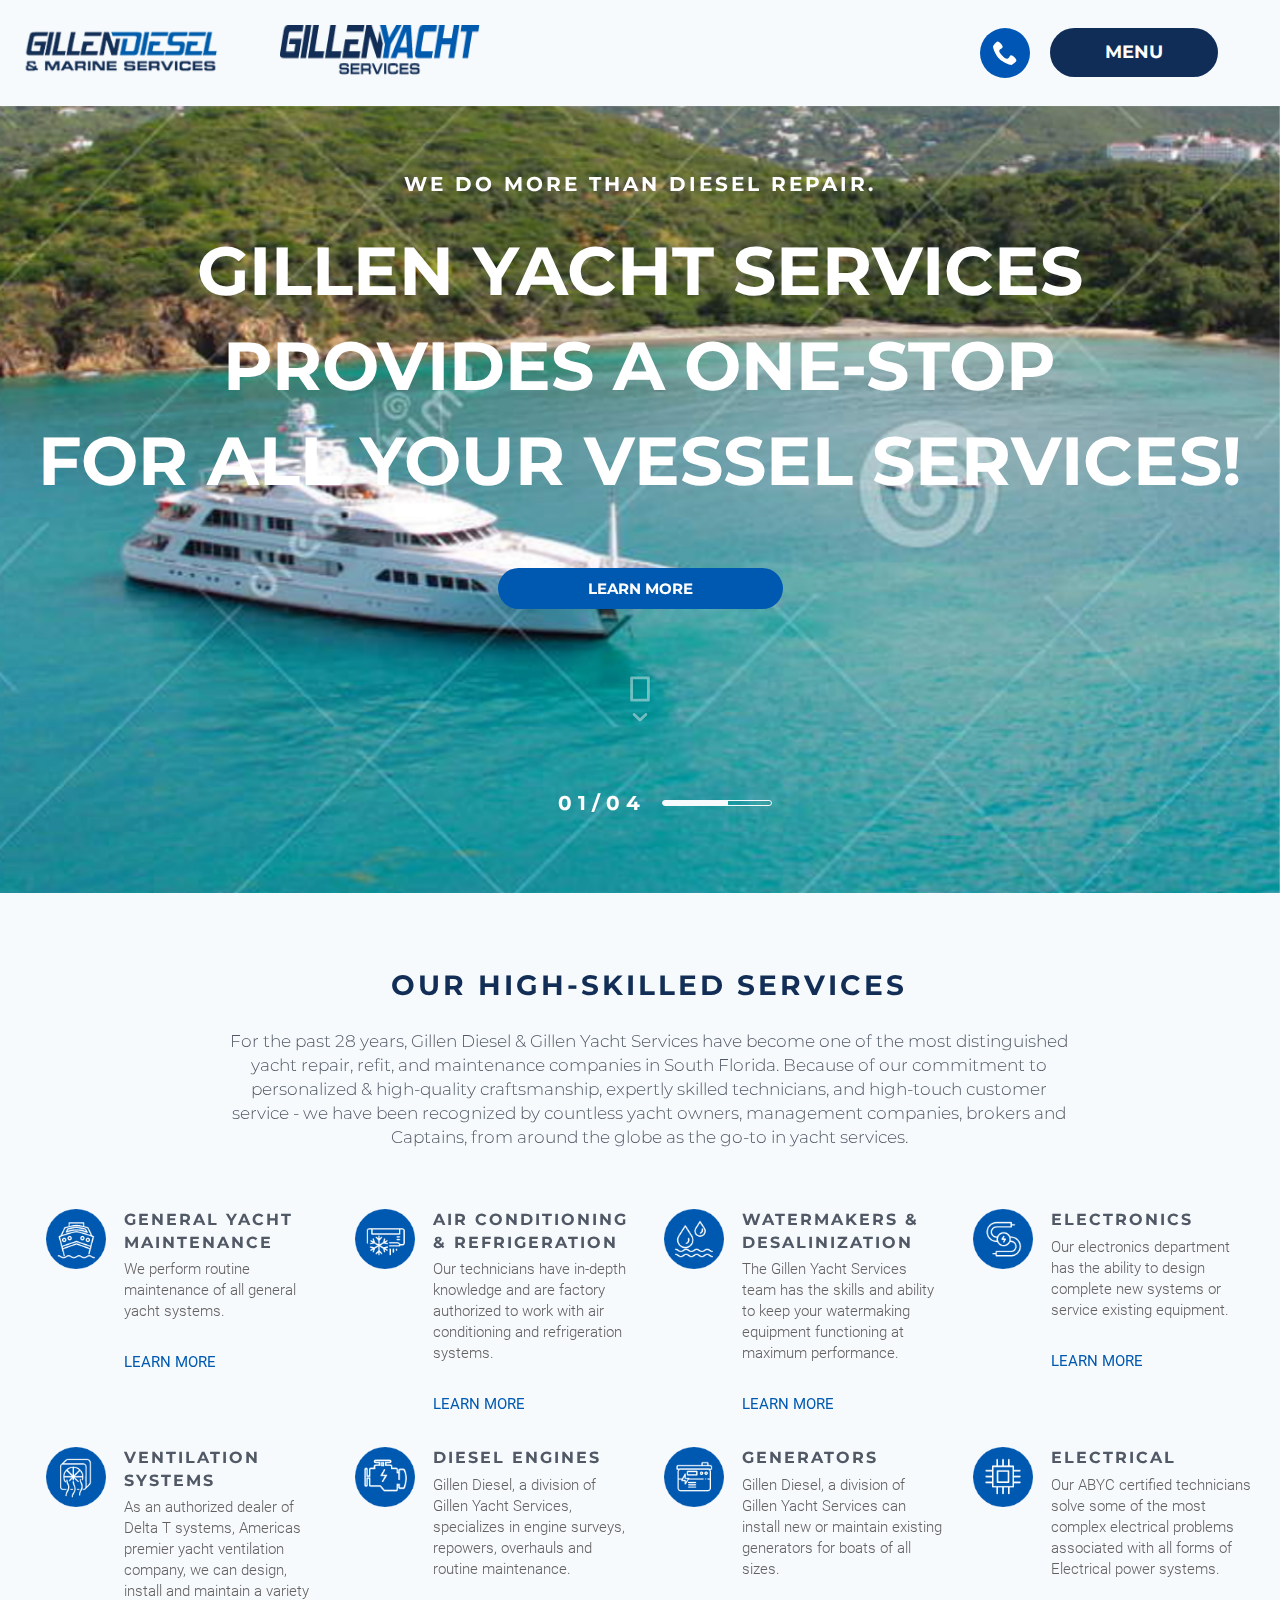
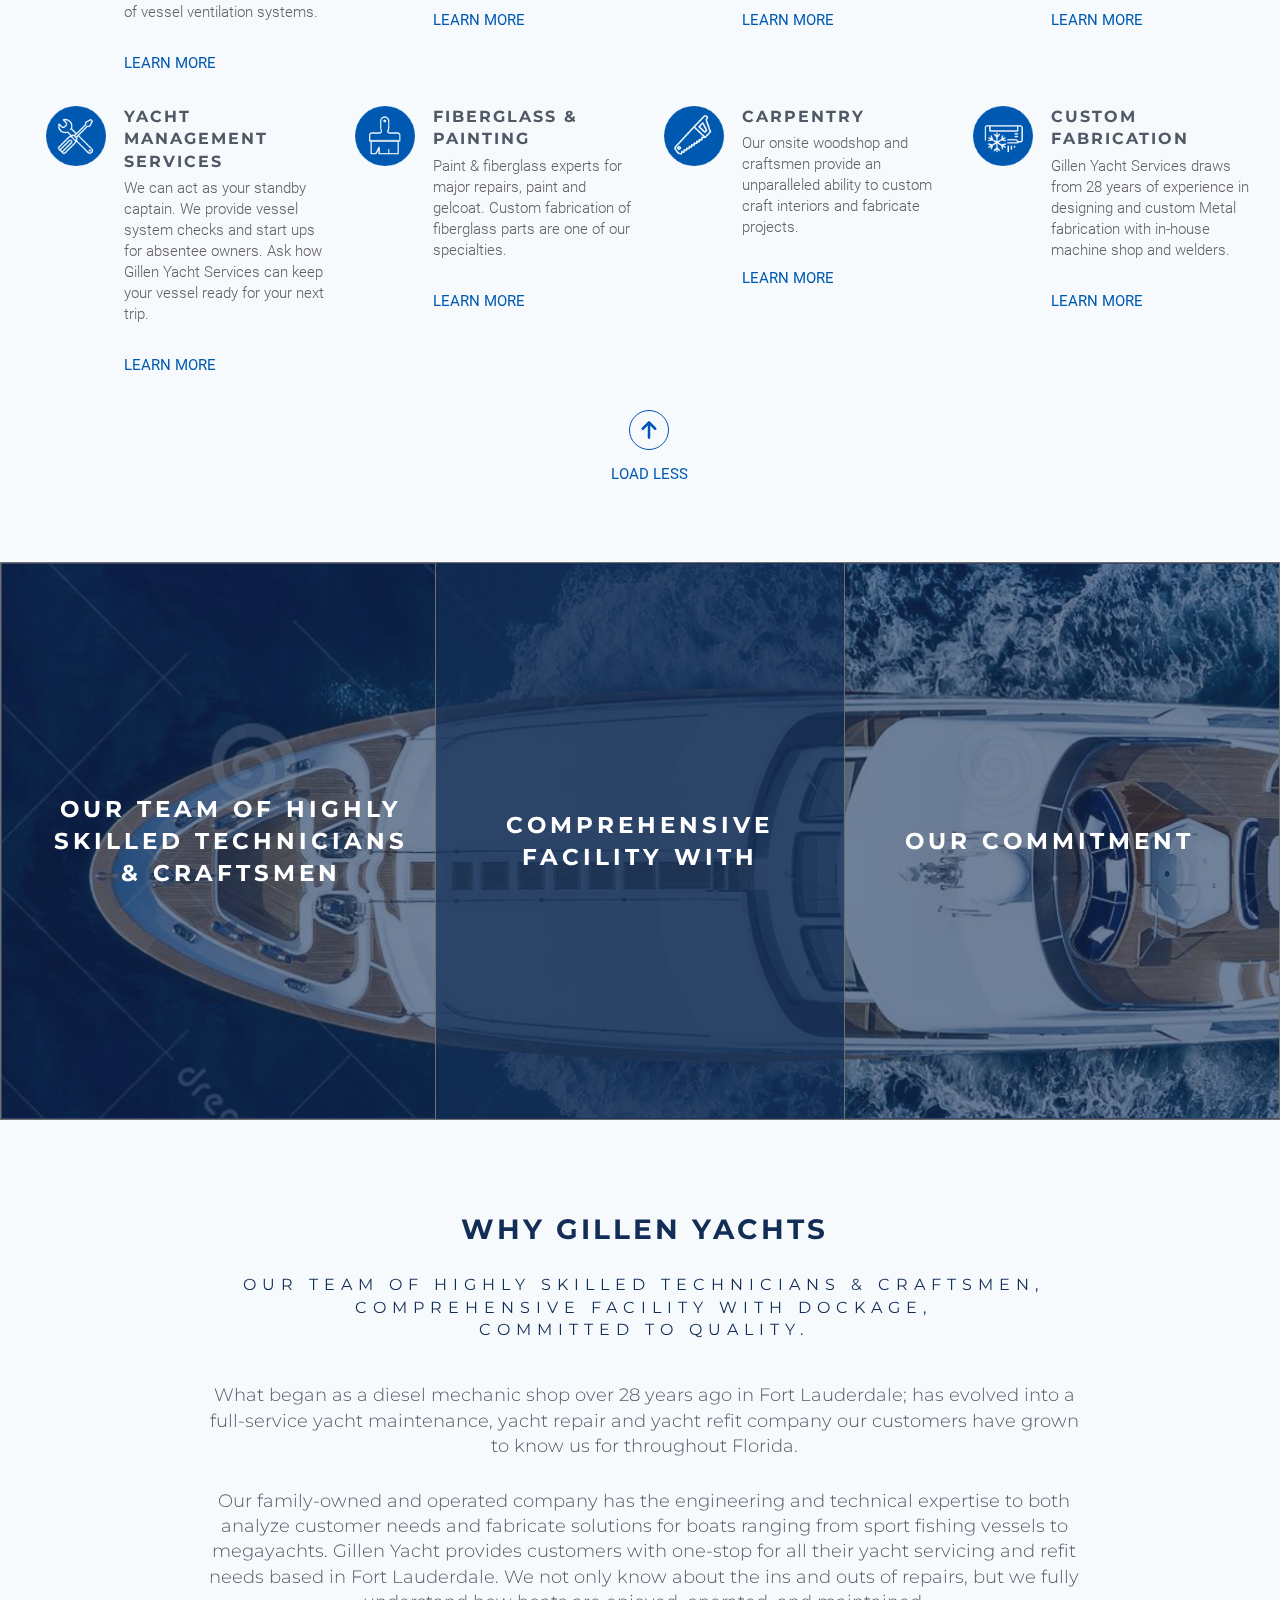
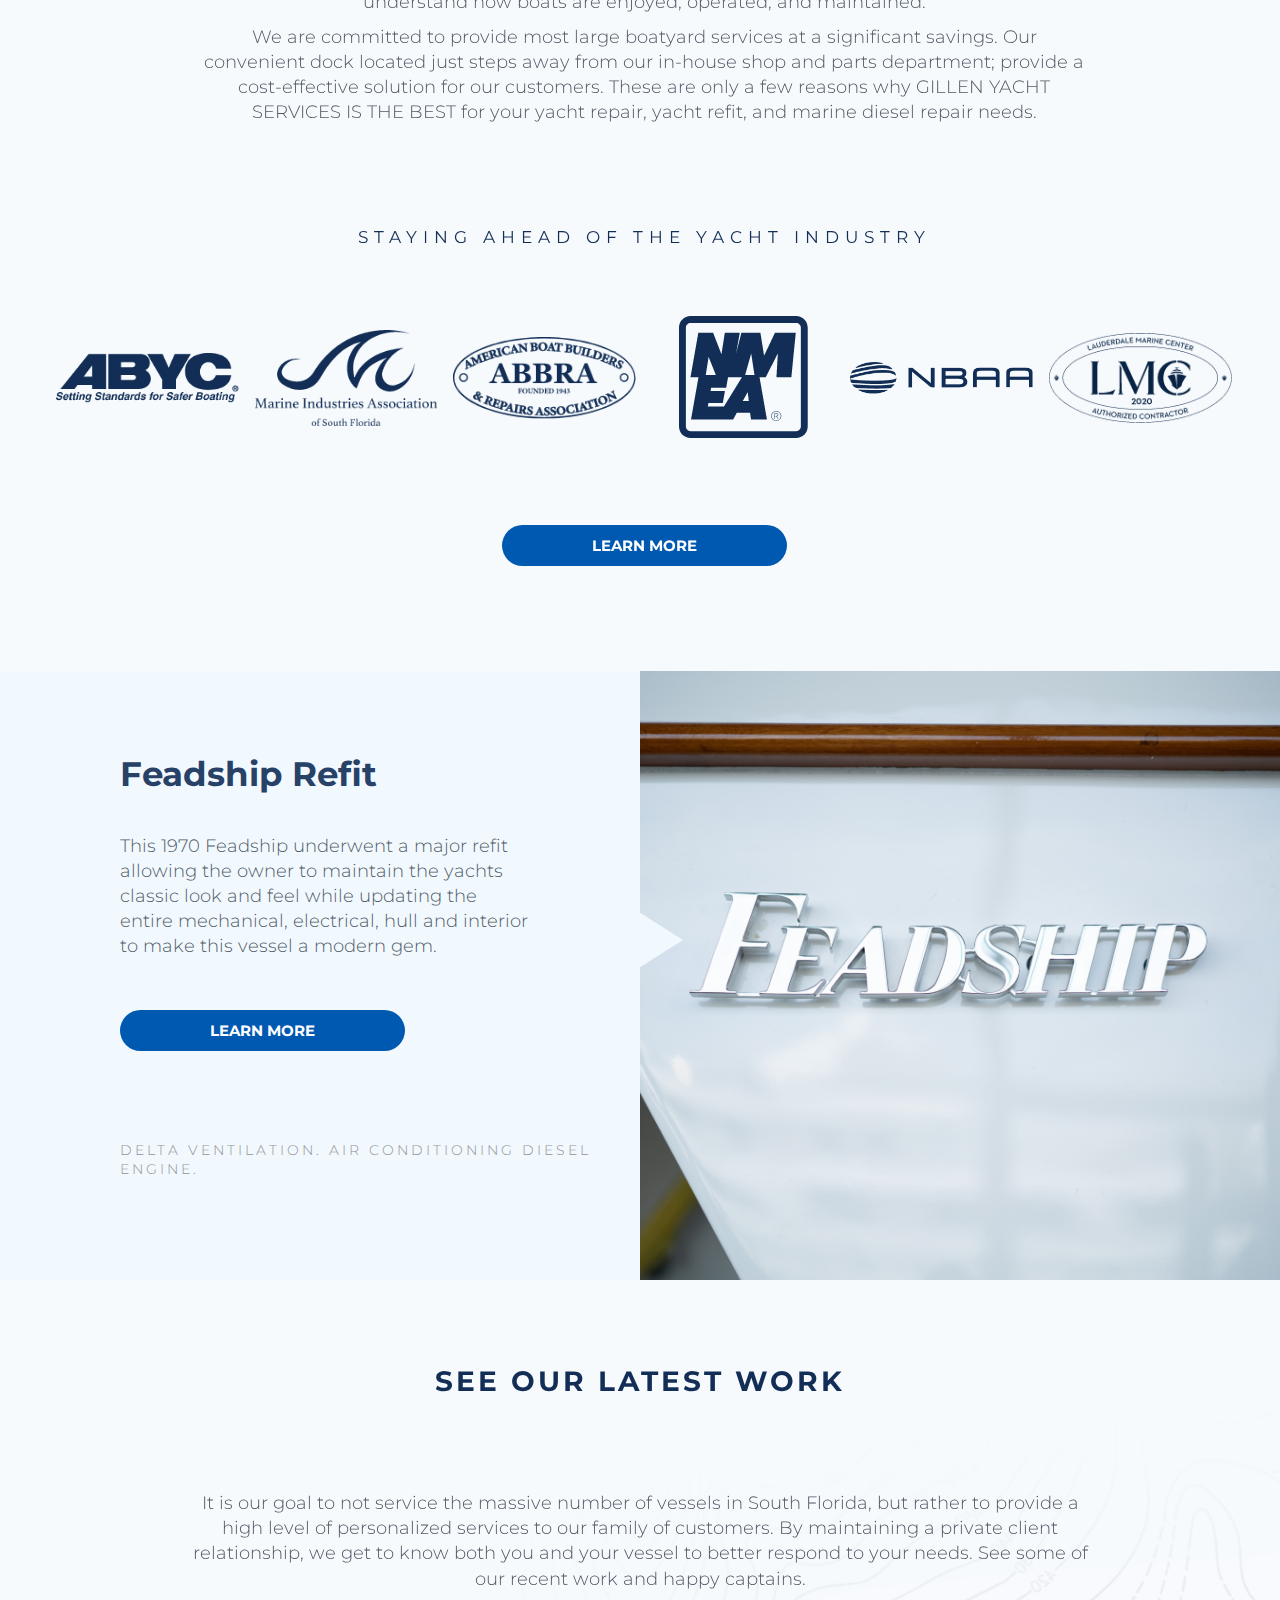
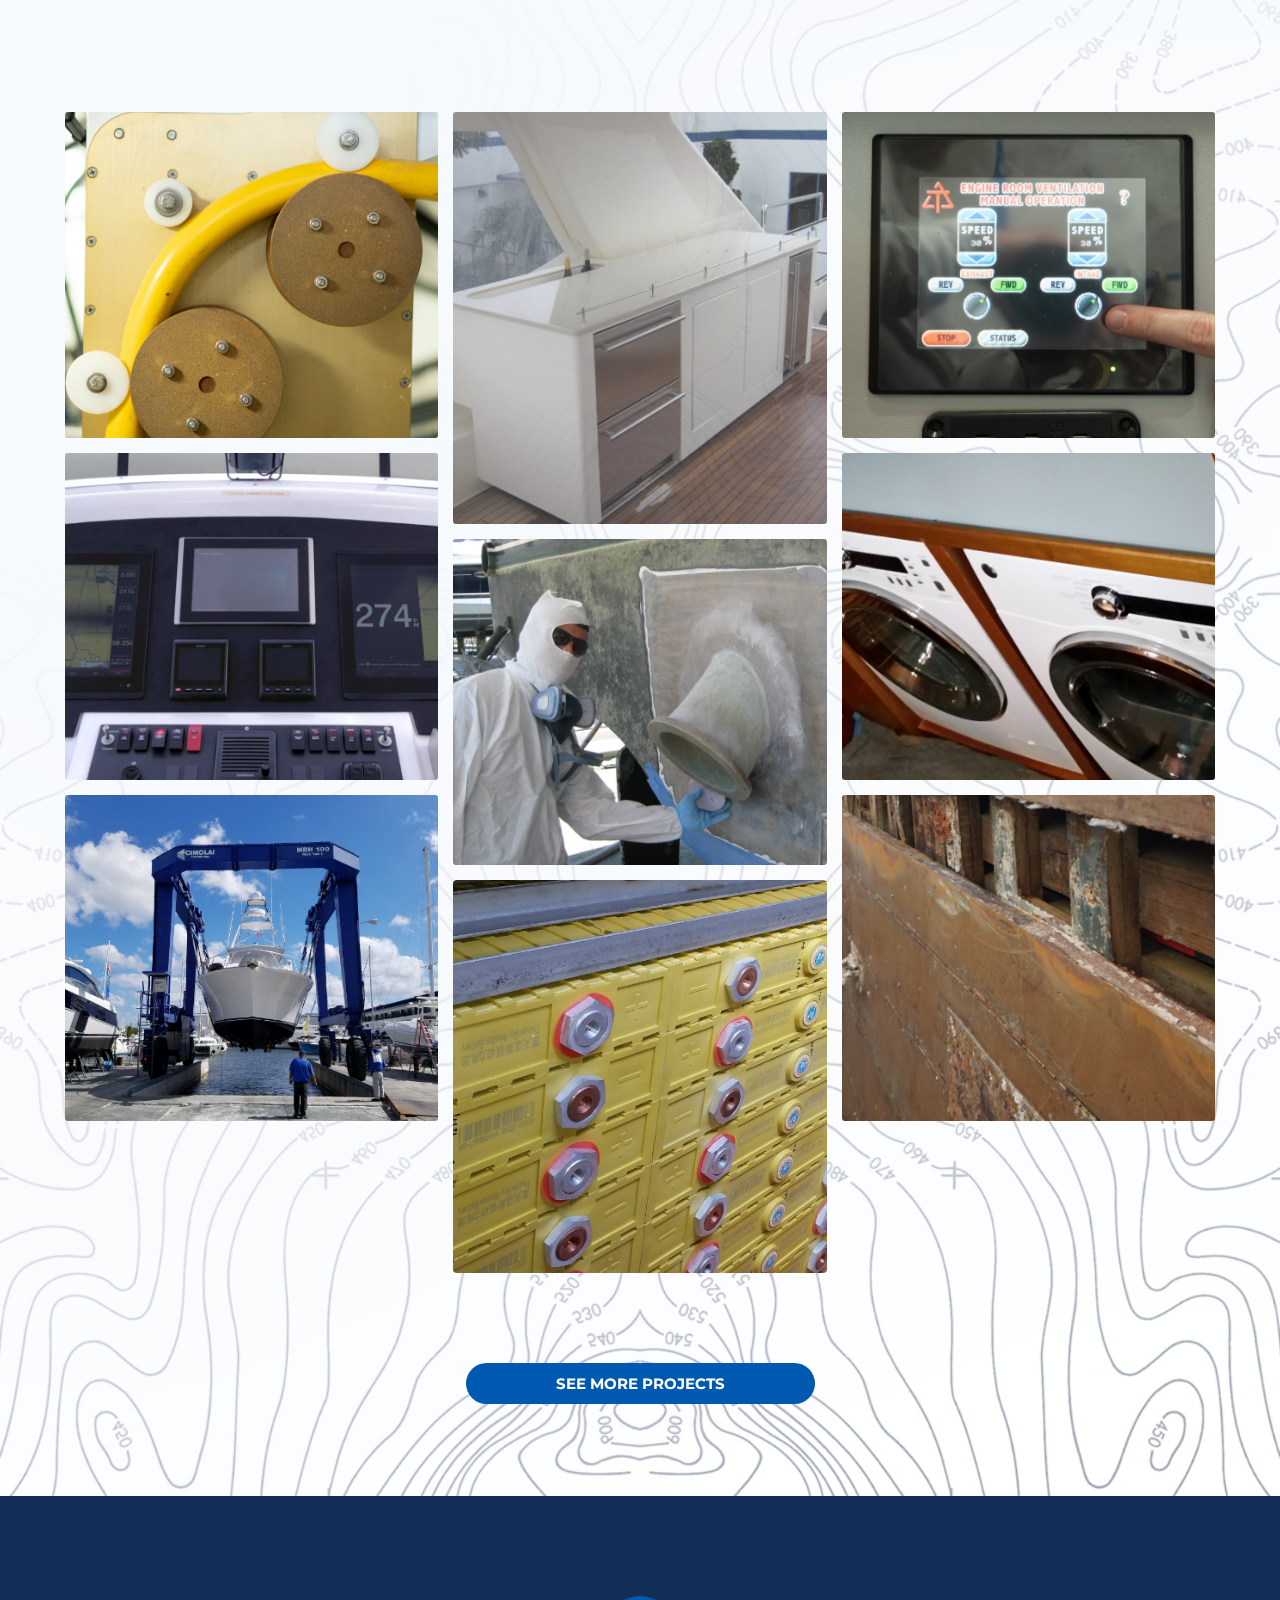
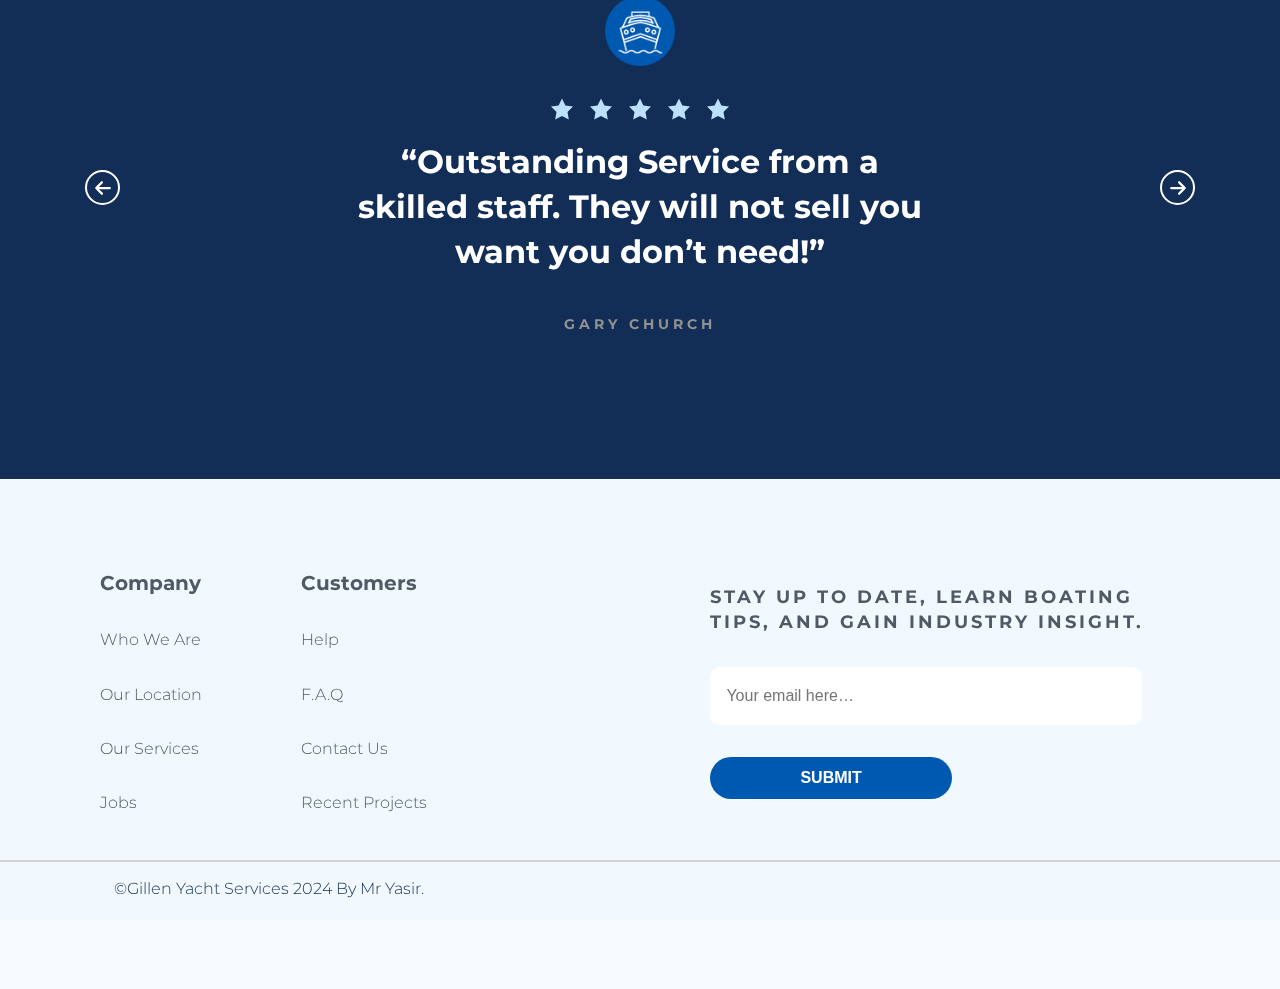
<file: index.html>
<!DOCTYPE html>
<html lang="en">
  <head>
    <meta charset="UTF-8" />
    <meta name="viewport" content="width=device-width, initial-scale=1.0" />

    <link rel="icon" href="img/logo-top.png" />

    <link rel="stylesheet" href="css/style.css" />

    <script defer src="js/script.js"></script>

    <link rel="stylesheet" href="css/slick.css" />
    <link rel="stylesheet" href="css/slick-theme.css" />

    <title>Gillen Yacht</title>
  </head>
  <body>
    <header>
      <div class="container">
        <div class="logo-box">
          <a href="#" class="logo-box__link">
            <img src="img/logo-1.png" alt="logo 1" class="logo-box__img" />
          </a>
          <a href="#" class="logo-box__link">
            <img src="img/logo-2.png" alt="logo 2" class="logo-box__img" />
          </a>
        </div>

        <div class="header-right">
          <div class="header-right__link-block">
            <a href="#" class="header-right__link">
              <svg class="header-right__icon">
                <use xlink:href="img/sprite-2.svg#icon-phone"></use>
              </svg>
            </a>

            <a href="#" class="header-right__link-number">+(92) 3159661128</a>
          </div>

          <!-- <a href="#" class="header-right__menu">menu</a> -->

          <input type="checkbox" class="header-checkbox" id="nav-toggle" />

          <label for="nav-toggle" class="header-menu">menu</label>

          <div class="header-menu-box" id="header-menu-box">
            <p class="header-menu-box__text">
              We will get to you by land, sea, or air
            </p>

            <!-- <div class="header-menu-body"> -->
            <ul class="header-menu-box__list">
              <li class="header-menu-box__item">
                <a href="index.html" class="header-menu-box__link">Home</a>
              </li>
              <li class="header-menu-box__item">
                <a href="service.html" class="header-menu-box__link"
                  >Where We Service</a
                >
              </li>
              <li class="header-menu-box__item">
                <a href="services.html" class="header-menu-box__link"
                  >Services</a
                >
              </li>
              <li class="header-menu-box__item">
                <a href="Project.html" class="header-menu-box__link"
                  >Recent Projects</a
                >
              </li>
              <li class="header-menu-box__item">
                <a href="carreer.html" class="header-menu-box__link"
                  >Careers & Apprenticeships</a
                >
              </li>
              <li class="header-menu-box__item">
                <a href="faqs.html" class="header-menu-box__link">FAQ’s</a>
              </li>
              <li class="header-menu-box__item">
                <a href="contact.html" class="header-menu-box__link"
                  >Contact Us</a
                >
              </li>
            </ul>
            <!-- </div> -->
          </div>
        </div>
      </div>
    </header>

    <main>
      <section class="banner">
        <div class="container">
          <div class="banner-slider">
            <img src="img/banner-img.png" alt="banner img 1" />

            <img src="img/banner-img-2.png" alt="banner img 2" />

            <img src="img/banner-img-3.png" alt="banner img 3" />

            <img src="img/banner-img-4.png" alt="banner img 4" />
          </div>

          <p class="banner-subtitle">we do more than diesel repair.</p>

          <h1 class="banner-heading">
            <span> gillen yacht services provides a one-stop</span>
            <span> for all your vessel services! </span>
          </h1>

          <a href="#" class="main-button mb-big">learn more</a>

          <div class="banner-icon">
            <svg class="banner-icon__doc">
              <use xlink:href="img/sprite-1.svg#icon-document"></use>
            </svg>

            <svg class="banner-icon__down">
              <use xlink:href="img/sprite-1.svg#icon-chevron-down"></use>
            </svg>
          </div>

          <div class="banner-progress">
            <p class="banner-progress__date">0 1 / 0 4</p>
            <span class="banner-progress__line">&nbsp;</span>
          </div>
        </div>
      </section>

      <section class="services">
        <div class="container">
          <h2 class="section-heading">our high-skilled services</h2>

          <p class="services-subtitle">
            For the past 28 years, Gillen Diesel & Gillen Yacht Services have
            become one of the most distinguished yacht repair, refit, and
            maintenance companies in South Florida. Because of our commitment to
            personalized & high-quality craftsmanship, expertly skilled
            technicians, and high-touch customer service - we have been
            recognized by countless yacht owners, management companies, brokers
            and Captains, from around the globe as the go-to in yacht services.
          </p>

          <div class="services-list">
            <div class="services-item">
              <img
                src="img/s-img-1.png"
                alt=" services img 1"
                class="services-item__img"
              />

              <div class="services-item__content">
                <h3 class="services-item__content-name">
                  general yacht maintenance
                </h3>
                <p class="services-item__content-description">
                  We perform routine maintenance of all general yacht systems.
                </p>
                <a href="#" class="services-item__content-link">Learn more</a>
              </div>
            </div>

            <div class="services-item">
              <img
                src="img/s-img-2.png"
                alt=" services img 2"
                class="services-item__img"
              />

              <div class="services-item__content">
                <h3 class="services-item__content-name">
                  Air Conditioning & Refrigeration
                </h3>
                <p class="services-item__content-description">
                  Our technicians have in-depth knowledge and are factory
                  authorized to work with air conditioning and refrigeration
                  systems.
                </p>
                <a href="#" class="services-item__content-link">Learn more</a>
              </div>
            </div>

            <div class="services-item">
              <img
                src="img/s-img-3.png"
                alt=" services img 3"
                class="services-item__img"
              />

              <div class="services-item__content">
                <h3 class="services-item__content-name">
                  Watermakers & Desalinization
                </h3>
                <p class="services-item__content-description">
                  The Gillen Yacht Services team has the skills and ability to
                  keep your watermaking equipment functioning at maximum
                  performance.
                </p>
                <a href="#" class="services-item__content-link">Learn more</a>
              </div>
            </div>

            <div class="services-item">
              <img
                src="img/s-img-4.png"
                alt=" services img 4"
                class="services-item__img"
              />

              <div class="services-item__content">
                <h3 class="services-item__content-name">Electronics</h3>
                <p class="services-item__content-description">
                  Our electronics department has the ability to design complete
                  new systems or service existing equipment.
                </p>
                <a href="#" class="services-item__content-link">Learn more</a>
              </div>
            </div>

            <div class="services-item">
              <img
                src="img/s-img-5.png"
                alt=" services img 5"
                class="services-item__img"
              />

              <div class="services-item__content">
                <h3 class="services-item__content-name">Ventilation Systems</h3>
                <p class="services-item__content-description">
                  As an authorized dealer of Delta T systems, Americas premier
                  yacht ventilation company, we can design, install and maintain
                  a variety of vessel ventilation systems.
                </p>
                <a href="#" class="services-item__content-link">Learn more</a>
              </div>
            </div>

            <div class="services-item">
              <img
                src="img/s-img-6.png"
                alt=" services img 6"
                class="services-item__img"
              />

              <div class="services-item__content">
                <h3 class="services-item__content-name">Diesel Engines</h3>
                <p class="services-item__content-description">
                  Gillen Diesel, a division of Gillen Yacht Services,
                  specializes in engine surveys, repowers, overhauls and routine
                  maintenance.
                </p>
                <a href="#" class="services-item__content-link">Learn more</a>
              </div>
            </div>

            <div class="services-item">
              <img
                src="img/s-img-7.png"
                alt=" services img 7"
                class="services-item__img"
              />

              <div class="services-item__content">
                <h3 class="services-item__content-name">Generators</h3>
                <p class="services-item__content-description">
                  Gillen Diesel, a division of Gillen Yacht Services can install
                  new or maintain existing generators for boats of all sizes.
                </p>
                <a href="#" class="services-item__content-link">Learn more</a>
              </div>
            </div>

            <div class="services-item">
              <img
                src="img/s-img-8.png"
                alt=" services img 8"
                class="services-item__img"
              />

              <div class="services-item__content">
                <h3 class="services-item__content-name">Electrical</h3>
                <p class="services-item__content-description">
                  Our ABYC certified technicians solve some of the most complex
                  electrical problems associated with all forms of Electrical
                  power systems.
                </p>
                <a href="#" class="services-item__content-link">Learn more</a>
              </div>
            </div>

            <div class="services-item">
              <img
                src="img/s-img-9.png"
                alt=" services img 9"
                class="services-item__img"
              />

              <div class="services-item__content">
                <h3 class="services-item__content-name">
                  Yacht Management Services
                </h3>
                <p class="services-item__content-description">
                  We can act as your standby captain. We provide vessel system
                  checks and start ups for absentee owners. Ask how Gillen Yacht
                  Services can keep your vessel ready for your next trip.
                </p>
                <a href="#" class="services-item__content-link">Learn more</a>
              </div>
            </div>

            <div class="services-item">
              <img
                src="img/s-img-10.png"
                alt=" services img 10"
                class="services-item__img"
              />

              <div class="services-item__content">
                <h3 class="services-item__content-name">
                  Fiberglass & Painting
                </h3>
                <p class="services-item__content-description">
                  Paint & fiberglass experts for major repairs, paint and
                  gelcoat. Custom fabrication of fiberglass parts are one of our
                  specialties.
                </p>
                <a href="#" class="services-item__content-link">Learn more</a>
              </div>
            </div>

            <div class="services-item">
              <img
                src="img/s-img-11.png"
                alt=" services img 11"
                class="services-item__img"
              />

              <div class="services-item__content">
                <h3 class="services-item__content-name">Carpentry</h3>
                <p class="services-item__content-description">
                  Our onsite woodshop and craftsmen provide an unparalleled
                  ability to custom craft interiors and fabricate projects.
                </p>
                <a href="#" class="services-item__content-link">Learn more</a>
              </div>
            </div>

            <div class="services-item">
              <img
                src="img/s-img-12.png"
                alt=" services img 12"
                class="services-item__img"
              />

              <div class="services-item__content">
                <h3 class="services-item__content-name">Custom Fabrication</h3>
                <p class="services-item__content-description">
                  Gillen Yacht Services draws from 28 years of experience in
                  designing and custom Metal fabrication with in-house machine
                  shop and welders.
                </p>
                <a href="#" class="services-item__content-link">Learn more</a>
              </div>
            </div>
          </div>

          <div class="services-block">
            <a href="#" class="services-block__link">
              <svg class="services-block__icon">
                <use xlink:href="img/sprite-2.svg#icon-arrow-up2"></use>
              </svg>
            </a>

            <p class="services-block__text">load less</p>
          </div>
        </div>
      </section>

      <section class="commitment">
        <div class="container">
          <div class="commitment-box">
            <p class="commitment-box__text">
              Our team of highly skilled technicians & craftsmen
            </p>
          </div>

          <div class="commitment-box">
            <p class="commitment-box__text">Comprehensive facility with</p>
          </div>

          <div class="commitment-box">
            <p class="commitment-box__text">Our commitment</p>
          </div>
        </div>

        <!-- <section class="commitment-imgs">
          <img
            src="img/a-back-img.png"
            alt=" background img"
            class="commitment-img"
          />
        </section> -->
      </section>

      <section class="feature">
        <div class="container">
          <h2 class="section-heading">why gillen yachts</h2>

          <p class="feature-subtitle">
            OUR TEAM OF HIGHLY SKILLED TECHNICIANS & CRAFTSMEN, <br />
            COMPREHENSIVE FACILITY WITH DOCKAGE, <br />
            COMMITTED TO QUALITY.
          </p>

          <p class="feature-description">
            <span
              >What began as a diesel mechanic shop over 28 years ago in Fort
              Lauderdale; has evolved into a full-service yacht maintenance,
              yacht repair and yacht refit company our customers have grown to
              know us for throughout Florida.
            </span>

            <span>
              Our family-owned and operated company has the engineering and
              technical expertise to both analyze customer needs and fabricate
              solutions for boats ranging from sport fishing vessels to
              megayachts. Gillen Yacht provides customers with one-stop for all
              their yacht servicing and refit needs based in Fort Lauderdale. We
              not only know about the ins and outs of repairs, but we fully
              understand how boats are enjoyed, operated, and maintained.
            </span>

            <span>
              We are committed to provide most large boatyard services at a
              significant savings. Our convenient dock located just steps away
              from our in-house shop and parts department; provide a
              cost-effective solution for our customers. These are only a few
              reasons why GILLEN YACHT SERVICES IS THE BEST for your yacht
              repair, yacht refit, and marine diesel repair needs.
            </span>
          </p>

          <p class="feature-logo-title">Staying ahead of the yacht industry</p>

          <div class="feature-logo-flex">
            <div>
              <img
                src="img/f-logo-1.png"
                alt=" feature logo 1"
                class="feature-logo-img"
              />
            </div>

            <div>
              <img
                src="img/f-logo-2.png"
                alt=" feature logo 2"
                class="feature-logo-img"
              />
            </div>

            <div>
              <img
                src="img/f-logo-3.png"
                alt=" feature logo 3"
                class="feature-logo-img"
              />
            </div>

            <div>
              <img
                src="img/f-logo-4.png"
                alt=" feature logo 4"
                class="feature-logo-img"
              />
            </div>

            <div>
              <img
                src="img/f-logo-5.png"
                alt=" feature logo 5"
                class="feature-logo-img"
              />
            </div>

            <div>
              <img
                src="img/f-logo-6.png"
                alt=" feature logo 6"
                class="feature-logo-img"
              />
            </div>
          </div>

          <a href="#" class="main-button">learn more</a>
        </div>
      </section>

      <section class="project">
        <div class="container">
          <div class="project-content">
            <h3 class="project-content__title">Feadship Refit</h3>

            <p class="project-content__description">
              This 1970 Feadship underwent a major refit allowing the owner to
              maintain the yachts classic look and feel while updating the
              entire mechanical, electrical, hull and interior to make this
              vessel a modern gem.
            </p>

            <a href="#" class="main-button mb-huge">Learn more</a>

            <p class="project-content__info">
              Delta ventilation. air conditioning diesel engine.
            </p>
          </div>

          <div class="project-img">
            <img src="img/p-back-img2.png" alt="project img" />
          </div>
        </div>
      </section>

      <section class="gallery">
        <div class="container">
          <h2 class="section-heading mb-huge">See our latest work</h2>

          <p class="gallery-subtitle">
            It is our goal to not service the massive number of vessels in South
            Florida, but rather to provide a high level of personalized services
            to our family of customers. By maintaining a private client
            relationship, we get to know both you and your vessel to better
            respond to your needs. See some of our recent work and happy
            captains.
          </p>

          <div class="gallery-grid">
            <figure class="gallery-item gallery-item__1">
              <img
                src="img/g-img-1.png"
                alt="gallery img 1"
                class="gallery-item__img"
              />
              <figcaption class="gallery-item__text">Glendinning</figcaption>

              <a href="#model1" class="open-model" data-modal="model-box__1">
                <svg class="gallery-item__arrow">
                  <use xlink:href="img/sprite-1.svg#icon-resize-100"></use>
                </svg>
              </a>
            </figure>

            <div class="model-box model-box__1" id="model1">
              <div class="model-container">
                <div class="model-box__left">
                  <img
                    src="img/g2-img-1.png"
                    alt=" img 1"
                    class="model-box__left-img"
                    id="model-img"
                  />
                </div>

                <div class="model-box__right">
                  <h4 class="model-box__right-title">Glendinning</h4>
                  <h2 class="model-box__right-heading">PROJECT DETAILS</h2>
                  <p class="model-box__right-text">
                    Installed a 100 amp Cablemaster which provides powered
                    extension and retraction of vessel shore power cable.
                  </p>

                  <a href="#close" class="close-model">
                    <svg class="close-arrow">
                      <use xlink:href="img/sprite-1.svg#icon-resize-100"></use>
                    </svg>
                  </a>
                </div>
              </div>
            </div>

            <figure class="gallery-item gallery-item__2">
              <img
                src="img/g-img-2.png"
                alt="gallery img 2"
                class="gallery-item__img"
              />
              <figcaption class="gallery-item__text">
                Custom Flybridge Bar
              </figcaption>

              <a href="#model2">
                <svg class="gallery-item__arrow">
                  <use xlink:href="img/sprite-1.svg#icon-resize-100"></use>
                </svg>
              </a>
            </figure>

            <div class="model-box model-box__2" id="model2">
              <div class="model-container">
                <div class="model-box__left">
                  <img
                    src="img/g2-img-2.png"
                    alt=" img 2"
                    class="model-box__left-img"
                    id="model-img"
                  />
                </div>

                <div class="model-box__right">
                  <h4 class="model-box__right-title">Custom Flybridge Bar</h4>
                  <h2 class="model-box__right-heading">PROJECT DETAILS</h2>
                  <p class="model-box__right-text">
                    Designed and fabricated a fiberglass bar for the flybridge
                    which included refrigerator drawers, ice machine, trash area
                    and wine chill area.
                  </p>

                  <a href="#close" class="close-model">
                    <svg class="close-arrow">
                      <use xlink:href="img/sprite-1.svg#icon-resize-100"></use>
                    </svg>
                  </a>
                </div>
              </div>
            </div>

            <figure class="gallery-item gallery-item__3">
              <img
                src="img/g-img-3.png"
                alt="gallery img 3"
                class="gallery-item__img"
              />
              <figcaption class="gallery-item__text">
                Delta T Control Panel
              </figcaption>

              <a href="#model3">
                <svg class="gallery-item__arrow">
                  <use xlink:href="img/sprite-1.svg#icon-resize-100"></use>
                </svg>
              </a>
            </figure>

            <div class="model-box model-box__3" id="model3">
              <div class="model-container">
                <div class="model-box__left">
                  <img
                    src="img/g2-img-3.png"
                    alt=" img 3"
                    class="model-box__left-img"
                    id="model-img"
                  />
                </div>

                <div class="model-box__right">
                  <h4 class="model-box__right-title">Delta T Control Panel</h4>
                  <h2 class="model-box__right-heading">PROJECT DETAILS</h2>
                  <p class="model-box__right-text">
                    Installed a Delta T Control panel as part of a new engine
                    room ventilation system.
                  </p>

                  <a href="#close" class="close-model">
                    <svg class="close-arrow">
                      <use xlink:href="img/sprite-1.svg#icon-resize-100"></use>
                    </svg>
                  </a>
                </div>
              </div>
            </div>

            <figure class="gallery-item gallery-item__4">
              <img
                src="img/g-img-4.png"
                alt="gallery img 4"
                class="gallery-item__img"
              />
              <figcaption class="gallery-item__text">
                New Helm Install
              </figcaption>

              <a href="#model4">
                <svg class="gallery-item__arrow">
                  <use xlink:href="img/sprite-1.svg#icon-resize-100"></use>
                </svg>
              </a>
            </figure>

            <div class="model-box model-box__4" id="model4">
              <div class="model-container">
                <div class="model-box__left">
                  <img
                    src="img/g2-img-4.png"
                    alt=" img 4"
                    class="model-box__left-img"
                    id="model-img"
                  />
                </div>

                <div class="model-box__right">
                  <h4 class="model-box__right-title">New Helm Install</h4>
                  <h2 class="model-box__right-heading">PROJECT DETAILS</h2>
                  <p class="model-box__right-text">
                    This helm was updated to include a new Garmin and Maretron
                    NMEA 2000 system.
                  </p>

                  <a href="#close" class="close-model">
                    <svg class="close-arrow">
                      <use xlink:href="img/sprite-1.svg#icon-resize-100"></use>
                    </svg>
                  </a>
                </div>
              </div>
            </div>

            <figure class="gallery-item gallery-item__5">
              <img
                src="img/g-img-5.png"
                alt="gallery img 5"
                class="gallery-item__img"
              />
              <figcaption class="gallery-item__text">
                Stern Thruster Install
              </figcaption>

              <a href="#model5">
                <svg class="gallery-item__arrow">
                  <use xlink:href="img/sprite-1.svg#icon-resize-100"></use>
                </svg>
              </a>
            </figure>

            <div class="model-box model-box__5" id="model5">
              <div class="model-container">
                <div class="model-box__left">
                  <img
                    src="img/g2-img-5.png"
                    alt=" img 5"
                    class="model-box__left-img"
                    id="model-img"
                  />
                </div>

                <div class="model-box__right">
                  <h4 class="model-box__right-title">Stern Thruster Install</h4>
                  <h2 class="model-box__right-heading">PROJECT DETAILS</h2>
                  <p class="model-box__right-text">
                    This custom stern thruster fabrication installation is
                    powered by a Sidepower System.
                  </p>

                  <a href="#close" class="close-model">
                    <svg class="close-arrow">
                      <use xlink:href="img/sprite-1.svg#icon-resize-100"></use>
                    </svg>
                  </a>
                </div>
              </div>
            </div>

            <figure class="gallery-item gallery-item__6">
              <img
                src="img/g-img-6.png"
                alt="gallery img 6"
                class="gallery-item__img"
              />
              <figcaption class="gallery-item__text">
                Laundry Room Install
              </figcaption>

              <a href="#model6">
                <svg class="gallery-item__arrow">
                  <use xlink:href="img/sprite-1.svg#icon-resize-100"></use>
                </svg>
              </a>
            </figure>

            <div class="model-box model-box__6" id="model6">
              <div class="model-container">
                <div class="model-box__left">
                  <img
                    src="img/g2-img-6.png"
                    alt=" img 6"
                    class="model-box__left-img"
                    id="model-img"
                  />
                </div>

                <div class="model-box__right">
                  <h4 class="model-box__right-title">Laundry Room Install</h4>
                  <h2 class="model-box__right-heading">PROJECT DETAILS</h2>
                  <p class="model-box__right-text">
                    This vessel needed a laundry facility which was accomplished
                    by converting a closet area.
                  </p>

                  <a href="#close" class="close-model">
                    <svg class="close-arrow">
                      <use xlink:href="img/sprite-1.svg#icon-resize-100"></use>
                    </svg>
                  </a>
                </div>
              </div>
            </div>

            <figure class="gallery-item gallery-item__7">
              <img
                src="img/g-img-7.png"
                alt="gallery img 7"
                class="gallery-item__img"
              />
              <figcaption class="gallery-item__text">
                Routine Haul Out Service
              </figcaption>

              <a href="#model7">
                <svg class="gallery-item__arrow">
                  <use xlink:href="img/sprite-1.svg#icon-resize-100"></use>
                </svg>
              </a>
            </figure>

            <div class="model-box model-box__7" id="model7">
              <div class="model-container">
                <div class="model-box__left">
                  <img
                    src="img/g2-img-7.png"
                    alt=" img 7"
                    class="model-box__left-img"
                    id="model-img"
                  />
                </div>

                <div class="model-box__right">
                  <h4 class="model-box__right-title">
                    Routine Haul Out Service
                  </h4>
                  <h2 class="model-box__right-heading">PROJECT DETAILS</h2>
                  <p class="model-box__right-text">
                    This sportfish needed routine yard service including, bottom
                    paint, running gear, zincs, Prop Speed. This was a great
                    time to add underwater lights and spurs.
                  </p>

                  <a href="#close" class="close-model">
                    <svg class="close-arrow">
                      <use xlink:href="img/sprite-1.svg#icon-resize-100"></use>
                    </svg>
                  </a>
                </div>
              </div>
            </div>

            <figure class="gallery-item gallery-item__8">
              <img
                src="img/g-img-8.png"
                alt="gallery img 8"
                class="gallery-item__img"
              />
              <figcaption class="gallery-item__text">
                Lithium ION Battery Install
              </figcaption>

              <a href="#model8">
                <svg class="gallery-item__arrow">
                  <use xlink:href="img/sprite-1.svg#icon-resize-100"></use>
                </svg>
              </a>
            </figure>

            <div class="model-box model-box__8" id="model8">
              <div class="model-container">
                <div class="model-box__left">
                  <img
                    src="img/g2-img-8.png"
                    alt=" img 8"
                    class="model-box__left-img"
                    id="model-img"
                  />
                </div>

                <div class="model-box__right">
                  <h4 class="model-box__right-title">
                    Lithium ION Battery Install
                  </h4>
                  <h2 class="model-box__right-heading">PROJECT DETAILS</h2>
                  <p class="model-box__right-text">
                    This electric powered vessel needed a new lithium ION
                    Battery bank with a custom fabricated bracket.
                  </p>

                  <a href="#close" class="close-model">
                    <svg class="close-arrow">
                      <use xlink:href="img/sprite-1.svg#icon-resize-100"></use>
                    </svg>
                  </a>
                </div>
              </div>
            </div>

            <figure class="gallery-item gallery-item__9">
              <img
                src="img/g-img-9.png"
                alt="gallery img 9"
                class="gallery-item__img"
              />
              <figcaption class="gallery-item__text">
                Wood Boat Repair
              </figcaption>

              <a href="#model9">
                <svg class="gallery-item__arrow">
                  <use xlink:href="img/sprite-1.svg#icon-resize-100"></use>
                </svg>
              </a>
            </figure>

            <div class="model-box model-box__9" id="model9">
              <div class="model-container">
                <div class="model-box__left">
                  <img
                    src="img/g2-img-9.png"
                    alt=" img 9"
                    class="model-box__left-img"
                    id="model-img"
                  />
                </div>

                <div class="model-box__right">
                  <h4 class="model-box__right-title">Wood Boat Repair</h4>
                  <h2 class="model-box__right-heading">PROJECT DETAILS</h2>
                  <p class="model-box__right-text">
                    This legacy wooden boat had Teredo worms and needed
                    extensive repair and restoration to its hull.
                  </p>

                  <a href="#close" class="close-model">
                    <svg class="close-arrow">
                      <use xlink:href="img/sprite-1.svg#icon-resize-100"></use>
                    </svg>
                  </a>
                </div>
              </div>
            </div>
          </div>

          <a href="#" class="main-button">See more projects</a>
        </div>
      </section>

      <section class="testimonial">
        <div class="container">
          <button class="button-left">
            <svg class="button-left__icon">
              <use xlink:href="img/sprite-2.svg#icon-arrow-left2"></use>
            </svg>
          </button>

          <div class="slider slider__1">
            <div class="slide slide__1">
              <div class="slide__block">
                <img
                  src="img/s-img-1.png"
                  alt="slide img 1"
                  class="slide__img"
                />
              </div>

              <div class="slide__stars">
                <svg class="slide__star">
                  <use xlink:href="img/sprite-2.svg#icon-star-full"></use>
                </svg>
                <svg class="slide__star">
                  <use xlink:href="img/sprite-2.svg#icon-star-full"></use>
                </svg>
                <svg class="slide__star">
                  <use xlink:href="img/sprite-2.svg#icon-star-full"></use>
                </svg>
                <svg class="slide__star">
                  <use xlink:href="img/sprite-2.svg#icon-star-full"></use>
                </svg>
                <svg class="slide__star">
                  <use xlink:href="img/sprite-2.svg#icon-star-full"></use>
                </svg>
              </div>

              <h3 class="slide__author-text">
                “Outstanding Service from a skilled staff. They will not sell
                you want you don’t need!”
              </h3>

              <p class="slide__author-name">Gary Church</p>
            </div>

            <div class="slide slide__2">
              <div class="slide__block">
                <img
                  src="img/s-img-1.png"
                  alt="slide img 1"
                  class="slide__img"
                />
              </div>

              <div class="slide__stars">
                <svg class="slide__star">
                  <use xlink:href="img/sprite-2.svg#icon-star-full"></use>
                </svg>
                <svg class="slide__star">
                  <use xlink:href="img/sprite-2.svg#icon-star-full"></use>
                </svg>
                <svg class="slide__star">
                  <use xlink:href="img/sprite-2.svg#icon-star-full"></use>
                </svg>
                <svg class="slide__star">
                  <use xlink:href="img/sprite-2.svg#icon-star-full"></use>
                </svg>
                <svg class="slide__star">
                  <use xlink:href="img/sprite-2.svg#icon-star-full"></use>
                </svg>
              </div>

              <h3 class="slide__author-text">
                “I have been sending my yachts & tenders to Gillen Diesel for
                over 18 years. From 30ft to 120ft. From engine rebuilds to
                complete paint work…Would not go anywhere else.”
              </h3>

              <p class="slide__author-name">
                Stephen Lockhart, Chief Engineerf
              </p>
            </div>

            <div class="slide slide__3">
              <div class="slide__block">
                <img
                  src="img/s-img-1.png"
                  alt="slide img 1"
                  class="slide__img"
                />
              </div>

              <div class="slide__stars">
                <svg class="slide__star">
                  <use xlink:href="img/sprite-2.svg#icon-star-full"></use>
                </svg>
                <svg class="slide__star">
                  <use xlink:href="img/sprite-2.svg#icon-star-full"></use>
                </svg>
                <svg class="slide__star">
                  <use xlink:href="img/sprite-2.svg#icon-star-full"></use>
                </svg>
                <svg class="slide__star">
                  <use xlink:href="img/sprite-2.svg#icon-star-full"></use>
                </svg>
                <svg class="slide__star">
                  <use xlink:href="img/sprite-2.svg#icon-star-full"></use>
                </svg>
              </div>

              <h3 class="slide__author-text">
                “Have been using them for years, great work and service.”
              </h3>

              <p class="slide__author-name">Robert Stack, Captain</p>
            </div>
          </div>

          <button class="button-right">
            <svg class="button-right__icon">
              <use xlink:href="img/sprite-2.svg#icon-arrow-right2"></use>
            </svg>
          </button>
        </div>
      </section>
    </main>

    <footer>
      <div class="container">
        <!-- <div class="wrapper"> -->
        <div class="footer-left">
          <ul class="footer-list">
            <li class="footer-list__item">
              <a href="#" class="footer-list__item-link link-head">Company</a>
            </li>
            <li class="footer-list__item">
              <a href="#" class="footer-list__item-link">Who We Are</a>
            </li>
            <li class="footer-list__item">
              <a href="#" class="footer-list__item-link">Our Location</a>
            </li>
            <li class="footer-list__item">
              <a href="#" class="footer-list__item-link">Our Services</a>
            </li>
            <li class="footer-list__item">
              <a href="#" class="footer-list__item-link">Jobs</a>
            </li>
          </ul>

          <ul class="footer-list">
            <li class="footer-list__item">
              <a href="#" class="footer-list__item-link link-head">Customers</a>
            </li>
            <li class="footer-list__item">
              <a href="#" class="footer-list__item-link">Help</a>
            </li>
            <li class="footer-list__item">
              <a href="#" class="footer-list__item-link">F.A.Q</a>
            </li>
            <li class="footer-list__item">
              <a href="#" class="footer-list__item-link">Contact Us</a>
            </li>
            <li class="footer-list__item">
              <a href="#" class="footer-list__item-link">Recent Projects</a>
            </li>
          </ul>
        </div>

        <div class="footer-right">
          <p class="sign-heading">
            Stay up to date, learn boating tips, and gain industry insight.
          </p>

          <form action="#" class="footer-right__form">
            <input
              type="email"
              class="sign-input"
              placeholder="Your email here…"
              id="submit"
              required
            />

            <button class="sign-button">submit</button>
          </form>
        </div>
        <!-- </div> -->
      </div>

      <div class="copyright">&copy;Gillen Yacht Services 2024 By Mr Yasir.</div>
    </footer>

    <script src="js/jquery-3.7.1.min.js"></script>
    <script src="js/slick.min.js"></script>

    <script>
      $(document).ready(function () {
        $(".banner-slider").slick({
          slidesToShow: 1,
          slidesToScroll: 1,
          autoplay: true,
          atoplaySpeed: 8000,
          arrows: false,
          fade: true,
          Infinite: true,
        });

        $(".slider").slick({
          autoplay: false,
          arrow: false,
          Infinite: true,
          slidesToShow: 1,
          slidesToScroll: 1,
          variableWidth: false,
        });

        $(".button-right").click(function () {
          $(".slider").slick("slickNext");
        });

        $(".button-left").click(function () {
          $(".slider").slick("slickPrev");
        });

        // Header menu functionality
        $(document).on("click", function (e) {
          if (
            !$(e.target).closest("#nav-toggle, .header-menu, .header-menu-box")
              .length
          ) {
            // Uncheck the checkbox
            $("#nav-toggle").prop("checked", false);
            // Hide the header menu box
            $(".header-menu-box").fadeOut(150);
          }
        });

        // When the checkbox is checked or unchecked
        $("#nav-toggle").on("change", function () {
          if ($(this).is(":checked")) {
            // Show the header menu box
            $(".header-menu-box").fadeIn(20);
          } else {
            // Hide the menu box when unchecked
            $(".header-menu-box").fadeOut(150);
          }
        });
      });
    </script>
  </body>
</html>
</file>
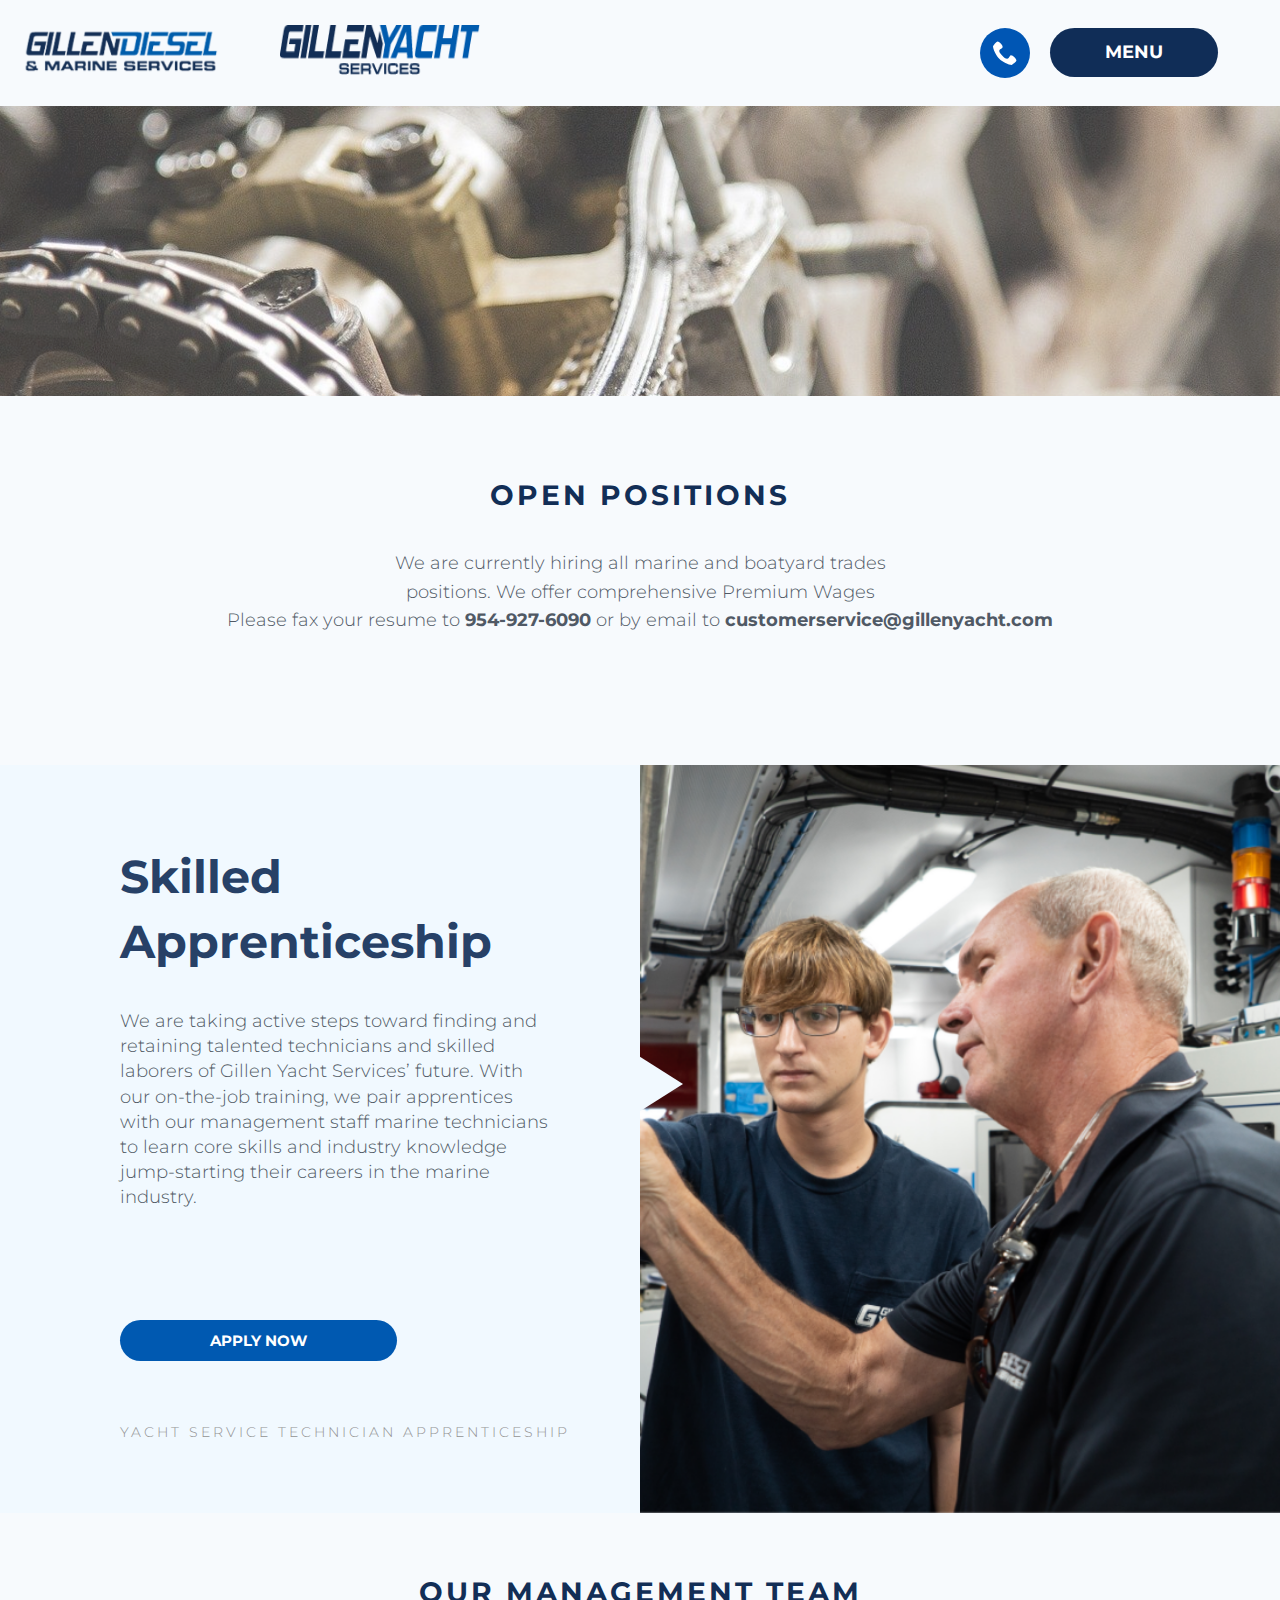
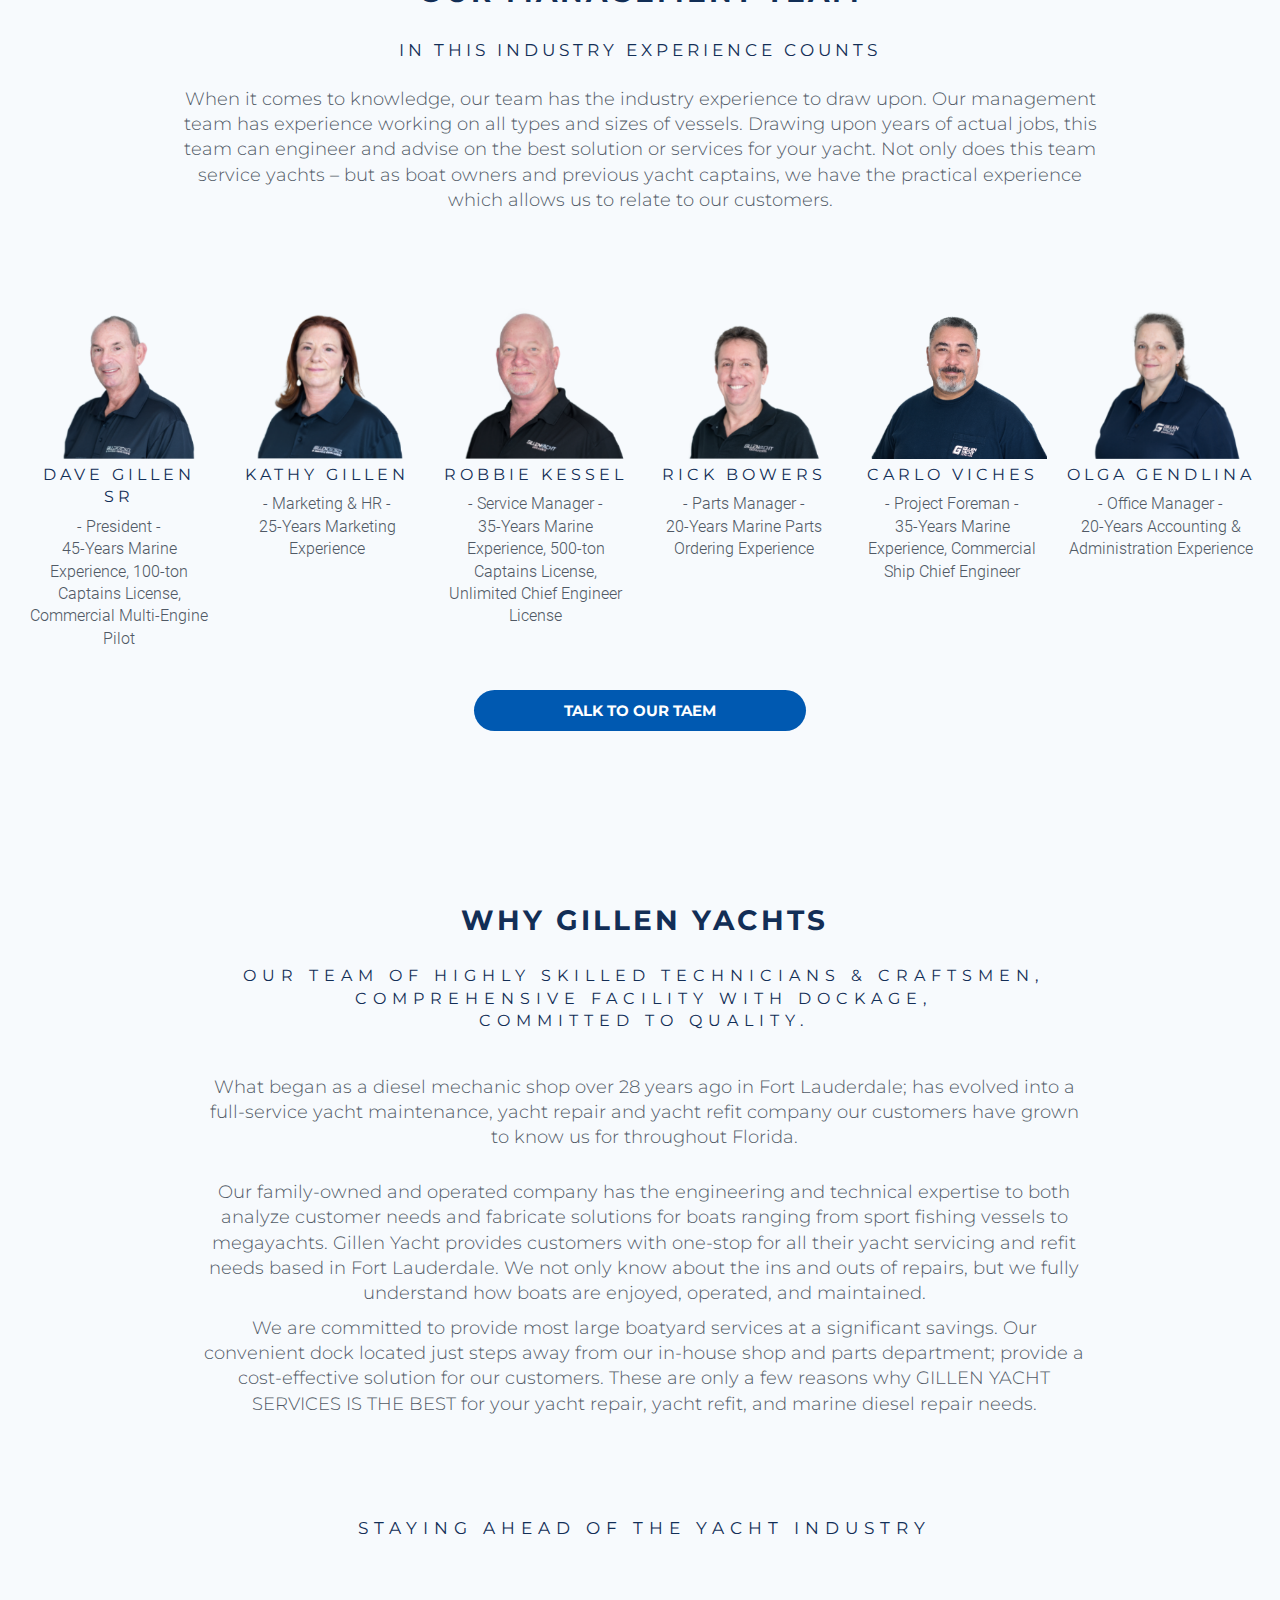
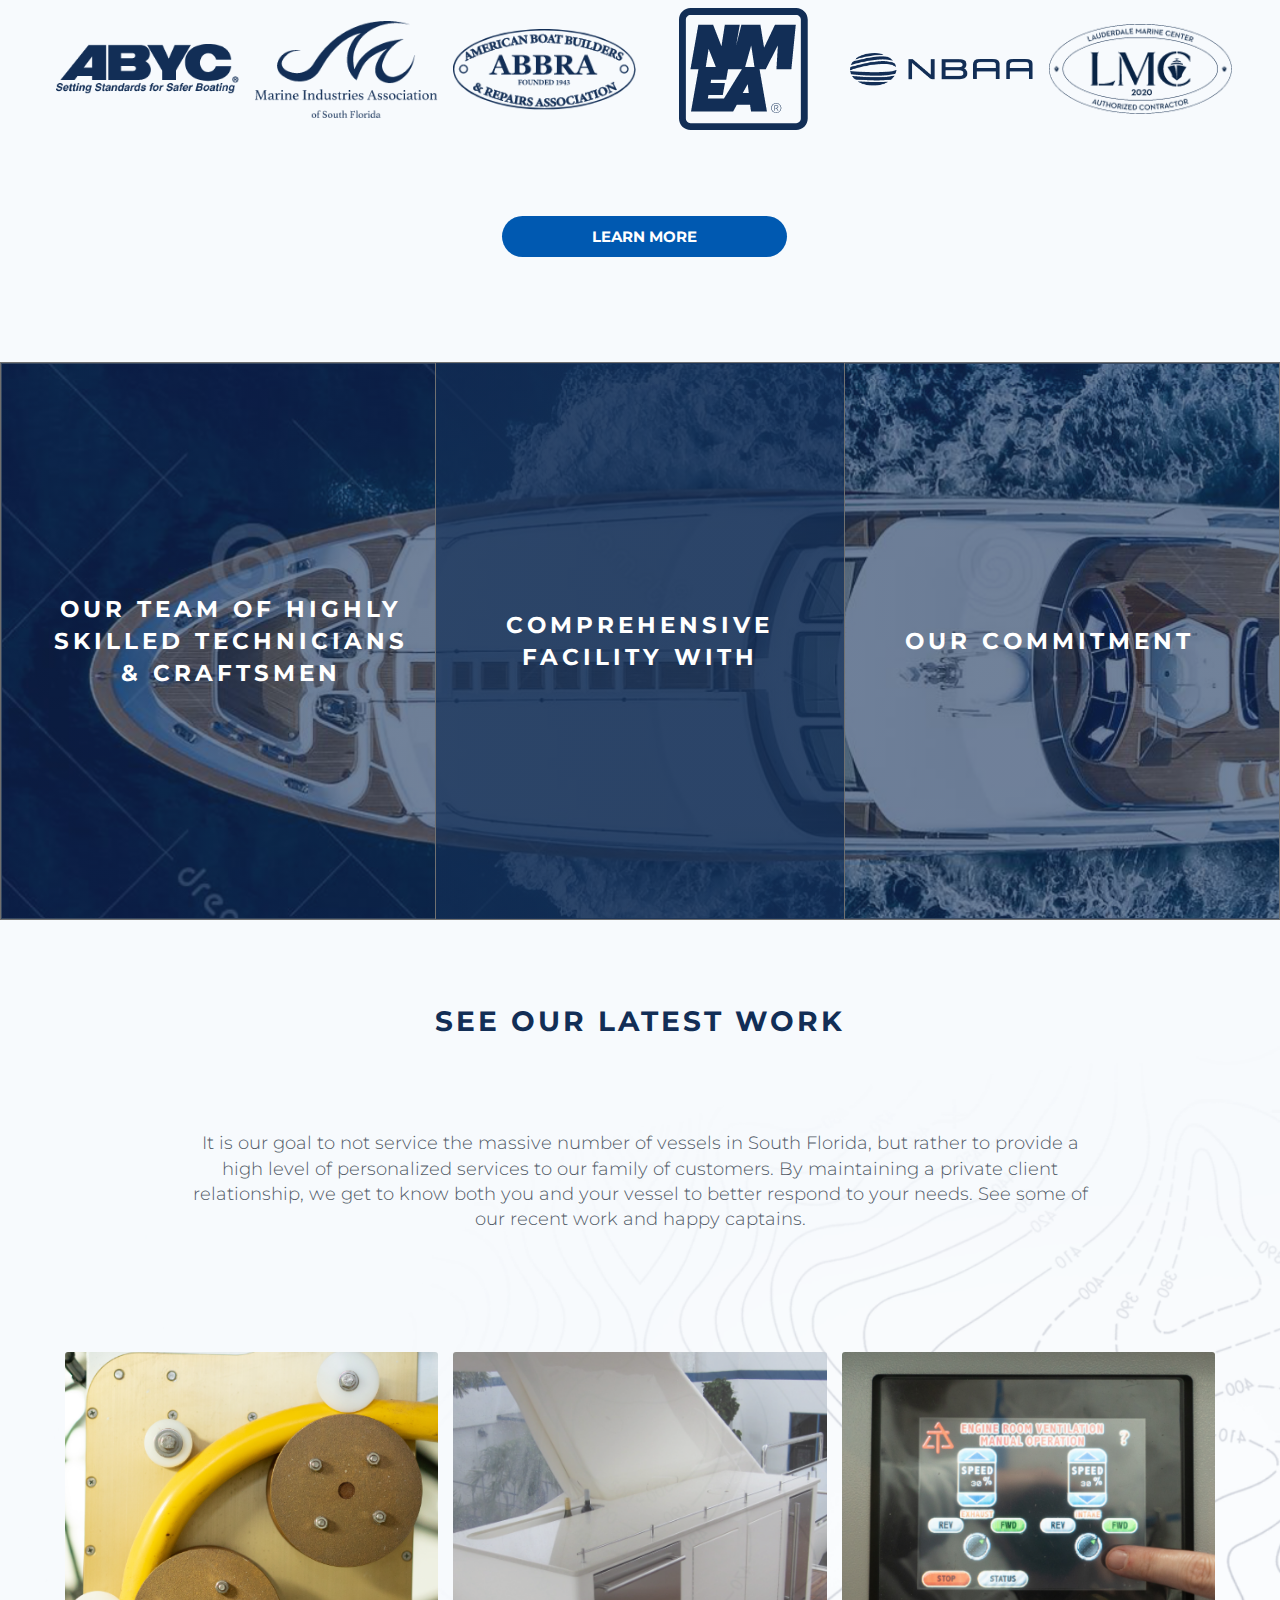
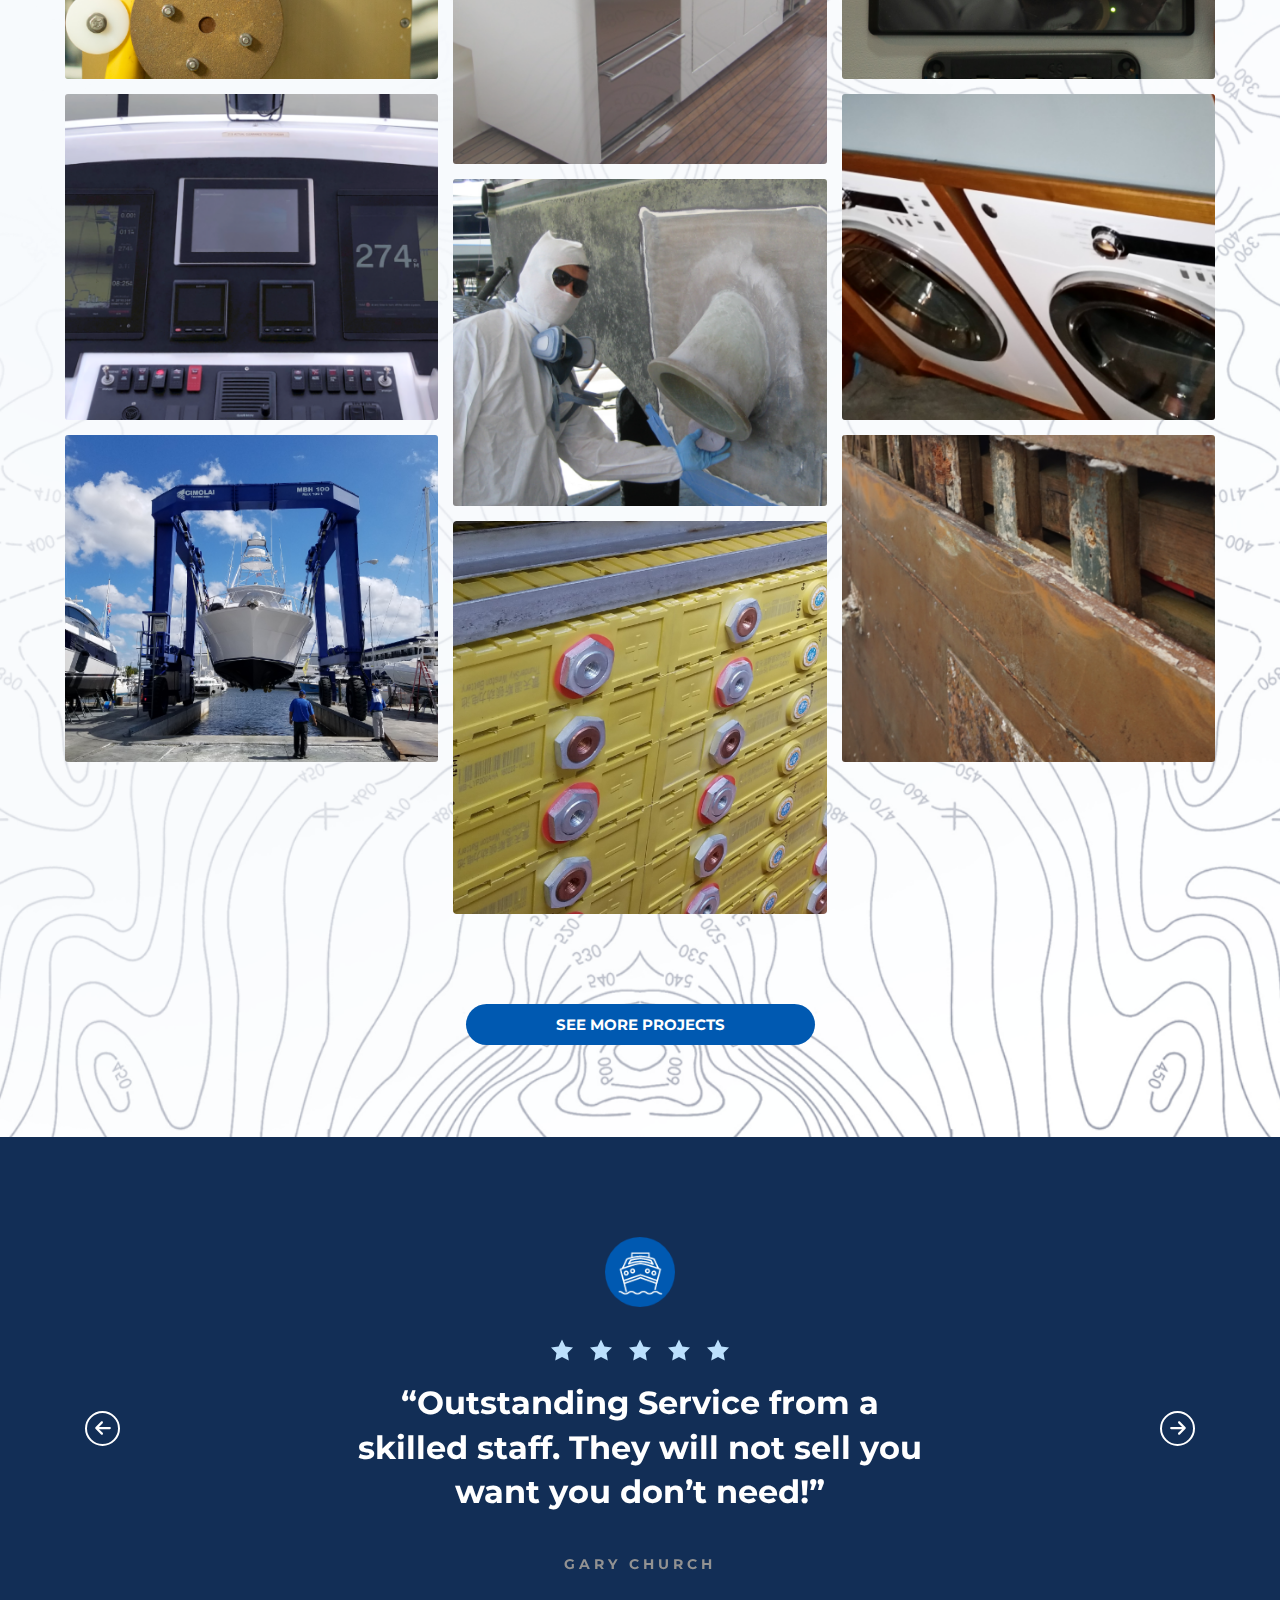
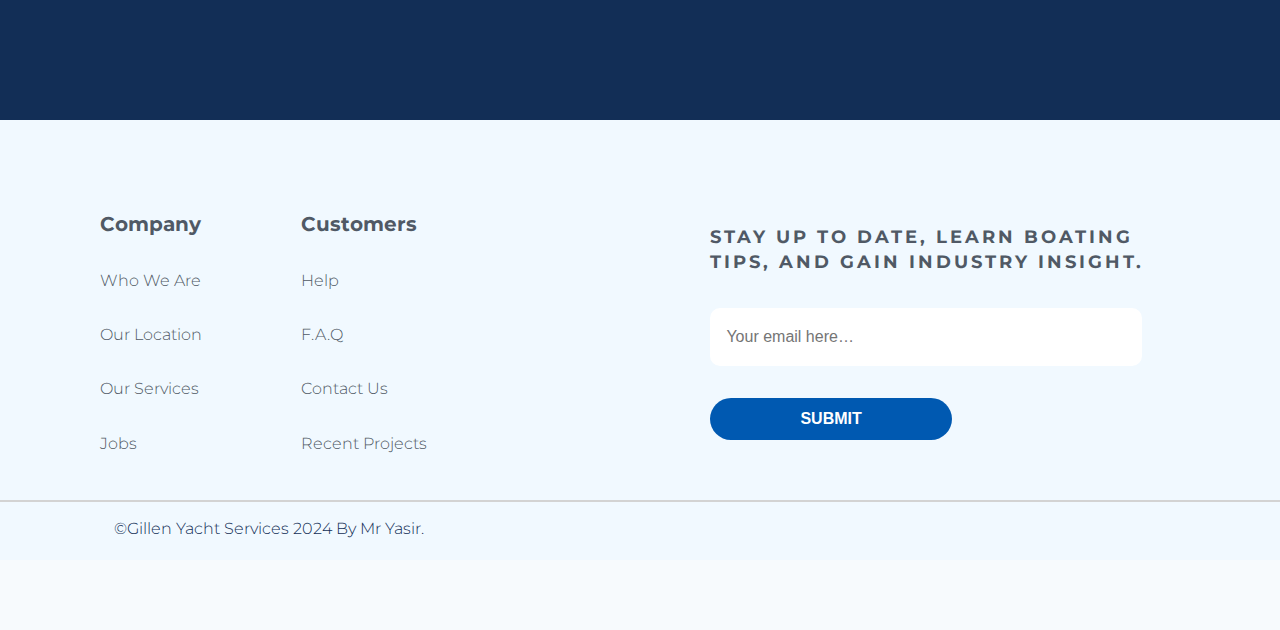
<file: carreer.html>
<!DOCTYPE html>
<html lang="en">
  <head>
    <meta charset="UTF-8" />
    <meta name="viewport" content="width=device-width, initial-scale=1.0" />

    <link rel="icon" href="img/logo-top.png" />

    <link rel="stylesheet" href="css/style.css" />

    <link rel="stylesheet" href="css/slick.css" />
    <link rel="stylesheet" href="css/slick-theme.css" />

    <title>Careers</title>
  </head>
  <body>
    <header>
      <div class="container">
        <div class="logo-box">
          <a href="#" class="logo-box__link">
            <img src="img/logo-1.png" alt="logo 1" class="logo-box__img" />
          </a>
          <a href="#" class="logo-box__link">
            <img src="img/logo-2.png" alt="logo 2" class="logo-box__img" />
          </a>
        </div>

        <div class="header-right">
          <div class="header-right__link-block">
            <a href="#" class="header-right__link">
              <svg class="header-right__icon">
                <use xlink:href="img/sprite-2.svg#icon-phone"></use>
              </svg>
            </a>

            <a href="#" class="header-right__link-number">+(92) 3159661128</a>
          </div>

          <!-- <a href="#" class="header-right__menu">menu</a> -->

          <input type="checkbox" class="header-checkbox" id="nav-toggle" />

          <label for="nav-toggle" class="header-menu">menu</label>

          <div class="header-menu-box" id="header-menu-box">
            <p class="header-menu-box__text">
              We will get to you by land, sea, or air
            </p>

            <!-- <div class="header-menu-body"> -->
            <ul class="header-menu-box__list">
              <li class="header-menu-box__item">
                <a href="index.html" class="header-menu-box__link">Home</a>
              </li>
              <li class="header-menu-box__item">
                <a href="service.html" class="header-menu-box__link"
                  >Where We Service</a
                >
              </li>
              <li class="header-menu-box__item">
                <a href="services.html" class="header-menu-box__link"
                  >Services</a
                >
              </li>
              <li class="header-menu-box__item">
                <a href="Project.html" class="header-menu-box__link"
                  >Recent Projects</a
                >
              </li>
              <li class="header-menu-box__item">
                <a href="carreer.html" class="header-menu-box__link"
                  >Careers & Apprenticeships</a
                >
              </li>
              <li class="header-menu-box__item">
                <a href="faqs.html" class="header-menu-box__link">FAQ’s</a>
              </li>
              <li class="header-menu-box__item">
                <a href="contact.html" class="header-menu-box__link"
                  >Contact Us</a
                >
              </li>
            </ul>
            <!-- </div> -->
          </div>
        </div>
      </div>
    </header>

    <main>
      <div class="career-top-img">
        <img src="img/career-img/career-top-img.png" alt=" career top img" />
      </div>

      <section class="career">
        <div class="container">
          <h2 class="section-heading">Open Positions</h2>

          <p class="career-description">
            <span
              >We are currently hiring all marine and boatyard trades positions.
              We offer comprehensive Premium Wages</span
            >
            Please fax your resume to
            <a href="#" class="career-description__link">954-927-6090</a> or by
            email to
            <a href="#" class="career-description__link"
              >customerservice@gillenyacht.com</a
            >
          </p>

          <div class="career-wrapper">
            <div class="career-content">
              <h3 class="career-content__title">Skilled Apprenticeship</h3>

              <p class="career-content__description">
                We are taking active steps toward finding and retaining talented
                technicians and skilled laborers of Gillen Yacht Services’
                future. With our on-the-job training, we pair apprentices with
                our management staff marine technicians to learn core skills and
                industry knowledge jump-starting their careers in the marine
                industry.
              </p>

              <a href="#" class="main-button mb-big2">Apply now</a>

              <p class="career-content__info">
                Yacht Service Technician Apprenticeship
              </p>
            </div>

            <div class="career-img">
              <img src="img/career-img/career-img.png" alt="s-feature img" />
            </div>
          </div>
        </div>
      </section>

      <section class="management">
        <div class="container">
          <h2 class="section-heading">Our management team</h2>

          <p class="management-subtitle">In this industry experience counts</p>

          <p class="management-description">
            When it comes to knowledge, our team has the industry experience to
            draw upon. Our management team has experience working on all types
            and sizes of vessels. Drawing upon years of actual jobs, this team
            can engineer and advise on the best solution or services for your
            yacht. Not only does this team service yachts – but as boat owners
            and previous yacht captains, we have the practical experience which
            allows us to relate to our customers.
          </p>

          <div class="management-group">
            <div class="management-item">
              <img
                src="img/Recent-project-img/management-img-1.png"
                alt="Dave Gillen "
              />
              <p class="management-item__name">Dave Gillen Sr</p>

              <p class="management-item__info">
                <span>- President -</span> 45-Years Marine Experience, 100-ton
                Captains License, Commercial Multi-Engine Pilot
              </p>
            </div>

            <div class="management-item">
              <img
                src="img/Recent-project-img/management-img-2.png"
                alt="Kathy Gillen "
              />
              <p class="management-item__name">Kathy Gillen</p>

              <p class="management-item__info">
                <span> - Marketing & HR - </span> 25-Years Marketing Experience
              </p>
            </div>

            <div class="management-item">
              <img
                src="img/Recent-project-img/management-img-3.png"
                alt="Robbie Kessel"
              />
              <p class="management-item__name">Robbie Kessel</p>

              <p class="management-item__info">
                <span> - Service Manager - </span>
                35-Years Marine Experience, 500-ton Captains License, Unlimited
                Chief Engineer License
              </p>
            </div>

            <div class="management-item">
              <img
                src="img/Recent-project-img/management-img-4.png"
                alt="Rick Bowers"
              />
              <p class="management-item__name">Rick Bowers</p>

              <p class="management-item__info">
                <span> - Parts Manager - </span>
                20-Years Marine Parts Ordering Experience
              </p>
            </div>

            <div class="management-item">
              <img
                src="img/Recent-project-img/management-img-5.png"
                alt="Carlo Viches"
              />
              <p class="management-item__name">Carlo Viches</p>

              <p class="management-item__info">
                <span> - Project Foreman - </span>
                35-Years Marine Experience, Commercial Ship Chief Engineer
              </p>
            </div>

            <div class="management-item">
              <img
                src="img/Recent-project-img/management-img-6.png"
                alt="Olga gendlina"
              />
              <p class="management-item__name">Olga gendlina</p>

              <p class="management-item__info">
                <span> - Office Manager - </span>
                20-Years Accounting & Administration Experience
              </p>
            </div>
          </div>

          <a href="#" class="main-button">talk to our taem</a>
        </div>
      </section>

      <section class="feature">
        <div class="container">
          <h2 class="section-heading">why gillen yachts</h2>

          <p class="feature-subtitle">
            OUR TEAM OF HIGHLY SKILLED TECHNICIANS & CRAFTSMEN, <br />
            COMPREHENSIVE FACILITY WITH DOCKAGE, <br />
            COMMITTED TO QUALITY.
          </p>

          <p class="feature-description">
            <span
              >What began as a diesel mechanic shop over 28 years ago in Fort
              Lauderdale; has evolved into a full-service yacht maintenance,
              yacht repair and yacht refit company our customers have grown to
              know us for throughout Florida.
            </span>

            <span>
              Our family-owned and operated company has the engineering and
              technical expertise to both analyze customer needs and fabricate
              solutions for boats ranging from sport fishing vessels to
              megayachts. Gillen Yacht provides customers with one-stop for all
              their yacht servicing and refit needs based in Fort Lauderdale. We
              not only know about the ins and outs of repairs, but we fully
              understand how boats are enjoyed, operated, and maintained.
            </span>

            <span>
              We are committed to provide most large boatyard services at a
              significant savings. Our convenient dock located just steps away
              from our in-house shop and parts department; provide a
              cost-effective solution for our customers. These are only a few
              reasons why GILLEN YACHT SERVICES IS THE BEST for your yacht
              repair, yacht refit, and marine diesel repair needs.
            </span>
          </p>

          <p class="feature-logo-title">Staying ahead of the yacht industry</p>

          <div class="feature-logo-flex">
            <div>
              <img
                src="img/f-logo-1.png"
                alt=" feature logo 1"
                class="feature-logo-img"
              />
            </div>

            <div>
              <img
                src="img/f-logo-2.png"
                alt=" feature logo 2"
                class="feature-logo-img"
              />
            </div>

            <div>
              <img
                src="img/f-logo-3.png"
                alt=" feature logo 3"
                class="feature-logo-img"
              />
            </div>

            <div>
              <img
                src="img/f-logo-4.png"
                alt=" feature logo 4"
                class="feature-logo-img"
              />
            </div>

            <div>
              <img
                src="img/f-logo-5.png"
                alt=" feature logo 5"
                class="feature-logo-img"
              />
            </div>

            <div>
              <img
                src="img/f-logo-6.png"
                alt=" feature logo 6"
                class="feature-logo-img"
              />
            </div>
          </div>

          <a href="#" class="main-button">learn more</a>
        </div>
      </section>

      <section class="commitment">
        <div class="container">
          <div class="commitment-box">
            <p class="commitment-box__text">
              Our team of highly skilled technicians & craftsmen
            </p>
          </div>

          <div class="commitment-box">
            <p class="commitment-box__text">Comprehensive facility with</p>
          </div>

          <div class="commitment-box">
            <p class="commitment-box__text">Our commitment</p>
          </div>
        </div>

        <!-- <section class="commitment-imgs">
          <img
            src="img/a-back-img.png"
            alt=" background img"
            class="commitment-img"
          />
        </section> -->
      </section>

      <section class="gallery">
        <div class="container">
          <h2 class="section-heading mb-huge">See our latest work</h2>

          <p class="gallery-subtitle">
            It is our goal to not service the massive number of vessels in South
            Florida, but rather to provide a high level of personalized services
            to our family of customers. By maintaining a private client
            relationship, we get to know both you and your vessel to better
            respond to your needs. See some of our recent work and happy
            captains.
          </p>

          <div class="gallery-grid">
            <figure class="gallery-item gallery-item__1">
              <img
                src="img/g-img-1.png"
                alt="gallery img 1"
                class="gallery-item__img"
              />
              <figcaption class="gallery-item__text">Glendinning</figcaption>

              <a href="#model1" class="open-model" data-modal="model-box__1">
                <svg class="gallery-item__arrow">
                  <use xlink:href="img/sprite-1.svg#icon-resize-100"></use>
                </svg>
              </a>
            </figure>

            <div class="model-box model-box__1" id="model1">
              <div class="model-container">
                <div class="model-box__left">
                  <img
                    src="img/g2-img-1.png"
                    alt=" img 1"
                    class="model-box__left-img"
                    id="model-img"
                  />
                </div>

                <div class="model-box__right">
                  <h4 class="model-box__right-title">Glendinning</h4>
                  <h2 class="model-box__right-heading">PROJECT DETAILS</h2>
                  <p class="model-box__right-text">
                    Installed a 100 amp Cablemaster which provides powered
                    extension and retraction of vessel shore power cable.
                  </p>

                  <a href="#close" class="close-model">
                    <svg class="close-arrow">
                      <use xlink:href="img/sprite-1.svg#icon-resize-100"></use>
                    </svg>
                  </a>
                </div>
              </div>
            </div>

            <figure class="gallery-item gallery-item__2">
              <img
                src="img/g-img-2.png"
                alt="gallery img 2"
                class="gallery-item__img"
              />
              <figcaption class="gallery-item__text">
                Custom Flybridge Bar
              </figcaption>

              <a href="#model2">
                <svg class="gallery-item__arrow">
                  <use xlink:href="img/sprite-1.svg#icon-resize-100"></use>
                </svg>
              </a>
            </figure>

            <div class="model-box model-box__2" id="model2">
              <div class="model-container">
                <div class="model-box__left">
                  <img
                    src="img/g2-img-2.png"
                    alt=" img 2"
                    class="model-box__left-img"
                    id="model-img"
                  />
                </div>

                <div class="model-box__right">
                  <h4 class="model-box__right-title">Custom Flybridge Bar</h4>
                  <h2 class="model-box__right-heading">PROJECT DETAILS</h2>
                  <p class="model-box__right-text">
                    Designed and fabricated a fiberglass bar for the flybridge
                    which included refrigerator drawers, ice machine, trash area
                    and wine chill area.
                  </p>

                  <a href="#close" class="close-model">
                    <svg class="close-arrow">
                      <use xlink:href="img/sprite-1.svg#icon-resize-100"></use>
                    </svg>
                  </a>
                </div>
              </div>
            </div>

            <figure class="gallery-item gallery-item__3">
              <img
                src="img/g-img-3.png"
                alt="gallery img 3"
                class="gallery-item__img"
              />
              <figcaption class="gallery-item__text">
                Delta T Control Panel
              </figcaption>

              <a href="#model3">
                <svg class="gallery-item__arrow">
                  <use xlink:href="img/sprite-1.svg#icon-resize-100"></use>
                </svg>
              </a>
            </figure>

            <div class="model-box model-box__3" id="model3">
              <div class="model-container">
                <div class="model-box__left">
                  <img
                    src="img/g2-img-3.png"
                    alt=" img 3"
                    class="model-box__left-img"
                    id="model-img"
                  />
                </div>

                <div class="model-box__right">
                  <h4 class="model-box__right-title">Delta T Control Panel</h4>
                  <h2 class="model-box__right-heading">PROJECT DETAILS</h2>
                  <p class="model-box__right-text">
                    Installed a Delta T Control panel as part of a new engine
                    room ventilation system.
                  </p>

                  <a href="#close" class="close-model">
                    <svg class="close-arrow">
                      <use xlink:href="img/sprite-1.svg#icon-resize-100"></use>
                    </svg>
                  </a>
                </div>
              </div>
            </div>

            <figure class="gallery-item gallery-item__4">
              <img
                src="img/g-img-4.png"
                alt="gallery img 4"
                class="gallery-item__img"
              />
              <figcaption class="gallery-item__text">
                New Helm Install
              </figcaption>

              <a href="#model4">
                <svg class="gallery-item__arrow">
                  <use xlink:href="img/sprite-1.svg#icon-resize-100"></use>
                </svg>
              </a>
            </figure>

            <div class="model-box model-box__4" id="model4">
              <div class="model-container">
                <div class="model-box__left">
                  <img
                    src="img/g2-img-4.png"
                    alt=" img 4"
                    class="model-box__left-img"
                    id="model-img"
                  />
                </div>

                <div class="model-box__right">
                  <h4 class="model-box__right-title">New Helm Install</h4>
                  <h2 class="model-box__right-heading">PROJECT DETAILS</h2>
                  <p class="model-box__right-text">
                    This helm was updated to include a new Garmin and Maretron
                    NMEA 2000 system.
                  </p>

                  <a href="#close" class="close-model">
                    <svg class="close-arrow">
                      <use xlink:href="img/sprite-1.svg#icon-resize-100"></use>
                    </svg>
                  </a>
                </div>
              </div>
            </div>

            <figure class="gallery-item gallery-item__5">
              <img
                src="img/g-img-5.png"
                alt="gallery img 5"
                class="gallery-item__img"
              />
              <figcaption class="gallery-item__text">
                Stern Thruster Install
              </figcaption>

              <a href="#model5">
                <svg class="gallery-item__arrow">
                  <use xlink:href="img/sprite-1.svg#icon-resize-100"></use>
                </svg>
              </a>
            </figure>

            <div class="model-box model-box__5" id="model5">
              <div class="model-container">
                <div class="model-box__left">
                  <img
                    src="img/g2-img-5.png"
                    alt=" img 5"
                    class="model-box__left-img"
                    id="model-img"
                  />
                </div>

                <div class="model-box__right">
                  <h4 class="model-box__right-title">Stern Thruster Install</h4>
                  <h2 class="model-box__right-heading">PROJECT DETAILS</h2>
                  <p class="model-box__right-text">
                    This custom stern thruster fabrication installation is
                    powered by a Sidepower System.
                  </p>

                  <a href="#close" class="close-model">
                    <svg class="close-arrow">
                      <use xlink:href="img/sprite-1.svg#icon-resize-100"></use>
                    </svg>
                  </a>
                </div>
              </div>
            </div>

            <figure class="gallery-item gallery-item__6">
              <img
                src="img/g-img-6.png"
                alt="gallery img 6"
                class="gallery-item__img"
              />
              <figcaption class="gallery-item__text">
                Laundry Room Install
              </figcaption>

              <a href="#model6">
                <svg class="gallery-item__arrow">
                  <use xlink:href="img/sprite-1.svg#icon-resize-100"></use>
                </svg>
              </a>
            </figure>

            <div class="model-box model-box__6" id="model6">
              <div class="model-container">
                <div class="model-box__left">
                  <img
                    src="img/g2-img-6.png"
                    alt=" img 6"
                    class="model-box__left-img"
                    id="model-img"
                  />
                </div>

                <div class="model-box__right">
                  <h4 class="model-box__right-title">Laundry Room Install</h4>
                  <h2 class="model-box__right-heading">PROJECT DETAILS</h2>
                  <p class="model-box__right-text">
                    This vessel needed a laundry facility which was accomplished
                    by converting a closet area.
                  </p>

                  <a href="#close" class="close-model">
                    <svg class="close-arrow">
                      <use xlink:href="img/sprite-1.svg#icon-resize-100"></use>
                    </svg>
                  </a>
                </div>
              </div>
            </div>

            <figure class="gallery-item gallery-item__7">
              <img
                src="img/g-img-7.png"
                alt="gallery img 7"
                class="gallery-item__img"
              />
              <figcaption class="gallery-item__text">
                Routine Haul Out Service
              </figcaption>

              <a href="#model7">
                <svg class="gallery-item__arrow">
                  <use xlink:href="img/sprite-1.svg#icon-resize-100"></use>
                </svg>
              </a>
            </figure>

            <div class="model-box model-box__7" id="model7">
              <div class="model-container">
                <div class="model-box__left">
                  <img
                    src="img/g2-img-7.png"
                    alt=" img 7"
                    class="model-box__left-img"
                    id="model-img"
                  />
                </div>

                <div class="model-box__right">
                  <h4 class="model-box__right-title">
                    Routine Haul Out Service
                  </h4>
                  <h2 class="model-box__right-heading">PROJECT DETAILS</h2>
                  <p class="model-box__right-text">
                    This sportfish needed routine yard service including, bottom
                    paint, running gear, zincs, Prop Speed. This was a great
                    time to add underwater lights and spurs.
                  </p>

                  <a href="#close" class="close-model">
                    <svg class="close-arrow">
                      <use xlink:href="img/sprite-1.svg#icon-resize-100"></use>
                    </svg>
                  </a>
                </div>
              </div>
            </div>

            <figure class="gallery-item gallery-item__8">
              <img
                src="img/g-img-8.png"
                alt="gallery img 8"
                class="gallery-item__img"
              />
              <figcaption class="gallery-item__text">
                Lithium ION Battery Install
              </figcaption>

              <a href="#model8">
                <svg class="gallery-item__arrow">
                  <use xlink:href="img/sprite-1.svg#icon-resize-100"></use>
                </svg>
              </a>
            </figure>

            <div class="model-box model-box__8" id="model8">
              <div class="model-container">
                <div class="model-box__left">
                  <img
                    src="img/g2-img-8.png"
                    alt=" img 8"
                    class="model-box__left-img"
                    id="model-img"
                  />
                </div>

                <div class="model-box__right">
                  <h4 class="model-box__right-title">
                    Lithium ION Battery Install
                  </h4>
                  <h2 class="model-box__right-heading">PROJECT DETAILS</h2>
                  <p class="model-box__right-text">
                    This electric powered vessel needed a new lithium ION
                    Battery bank with a custom fabricated bracket.
                  </p>

                  <a href="#close" class="close-model">
                    <svg class="close-arrow">
                      <use xlink:href="img/sprite-1.svg#icon-resize-100"></use>
                    </svg>
                  </a>
                </div>
              </div>
            </div>

            <figure class="gallery-item gallery-item__9">
              <img
                src="img/g-img-9.png"
                alt="gallery img 9"
                class="gallery-item__img"
              />
              <figcaption class="gallery-item__text">
                Wood Boat Repair
              </figcaption>

              <a href="#model9">
                <svg class="gallery-item__arrow">
                  <use xlink:href="img/sprite-1.svg#icon-resize-100"></use>
                </svg>
              </a>
            </figure>

            <div class="model-box model-box__9" id="model9">
              <div class="model-container">
                <div class="model-box__left">
                  <img
                    src="img/g2-img-9.png"
                    alt=" img 9"
                    class="model-box__left-img"
                    id="model-img"
                  />
                </div>

                <div class="model-box__right">
                  <h4 class="model-box__right-title">Wood Boat Repair</h4>
                  <h2 class="model-box__right-heading">PROJECT DETAILS</h2>
                  <p class="model-box__right-text">
                    This legacy wooden boat had Teredo worms and needed
                    extensive repair and restoration to its hull.
                  </p>

                  <a href="#close" class="close-model">
                    <svg class="close-arrow">
                      <use xlink:href="img/sprite-1.svg#icon-resize-100"></use>
                    </svg>
                  </a>
                </div>
              </div>
            </div>
          </div>

          <a href="#" class="main-button">See more projects</a>
        </div>
      </section>

      <section class="testimonial">
        <div class="container">
          <button class="button-left">
            <svg class="button-left__icon">
              <use xlink:href="img/sprite-2.svg#icon-arrow-left2"></use>
            </svg>
          </button>

          <div class="slider slider__1">
            <div class="slide slide__1">
              <div class="slide__block">
                <img
                  src="img/s-img-1.png"
                  alt="slide img 1"
                  class="slide__img"
                />
              </div>

              <div class="slide__stars">
                <svg class="slide__star">
                  <use xlink:href="img/sprite-2.svg#icon-star-full"></use>
                </svg>
                <svg class="slide__star">
                  <use xlink:href="img/sprite-2.svg#icon-star-full"></use>
                </svg>
                <svg class="slide__star">
                  <use xlink:href="img/sprite-2.svg#icon-star-full"></use>
                </svg>
                <svg class="slide__star">
                  <use xlink:href="img/sprite-2.svg#icon-star-full"></use>
                </svg>
                <svg class="slide__star">
                  <use xlink:href="img/sprite-2.svg#icon-star-full"></use>
                </svg>
              </div>

              <h3 class="slide__author-text">
                “Outstanding Service from a skilled staff. They will not sell
                you want you don’t need!”
              </h3>

              <p class="slide__author-name">Gary Church</p>
            </div>

            <div class="slide slide__2">
              <div class="slide__block">
                <img
                  src="img/s-img-1.png"
                  alt="slide img 1"
                  class="slide__img"
                />
              </div>

              <div class="slide__stars">
                <svg class="slide__star">
                  <use xlink:href="img/sprite-2.svg#icon-star-full"></use>
                </svg>
                <svg class="slide__star">
                  <use xlink:href="img/sprite-2.svg#icon-star-full"></use>
                </svg>
                <svg class="slide__star">
                  <use xlink:href="img/sprite-2.svg#icon-star-full"></use>
                </svg>
                <svg class="slide__star">
                  <use xlink:href="img/sprite-2.svg#icon-star-full"></use>
                </svg>
                <svg class="slide__star">
                  <use xlink:href="img/sprite-2.svg#icon-star-full"></use>
                </svg>
              </div>

              <h3 class="slide__author-text">
                “I have been sending my yachts & tenders to Gillen Diesel for
                over 18 years. From 30ft to 120ft. From engine rebuilds to
                complete paint work…Would not go anywhere else.”
              </h3>

              <p class="slide__author-name">
                Stephen Lockhart, Chief Engineerf
              </p>
            </div>

            <div class="slide slide__3">
              <div class="slide__block">
                <img
                  src="img/s-img-1.png"
                  alt="slide img 1"
                  class="slide__img"
                />
              </div>

              <div class="slide__stars">
                <svg class="slide__star">
                  <use xlink:href="img/sprite-2.svg#icon-star-full"></use>
                </svg>
                <svg class="slide__star">
                  <use xlink:href="img/sprite-2.svg#icon-star-full"></use>
                </svg>
                <svg class="slide__star">
                  <use xlink:href="img/sprite-2.svg#icon-star-full"></use>
                </svg>
                <svg class="slide__star">
                  <use xlink:href="img/sprite-2.svg#icon-star-full"></use>
                </svg>
                <svg class="slide__star">
                  <use xlink:href="img/sprite-2.svg#icon-star-full"></use>
                </svg>
              </div>

              <h3 class="slide__author-text">
                “Have been using them for years, great work and service.”
              </h3>

              <p class="slide__author-name">Robert Stack, Captain</p>
            </div>
          </div>

          <button class="button-right">
            <svg class="button-right__icon">
              <use xlink:href="img/sprite-2.svg#icon-arrow-right2"></use>
            </svg>
          </button>
        </div>
      </section>
    </main>

    <footer>
      <div class="container">
        <!-- <div class="wrapper"> -->
        <div class="footer-left">
          <ul class="footer-list">
            <li class="footer-list__item">
              <a href="#" class="footer-list__item-link link-head">Company</a>
            </li>
            <li class="footer-list__item">
              <a href="#" class="footer-list__item-link">Who We Are</a>
            </li>
            <li class="footer-list__item">
              <a href="#" class="footer-list__item-link">Our Location</a>
            </li>
            <li class="footer-list__item">
              <a href="#" class="footer-list__item-link">Our Services</a>
            </li>
            <li class="footer-list__item">
              <a href="#" class="footer-list__item-link">Jobs</a>
            </li>
          </ul>

          <ul class="footer-list">
            <li class="footer-list__item">
              <a href="#" class="footer-list__item-link link-head">Customers</a>
            </li>
            <li class="footer-list__item">
              <a href="#" class="footer-list__item-link">Help</a>
            </li>
            <li class="footer-list__item">
              <a href="#" class="footer-list__item-link">F.A.Q</a>
            </li>
            <li class="footer-list__item">
              <a href="#" class="footer-list__item-link">Contact Us</a>
            </li>
            <li class="footer-list__item">
              <a href="#" class="footer-list__item-link">Recent Projects</a>
            </li>
          </ul>
        </div>

        <div class="footer-right">
          <p class="sign-heading">
            Stay up to date, learn boating tips, and gain industry insight.
          </p>

          <form action="#" class="footer-right__form">
            <input
              type="email"
              class="sign-input"
              placeholder="Your email here…"
              id="submit"
              required
            />

            <button class="sign-button">submit</button>
          </form>
        </div>
        <!-- </div> -->
      </div>

      <div class="copyright">&copy;Gillen Yacht Services 2024 By Mr Yasir.</div>
    </footer>

    <script src="js/jquery-3.7.1.min.js"></script>
    <script src="js/slick.min.js"></script>

    <script>
      $(document).ready(function () {
        $(".slider").slick({
          autoplay: false,
          arrow: false,
          Infinite: true,
          slidesToShow: 1,
          slidesToScroll: 1,
          variableWidth: false,
        });

        $(".button-right").click(function () {
          $(".slider").slick("slickNext");
        });

        $(".button-left").click(function () {
          $(".slider").slick("slickPrev");
        });

        // Header menu functionality
        $(document).on("click", function (e) {
          if (
            !$(e.target).closest("#nav-toggle, .header-menu, .header-menu-box")
              .length
          ) {
            // Uncheck the checkbox
            $("#nav-toggle").prop("checked", false);
            // Hide the header menu box
            $(".header-menu-box").fadeOut(150);
          }
        });

        // When the checkbox is checked or unchecked
        $("#nav-toggle").on("change", function () {
          if ($(this).is(":checked")) {
            // Show the header menu box
            $(".header-menu-box").fadeIn(20);
          } else {
            // Hide the menu box when unchecked
            $(".header-menu-box").fadeOut(150);
          }
        });
      });
    </script>
  </body>
</html>
</file>
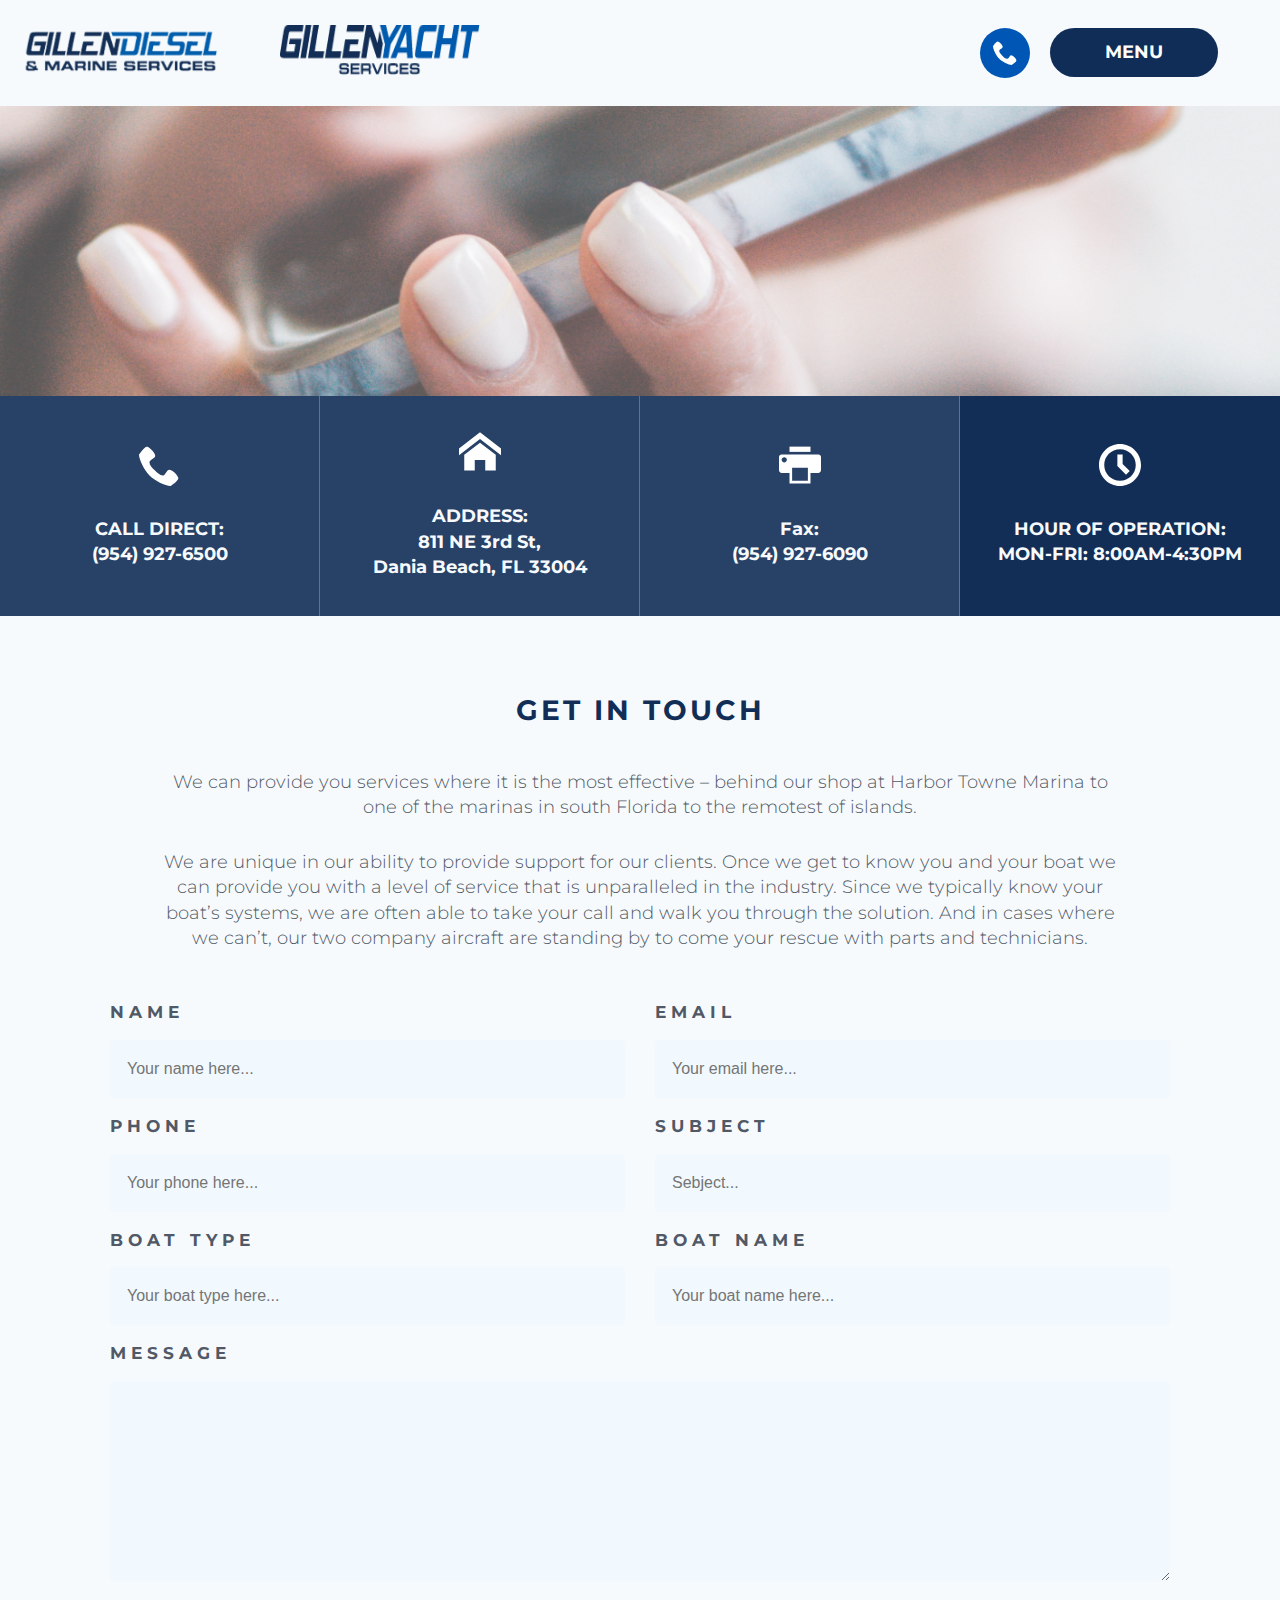
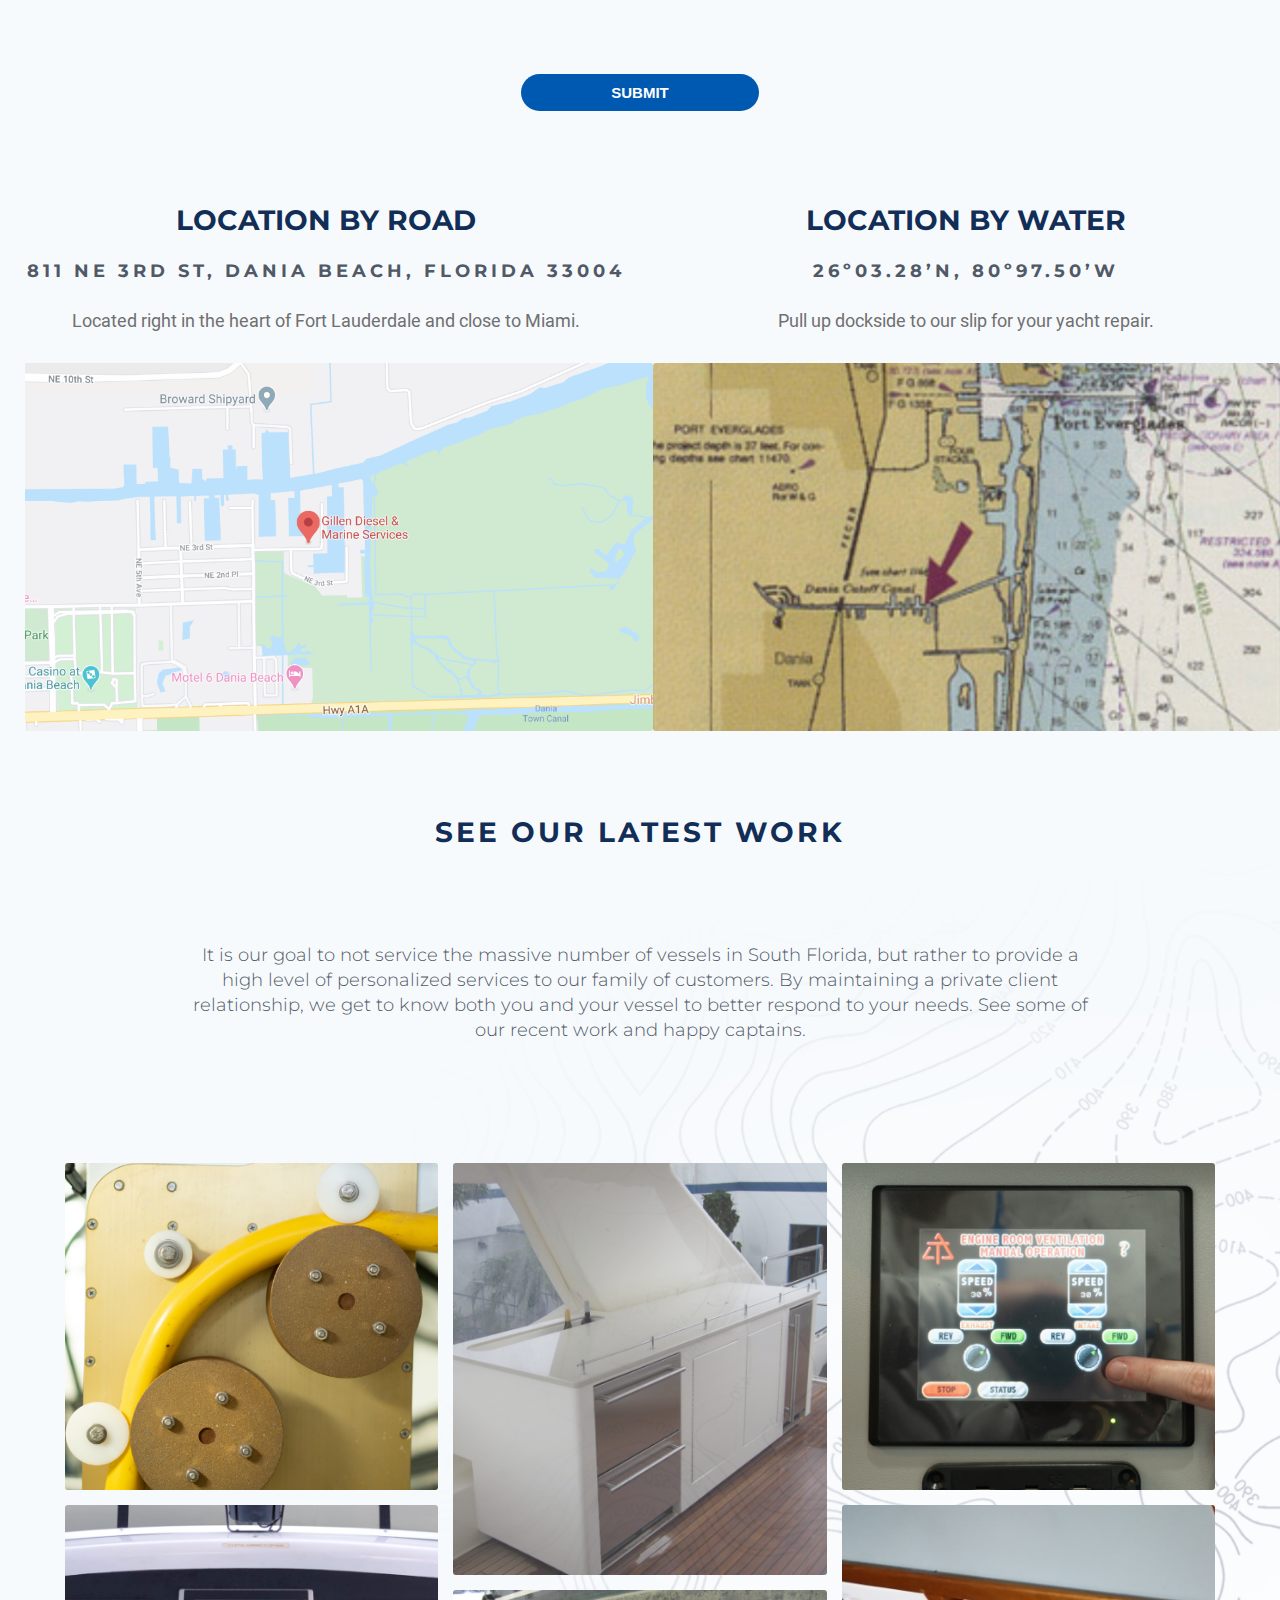
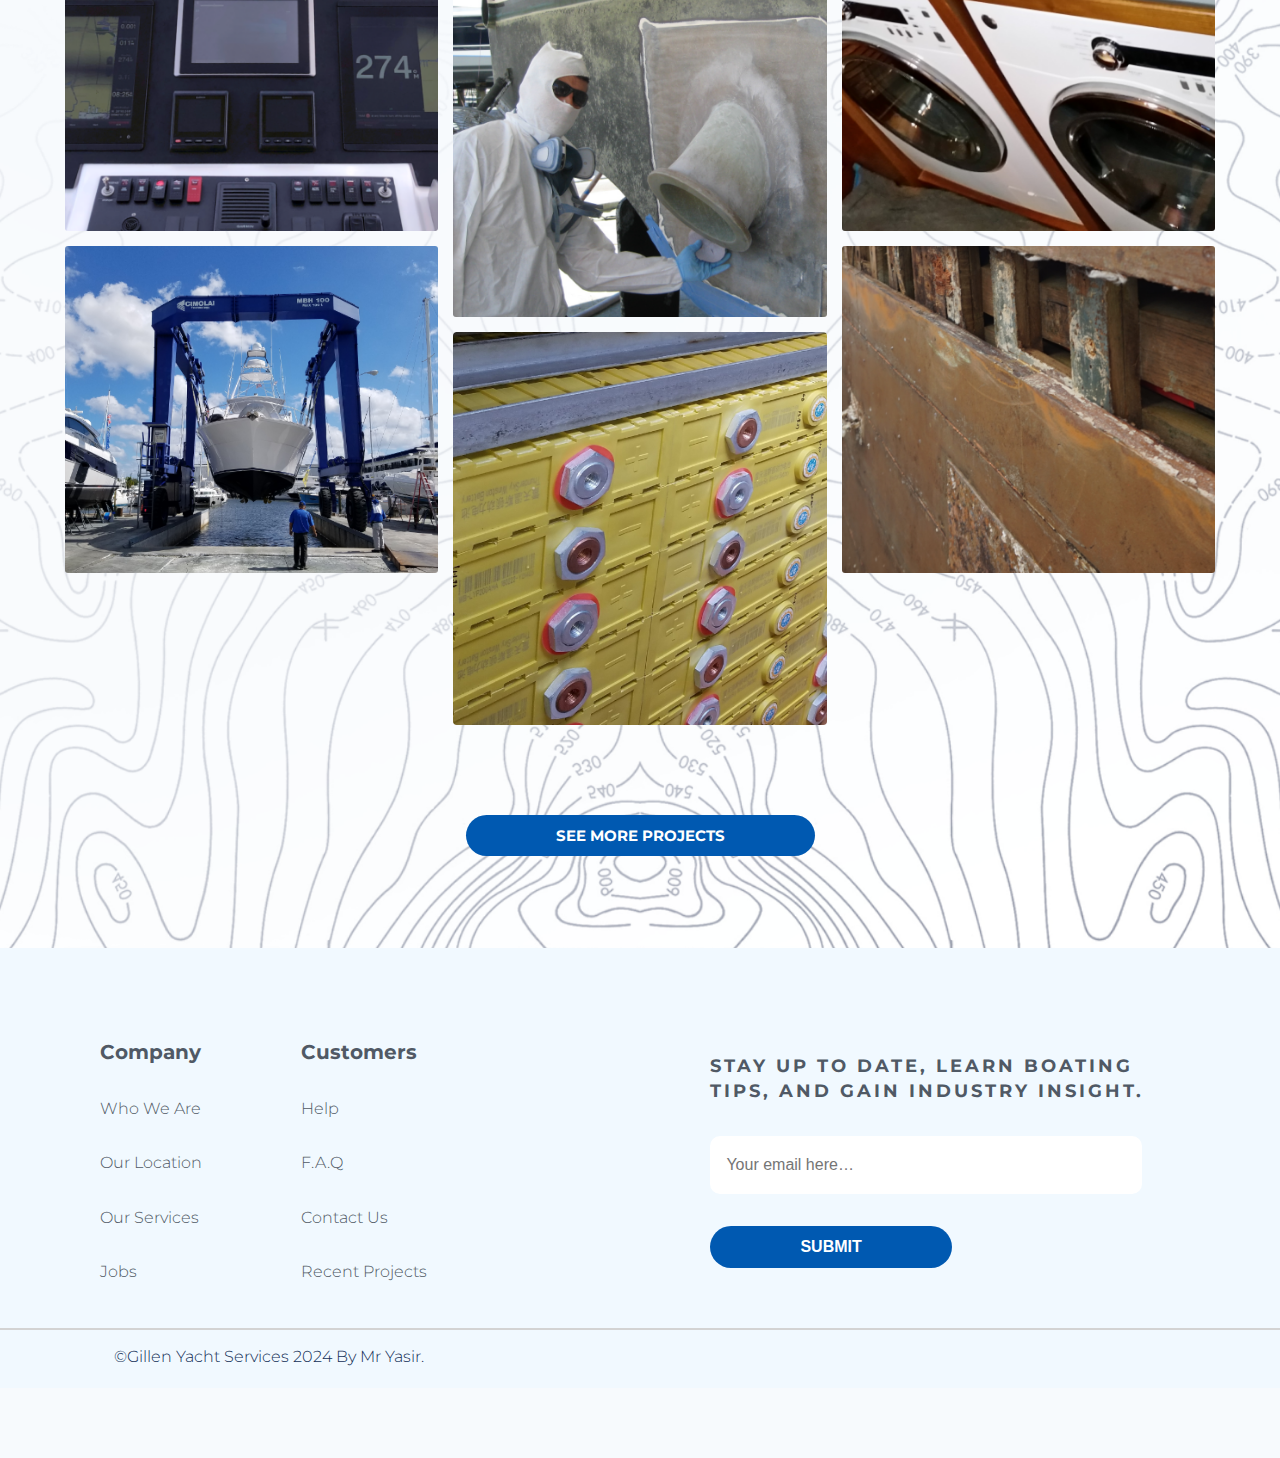
<file: contact.html>
<!DOCTYPE html>
<html lang="en">
  <head>
    <meta charset="UTF-8" />
    <meta name="viewport" content="width=device-width, initial-scale=1.0" />

    <link rel="icon" href="img/logo-top.png" />

    <link rel="stylesheet" href="css/style.css" />

    <title>Contact</title>
  </head>

  <body>
    <header>
      <div class="container">
        <div class="logo-box">
          <a href="#" class="logo-box__link">
            <img src="img/logo-1.png" alt="logo 1" class="logo-box__img" />
          </a>
          <a href="#" class="logo-box__link">
            <img src="img/logo-2.png" alt="logo 2" class="logo-box__img" />
          </a>
        </div>

        <div class="header-right">
          <div class="header-right__link-block">
            <a href="#" class="header-right__link">
              <svg class="header-right__icon">
                <use xlink:href="img/sprite-2.svg#icon-phone"></use>
              </svg>
            </a>

            <a href="#" class="header-right__link-number">+(92) 3159661128</a>
          </div>

          <!-- <a href="#" class="header-right__menu">menu</a> -->

          <input type="checkbox" class="header-checkbox" id="nav-toggle" />

          <label for="nav-toggle" class="header-menu">menu</label>

          <div class="header-menu-box" id="header-menu-box">
            <p class="header-menu-box__text">
              We will get to you by land, sea, or air
            </p>

            <!-- <div class="header-menu-body"> -->
            <ul class="header-menu-box__list">
              <li class="header-menu-box__item">
                <a href="index.html" class="header-menu-box__link">Home</a>
              </li>
              <li class="header-menu-box__item">
                <a href="service.html" class="header-menu-box__link"
                  >Where We Service</a
                >
              </li>
              <li class="header-menu-box__item">
                <a href="services.html" class="header-menu-box__link"
                  >Services</a
                >
              </li>
              <li class="header-menu-box__item">
                <a href="Project.html" class="header-menu-box__link"
                  >Recent Projects</a
                >
              </li>
              <li class="header-menu-box__item">
                <a href="carreer.html" class="header-menu-box__link"
                  >Careers & Apprenticeships</a
                >
              </li>
              <li class="header-menu-box__item">
                <a href="faqs.html" class="header-menu-box__link">FAQ’s</a>
              </li>
              <li class="header-menu-box__item">
                <a href="contact.html" class="header-menu-box__link"
                  >Contact Us</a
                >
              </li>
            </ul>
            <!-- </div> -->
          </div>
        </div>
      </div>
    </header>

    <main>
      <section class="contact">
        <div class="container">
          <div class="contact-top-img">
            <img src="img/contact-img/contact-img.png" alt="contact img" />
          </div>

          <div class="contact-info">
            <div class="contact-info__box box-1">
              <a href="#" class="contact-info__box-link">
                <svg class="contact-info__box-icon">
                  <use xlink:href="img/sprite-2.svg#icon-phone"></use>
                </svg>
                <p class="contact-info__box-text">
                  <span>CALL DIRECT:</span>
                  <span>(954) 927-6500</span>
                </p>
              </a>
            </div>

            <div class="contact-info__box box-2">
              <a href="#" class="contact-info__box-link">
                <svg class="contact-info__box-icon">
                  <use xlink:href="img/sprite-2.svg#icon-home"></use>
                </svg>
                <p class="contact-info__box-text">
                  <span> ADDRESS: </span>
                  <span>811 NE 3rd St,</span>
                  <span>Dania Beach, FL 33004</span>
                </p>
              </a>
            </div>

            <div class="contact-info__box box-3">
              <a href="#" class="contact-info__box-link">
                <svg class="contact-info__box-icon">
                  <use xlink:href="img/sprite-2.svg#icon-printer"></use>
                </svg>
                <p class="contact-info__box-text">
                  <span>Fax:</span>
                  <span> (954) 927-6090</span>
                </p>
              </a>
            </div>

            <div class="contact-info__box box-4">
              <a href="#" class="contact-info__box-link">
                <svg class="contact-info__box-icon">
                  <use xlink:href="img/sprite-2.svg#icon-clock"></use>
                </svg>
                <p class="contact-info__box-text">
                  <span>HOUR OF OPERATION:</span>
                  <span>MON-FRI: 8:00AM-4:30PM</span>
                </p>
              </a>
            </div>
          </div>
        </div>
      </section>

      <section class="form">
        <div class="container">
          <h2 class="section-heading">Get in touch</h2>
          <p class="form-description">
            <span
              >We can provide you services where it is the most effective –
              behind our shop at Harbor Towne Marina to one of the marinas in
              south Florida to the remotest of islands.</span
            >
            <span
              >We are unique in our ability to provide support for our clients.
              Once we get to know you and your boat we can provide you with a
              level of service that is unparalleled in the industry. Since we
              typically know your boat’s systems, we are often able to take your
              call and walk you through the solution. And in cases where we
              can’t, our two company aircraft are standing by to come your
              rescue with parts and technicians.
            </span>
          </p>

          <form action="#" class="form-group">
            <div>
              <label for="name" class="form-group__label">Name</label>
              <input
                type="text"
                name="name"
                placeholder="Your name here..."
                id="name"
                class="form-group__input"
                required
              />
            </div>

            <div>
              <label for="email" class="form-group__label">Email</label>
              <input
                type="email"
                name="email"
                placeholder="Your email here..."
                id="email"
                class="form-group__input"
                required
              />
            </div>

            <div>
              <label for="phone" class="form-group__label">Phone</label>
              <input
                type="tel"
                name="phone"
                placeholder="Your phone here..."
                id="phone"
                class="form-group__input"
                required
              />
            </div>

            <div>
              <label for="subject" class="form-group__label">Subject</label>
              <input
                type="text"
                name="sebject"
                placeholder="Sebject..."
                id="sebject"
                class="form-group__input"
                required
              />
            </div>

            <div>
              <label for="boat-type" class="form-group__label">Boat type</label>
              <input
                type="text"
                name="boat-type"
                placeholder="Your boat type here..."
                id="boat-type"
                class="form-group__input"
                required
              />
            </div>

            <div>
              <label for="boat-name" class="form-group__label">Boat name</label>
              <input
                type="text"
                name="boat-name"
                placeholder="Your boat name here..."
                id="boat-name"
                class="form-group__input"
                required
              />
            </div>

            <div>
              <label for="message" class="form-group__label">Message</label>
              <textarea
                name="message"
                id="message"
                class="form-group__input"
                required
              ></textarea>
            </div>

            <button class="form-group__button">submit</button>
          </form>
        </div>
      </section>

      <section class="location">
        <div class="container">
          <div class="location-left">
            <div class="location-content">
              <h2 class="location-content__heading">Location By Road</h2>
              <p class="location-content__address">
                811 NE 3rd St, Dania Beach, Florida 33004
              </p>
              <p class="location-content__description">
                Located right in the heart of Fort Lauderdale and close to
                Miami.
              </p>
            </div>
          </div>

          <div class="location-img__1">
            <img src="img/service-img/l-img-1.png" alt="location img 1" />
          </div>

          <div class="location-right">
            <div class="location-content">
              <h2 class="location-content__heading">Location By Water</h2>
              <p class="location-content__address">26º03.28’N, 80º97.50’W</p>
              <p class="location-content__description">
                Pull up dockside to our slip for your yacht repair.
              </p>
            </div>
          </div>

          <div class="location-img">
            <img
              src="img/service-img/l-img-1.png"
              alt="location img 1"
              class="location-img1"
            />
            <img src="img/service-img/l-img-2.png" alt="location img 2" />
          </div>
        </div>
      </section>

      <section class="gallery">
        <div class="container">
          <h2 class="section-heading mb-huge">See our latest work</h2>

          <p class="gallery-subtitle">
            It is our goal to not service the massive number of vessels in South
            Florida, but rather to provide a high level of personalized services
            to our family of customers. By maintaining a private client
            relationship, we get to know both you and your vessel to better
            respond to your needs. See some of our recent work and happy
            captains.
          </p>

          <div class="gallery-grid">
            <figure class="gallery-item gallery-item__1">
              <img
                src="img/g-img-1.png"
                alt="gallery img 1"
                class="gallery-item__img"
              />
              <figcaption class="gallery-item__text">Glendinning</figcaption>

              <a href="#model1" class="open-model" data-modal="model-box__1">
                <svg class="gallery-item__arrow">
                  <use xlink:href="img/sprite-1.svg#icon-resize-100"></use>
                </svg>
              </a>
            </figure>

            <div class="model-box model-box__1" id="model1">
              <div class="model-container">
                <div class="model-box__left">
                  <img
                    src="img/g2-img-1.png"
                    alt=" img 1"
                    class="model-box__left-img"
                    id="model-img"
                  />
                </div>

                <div class="model-box__right">
                  <h4 class="model-box__right-title">Glendinning</h4>
                  <h2 class="model-box__right-heading">PROJECT DETAILS</h2>
                  <p class="model-box__right-text">
                    Installed a 100 amp Cablemaster which provides powered
                    extension and retraction of vessel shore power cable.
                  </p>

                  <a href="#close" class="close-model">
                    <svg class="close-arrow">
                      <use xlink:href="img/sprite-1.svg#icon-resize-100"></use>
                    </svg>
                  </a>
                </div>
              </div>
            </div>

            <figure class="gallery-item gallery-item__2">
              <img
                src="img/g-img-2.png"
                alt="gallery img 2"
                class="gallery-item__img"
              />
              <figcaption class="gallery-item__text">
                Custom Flybridge Bar
              </figcaption>

              <a href="#model2">
                <svg class="gallery-item__arrow">
                  <use xlink:href="img/sprite-1.svg#icon-resize-100"></use>
                </svg>
              </a>
            </figure>

            <div class="model-box model-box__2" id="model2">
              <div class="model-container">
                <div class="model-box__left">
                  <img
                    src="img/g2-img-2.png"
                    alt=" img 2"
                    class="model-box__left-img"
                    id="model-img"
                  />
                </div>

                <div class="model-box__right">
                  <h4 class="model-box__right-title">Custom Flybridge Bar</h4>
                  <h2 class="model-box__right-heading">PROJECT DETAILS</h2>
                  <p class="model-box__right-text">
                    Designed and fabricated a fiberglass bar for the flybridge
                    which included refrigerator drawers, ice machine, trash area
                    and wine chill area.
                  </p>

                  <a href="#close" class="close-model">
                    <svg class="close-arrow">
                      <use xlink:href="img/sprite-1.svg#icon-resize-100"></use>
                    </svg>
                  </a>
                </div>
              </div>
            </div>

            <figure class="gallery-item gallery-item__3">
              <img
                src="img/g-img-3.png"
                alt="gallery img 3"
                class="gallery-item__img"
              />
              <figcaption class="gallery-item__text">
                Delta T Control Panel
              </figcaption>

              <a href="#model3">
                <svg class="gallery-item__arrow">
                  <use xlink:href="img/sprite-1.svg#icon-resize-100"></use>
                </svg>
              </a>
            </figure>

            <div class="model-box model-box__3" id="model3">
              <div class="model-container">
                <div class="model-box__left">
                  <img
                    src="img/g2-img-3.png"
                    alt=" img 3"
                    class="model-box__left-img"
                    id="model-img"
                  />
                </div>

                <div class="model-box__right">
                  <h4 class="model-box__right-title">Delta T Control Panel</h4>
                  <h2 class="model-box__right-heading">PROJECT DETAILS</h2>
                  <p class="model-box__right-text">
                    Installed a Delta T Control panel as part of a new engine
                    room ventilation system.
                  </p>

                  <a href="#close" class="close-model">
                    <svg class="close-arrow">
                      <use xlink:href="img/sprite-1.svg#icon-resize-100"></use>
                    </svg>
                  </a>
                </div>
              </div>
            </div>

            <figure class="gallery-item gallery-item__4">
              <img
                src="img/g-img-4.png"
                alt="gallery img 4"
                class="gallery-item__img"
              />
              <figcaption class="gallery-item__text">
                New Helm Install
              </figcaption>

              <a href="#model4">
                <svg class="gallery-item__arrow">
                  <use xlink:href="img/sprite-1.svg#icon-resize-100"></use>
                </svg>
              </a>
            </figure>

            <div class="model-box model-box__4" id="model4">
              <div class="model-container">
                <div class="model-box__left">
                  <img
                    src="img/g2-img-4.png"
                    alt=" img 4"
                    class="model-box__left-img"
                    id="model-img"
                  />
                </div>

                <div class="model-box__right">
                  <h4 class="model-box__right-title">New Helm Install</h4>
                  <h2 class="model-box__right-heading">PROJECT DETAILS</h2>
                  <p class="model-box__right-text">
                    This helm was updated to include a new Garmin and Maretron
                    NMEA 2000 system.
                  </p>

                  <a href="#close" class="close-model">
                    <svg class="close-arrow">
                      <use xlink:href="img/sprite-1.svg#icon-resize-100"></use>
                    </svg>
                  </a>
                </div>
              </div>
            </div>

            <figure class="gallery-item gallery-item__5">
              <img
                src="img/g-img-5.png"
                alt="gallery img 5"
                class="gallery-item__img"
              />
              <figcaption class="gallery-item__text">
                Stern Thruster Install
              </figcaption>

              <a href="#model5">
                <svg class="gallery-item__arrow">
                  <use xlink:href="img/sprite-1.svg#icon-resize-100"></use>
                </svg>
              </a>
            </figure>

            <div class="model-box model-box__5" id="model5">
              <div class="model-container">
                <div class="model-box__left">
                  <img
                    src="img/g2-img-5.png"
                    alt=" img 5"
                    class="model-box__left-img"
                    id="model-img"
                  />
                </div>

                <div class="model-box__right">
                  <h4 class="model-box__right-title">Stern Thruster Install</h4>
                  <h2 class="model-box__right-heading">PROJECT DETAILS</h2>
                  <p class="model-box__right-text">
                    This custom stern thruster fabrication installation is
                    powered by a Sidepower System.
                  </p>

                  <a href="#close" class="close-model">
                    <svg class="close-arrow">
                      <use xlink:href="img/sprite-1.svg#icon-resize-100"></use>
                    </svg>
                  </a>
                </div>
              </div>
            </div>

            <figure class="gallery-item gallery-item__6">
              <img
                src="img/g-img-6.png"
                alt="gallery img 6"
                class="gallery-item__img"
              />
              <figcaption class="gallery-item__text">
                Laundry Room Install
              </figcaption>

              <a href="#model6">
                <svg class="gallery-item__arrow">
                  <use xlink:href="img/sprite-1.svg#icon-resize-100"></use>
                </svg>
              </a>
            </figure>

            <div class="model-box model-box__6" id="model6">
              <div class="model-container">
                <div class="model-box__left">
                  <img
                    src="img/g2-img-6.png"
                    alt=" img 6"
                    class="model-box__left-img"
                    id="model-img"
                  />
                </div>

                <div class="model-box__right">
                  <h4 class="model-box__right-title">Laundry Room Install</h4>
                  <h2 class="model-box__right-heading">PROJECT DETAILS</h2>
                  <p class="model-box__right-text">
                    This vessel needed a laundry facility which was accomplished
                    by converting a closet area.
                  </p>

                  <a href="#close" class="close-model">
                    <svg class="close-arrow">
                      <use xlink:href="img/sprite-1.svg#icon-resize-100"></use>
                    </svg>
                  </a>
                </div>
              </div>
            </div>

            <figure class="gallery-item gallery-item__7">
              <img
                src="img/g-img-7.png"
                alt="gallery img 7"
                class="gallery-item__img"
              />
              <figcaption class="gallery-item__text">
                Routine Haul Out Service
              </figcaption>

              <a href="#model7">
                <svg class="gallery-item__arrow">
                  <use xlink:href="img/sprite-1.svg#icon-resize-100"></use>
                </svg>
              </a>
            </figure>

            <div class="model-box model-box__7" id="model7">
              <div class="model-container">
                <div class="model-box__left">
                  <img
                    src="img/g2-img-7.png"
                    alt=" img 7"
                    class="model-box__left-img"
                    id="model-img"
                  />
                </div>

                <div class="model-box__right">
                  <h4 class="model-box__right-title">
                    Routine Haul Out Service
                  </h4>
                  <h2 class="model-box__right-heading">PROJECT DETAILS</h2>
                  <p class="model-box__right-text">
                    This sportfish needed routine yard service including, bottom
                    paint, running gear, zincs, Prop Speed. This was a great
                    time to add underwater lights and spurs.
                  </p>

                  <a href="#close" class="close-model">
                    <svg class="close-arrow">
                      <use xlink:href="img/sprite-1.svg#icon-resize-100"></use>
                    </svg>
                  </a>
                </div>
              </div>
            </div>

            <figure class="gallery-item gallery-item__8">
              <img
                src="img/g-img-8.png"
                alt="gallery img 8"
                class="gallery-item__img"
              />
              <figcaption class="gallery-item__text">
                Lithium ION Battery Install
              </figcaption>

              <a href="#model8">
                <svg class="gallery-item__arrow">
                  <use xlink:href="img/sprite-1.svg#icon-resize-100"></use>
                </svg>
              </a>
            </figure>

            <div class="model-box model-box__8" id="model8">
              <div class="model-container">
                <div class="model-box__left">
                  <img
                    src="img/g2-img-8.png"
                    alt=" img 8"
                    class="model-box__left-img"
                    id="model-img"
                  />
                </div>

                <div class="model-box__right">
                  <h4 class="model-box__right-title">
                    Lithium ION Battery Install
                  </h4>
                  <h2 class="model-box__right-heading">PROJECT DETAILS</h2>
                  <p class="model-box__right-text">
                    This electric powered vessel needed a new lithium ION
                    Battery bank with a custom fabricated bracket.
                  </p>

                  <a href="#close" class="close-model">
                    <svg class="close-arrow">
                      <use xlink:href="img/sprite-1.svg#icon-resize-100"></use>
                    </svg>
                  </a>
                </div>
              </div>
            </div>

            <figure class="gallery-item gallery-item__9">
              <img
                src="img/g-img-9.png"
                alt="gallery img 9"
                class="gallery-item__img"
              />
              <figcaption class="gallery-item__text">
                Wood Boat Repair
              </figcaption>

              <a href="#model9">
                <svg class="gallery-item__arrow">
                  <use xlink:href="img/sprite-1.svg#icon-resize-100"></use>
                </svg>
              </a>
            </figure>

            <div class="model-box model-box__9" id="model9">
              <div class="model-container">
                <div class="model-box__left">
                  <img
                    src="img/g2-img-9.png"
                    alt=" img 9"
                    class="model-box__left-img"
                    id="model-img"
                  />
                </div>

                <div class="model-box__right">
                  <h4 class="model-box__right-title">Wood Boat Repair</h4>
                  <h2 class="model-box__right-heading">PROJECT DETAILS</h2>
                  <p class="model-box__right-text">
                    This legacy wooden boat had Teredo worms and needed
                    extensive repair and restoration to its hull.
                  </p>

                  <a href="#close" class="close-model">
                    <svg class="close-arrow">
                      <use xlink:href="img/sprite-1.svg#icon-resize-100"></use>
                    </svg>
                  </a>
                </div>
              </div>
            </div>
          </div>

          <a href="#" class="main-button">See more projects</a>
        </div>
      </section>
    </main>

    <footer>
      <div class="container">
        <!-- <div class="wrapper"> -->
        <div class="footer-left">
          <ul class="footer-list">
            <li class="footer-list__item">
              <a href="#" class="footer-list__item-link link-head">Company</a>
            </li>
            <li class="footer-list__item">
              <a href="#" class="footer-list__item-link">Who We Are</a>
            </li>
            <li class="footer-list__item">
              <a href="#" class="footer-list__item-link">Our Location</a>
            </li>
            <li class="footer-list__item">
              <a href="#" class="footer-list__item-link">Our Services</a>
            </li>
            <li class="footer-list__item">
              <a href="#" class="footer-list__item-link">Jobs</a>
            </li>
          </ul>

          <ul class="footer-list">
            <li class="footer-list__item">
              <a href="#" class="footer-list__item-link link-head">Customers</a>
            </li>
            <li class="footer-list__item">
              <a href="#" class="footer-list__item-link">Help</a>
            </li>
            <li class="footer-list__item">
              <a href="#" class="footer-list__item-link">F.A.Q</a>
            </li>
            <li class="footer-list__item">
              <a href="#" class="footer-list__item-link">Contact Us</a>
            </li>
            <li class="footer-list__item">
              <a href="#" class="footer-list__item-link">Recent Projects</a>
            </li>
          </ul>
        </div>

        <div class="footer-right">
          <p class="sign-heading">
            Stay up to date, learn boating tips, and gain industry insight.
          </p>

          <form action="#" class="footer-right__form">
            <input
              type="email"
              class="sign-input"
              placeholder="Your email here…"
              id="submit"
              required
            />

            <button class="sign-button">submit</button>
          </form>
        </div>
        <!-- </div> -->
      </div>

      <div class="copyright">&copy;Gillen Yacht Services 2024 By Mr Yasir.</div>
    </footer>

    <script src="js/jquery-3.7.1.min.js"></script>
    <script src="js/slick.min.js"></script>

    <script>
      $(document).ready(function () {
        // Header menu functionality
        $(document).on("click", function (e) {
          if (
            !$(e.target).closest("#nav-toggle, .header-menu, .header-menu-box")
              .length
          ) {
            // Uncheck the checkbox
            $("#nav-toggle").prop("checked", false);
            // Hide the header menu box
            $(".header-menu-box").fadeOut(150);
          }
        });

        // When the checkbox is checked or unchecked
        $("#nav-toggle").on("change", function () {
          if ($(this).is(":checked")) {
            // Show the header menu box
            $(".header-menu-box").fadeIn(20);
          } else {
            // Hide the menu box when unchecked
            $(".header-menu-box").fadeOut(150);
          }
        });
      });
    </script>
  </body>
</html>
</file>
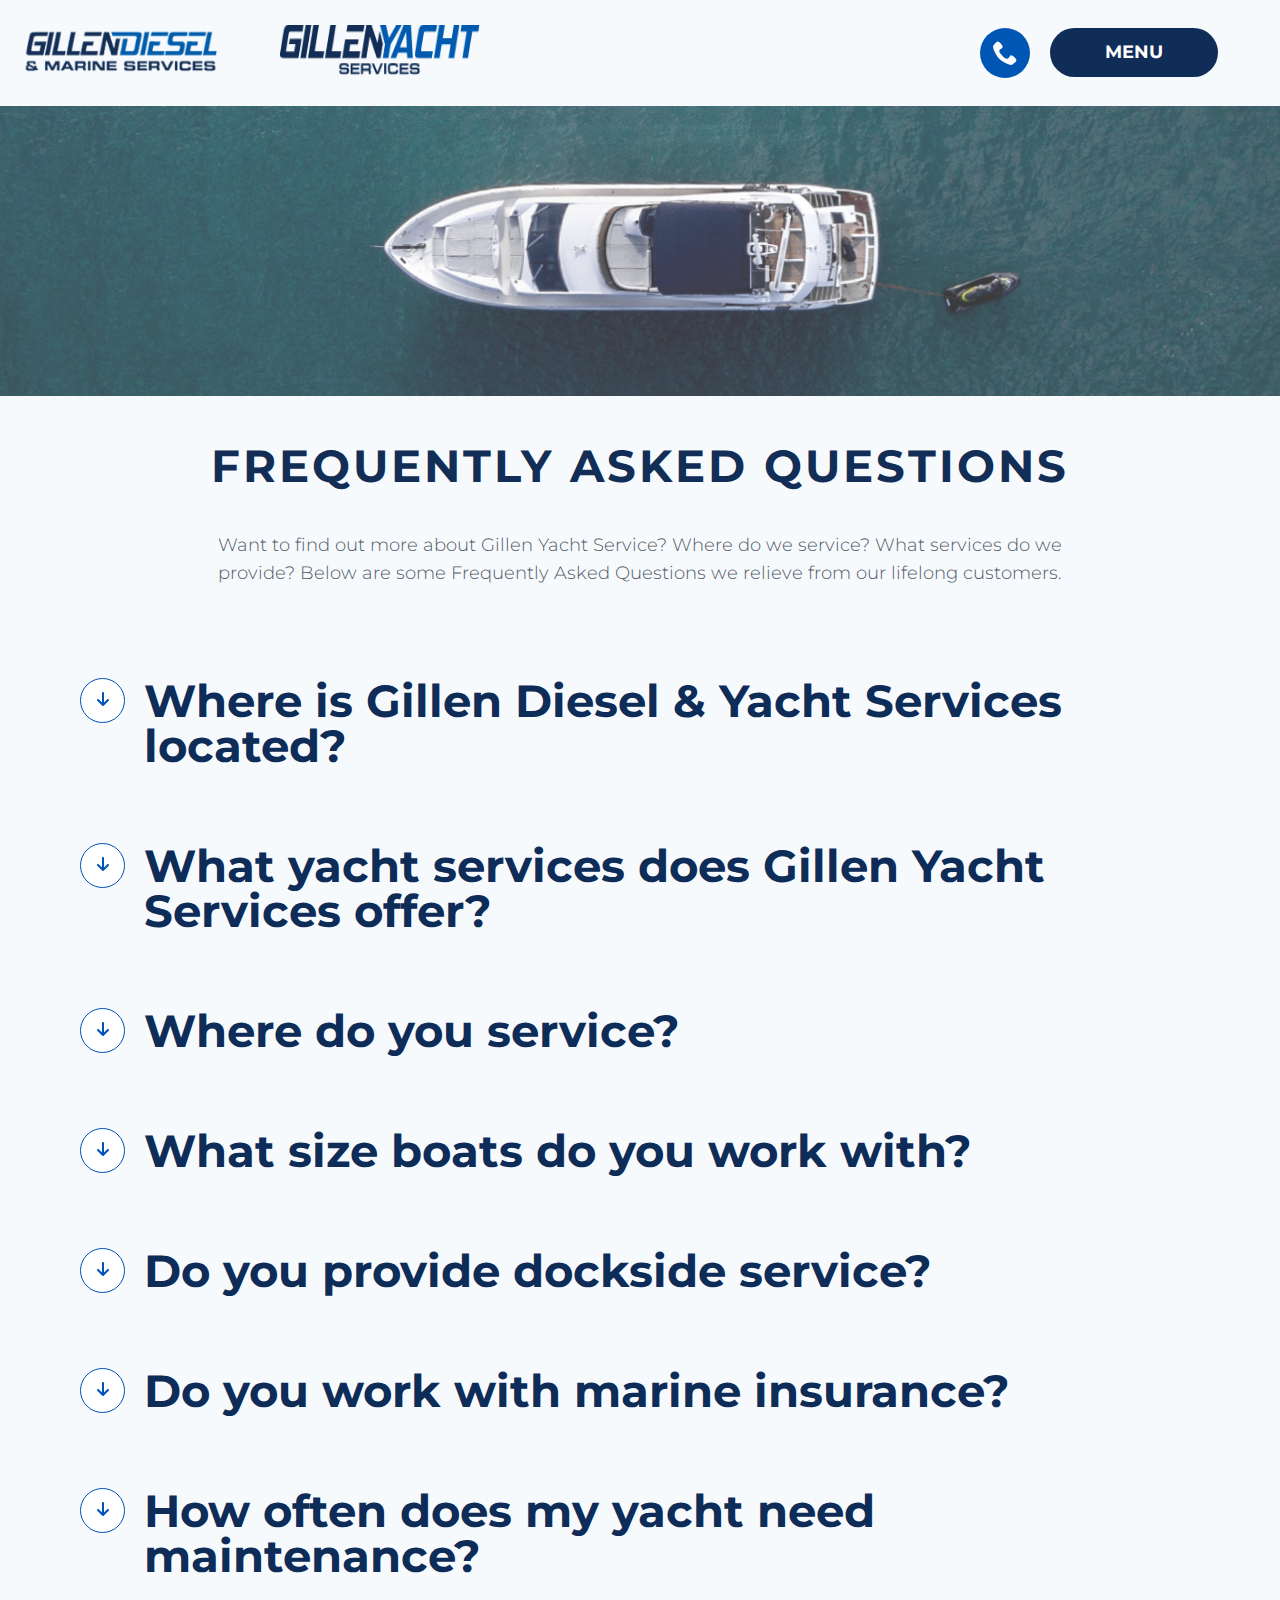
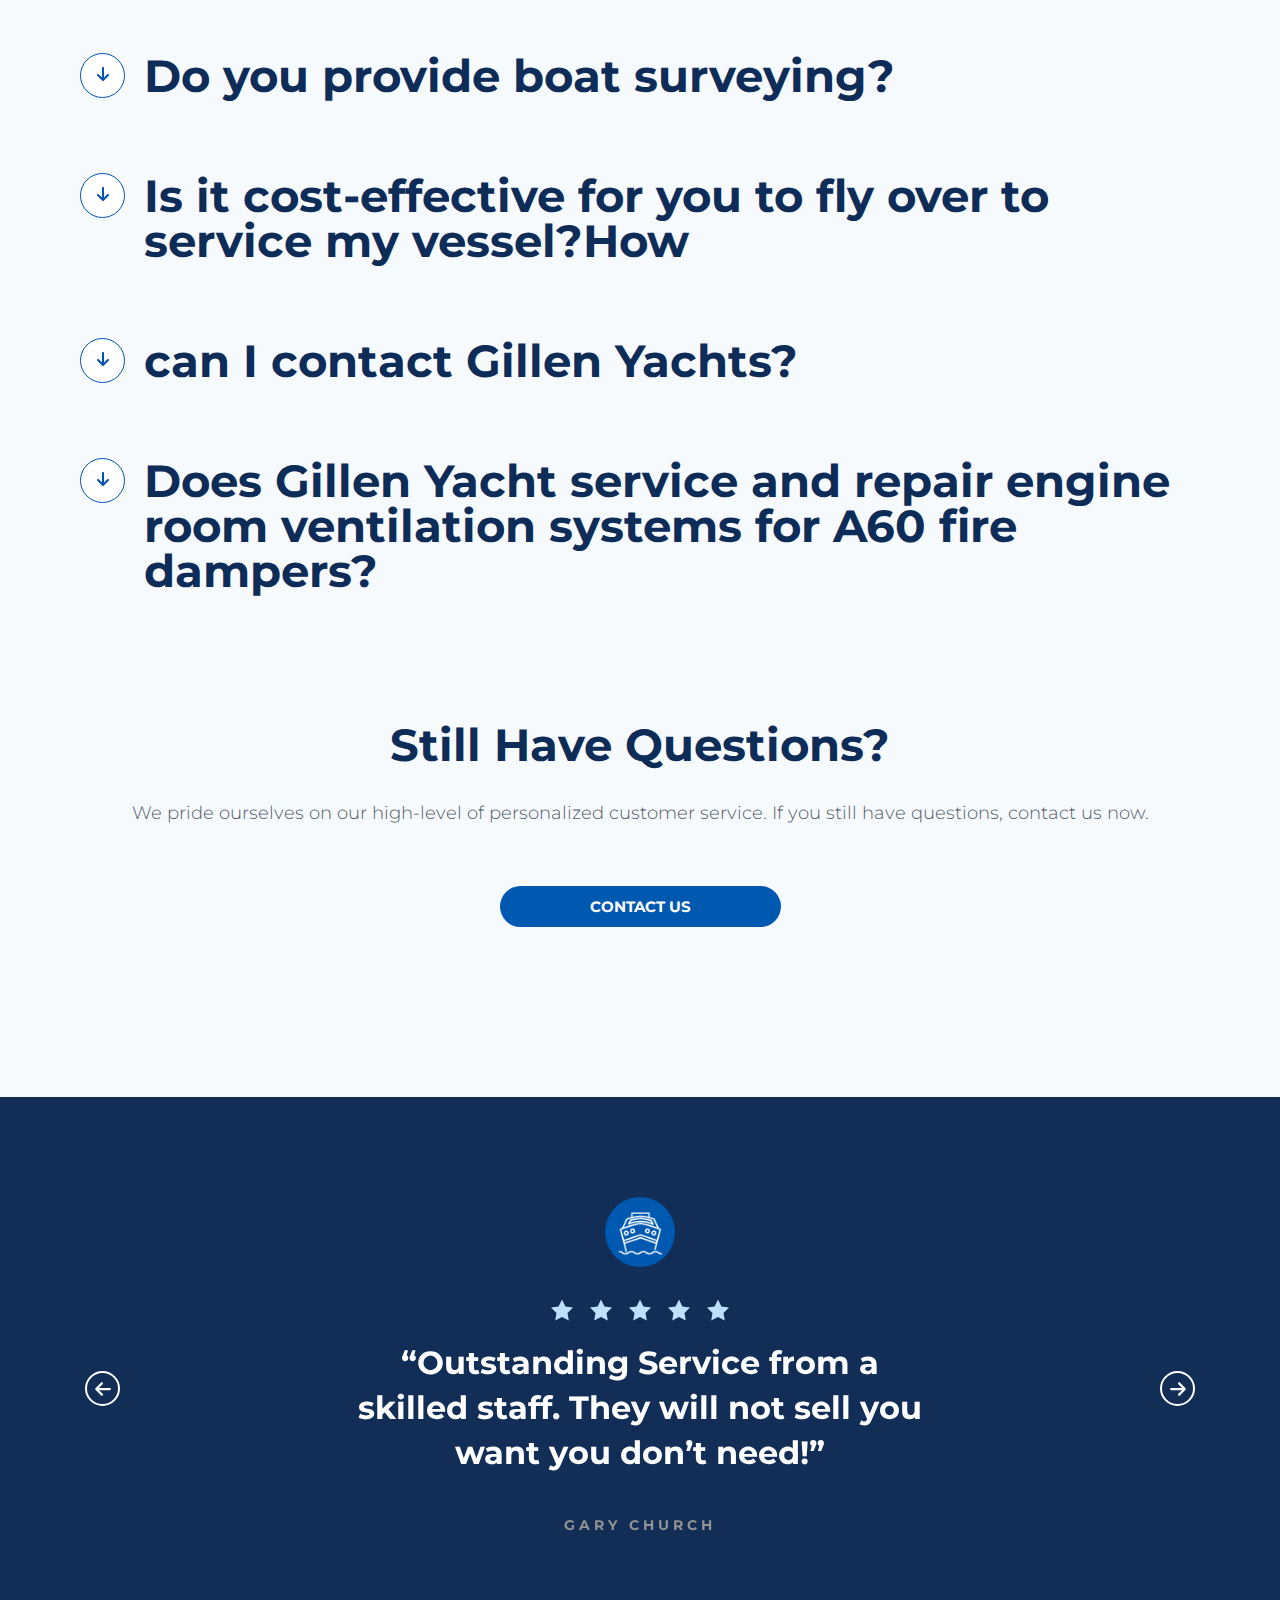
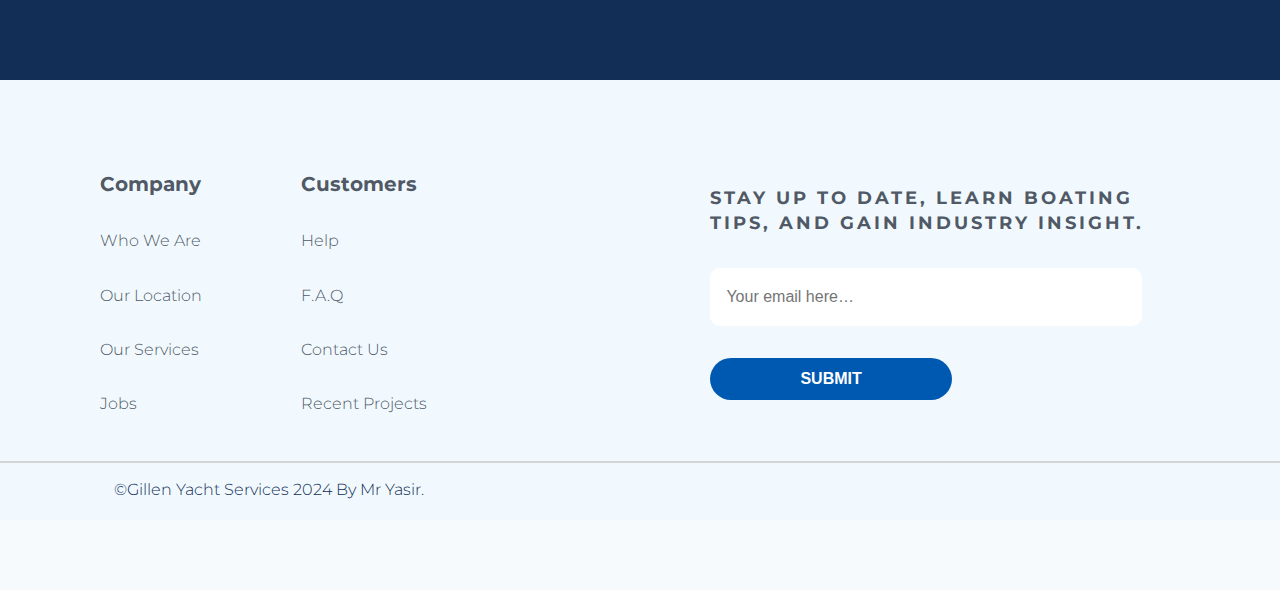
<file: faqs.html>
<!DOCTYPE html>
<html lang="en">
  <head>
    <meta charset="UTF-8" />
    <meta name="viewport" content="width=device-width, initial-scale=1.0" />

    <link rel="icon" href="img/logo-top.png" />

    <link rel="stylesheet" href="css/style.css" />

    <link rel="stylesheet" href="css/slick.css" />
    <link rel="stylesheet" href="css/slick-theme.css" />

    <title>Document</title>
  </head>
  <body>
    <header>
      <div class="container">
        <div class="logo-box">
          <a href="#" class="logo-box__link">
            <img src="img/logo-1.png" alt="logo 1" class="logo-box__img" />
          </a>
          <a href="#" class="logo-box__link">
            <img src="img/logo-2.png" alt="logo 2" class="logo-box__img" />
          </a>
        </div>

        <div class="header-right">
          <div class="header-right__link-block">
            <a href="#" class="header-right__link">
              <svg class="header-right__icon">
                <use xlink:href="img/sprite-2.svg#icon-phone"></use>
              </svg>
            </a>

            <a href="#" class="header-right__link-number">+(92) 3159661128</a>
          </div>

          <!-- <a href="#" class="header-right__menu">menu</a> -->

          <input type="checkbox" class="header-checkbox" id="nav-toggle" />

          <label for="nav-toggle" class="header-menu">menu</label>

          <div class="header-menu-box" id="header-menu-box">
            <p class="header-menu-box__text">
              We will get to you by land, sea, or air
            </p>

            <!-- <div class="header-menu-body"> -->
            <ul class="header-menu-box__list">
              <li class="header-menu-box__item">
                <a href="index.html" class="header-menu-box__link">Home</a>
              </li>
              <li class="header-menu-box__item">
                <a href="service.html" class="header-menu-box__link"
                  >Where We Service</a
                >
              </li>
              <li class="header-menu-box__item">
                <a href="services.html" class="header-menu-box__link"
                  >Services</a
                >
              </li>
              <li class="header-menu-box__item">
                <a href="Project.html" class="header-menu-box__link"
                  >Recent Projects</a
                >
              </li>
              <li class="header-menu-box__item">
                <a href="carreer.html" class="header-menu-box__link"
                  >Careers & Apprenticeships</a
                >
              </li>
              <li class="header-menu-box__item">
                <a href="faqs.html" class="header-menu-box__link">FAQ’s</a>
              </li>
              <li class="header-menu-box__item">
                <a href="contact.html" class="header-menu-box__link"
                  >Contact Us</a
                >
              </li>
            </ul>
            <!-- </div> -->
          </div>
        </div>
      </div>
    </header>

    <main>
      <div class="faqs-top-img">
        <img src="img/faqs-img/faqs-top-img.png" alt=" faqs top img" />
      </div>

      <section class="faqs">
        <div class="container">
          <h2 class="section-heading">Frequently Asked Questions</h2>

          <p class="faqs-description">
            Want to find out more about Gillen Yacht Service? Where do we
            service? What services do we provide? Below are some Frequently
            Asked Questions we relieve from our lifelong customers.
          </p>

          <div class="faqs-item">
            <button class="faqs-item__button">
              <svg class="faqs-item__button-logo">
                <use xlink:href="img/sprite-2.svg#icon-arrow-up2"></use>
              </svg>
            </button>

            <h3 class="faqs-item__question">
              Where is Gillen Diesel & Yacht Services located?
            </h3>

            <div class="faqs-item__box">
              <h4 class="faqs-item__box-title">Answer</h4>
              <p class="faqs-item__box-text">
                Gillen Yacht Service offices, shop and dockage are conveniently
                located at Harbor Towne Marina just off the Dania Cutoff Canal.
                Located minutes away from Port Everglades off the ICW you’ll
                find it quick and easy to navigate.
              </p>
            </div>
          </div>

          <div class="faqs-item">
            <button class="faqs-item__button">
              <svg class="faqs-item__button-logo">
                <use xlink:href="img/sprite-2.svg#icon-arrow-up2"></use>
              </svg>
            </button>

            <h3 class="faqs-item__question">
              What yacht services does Gillen Yacht Services offer?
            </h3>

            <div class="faqs-item__box">
              <h4 class="faqs-item__box-title">Answer</h4>
              <p class="faqs-item__box-text">
                Gillen Yacht Service offices, shop and dockage are conveniently
                located at Harbor Towne Marina just off the Dania Cutoff Canal.
                Located minutes away from Port Everglades off the ICW you’ll
                find it quick and easy to navigate.
              </p>
            </div>
          </div>

          <div class="faqs-item">
            <button class="faqs-item__button">
              <svg class="faqs-item__button-logo">
                <use xlink:href="img/sprite-2.svg#icon-arrow-up2"></use>
              </svg>
            </button>

            <h3 class="faqs-item__question">Where do you service?</h3>
            <div class="faqs-item__box">
              <h4 class="faqs-item__box-title">Answer</h4>
              <p class="faqs-item__box-text">
                Gillen Yacht Service offices, shop and dockage are conveniently
                located at Harbor Towne Marina just off the Dania Cutoff Canal.
                Located minutes away from Port Everglades off the ICW you’ll
                find it quick and easy to navigate.
              </p>
            </div>
          </div>

          <div class="faqs-item">
            <button class="faqs-item__button">
              <svg class="faqs-item__button-logo">
                <use xlink:href="img/sprite-2.svg#icon-arrow-up2"></use>
              </svg>
            </button>

            <h3 class="faqs-item__question">
              What size boats do you work with?
            </h3>

            <div class="faqs-item__box">
              <h4 class="faqs-item__box-title">Answer</h4>
              <p class="faqs-item__box-text">
                Gillen Yacht Service offices, shop and dockage are conveniently
                located at Harbor Towne Marina just off the Dania Cutoff Canal.
                Located minutes away from Port Everglades off the ICW you’ll
                find it quick and easy to navigate.
              </p>
            </div>
          </div>

          <div class="faqs-item">
            <button class="faqs-item__button">
              <svg class="faqs-item__button-logo">
                <use xlink:href="img/sprite-2.svg#icon-arrow-up2"></use>
              </svg>
            </button>

            <h3 class="faqs-item__question">
              Do you provide dockside service?
            </h3>

            <div class="faqs-item__box">
              <h4 class="faqs-item__box-title">Answer</h4>
              <p class="faqs-item__box-text">
                Gillen Yacht Service offices, shop and dockage are conveniently
                located at Harbor Towne Marina just off the Dania Cutoff Canal.
                Located minutes away from Port Everglades off the ICW you’ll
                find it quick and easy to navigate.
              </p>
            </div>
          </div>

          <div class="faqs-item">
            <button class="faqs-item__button">
              <svg class="faqs-item__button-logo">
                <use xlink:href="img/sprite-2.svg#icon-arrow-up2"></use>
              </svg>
            </button>

            <h3 class="faqs-item__question">
              Do you work with marine insurance?
            </h3>

            <div class="faqs-item__box">
              <h4 class="faqs-item__box-title">Answer</h4>
              <p class="faqs-item__box-text">
                Gillen Yacht Service offices, shop and dockage are conveniently
                located at Harbor Towne Marina just off the Dania Cutoff Canal.
                Located minutes away from Port Everglades off the ICW you’ll
                find it quick and easy to navigate.
              </p>
            </div>
          </div>

          <div class="faqs-item">
            <button class="faqs-item__button">
              <svg class="faqs-item__button-logo">
                <use xlink:href="img/sprite-2.svg#icon-arrow-up2"></use>
              </svg>
            </button>

            <h3 class="faqs-item__question">
              How often does my yacht need maintenance?
            </h3>

            <div class="faqs-item__box">
              <h4 class="faqs-item__box-title">Answer</h4>
              <p class="faqs-item__box-text">
                Gillen Yacht Service offices, shop and dockage are conveniently
                located at Harbor Towne Marina just off the Dania Cutoff Canal.
                Located minutes away from Port Everglades off the ICW you’ll
                find it quick and easy to navigate.
              </p>
            </div>
          </div>

          <div class="faqs-item">
            <button class="faqs-item__button">
              <svg class="faqs-item__button-logo">
                <use xlink:href="img/sprite-2.svg#icon-arrow-up2"></use>
              </svg>
            </button>

            <h3 class="faqs-item__question">Do you provide boat surveying?</h3>

            <div class="faqs-item__box">
              <h4 class="faqs-item__box-title">Answer</h4>
              <p class="faqs-item__box-text">
                Gillen Yacht Service offices, shop and dockage are conveniently
                located at Harbor Towne Marina just off the Dania Cutoff Canal.
                Located minutes away from Port Everglades off the ICW you’ll
                find it quick and easy to navigate.
              </p>
            </div>
          </div>

          <div class="faqs-item">
            <button class="faqs-item__button">
              <svg class="faqs-item__button-logo">
                <use xlink:href="img/sprite-2.svg#icon-arrow-up2"></use>
              </svg>
            </button>

            <h3 class="faqs-item__question">
              Is it cost-effective for you to fly over to service my vessel?How
            </h3>

            <div class="faqs-item__box">
              <h4 class="faqs-item__box-title">Answer</h4>
              <p class="faqs-item__box-text">
                Gillen Yacht Service offices, shop and dockage are conveniently
                located at Harbor Towne Marina just off the Dania Cutoff Canal.
                Located minutes away from Port Everglades off the ICW you’ll
                find it quick and easy to navigate.
              </p>
            </div>
          </div>

          <div class="faqs-item">
            <button class="faqs-item__button">
              <svg class="faqs-item__button-logo">
                <use xlink:href="img/sprite-2.svg#icon-arrow-up2"></use>
              </svg>
            </button>

            <h3 class="faqs-item__question">can I contact Gillen Yachts?</h3>

            <div class="faqs-item__box">
              <h4 class="faqs-item__box-title">Answer</h4>
              <p class="faqs-item__box-text">
                Gillen Yacht Service offices, shop and dockage are conveniently
                located at Harbor Towne Marina just off the Dania Cutoff Canal.
                Located minutes away from Port Everglades off the ICW you’ll
                find it quick and easy to navigate.
              </p>
            </div>
          </div>

          <div class="faqs-item">
            <button class="faqs-item__button">
              <svg class="faqs-item__button-logo">
                <use xlink:href="img/sprite-2.svg#icon-arrow-up2"></use>
              </svg>
            </button>

            <h3 class="faqs-item__question">
              Does Gillen Yacht service and repair engine room ventilation
              systems for A60 fire dampers?
            </h3>

            <div class="faqs-item__box">
              <h4 class="faqs-item__box-title">Answer</h4>
              <p class="faqs-item__box-text">
                Gillen Yacht Service offices, shop and dockage are conveniently
                located at Harbor Towne Marina just off the Dania Cutoff Canal.
                Located minutes away from Port Everglades off the ICW you’ll
                find it quick and easy to navigate.
              </p>
            </div>
          </div>

          <h2 class="faqs-heading">Still Have Questions?</h2>
          <p class="faqs-subtext">
            We pride ourselves on our high-level of personalized customer
            service. If you still have questions, contact us now.
          </p>

          <div class="faqs-button">
            <a href="#" class="main-button">Contact us</a>
          </div>
        </div>
      </section>

      <section class="testimonial">
        <div class="container">
          <button class="button-left">
            <svg class="button-left__icon">
              <use xlink:href="img/sprite-2.svg#icon-arrow-left2"></use>
            </svg>
          </button>

          <div class="slider slider__1">
            <div class="slide slide__1">
              <div class="slide__block">
                <img
                  src="img/s-img-1.png"
                  alt="slide img 1"
                  class="slide__img"
                />
              </div>

              <div class="slide__stars">
                <svg class="slide__star">
                  <use xlink:href="img/sprite-2.svg#icon-star-full"></use>
                </svg>
                <svg class="slide__star">
                  <use xlink:href="img/sprite-2.svg#icon-star-full"></use>
                </svg>
                <svg class="slide__star">
                  <use xlink:href="img/sprite-2.svg#icon-star-full"></use>
                </svg>
                <svg class="slide__star">
                  <use xlink:href="img/sprite-2.svg#icon-star-full"></use>
                </svg>
                <svg class="slide__star">
                  <use xlink:href="img/sprite-2.svg#icon-star-full"></use>
                </svg>
              </div>

              <h3 class="slide__author-text">
                “Outstanding Service from a skilled staff. They will not sell
                you want you don’t need!”
              </h3>

              <p class="slide__author-name">Gary Church</p>
            </div>

            <div class="slide slide__2">
              <div class="slide__block">
                <img
                  src="img/s-img-1.png"
                  alt="slide img 1"
                  class="slide__img"
                />
              </div>

              <div class="slide__stars">
                <svg class="slide__star">
                  <use xlink:href="img/sprite-2.svg#icon-star-full"></use>
                </svg>
                <svg class="slide__star">
                  <use xlink:href="img/sprite-2.svg#icon-star-full"></use>
                </svg>
                <svg class="slide__star">
                  <use xlink:href="img/sprite-2.svg#icon-star-full"></use>
                </svg>
                <svg class="slide__star">
                  <use xlink:href="img/sprite-2.svg#icon-star-full"></use>
                </svg>
                <svg class="slide__star">
                  <use xlink:href="img/sprite-2.svg#icon-star-full"></use>
                </svg>
              </div>

              <h3 class="slide__author-text">
                “I have been sending my yachts & tenders to Gillen Diesel for
                over 18 years. From 30ft to 120ft. From engine rebuilds to
                complete paint work…Would not go anywhere else.”
              </h3>

              <p class="slide__author-name">
                Stephen Lockhart, Chief Engineerf
              </p>
            </div>

            <div class="slide slide__3">
              <div class="slide__block">
                <img
                  src="img/s-img-1.png"
                  alt="slide img 1"
                  class="slide__img"
                />
              </div>

              <div class="slide__stars">
                <svg class="slide__star">
                  <use xlink:href="img/sprite-2.svg#icon-star-full"></use>
                </svg>
                <svg class="slide__star">
                  <use xlink:href="img/sprite-2.svg#icon-star-full"></use>
                </svg>
                <svg class="slide__star">
                  <use xlink:href="img/sprite-2.svg#icon-star-full"></use>
                </svg>
                <svg class="slide__star">
                  <use xlink:href="img/sprite-2.svg#icon-star-full"></use>
                </svg>
                <svg class="slide__star">
                  <use xlink:href="img/sprite-2.svg#icon-star-full"></use>
                </svg>
              </div>

              <h3 class="slide__author-text">
                “Have been using them for years, great work and service.”
              </h3>

              <p class="slide__author-name">Robert Stack, Captain</p>
            </div>
          </div>

          <button class="button-right">
            <svg class="button-right__icon">
              <use xlink:href="img/sprite-2.svg#icon-arrow-right2"></use>
            </svg>
          </button>
        </div>
      </section>
    </main>

    <footer>
      <div class="container">
        <!-- <div class="wrapper"> -->
        <div class="footer-left">
          <ul class="footer-list">
            <li class="footer-list__item">
              <a href="#" class="footer-list__item-link link-head">Company</a>
            </li>
            <li class="footer-list__item">
              <a href="#" class="footer-list__item-link">Who We Are</a>
            </li>
            <li class="footer-list__item">
              <a href="#" class="footer-list__item-link">Our Location</a>
            </li>
            <li class="footer-list__item">
              <a href="#" class="footer-list__item-link">Our Services</a>
            </li>
            <li class="footer-list__item">
              <a href="#" class="footer-list__item-link">Jobs</a>
            </li>
          </ul>

          <ul class="footer-list">
            <li class="footer-list__item">
              <a href="#" class="footer-list__item-link link-head">Customers</a>
            </li>
            <li class="footer-list__item">
              <a href="#" class="footer-list__item-link">Help</a>
            </li>
            <li class="footer-list__item">
              <a href="#" class="footer-list__item-link">F.A.Q</a>
            </li>
            <li class="footer-list__item">
              <a href="#" class="footer-list__item-link">Contact Us</a>
            </li>
            <li class="footer-list__item">
              <a href="#" class="footer-list__item-link">Recent Projects</a>
            </li>
          </ul>
        </div>

        <div class="footer-right">
          <p class="sign-heading">
            Stay up to date, learn boating tips, and gain industry insight.
          </p>

          <form action="#" class="footer-right__form">
            <input
              type="email"
              class="sign-input"
              placeholder="Your email here…"
              id="submit"
              required
            />

            <button class="sign-button">submit</button>
          </form>
        </div>
        <!-- </div> -->
      </div>

      <div class="copyright">&copy;Gillen Yacht Services 2024 By Mr Yasir.</div>
    </footer>

    <script src="js/jquery-3.7.1.min.js"></script>
    <script src="js/slick.min.js"></script>

    <script>
      $(document).ready(function () {
        $(".slider").slick({
          autoplay: false,
          arrow: false,
          Infinite: true,
          slidesToShow: 1,
          slidesToScroll: 1,
          variableWidth: false,
        });

        $(".button-right").click(function () {
          $(".slider").slick("slickNext");
        });

        $(".button-left").click(function () {
          $(".slider").slick("slickPrev");
        });

        // Accordion //
        $(".faqs-item__button").on("click", function () {
          $(this).parent(".faqs-item").toggleClass("active");
          $(this).siblings(".faqs-item__box").slideToggle(200);
          $(this)
            .children(".faqs-item__button-logo")
            .toggleClass("rotate")

            .$(".faqs-item")
            .not($(this).parent())
            .removeClass("active")
            .find(".faqs-item__box")
            .slideUp(200);

          $(".faqs-item")
            .not($(this).parent())
            .find(".faqs-item__button-logo")
            .removeClass("rotate");
        });

        // Header menu functionality
        $(document).on("click", function (e) {
          if (
            !$(e.target).closest("#nav-toggle, .header-menu, .header-menu-box")
              .length
          ) {
            // Uncheck the checkbox
            $("#nav-toggle").prop("checked", false);
            // Hide the header menu box
            $(".header-menu-box").fadeOut(150);
          }
        });

        // When the checkbox is checked or unchecked
        $("#nav-toggle").on("change", function () {
          if ($(this).is(":checked")) {
            // Show the header menu box
            $(".header-menu-box").fadeIn(20);
          } else {
            // Hide the menu box when unchecked
            $(".header-menu-box").fadeOut(150);
          }
        });
      });
    </script>
  </body>
</html>
</file>
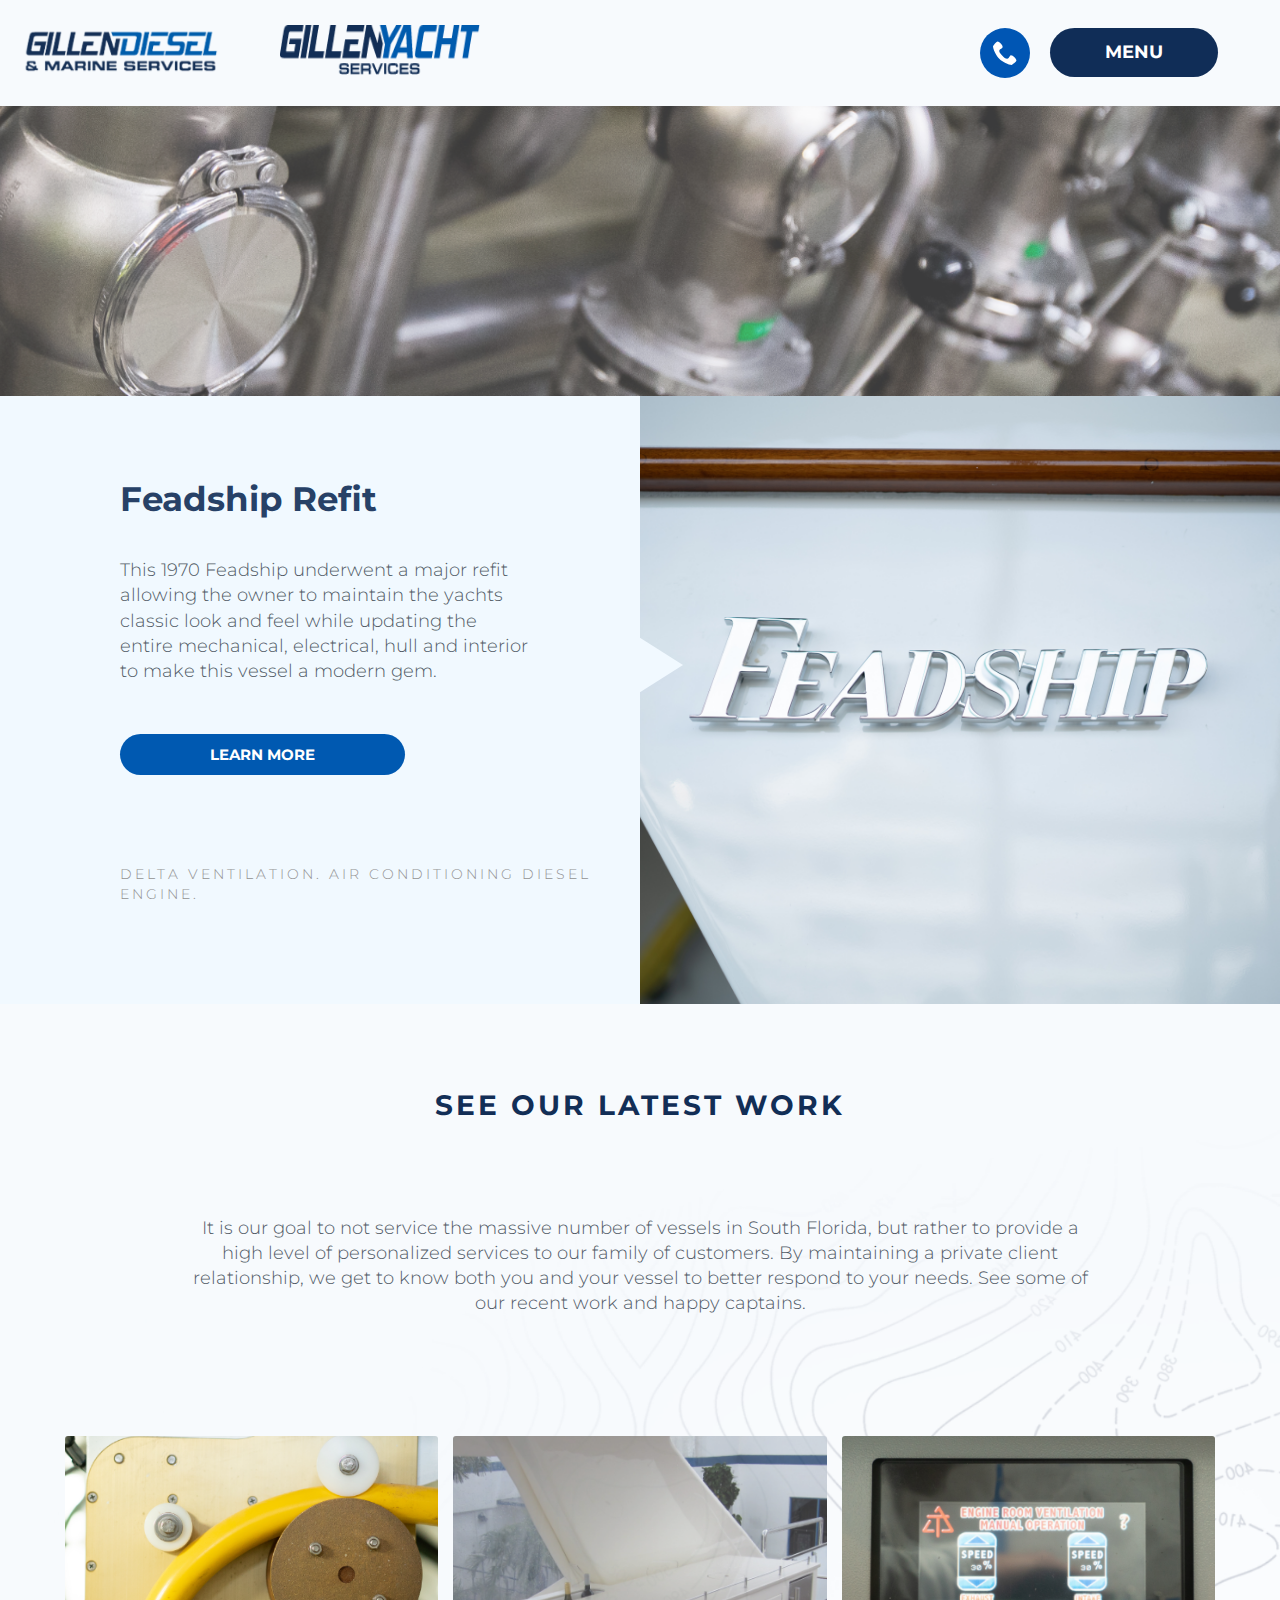
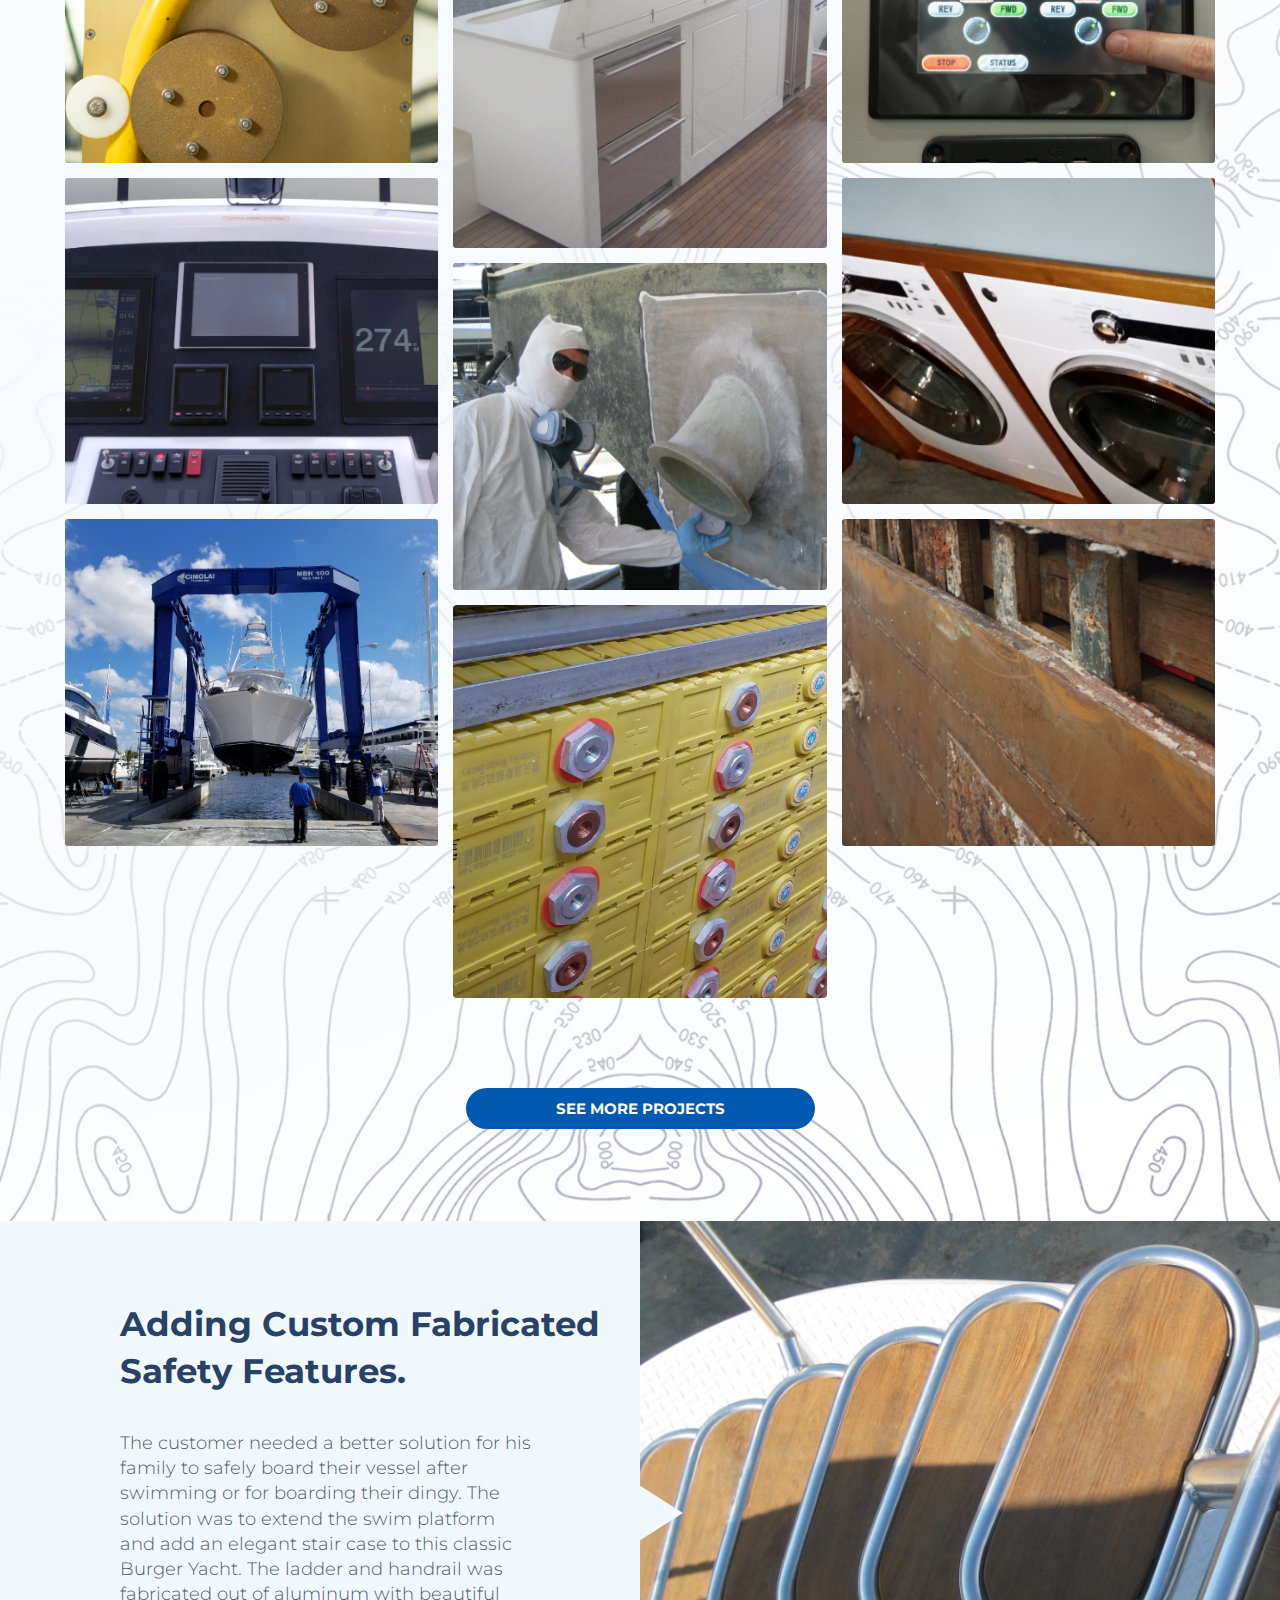
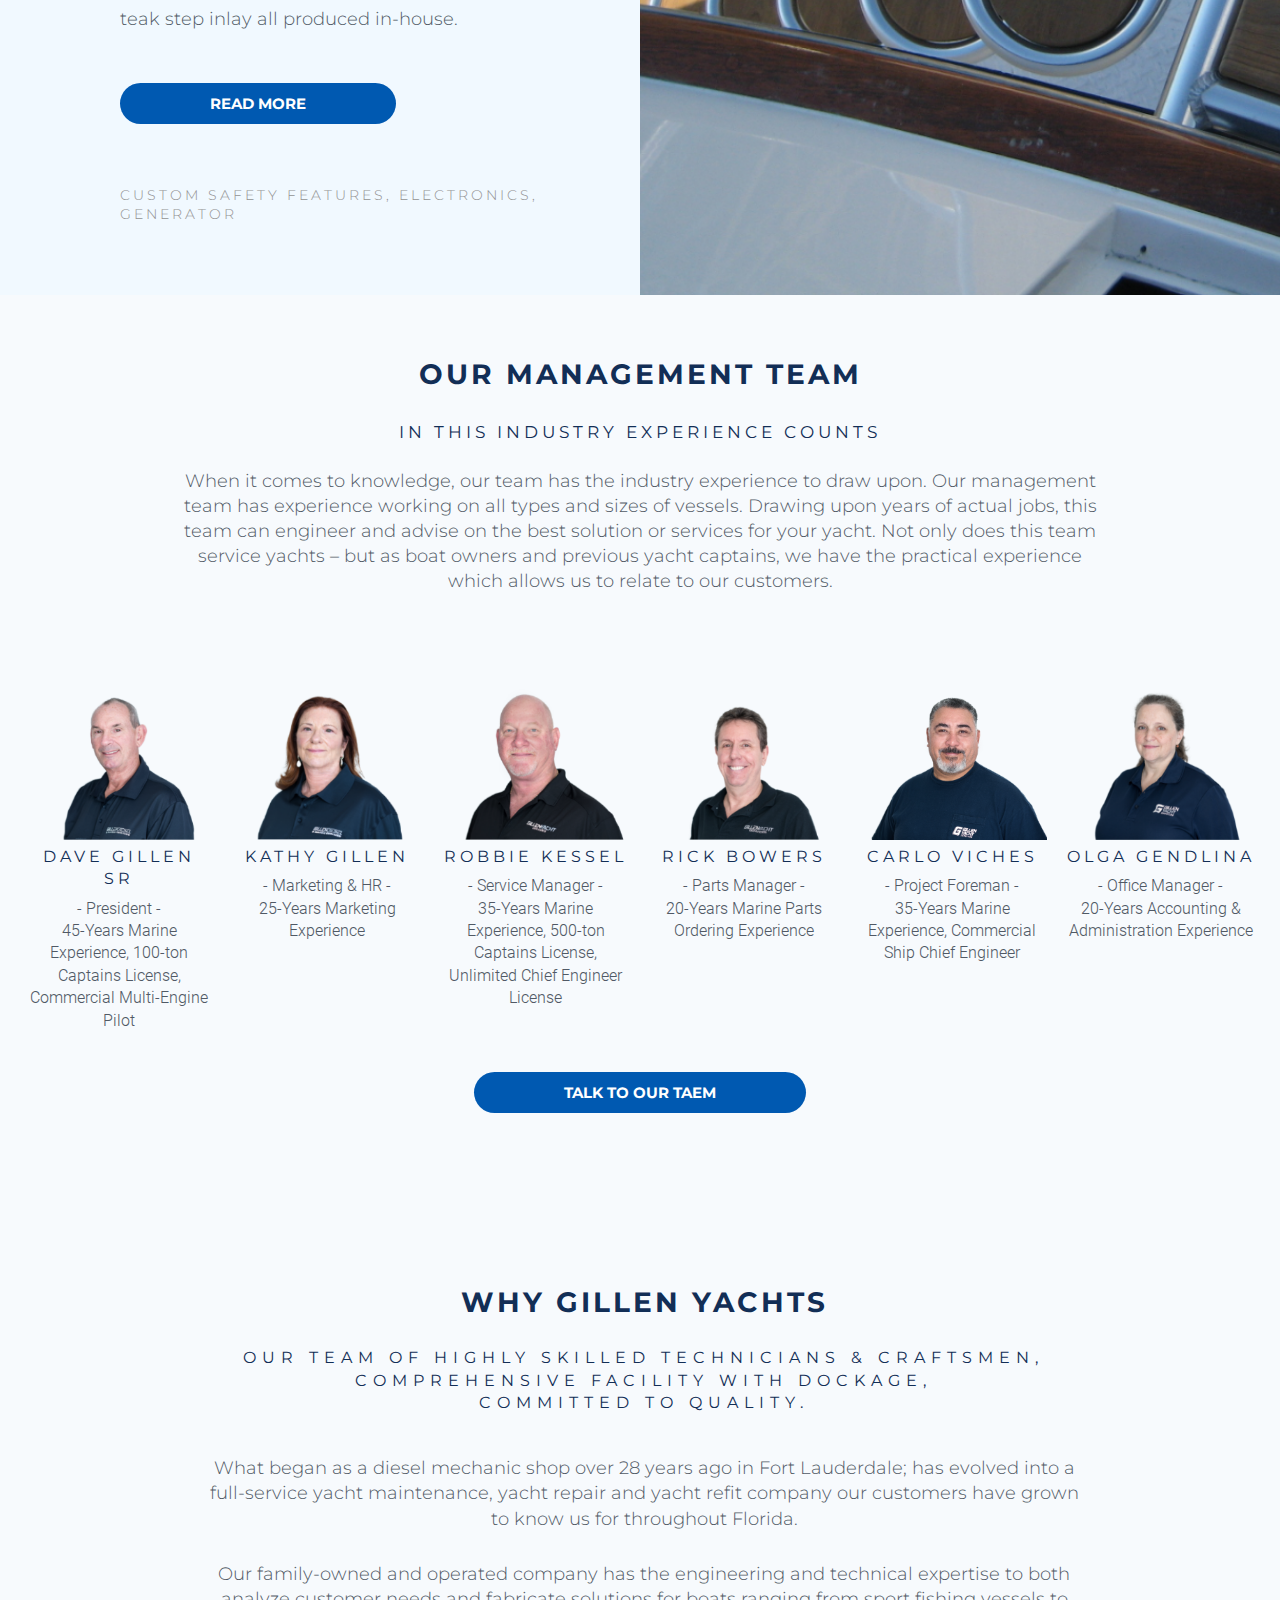
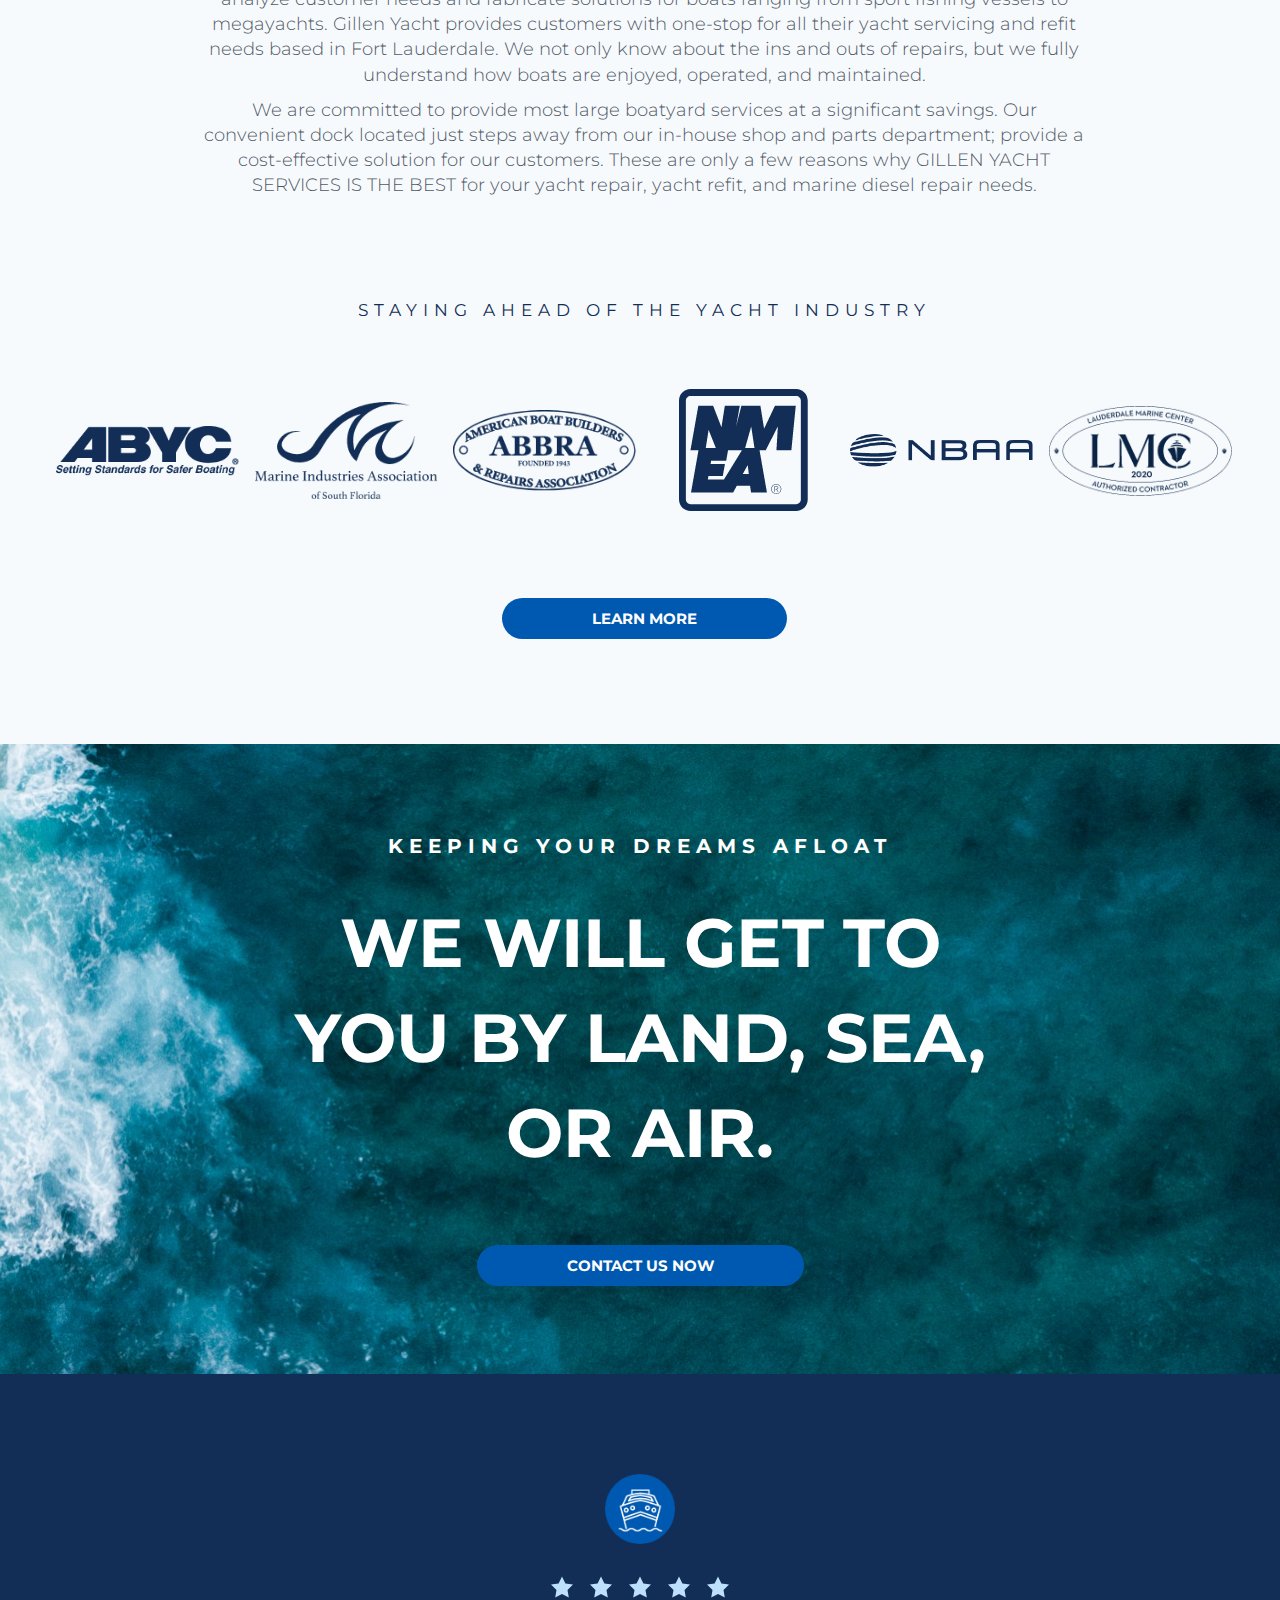
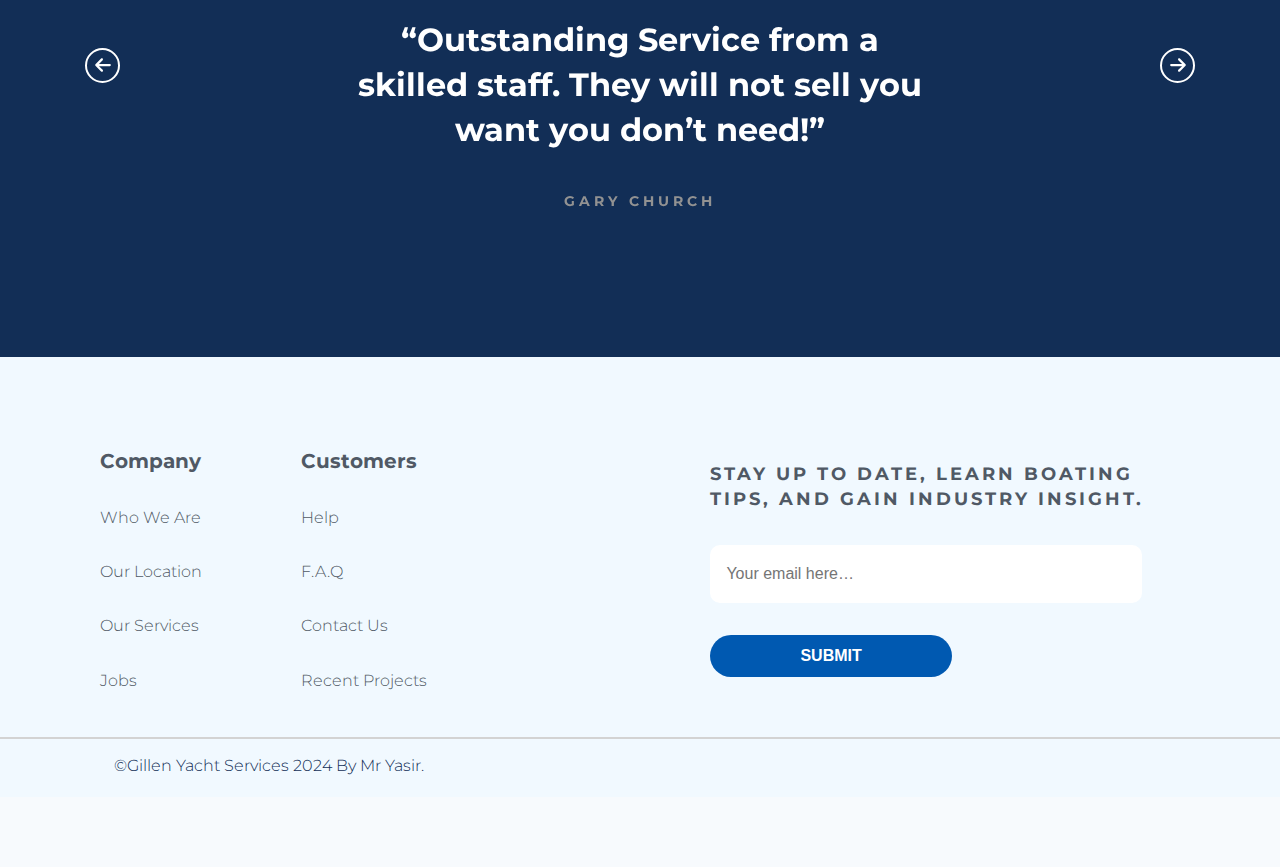
<file: Project.html>
<!DOCTYPE html>
<html lang="en">
  <head>
    <meta charset="UTF-8" />
    <meta name="viewport" content="width=device-width, initial-scale=1.0" />

    <link rel="icon" href="img/logo-top.png" />

    <link rel="stylesheet" href="css/style.css" />

    <link rel="stylesheet" href="css/slick.css" />
    <link rel="stylesheet" href="css/slick-theme.css" />

    <title>Recent projects</title>
  </head>
  <body>
    <header>
      <div class="container">
        <div class="logo-box">
          <a href="#" class="logo-box__link">
            <img src="img/logo-1.png" alt="logo 1" class="logo-box__img" />
          </a>
          <a href="#" class="logo-box__link">
            <img src="img/logo-2.png" alt="logo 2" class="logo-box__img" />
          </a>
        </div>

        <div class="header-right">
          <div class="header-right__link-block">
            <a href="#" class="header-right__link">
              <svg class="header-right__icon">
                <use xlink:href="img/sprite-2.svg#icon-phone"></use>
              </svg>
            </a>

            <a href="#" class="header-right__link-number">+(92) 3159661128</a>
          </div>

          <!-- <a href="#" class="header-right__menu">menu</a> -->

          <input type="checkbox" class="header-checkbox" id="nav-toggle" />

          <label for="nav-toggle" class="header-menu">menu</label>

          <div class="header-menu-box" id="header-menu-box">
            <p class="header-menu-box__text">
              We will get to you by land, sea, or air
            </p>

            <!-- <div class="header-menu-body"> -->
            <ul class="header-menu-box__list">
              <li class="header-menu-box__item">
                <a href="index.html" class="header-menu-box__link">Home</a>
              </li>
              <li class="header-menu-box__item">
                <a href="service.html" class="header-menu-box__link"
                  >Where We Service</a
                >
              </li>
              <li class="header-menu-box__item">
                <a href="services.html" class="header-menu-box__link"
                  >Services</a
                >
              </li>
              <li class="header-menu-box__item">
                <a href="Project.html" class="header-menu-box__link"
                  >Recent Projects</a
                >
              </li>
              <li class="header-menu-box__item">
                <a href="carreer.html" class="header-menu-box__link"
                  >Careers & Apprenticeships</a
                >
              </li>
              <li class="header-menu-box__item">
                <a href="faqs.html" class="header-menu-box__link">FAQ’s</a>
              </li>
              <li class="header-menu-box__item">
                <a href="contact.html" class="header-menu-box__link"
                  >Contact Us</a
                >
              </li>
            </ul>
            <!-- </div> -->
          </div>
        </div>
      </div>
    </header>

    <main>
      <div class="r-project-img">
        <img
          src="img/Recent-project-img/r-project-top-img.png"
          alt=" r-project img"
        />
      </div>

      <section class="project">
        <div class="container">
          <div class="project-content">
            <h3 class="project-content__title">Feadship Refit</h3>

            <p class="project-content__description">
              This 1970 Feadship underwent a major refit allowing the owner to
              maintain the yachts classic look and feel while updating the
              entire mechanical, electrical, hull and interior to make this
              vessel a modern gem.
            </p>

            <a href="#" class="main-button mb-huge">Learn more</a>

            <p class="project-content__info">
              Delta ventilation. air conditioning diesel engine.
            </p>
          </div>

          <div class="project-img">
            <img src="img/p-back-img2.png" alt="project img" />
          </div>
        </div>
      </section>

      <section class="gallery">
        <div class="container">
          <h2 class="section-heading mb-huge">See our latest work</h2>

          <p class="gallery-subtitle">
            It is our goal to not service the massive number of vessels in South
            Florida, but rather to provide a high level of personalized services
            to our family of customers. By maintaining a private client
            relationship, we get to know both you and your vessel to better
            respond to your needs. See some of our recent work and happy
            captains.
          </p>

          <div class="gallery-grid">
            <figure class="gallery-item gallery-item__1">
              <img
                src="img/g-img-1.png"
                alt="gallery img 1"
                class="gallery-item__img"
              />
              <figcaption class="gallery-item__text">Glendinning</figcaption>

              <a href="#model1" class="open-model" data-modal="model-box__1">
                <svg class="gallery-item__arrow">
                  <use xlink:href="img/sprite-1.svg#icon-resize-100"></use>
                </svg>
              </a>
            </figure>

            <div class="model-box model-box__1" id="model1">
              <div class="model-container">
                <div class="model-box__left">
                  <img
                    src="img/g2-img-1.png"
                    alt=" img 1"
                    class="model-box__left-img"
                    id="model-img"
                  />
                </div>

                <div class="model-box__right">
                  <h4 class="model-box__right-title">Glendinning</h4>
                  <h2 class="model-box__right-heading">PROJECT DETAILS</h2>
                  <p class="model-box__right-text">
                    Installed a 100 amp Cablemaster which provides powered
                    extension and retraction of vessel shore power cable.
                  </p>

                  <a href="#close" class="close-model">
                    <svg class="close-arrow">
                      <use xlink:href="img/sprite-1.svg#icon-resize-100"></use>
                    </svg>
                  </a>
                </div>
              </div>
            </div>

            <figure class="gallery-item gallery-item__2">
              <img
                src="img/g-img-2.png"
                alt="gallery img 2"
                class="gallery-item__img"
              />
              <figcaption class="gallery-item__text">
                Custom Flybridge Bar
              </figcaption>

              <a href="#model2">
                <svg class="gallery-item__arrow">
                  <use xlink:href="img/sprite-1.svg#icon-resize-100"></use>
                </svg>
              </a>
            </figure>

            <div class="model-box model-box__2" id="model2">
              <div class="model-container">
                <div class="model-box__left">
                  <img
                    src="img/g2-img-2.png"
                    alt=" img 2"
                    class="model-box__left-img"
                    id="model-img"
                  />
                </div>

                <div class="model-box__right">
                  <h4 class="model-box__right-title">Custom Flybridge Bar</h4>
                  <h2 class="model-box__right-heading">PROJECT DETAILS</h2>
                  <p class="model-box__right-text">
                    Designed and fabricated a fiberglass bar for the flybridge
                    which included refrigerator drawers, ice machine, trash area
                    and wine chill area.
                  </p>

                  <a href="#close" class="close-model">
                    <svg class="close-arrow">
                      <use xlink:href="img/sprite-1.svg#icon-resize-100"></use>
                    </svg>
                  </a>
                </div>
              </div>
            </div>

            <figure class="gallery-item gallery-item__3">
              <img
                src="img/g-img-3.png"
                alt="gallery img 3"
                class="gallery-item__img"
              />
              <figcaption class="gallery-item__text">
                Delta T Control Panel
              </figcaption>

              <a href="#model3">
                <svg class="gallery-item__arrow">
                  <use xlink:href="img/sprite-1.svg#icon-resize-100"></use>
                </svg>
              </a>
            </figure>

            <div class="model-box model-box__3" id="model3">
              <div class="model-container">
                <div class="model-box__left">
                  <img
                    src="img/g2-img-3.png"
                    alt=" img 3"
                    class="model-box__left-img"
                    id="model-img"
                  />
                </div>

                <div class="model-box__right">
                  <h4 class="model-box__right-title">Delta T Control Panel</h4>
                  <h2 class="model-box__right-heading">PROJECT DETAILS</h2>
                  <p class="model-box__right-text">
                    Installed a Delta T Control panel as part of a new engine
                    room ventilation system.
                  </p>

                  <a href="#close" class="close-model">
                    <svg class="close-arrow">
                      <use xlink:href="img/sprite-1.svg#icon-resize-100"></use>
                    </svg>
                  </a>
                </div>
              </div>
            </div>

            <figure class="gallery-item gallery-item__4">
              <img
                src="img/g-img-4.png"
                alt="gallery img 4"
                class="gallery-item__img"
              />
              <figcaption class="gallery-item__text">
                New Helm Install
              </figcaption>

              <a href="#model4">
                <svg class="gallery-item__arrow">
                  <use xlink:href="img/sprite-1.svg#icon-resize-100"></use>
                </svg>
              </a>
            </figure>

            <div class="model-box model-box__4" id="model4">
              <div class="model-container">
                <div class="model-box__left">
                  <img
                    src="img/g2-img-4.png"
                    alt=" img 4"
                    class="model-box__left-img"
                    id="model-img"
                  />
                </div>

                <div class="model-box__right">
                  <h4 class="model-box__right-title">New Helm Install</h4>
                  <h2 class="model-box__right-heading">PROJECT DETAILS</h2>
                  <p class="model-box__right-text">
                    This helm was updated to include a new Garmin and Maretron
                    NMEA 2000 system.
                  </p>

                  <a href="#close" class="close-model">
                    <svg class="close-arrow">
                      <use xlink:href="img/sprite-1.svg#icon-resize-100"></use>
                    </svg>
                  </a>
                </div>
              </div>
            </div>

            <figure class="gallery-item gallery-item__5">
              <img
                src="img/g-img-5.png"
                alt="gallery img 5"
                class="gallery-item__img"
              />
              <figcaption class="gallery-item__text">
                Stern Thruster Install
              </figcaption>

              <a href="#model5">
                <svg class="gallery-item__arrow">
                  <use xlink:href="img/sprite-1.svg#icon-resize-100"></use>
                </svg>
              </a>
            </figure>

            <div class="model-box model-box__5" id="model5">
              <div class="model-container">
                <div class="model-box__left">
                  <img
                    src="img/g2-img-5.png"
                    alt=" img 5"
                    class="model-box__left-img"
                    id="model-img"
                  />
                </div>

                <div class="model-box__right">
                  <h4 class="model-box__right-title">Stern Thruster Install</h4>
                  <h2 class="model-box__right-heading">PROJECT DETAILS</h2>
                  <p class="model-box__right-text">
                    This custom stern thruster fabrication installation is
                    powered by a Sidepower System.
                  </p>

                  <a href="#close" class="close-model">
                    <svg class="close-arrow">
                      <use xlink:href="img/sprite-1.svg#icon-resize-100"></use>
                    </svg>
                  </a>
                </div>
              </div>
            </div>

            <figure class="gallery-item gallery-item__6">
              <img
                src="img/g-img-6.png"
                alt="gallery img 6"
                class="gallery-item__img"
              />
              <figcaption class="gallery-item__text">
                Laundry Room Install
              </figcaption>

              <a href="#model6">
                <svg class="gallery-item__arrow">
                  <use xlink:href="img/sprite-1.svg#icon-resize-100"></use>
                </svg>
              </a>
            </figure>

            <div class="model-box model-box__6" id="model6">
              <div class="model-container">
                <div class="model-box__left">
                  <img
                    src="img/g2-img-6.png"
                    alt=" img 6"
                    class="model-box__left-img"
                    id="model-img"
                  />
                </div>

                <div class="model-box__right">
                  <h4 class="model-box__right-title">Laundry Room Install</h4>
                  <h2 class="model-box__right-heading">PROJECT DETAILS</h2>
                  <p class="model-box__right-text">
                    This vessel needed a laundry facility which was accomplished
                    by converting a closet area.
                  </p>

                  <a href="#close" class="close-model">
                    <svg class="close-arrow">
                      <use xlink:href="img/sprite-1.svg#icon-resize-100"></use>
                    </svg>
                  </a>
                </div>
              </div>
            </div>

            <figure class="gallery-item gallery-item__7">
              <img
                src="img/g-img-7.png"
                alt="gallery img 7"
                class="gallery-item__img"
              />
              <figcaption class="gallery-item__text">
                Routine Haul Out Service
              </figcaption>

              <a href="#model7">
                <svg class="gallery-item__arrow">
                  <use xlink:href="img/sprite-1.svg#icon-resize-100"></use>
                </svg>
              </a>
            </figure>

            <div class="model-box model-box__7" id="model7">
              <div class="model-container">
                <div class="model-box__left">
                  <img
                    src="img/g2-img-7.png"
                    alt=" img 7"
                    class="model-box__left-img"
                    id="model-img"
                  />
                </div>

                <div class="model-box__right">
                  <h4 class="model-box__right-title">
                    Routine Haul Out Service
                  </h4>
                  <h2 class="model-box__right-heading">PROJECT DETAILS</h2>
                  <p class="model-box__right-text">
                    This sportfish needed routine yard service including, bottom
                    paint, running gear, zincs, Prop Speed. This was a great
                    time to add underwater lights and spurs.
                  </p>

                  <a href="#close" class="close-model">
                    <svg class="close-arrow">
                      <use xlink:href="img/sprite-1.svg#icon-resize-100"></use>
                    </svg>
                  </a>
                </div>
              </div>
            </div>

            <figure class="gallery-item gallery-item__8">
              <img
                src="img/g-img-8.png"
                alt="gallery img 8"
                class="gallery-item__img"
              />
              <figcaption class="gallery-item__text">
                Lithium ION Battery Install
              </figcaption>

              <a href="#model8">
                <svg class="gallery-item__arrow">
                  <use xlink:href="img/sprite-1.svg#icon-resize-100"></use>
                </svg>
              </a>
            </figure>

            <div class="model-box model-box__8" id="model8">
              <div class="model-container">
                <div class="model-box__left">
                  <img
                    src="img/g2-img-8.png"
                    alt=" img 8"
                    class="model-box__left-img"
                    id="model-img"
                  />
                </div>

                <div class="model-box__right">
                  <h4 class="model-box__right-title">
                    Lithium ION Battery Install
                  </h4>
                  <h2 class="model-box__right-heading">PROJECT DETAILS</h2>
                  <p class="model-box__right-text">
                    This electric powered vessel needed a new lithium ION
                    Battery bank with a custom fabricated bracket.
                  </p>

                  <a href="#close" class="close-model">
                    <svg class="close-arrow">
                      <use xlink:href="img/sprite-1.svg#icon-resize-100"></use>
                    </svg>
                  </a>
                </div>
              </div>
            </div>

            <figure class="gallery-item gallery-item__9">
              <img
                src="img/g-img-9.png"
                alt="gallery img 9"
                class="gallery-item__img"
              />
              <figcaption class="gallery-item__text">
                Wood Boat Repair
              </figcaption>

              <a href="#model9">
                <svg class="gallery-item__arrow">
                  <use xlink:href="img/sprite-1.svg#icon-resize-100"></use>
                </svg>
              </a>
            </figure>

            <div class="model-box model-box__9" id="model9">
              <div class="model-container">
                <div class="model-box__left">
                  <img
                    src="img/g2-img-9.png"
                    alt=" img 9"
                    class="model-box__left-img"
                    id="model-img"
                  />
                </div>

                <div class="model-box__right">
                  <h4 class="model-box__right-title">Wood Boat Repair</h4>
                  <h2 class="model-box__right-heading">PROJECT DETAILS</h2>
                  <p class="model-box__right-text">
                    This legacy wooden boat had Teredo worms and needed
                    extensive repair and restoration to its hull.
                  </p>

                  <a href="#close" class="close-model">
                    <svg class="close-arrow">
                      <use xlink:href="img/sprite-1.svg#icon-resize-100"></use>
                    </svg>
                  </a>
                </div>
              </div>
            </div>
          </div>

          <a href="#" class="main-button">See more projects</a>
        </div>
      </section>

      <section class="s_feature">
        <div class="container">
          <div class="s_feature-content">
            <h3 class="s_feature-content__title">
              Adding Custom Fabricated Safety Features.
            </h3>

            <p class="s_feature-content__description">
              The customer needed a better solution for his family to safely
              board their vessel after swimming or for boarding their dingy. The
              solution was to extend the swim platform and add an elegant stair
              case to this classic Burger Yacht. The ladder and handrail was
              fabricated out of aluminum with beautiful teak step inlay all
              produced in-house.
            </p>

            <a href="#" class="main-button mb-big2">Read more</a>

            <p class="s_feature-content__info">
              CUSTOM SAFETY FEATURES, ELECTRONICS, GENERATOR
            </p>
          </div>

          <div class="s_feature-img">
            <img
              src="img/our-services-img/s-feature-img.png"
              alt="s-feature img"
            />
          </div>
        </div>
      </section>

      <section class="management">
        <div class="container">
          <h2 class="section-heading">Our management team</h2>

          <p class="management-subtitle">In this industry experience counts</p>

          <p class="management-description">
            When it comes to knowledge, our team has the industry experience to
            draw upon. Our management team has experience working on all types
            and sizes of vessels. Drawing upon years of actual jobs, this team
            can engineer and advise on the best solution or services for your
            yacht. Not only does this team service yachts – but as boat owners
            and previous yacht captains, we have the practical experience which
            allows us to relate to our customers.
          </p>

          <div class="management-group">
            <div class="management-item">
              <img
                src="img/Recent-project-img/management-img-1.png"
                alt="Dave Gillen "
              />
              <p class="management-item__name">Dave Gillen Sr</p>

              <p class="management-item__info">
                <span>- President -</span> 45-Years Marine Experience, 100-ton
                Captains License, Commercial Multi-Engine Pilot
              </p>
            </div>

            <div class="management-item">
              <img
                src="img/Recent-project-img/management-img-2.png"
                alt="Kathy Gillen "
              />
              <p class="management-item__name">Kathy Gillen</p>

              <p class="management-item__info">
                <span> - Marketing & HR - </span> 25-Years Marketing Experience
              </p>
            </div>

            <div class="management-item">
              <img
                src="img/Recent-project-img/management-img-3.png"
                alt="Robbie Kessel"
              />
              <p class="management-item__name">Robbie Kessel</p>

              <p class="management-item__info">
                <span> - Service Manager - </span>
                35-Years Marine Experience, 500-ton Captains License, Unlimited
                Chief Engineer License
              </p>
            </div>

            <div class="management-item">
              <img
                src="img/Recent-project-img/management-img-4.png"
                alt="Rick Bowers"
              />
              <p class="management-item__name">Rick Bowers</p>

              <p class="management-item__info">
                <span> - Parts Manager - </span>
                20-Years Marine Parts Ordering Experience
              </p>
            </div>

            <div class="management-item">
              <img
                src="img/Recent-project-img/management-img-5.png"
                alt="Carlo Viches"
              />
              <p class="management-item__name">Carlo Viches</p>

              <p class="management-item__info">
                <span> - Project Foreman - </span>
                35-Years Marine Experience, Commercial Ship Chief Engineer
              </p>
            </div>

            <div class="management-item">
              <img
                src="img/Recent-project-img/management-img-6.png"
                alt="Olga gendlina"
              />
              <p class="management-item__name">Olga gendlina</p>

              <p class="management-item__info">
                <span> - Office Manager - </span>
                20-Years Accounting & Administration Experience
              </p>
            </div>
          </div>

          <a href="#" class="main-button">talk to our taem</a>
        </div>
      </section>

      <section class="feature">
        <div class="container">
          <h2 class="section-heading">why gillen yachts</h2>

          <p class="feature-subtitle">
            OUR TEAM OF HIGHLY SKILLED TECHNICIANS & CRAFTSMEN, <br />
            COMPREHENSIVE FACILITY WITH DOCKAGE, <br />
            COMMITTED TO QUALITY.
          </p>

          <p class="feature-description">
            <span
              >What began as a diesel mechanic shop over 28 years ago in Fort
              Lauderdale; has evolved into a full-service yacht maintenance,
              yacht repair and yacht refit company our customers have grown to
              know us for throughout Florida.
            </span>

            <span>
              Our family-owned and operated company has the engineering and
              technical expertise to both analyze customer needs and fabricate
              solutions for boats ranging from sport fishing vessels to
              megayachts. Gillen Yacht provides customers with one-stop for all
              their yacht servicing and refit needs based in Fort Lauderdale. We
              not only know about the ins and outs of repairs, but we fully
              understand how boats are enjoyed, operated, and maintained.
            </span>

            <span>
              We are committed to provide most large boatyard services at a
              significant savings. Our convenient dock located just steps away
              from our in-house shop and parts department; provide a
              cost-effective solution for our customers. These are only a few
              reasons why GILLEN YACHT SERVICES IS THE BEST for your yacht
              repair, yacht refit, and marine diesel repair needs.
            </span>
          </p>

          <p class="feature-logo-title">Staying ahead of the yacht industry</p>

          <div class="feature-logo-flex">
            <div>
              <img
                src="img/f-logo-1.png"
                alt=" feature logo 1"
                class="feature-logo-img"
              />
            </div>

            <div>
              <img
                src="img/f-logo-2.png"
                alt=" feature logo 2"
                class="feature-logo-img"
              />
            </div>

            <div>
              <img
                src="img/f-logo-3.png"
                alt=" feature logo 3"
                class="feature-logo-img"
              />
            </div>

            <div>
              <img
                src="img/f-logo-4.png"
                alt=" feature logo 4"
                class="feature-logo-img"
              />
            </div>

            <div>
              <img
                src="img/f-logo-5.png"
                alt=" feature logo 5"
                class="feature-logo-img"
              />
            </div>

            <div>
              <img
                src="img/f-logo-6.png"
                alt=" feature logo 6"
                class="feature-logo-img"
              />
            </div>
          </div>

          <a href="#" class="main-button">learn more</a>
        </div>
      </section>

      <section class="promo">
        <div class="container">
          <p class="promo-subtitle">Keeping your dreams afloat</p>

          <h1 class="promo-title">We will get to you by land, sea, or air.</h1>

          <a href="#" class="main-button">Contact us now</a>
        </div>
      </section>

      <section class="testimonial">
        <div class="container">
          <button class="button-left">
            <svg class="button-left__icon">
              <use xlink:href="img/sprite-2.svg#icon-arrow-left2"></use>
            </svg>
          </button>

          <div class="slider slider__1">
            <div class="slide slide__1">
              <div class="slide__block">
                <img
                  src="img/s-img-1.png"
                  alt="slide img 1"
                  class="slide__img"
                />
              </div>

              <div class="slide__stars">
                <svg class="slide__star">
                  <use xlink:href="img/sprite-2.svg#icon-star-full"></use>
                </svg>
                <svg class="slide__star">
                  <use xlink:href="img/sprite-2.svg#icon-star-full"></use>
                </svg>
                <svg class="slide__star">
                  <use xlink:href="img/sprite-2.svg#icon-star-full"></use>
                </svg>
                <svg class="slide__star">
                  <use xlink:href="img/sprite-2.svg#icon-star-full"></use>
                </svg>
                <svg class="slide__star">
                  <use xlink:href="img/sprite-2.svg#icon-star-full"></use>
                </svg>
              </div>

              <h3 class="slide__author-text">
                “Outstanding Service from a skilled staff. They will not sell
                you want you don’t need!”
              </h3>

              <p class="slide__author-name">Gary Church</p>
            </div>

            <div class="slide slide__2">
              <div class="slide__block">
                <img
                  src="img/s-img-1.png"
                  alt="slide img 1"
                  class="slide__img"
                />
              </div>

              <div class="slide__stars">
                <svg class="slide__star">
                  <use xlink:href="img/sprite-2.svg#icon-star-full"></use>
                </svg>
                <svg class="slide__star">
                  <use xlink:href="img/sprite-2.svg#icon-star-full"></use>
                </svg>
                <svg class="slide__star">
                  <use xlink:href="img/sprite-2.svg#icon-star-full"></use>
                </svg>
                <svg class="slide__star">
                  <use xlink:href="img/sprite-2.svg#icon-star-full"></use>
                </svg>
                <svg class="slide__star">
                  <use xlink:href="img/sprite-2.svg#icon-star-full"></use>
                </svg>
              </div>

              <h3 class="slide__author-text">
                “I have been sending my yachts & tenders to Gillen Diesel for
                over 18 years. From 30ft to 120ft. From engine rebuilds to
                complete paint work…Would not go anywhere else.”
              </h3>

              <p class="slide__author-name">
                Stephen Lockhart, Chief Engineerf
              </p>
            </div>

            <div class="slide slide__3">
              <div class="slide__block">
                <img
                  src="img/s-img-1.png"
                  alt="slide img 1"
                  class="slide__img"
                />
              </div>

              <div class="slide__stars">
                <svg class="slide__star">
                  <use xlink:href="img/sprite-2.svg#icon-star-full"></use>
                </svg>
                <svg class="slide__star">
                  <use xlink:href="img/sprite-2.svg#icon-star-full"></use>
                </svg>
                <svg class="slide__star">
                  <use xlink:href="img/sprite-2.svg#icon-star-full"></use>
                </svg>
                <svg class="slide__star">
                  <use xlink:href="img/sprite-2.svg#icon-star-full"></use>
                </svg>
                <svg class="slide__star">
                  <use xlink:href="img/sprite-2.svg#icon-star-full"></use>
                </svg>
              </div>

              <h3 class="slide__author-text">
                “Have been using them for years, great work and service.”
              </h3>

              <p class="slide__author-name">Robert Stack, Captain</p>
            </div>
          </div>

          <button class="button-right">
            <svg class="button-right__icon">
              <use xlink:href="img/sprite-2.svg#icon-arrow-right2"></use>
            </svg>
          </button>
        </div>
      </section>
    </main>

    <footer>
      <div class="container">
        <!-- <div class="wrapper"> -->
        <div class="footer-left">
          <ul class="footer-list">
            <li class="footer-list__item">
              <a href="#" class="footer-list__item-link link-head">Company</a>
            </li>
            <li class="footer-list__item">
              <a href="#" class="footer-list__item-link">Who We Are</a>
            </li>
            <li class="footer-list__item">
              <a href="#" class="footer-list__item-link">Our Location</a>
            </li>
            <li class="footer-list__item">
              <a href="#" class="footer-list__item-link">Our Services</a>
            </li>
            <li class="footer-list__item">
              <a href="#" class="footer-list__item-link">Jobs</a>
            </li>
          </ul>

          <ul class="footer-list">
            <li class="footer-list__item">
              <a href="#" class="footer-list__item-link link-head">Customers</a>
            </li>
            <li class="footer-list__item">
              <a href="#" class="footer-list__item-link">Help</a>
            </li>
            <li class="footer-list__item">
              <a href="#" class="footer-list__item-link">F.A.Q</a>
            </li>
            <li class="footer-list__item">
              <a href="#" class="footer-list__item-link">Contact Us</a>
            </li>
            <li class="footer-list__item">
              <a href="#" class="footer-list__item-link">Recent Projects</a>
            </li>
          </ul>
        </div>

        <div class="footer-right">
          <p class="sign-heading">
            Stay up to date, learn boating tips, and gain industry insight.
          </p>

          <form action="#" class="footer-right__form">
            <input
              type="email"
              class="sign-input"
              placeholder="Your email here…"
              id="submit"
              required
            />

            <button class="sign-button">submit</button>
          </form>
        </div>
        <!-- </div> -->
      </div>

      <div class="copyright">&copy;Gillen Yacht Services 2024 By Mr Yasir.</div>
    </footer>

    <script src="js/jquery-3.7.1.min.js"></script>
    <script src="js/slick.min.js"></script>

    <script>
      $(document).ready(function () {
        $(".slider").slick({
          autoplay: false,
          arrow: false,
          Infinite: true,
          slidesToShow: 1,
          slidesToScroll: 1,
          variableWidth: false,
        });

        $(".button-right").click(function () {
          $(".slider").slick("slickNext");
        });

        $(".button-left").click(function () {
          $(".slider").slick("slickPrev");
        });

        // Header menu functionality
        $(document).on("click", function (e) {
          if (
            !$(e.target).closest("#nav-toggle, .header-menu, .header-menu-box")
              .length
          ) {
            // Uncheck the checkbox
            $("#nav-toggle").prop("checked", false);
            // Hide the header menu box
            $(".header-menu-box").fadeOut(150);
          }
        });

        // When the checkbox is checked or unchecked
        $("#nav-toggle").on("change", function () {
          if ($(this).is(":checked")) {
            // Show the header menu box
            $(".header-menu-box").fadeIn(20);
          } else {
            // Hide the menu box when unchecked
            $(".header-menu-box").fadeOut(150);
          }
        });
      });
    </script>
  </body>
</html>
</file>
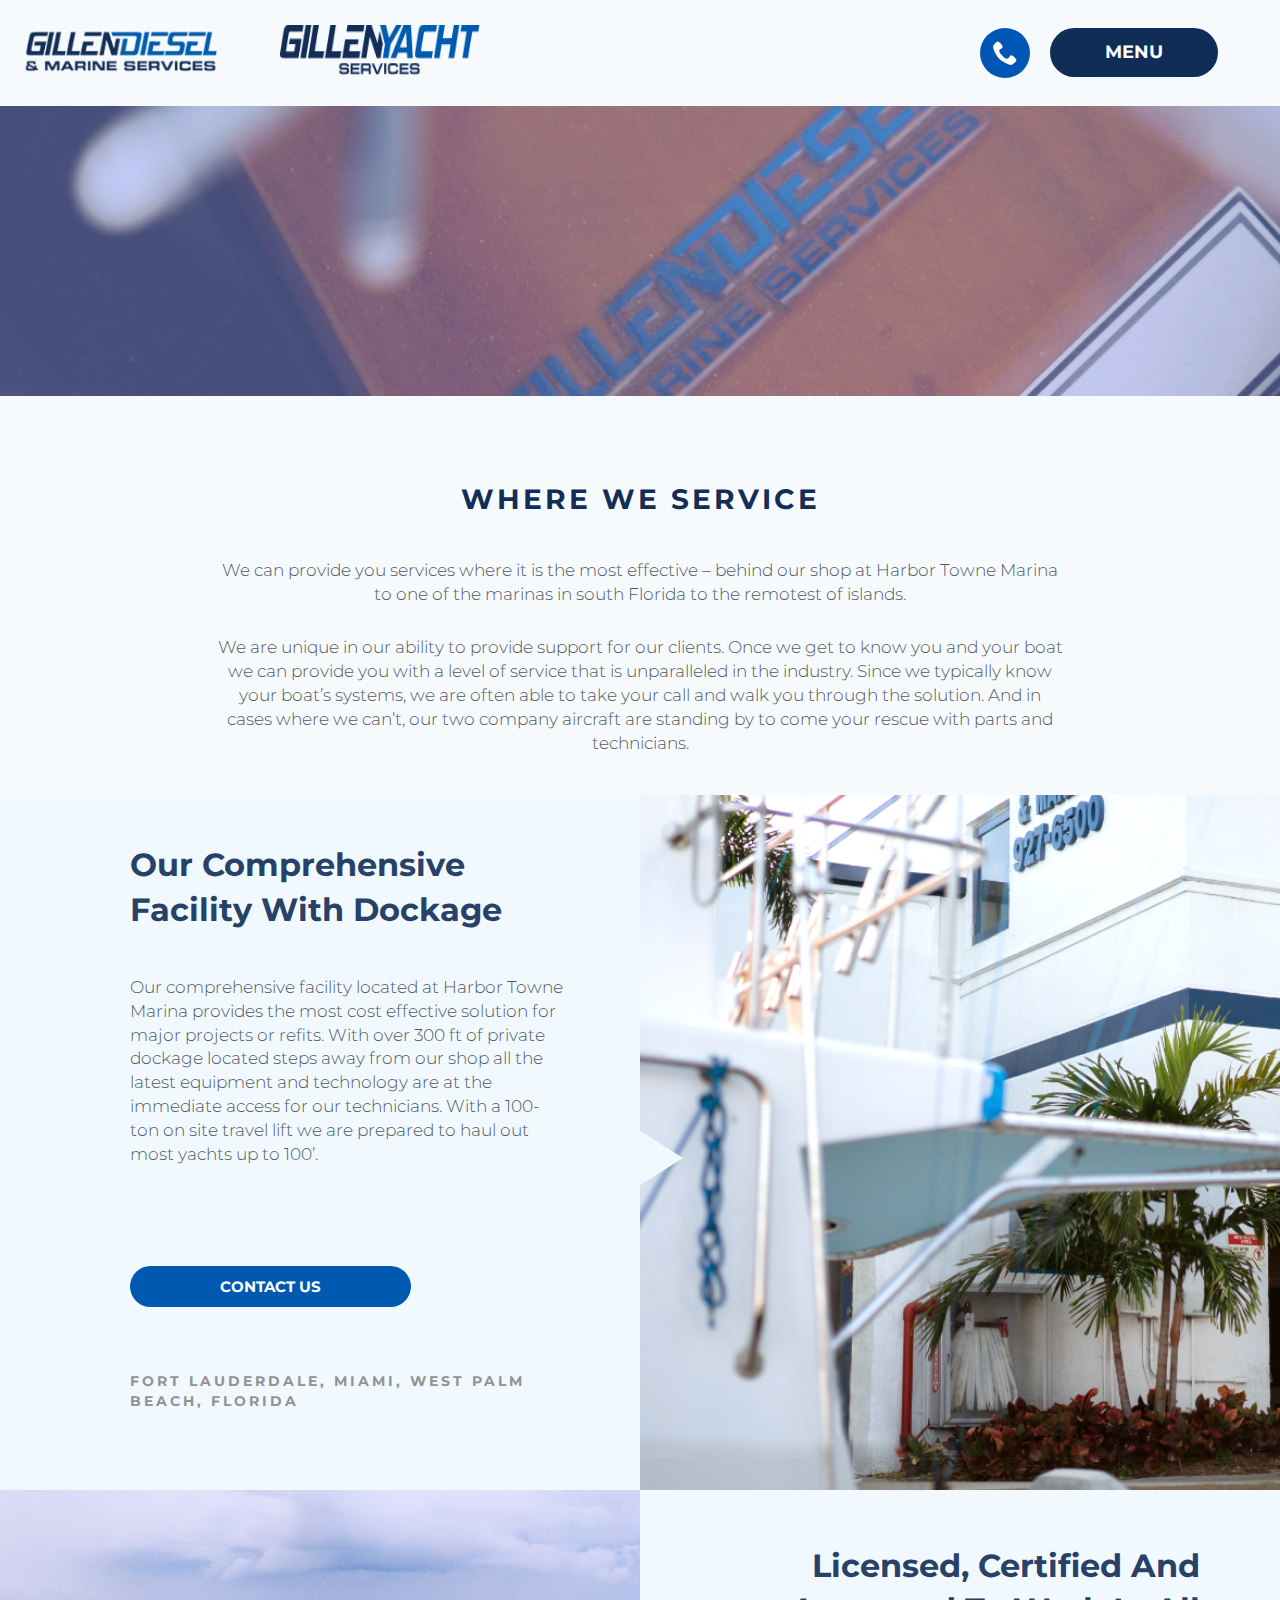
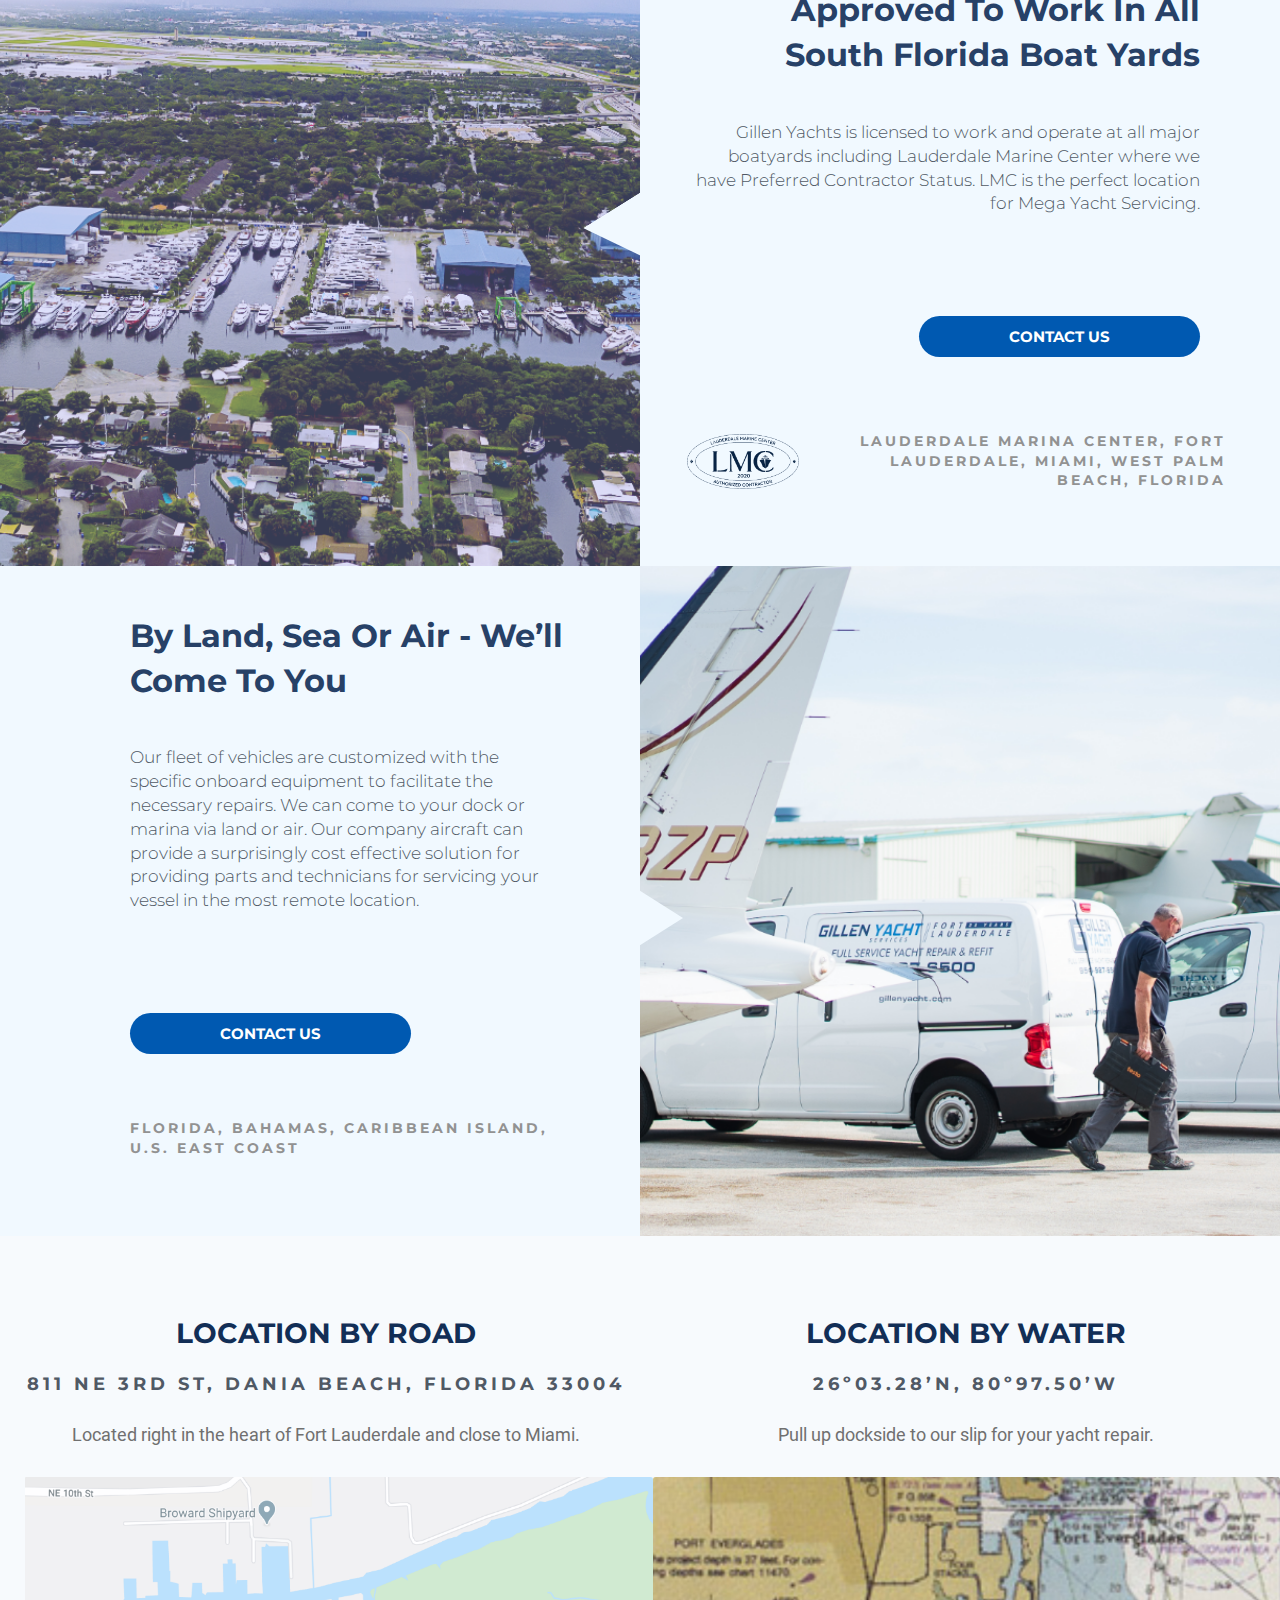
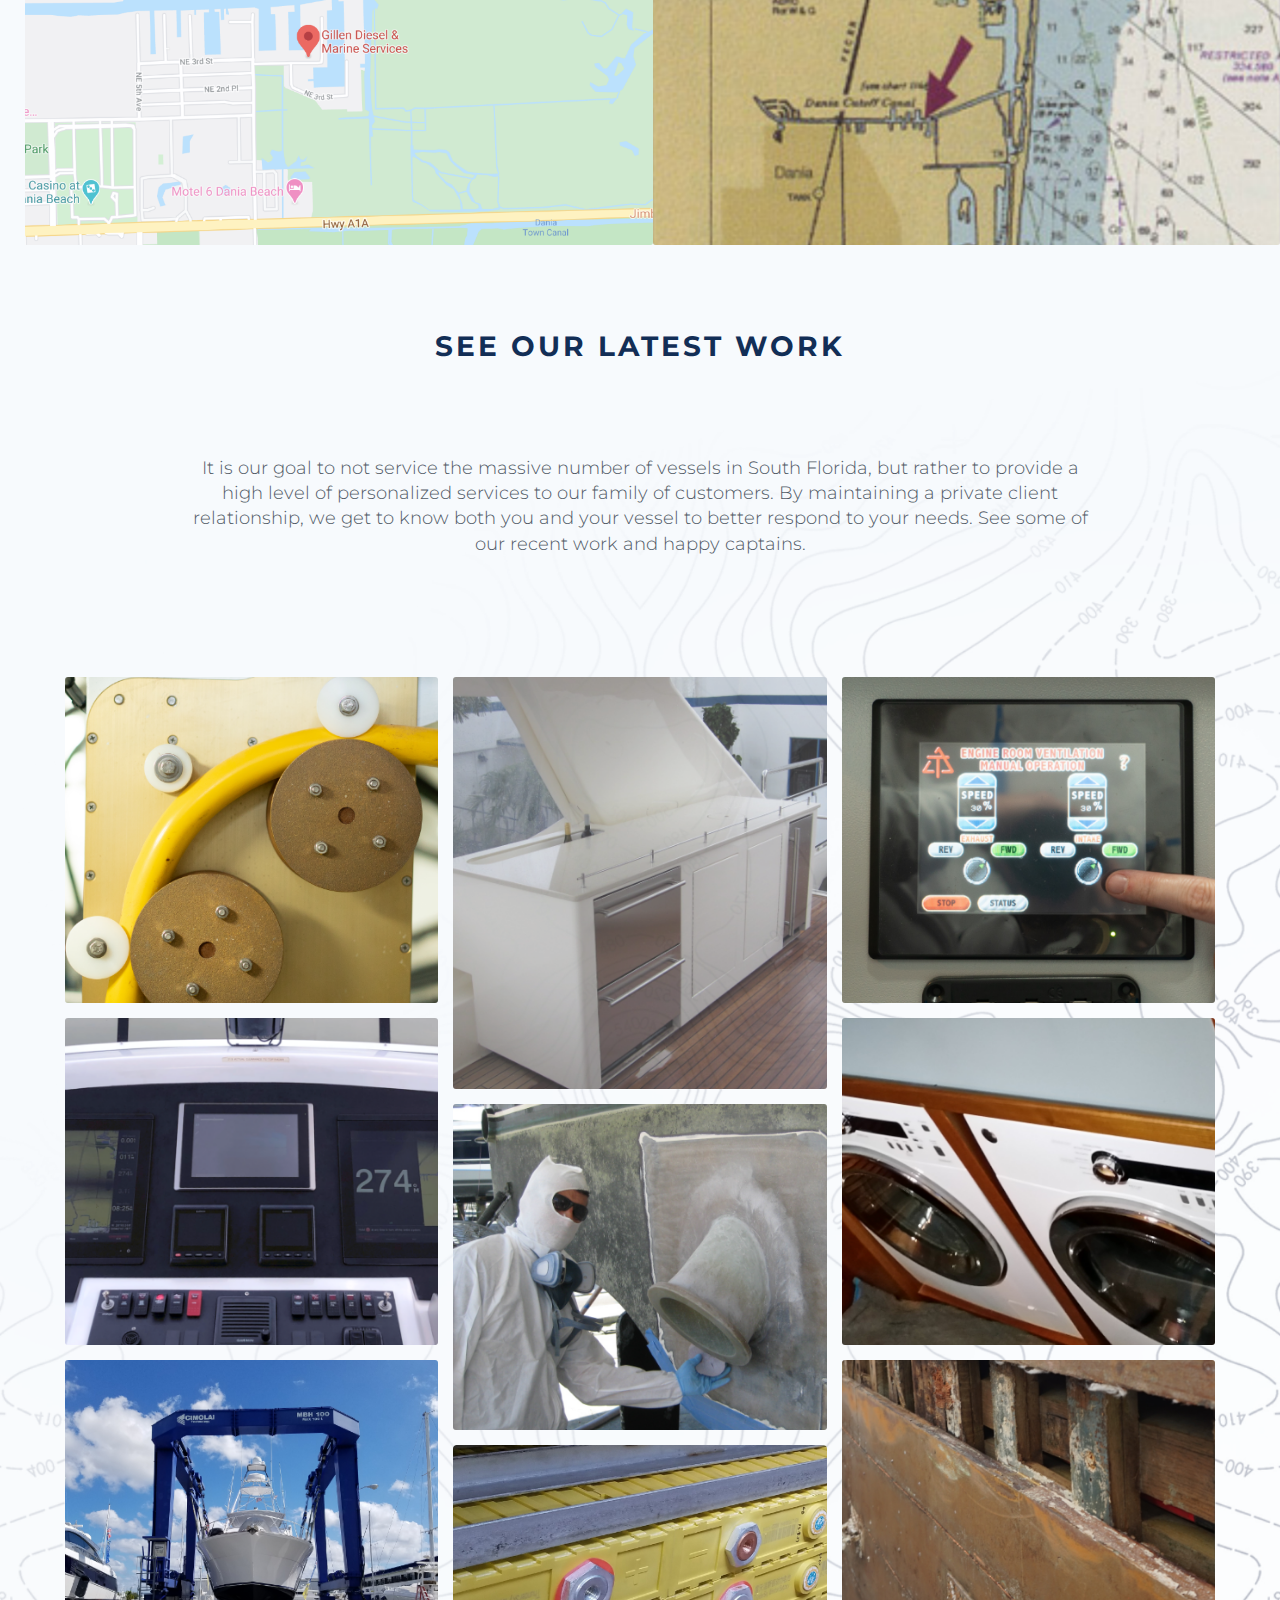
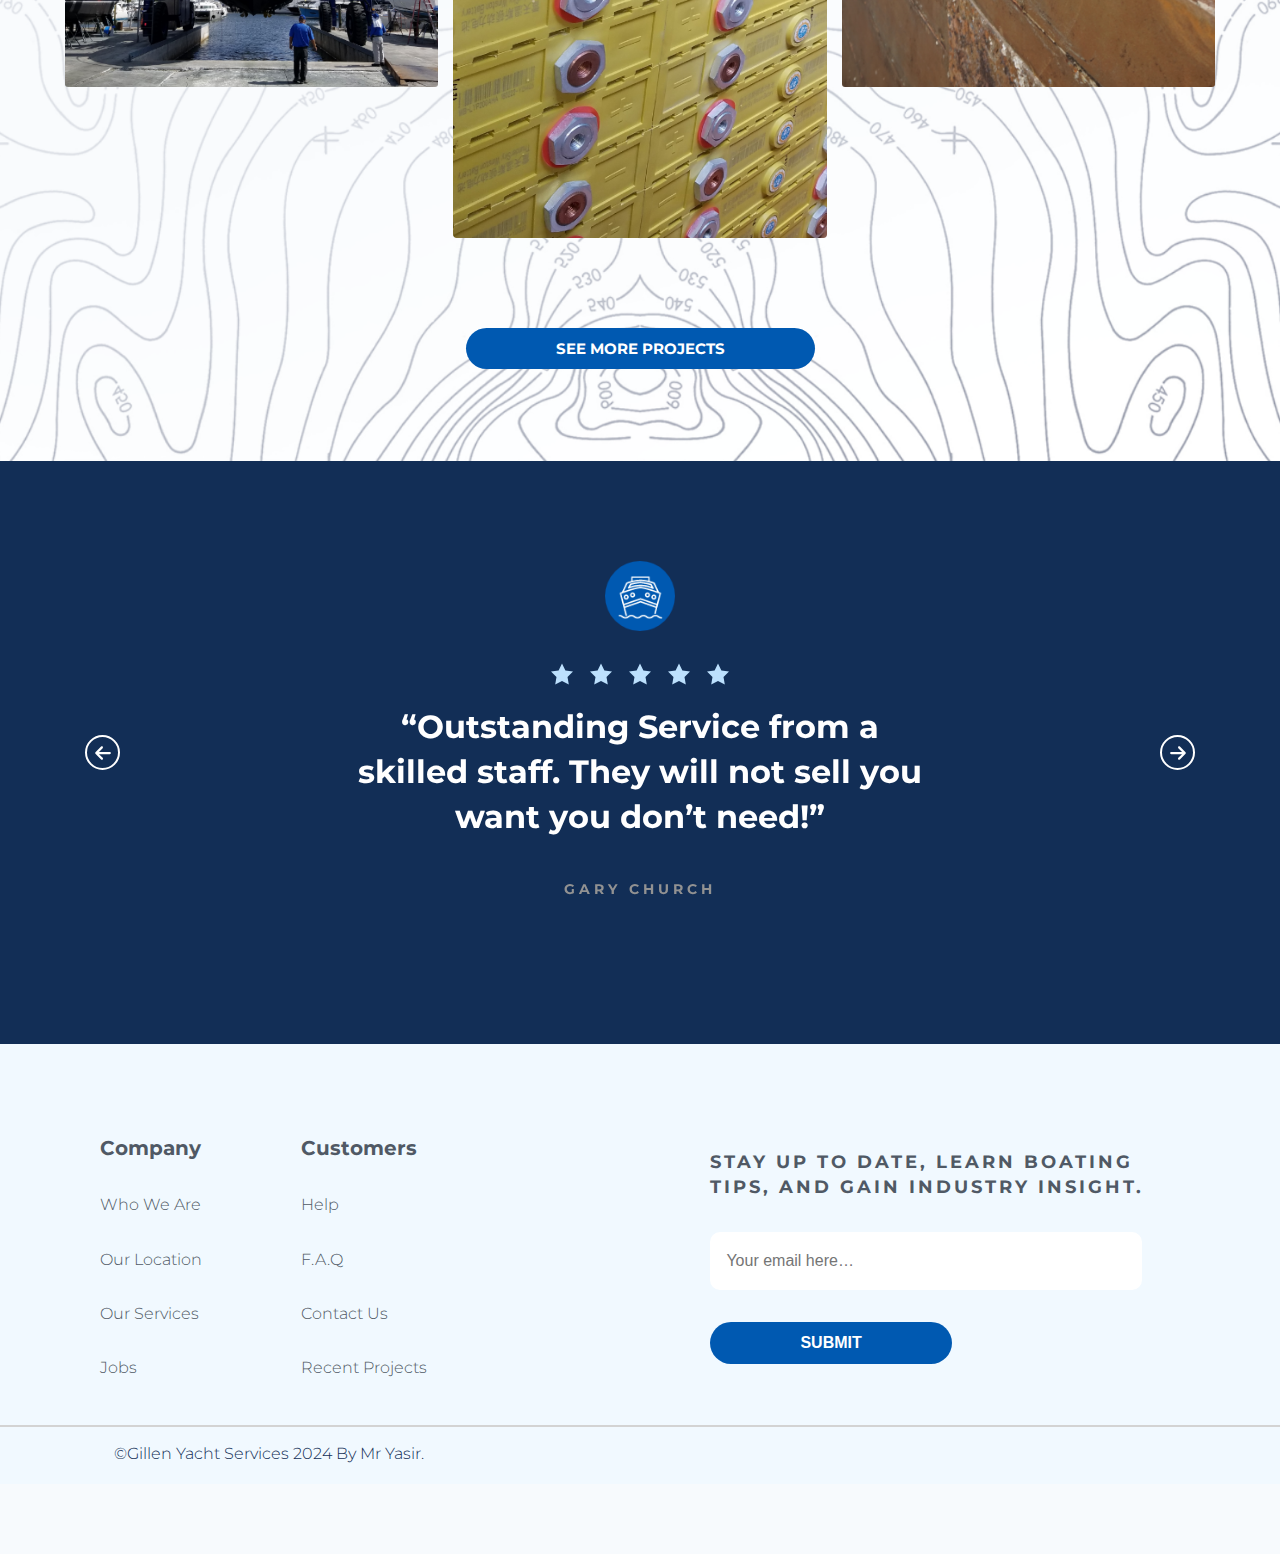
<file: service.html>
<!DOCTYPE html>
<html lang="en">
  <head>
    <meta charset="UTF-8" />
    <meta name="viewport" content="width=device-width, initial-scale=1.0" />

    <link rel="icon" href="img/logo-top.png" />

    <link rel="stylesheet" href="css/style.css" />

    <link rel="stylesheet" href="css/slick.css" />
    <link rel="stylesheet" href="css/slick-theme.css" />

    <title>Gillen Yacht service</title>
  </head>
  <body>
    <header>
      <div class="container">
        <div class="logo-box">
          <a href="#" class="logo-box__link">
            <img src="img/logo-1.png" alt="logo 1" class="logo-box__img" />
          </a>
          <a href="#" class="logo-box__link">
            <img src="img/logo-2.png" alt="logo 2" class="logo-box__img" />
          </a>
        </div>

        <div class="header-right">
          <div class="header-right__link-block">
            <a href="#" class="header-right__link">
              <svg class="header-right__icon">
                <use xlink:href="img/sprite-2.svg#icon-phone"></use>
              </svg>
            </a>

            <a href="#" class="header-right__link-number">+(92) 3159661128</a>
          </div>

          <!-- <a href="#" class="header-right__menu">menu</a> -->

          <input type="checkbox" class="header-checkbox" id="nav-toggle" />

          <label for="nav-toggle" class="header-menu">menu</label>

          <div class="header-menu-box" id="header-menu-box">
            <p class="header-menu-box__text">
              We will get to you by land, sea, or air
            </p>

            <!-- <div class="header-menu-body"> -->
            <ul class="header-menu-box__list">
              <li class="header-menu-box__item">
                <a href="index.html" class="header-menu-box__link">Home</a>
              </li>
              <li class="header-menu-box__item">
                <a href="service.html" class="header-menu-box__link"
                  >Where We Service</a
                >
              </li>
              <li class="header-menu-box__item">
                <a href="services.html" class="header-menu-box__link"
                  >Services</a
                >
              </li>
              <li class="header-menu-box__item">
                <a href="Project.html" class="header-menu-box__link"
                  >Recent Projects</a
                >
              </li>
              <li class="header-menu-box__item">
                <a href="carreer.html" class="header-menu-box__link"
                  >Careers & Apprenticeships</a
                >
              </li>
              <li class="header-menu-box__item">
                <a href="faqs.html" class="header-menu-box__link">FAQ’s</a>
              </li>
              <li class="header-menu-box__item">
                <a href="contact.html" class="header-menu-box__link"
                  >Contact Us</a
                >
              </li>
            </ul>
            <!-- </div> -->
          </div>
        </div>
      </div>
    </header>

    <main>
      <section class="service">
        <div class="container">
          <div class="service-top-img">
            <img
              src="img/service-img/service-top-img.png"
              alt=" service top img"
            />
          </div>

          <h2 class="section-heading">where we service</h2>

          <p class="service-description">
            <span
              >We can provide you services where it is the most effective –
              behind our shop at Harbor Towne Marina to one of the marinas in
              south Florida to the remotest of islands.
            </span>
            <span>
              We are unique in our ability to provide support for our clients.
              Once we get to know you and your boat we can provide you with a
              level of service that is unparalleled in the industry. Since we
              typically know your boat’s systems, we are often able to take your
              call and walk you through the solution. And in cases where we
              can’t, our two company aircraft are standing by to come your
              rescue with parts and technicians.
            </span>
          </p>

          <div class="service-grid">
            <div class="service-content">
              <h2 class="service-content__title">
                Our Comprehensive Facility With Dockage
              </h2>

              <p class="service-content__description">
                Our comprehensive facility located at Harbor Towne Marina
                provides the most cost effective solution for major projects or
                refits. With over 300 ft of private dockage located steps away
                from our shop all the latest equipment and technology are at the
                immediate access for our technicians. With a 100-ton on site
                travel lift we are prepared to haul out most yachts up to 100’.
              </p>

              <a href="#" class="main-button mb-big">contact us</a>

              <p class="service-content__detail">
                fort lauderdale, miami, west palm beach, florida
              </p>
            </div>

            <div class="service-img">
              <img src="img/service-img/s-img-1.png" alt="service img 1" />
            </div>

            <div class="service-img">
              <img src="img/service-img/s-img-2.png" alt="service img 2" />
            </div>

            <div class="service-content__second">
              <h2 class="service-content__title">
                Licensed, Certified And Approved To Work In All South Florida
                Boat Yards
              </h2>

              <p class="service-content__description description-2">
                Gillen Yachts is licensed to work and operate at all major
                boatyards including Lauderdale Marine Center where we have
                Preferred Contractor Status. LMC is the perfect location for
                Mega Yacht Servicing.
              </p>

              <a href="#" class="main-button mb-large2">contact us</a>

              <div class="service-content__flex">
                <img
                  src="img/service-img/service-logo.png"
                  alt=" service logo"
                  class="service-content__logo"
                />

                <p class="service-content__detail">
                  lauderdale marina center, fort lauderdale, miami, west palm
                  beach, florida
                </p>
              </div>
            </div>

            <div class="service-content">
              <h2 class="service-content__title">
                By Land, Sea Or Air - We’ll Come To You
              </h2>

              <p class="service-content__description">
                Our fleet of vehicles are customized with the specific onboard
                equipment to facilitate the necessary repairs. We can come to
                your dock or marina via land or air. Our company aircraft can
                provide a surprisingly cost effective solution for providing
                parts and technicians for servicing your vessel in the most
                remote location.
              </p>

              <a href="#" class="main-button mb-big">contact us</a>

              <p class="service-content__detail">
                florida, bahamas, caribbean island, u.s. east coast
              </p>
            </div>

            <div class="service-img">
              <img src="img/service-img/s-img-3.png" alt="service img 3" />
            </div>
          </div>
        </div>
      </section>

      <section class="location">
        <div class="container">
          <div class="location-left">
            <div class="location-content">
              <h2 class="location-content__heading">Location By Road</h2>
              <p class="location-content__address">
                811 NE 3rd St, Dania Beach, Florida 33004
              </p>
              <p class="location-content__description">
                Located right in the heart of Fort Lauderdale and close to
                Miami.
              </p>
            </div>
          </div>

          <div class="location-img__1">
            <img src="img/service-img/l-img-1.png" alt="location img 1" />
          </div>

          <div class="location-right">
            <div class="location-content">
              <h2 class="location-content__heading">Location By Water</h2>
              <p class="location-content__address">26º03.28’N, 80º97.50’W</p>
              <p class="location-content__description">
                Pull up dockside to our slip for your yacht repair.
              </p>
            </div>
          </div>

          <div class="location-img">
            <img
              src="img/service-img/l-img-1.png"
              alt="location img 1"
              class="location-img1"
            />
            <img src="img/service-img/l-img-2.png" alt="location img 2" />
          </div>
        </div>
      </section>

      <section class="gallery">
        <div class="container">
          <h2 class="section-heading mb-huge">See our latest work</h2>

          <p class="gallery-subtitle">
            It is our goal to not service the massive number of vessels in South
            Florida, but rather to provide a high level of personalized services
            to our family of customers. By maintaining a private client
            relationship, we get to know both you and your vessel to better
            respond to your needs. See some of our recent work and happy
            captains.
          </p>

          <div class="gallery-grid">
            <figure class="gallery-item gallery-item__1">
              <img
                src="img/g-img-1.png"
                alt="gallery img 1"
                class="gallery-item__img"
              />
              <figcaption class="gallery-item__text">Glendinning</figcaption>

              <a href="#model1" class="open-model" data-modal="model-box__1">
                <svg class="gallery-item__arrow">
                  <use xlink:href="img/sprite-1.svg#icon-resize-100"></use>
                </svg>
              </a>
            </figure>

            <div class="model-box model-box__1" id="model1">
              <div class="model-container">
                <div class="model-box__left">
                  <img
                    src="img/g2-img-1.png"
                    alt=" img 1"
                    class="model-box__left-img"
                    id="model-img"
                  />
                </div>

                <div class="model-box__right">
                  <h4 class="model-box__right-title">Glendinning</h4>
                  <h2 class="model-box__right-heading">PROJECT DETAILS</h2>
                  <p class="model-box__right-text">
                    Installed a 100 amp Cablemaster which provides powered
                    extension and retraction of vessel shore power cable.
                  </p>

                  <a href="#close" class="close-model">
                    <svg class="close-arrow">
                      <use xlink:href="img/sprite-1.svg#icon-resize-100"></use>
                    </svg>
                  </a>
                </div>
              </div>
            </div>

            <figure class="gallery-item gallery-item__2">
              <img
                src="img/g-img-2.png"
                alt="gallery img 2"
                class="gallery-item__img"
              />
              <figcaption class="gallery-item__text">
                Custom Flybridge Bar
              </figcaption>

              <a href="#model2">
                <svg class="gallery-item__arrow">
                  <use xlink:href="img/sprite-1.svg#icon-resize-100"></use>
                </svg>
              </a>
            </figure>

            <div class="model-box model-box__2" id="model2">
              <div class="model-container">
                <div class="model-box__left">
                  <img
                    src="img/g2-img-2.png"
                    alt=" img 2"
                    class="model-box__left-img"
                    id="model-img"
                  />
                </div>

                <div class="model-box__right">
                  <h4 class="model-box__right-title">Custom Flybridge Bar</h4>
                  <h2 class="model-box__right-heading">PROJECT DETAILS</h2>
                  <p class="model-box__right-text">
                    Designed and fabricated a fiberglass bar for the flybridge
                    which included refrigerator drawers, ice machine, trash area
                    and wine chill area.
                  </p>

                  <a href="#close" class="close-model">
                    <svg class="close-arrow">
                      <use xlink:href="img/sprite-1.svg#icon-resize-100"></use>
                    </svg>
                  </a>
                </div>
              </div>
            </div>

            <figure class="gallery-item gallery-item__3">
              <img
                src="img/g-img-3.png"
                alt="gallery img 3"
                class="gallery-item__img"
              />
              <figcaption class="gallery-item__text">
                Delta T Control Panel
              </figcaption>

              <a href="#model3">
                <svg class="gallery-item__arrow">
                  <use xlink:href="img/sprite-1.svg#icon-resize-100"></use>
                </svg>
              </a>
            </figure>

            <div class="model-box model-box__3" id="model3">
              <div class="model-container">
                <div class="model-box__left">
                  <img
                    src="img/g2-img-3.png"
                    alt=" img 3"
                    class="model-box__left-img"
                    id="model-img"
                  />
                </div>

                <div class="model-box__right">
                  <h4 class="model-box__right-title">Delta T Control Panel</h4>
                  <h2 class="model-box__right-heading">PROJECT DETAILS</h2>
                  <p class="model-box__right-text">
                    Installed a Delta T Control panel as part of a new engine
                    room ventilation system.
                  </p>

                  <a href="#close" class="close-model">
                    <svg class="close-arrow">
                      <use xlink:href="img/sprite-1.svg#icon-resize-100"></use>
                    </svg>
                  </a>
                </div>
              </div>
            </div>

            <figure class="gallery-item gallery-item__4">
              <img
                src="img/g-img-4.png"
                alt="gallery img 4"
                class="gallery-item__img"
              />
              <figcaption class="gallery-item__text">
                New Helm Install
              </figcaption>

              <a href="#model4">
                <svg class="gallery-item__arrow">
                  <use xlink:href="img/sprite-1.svg#icon-resize-100"></use>
                </svg>
              </a>
            </figure>

            <div class="model-box model-box__4" id="model4">
              <div class="model-container">
                <div class="model-box__left">
                  <img
                    src="img/g2-img-4.png"
                    alt=" img 4"
                    class="model-box__left-img"
                    id="model-img"
                  />
                </div>

                <div class="model-box__right">
                  <h4 class="model-box__right-title">New Helm Install</h4>
                  <h2 class="model-box__right-heading">PROJECT DETAILS</h2>
                  <p class="model-box__right-text">
                    This helm was updated to include a new Garmin and Maretron
                    NMEA 2000 system.
                  </p>

                  <a href="#close" class="close-model">
                    <svg class="close-arrow">
                      <use xlink:href="img/sprite-1.svg#icon-resize-100"></use>
                    </svg>
                  </a>
                </div>
              </div>
            </div>

            <figure class="gallery-item gallery-item__5">
              <img
                src="img/g-img-5.png"
                alt="gallery img 5"
                class="gallery-item__img"
              />
              <figcaption class="gallery-item__text">
                Stern Thruster Install
              </figcaption>

              <a href="#model5">
                <svg class="gallery-item__arrow">
                  <use xlink:href="img/sprite-1.svg#icon-resize-100"></use>
                </svg>
              </a>
            </figure>

            <div class="model-box model-box__5" id="model5">
              <div class="model-container">
                <div class="model-box__left">
                  <img
                    src="img/g2-img-5.png"
                    alt=" img 5"
                    class="model-box__left-img"
                    id="model-img"
                  />
                </div>

                <div class="model-box__right">
                  <h4 class="model-box__right-title">Stern Thruster Install</h4>
                  <h2 class="model-box__right-heading">PROJECT DETAILS</h2>
                  <p class="model-box__right-text">
                    This custom stern thruster fabrication installation is
                    powered by a Sidepower System.
                  </p>

                  <a href="#close" class="close-model">
                    <svg class="close-arrow">
                      <use xlink:href="img/sprite-1.svg#icon-resize-100"></use>
                    </svg>
                  </a>
                </div>
              </div>
            </div>

            <figure class="gallery-item gallery-item__6">
              <img
                src="img/g-img-6.png"
                alt="gallery img 6"
                class="gallery-item__img"
              />
              <figcaption class="gallery-item__text">
                Laundry Room Install
              </figcaption>

              <a href="#model6">
                <svg class="gallery-item__arrow">
                  <use xlink:href="img/sprite-1.svg#icon-resize-100"></use>
                </svg>
              </a>
            </figure>

            <div class="model-box model-box__6" id="model6">
              <div class="model-container">
                <div class="model-box__left">
                  <img
                    src="img/g2-img-6.png"
                    alt=" img 6"
                    class="model-box__left-img"
                    id="model-img"
                  />
                </div>

                <div class="model-box__right">
                  <h4 class="model-box__right-title">Laundry Room Install</h4>
                  <h2 class="model-box__right-heading">PROJECT DETAILS</h2>
                  <p class="model-box__right-text">
                    This vessel needed a laundry facility which was accomplished
                    by converting a closet area.
                  </p>

                  <a href="#close" class="close-model">
                    <svg class="close-arrow">
                      <use xlink:href="img/sprite-1.svg#icon-resize-100"></use>
                    </svg>
                  </a>
                </div>
              </div>
            </div>

            <figure class="gallery-item gallery-item__7">
              <img
                src="img/g-img-7.png"
                alt="gallery img 7"
                class="gallery-item__img"
              />
              <figcaption class="gallery-item__text">
                Routine Haul Out Service
              </figcaption>

              <a href="#model7">
                <svg class="gallery-item__arrow">
                  <use xlink:href="img/sprite-1.svg#icon-resize-100"></use>
                </svg>
              </a>
            </figure>

            <div class="model-box model-box__7" id="model7">
              <div class="model-container">
                <div class="model-box__left">
                  <img
                    src="img/g2-img-7.png"
                    alt=" img 7"
                    class="model-box__left-img"
                    id="model-img"
                  />
                </div>

                <div class="model-box__right">
                  <h4 class="model-box__right-title">
                    Routine Haul Out Service
                  </h4>
                  <h2 class="model-box__right-heading">PROJECT DETAILS</h2>
                  <p class="model-box__right-text">
                    This sportfish needed routine yard service including, bottom
                    paint, running gear, zincs, Prop Speed. This was a great
                    time to add underwater lights and spurs.
                  </p>

                  <a href="#close" class="close-model">
                    <svg class="close-arrow">
                      <use xlink:href="img/sprite-1.svg#icon-resize-100"></use>
                    </svg>
                  </a>
                </div>
              </div>
            </div>

            <figure class="gallery-item gallery-item__8">
              <img
                src="img/g-img-8.png"
                alt="gallery img 8"
                class="gallery-item__img"
              />
              <figcaption class="gallery-item__text">
                Lithium ION Battery Install
              </figcaption>

              <a href="#model8">
                <svg class="gallery-item__arrow">
                  <use xlink:href="img/sprite-1.svg#icon-resize-100"></use>
                </svg>
              </a>
            </figure>

            <div class="model-box model-box__8" id="model8">
              <div class="model-container">
                <div class="model-box__left">
                  <img
                    src="img/g2-img-8.png"
                    alt=" img 8"
                    class="model-box__left-img"
                    id="model-img"
                  />
                </div>

                <div class="model-box__right">
                  <h4 class="model-box__right-title">
                    Lithium ION Battery Install
                  </h4>
                  <h2 class="model-box__right-heading">PROJECT DETAILS</h2>
                  <p class="model-box__right-text">
                    This electric powered vessel needed a new lithium ION
                    Battery bank with a custom fabricated bracket.
                  </p>

                  <a href="#close" class="close-model">
                    <svg class="close-arrow">
                      <use xlink:href="img/sprite-1.svg#icon-resize-100"></use>
                    </svg>
                  </a>
                </div>
              </div>
            </div>

            <figure class="gallery-item gallery-item__9">
              <img
                src="img/g-img-9.png"
                alt="gallery img 9"
                class="gallery-item__img"
              />
              <figcaption class="gallery-item__text">
                Wood Boat Repair
              </figcaption>

              <a href="#model9">
                <svg class="gallery-item__arrow">
                  <use xlink:href="img/sprite-1.svg#icon-resize-100"></use>
                </svg>
              </a>
            </figure>

            <div class="model-box model-box__9" id="model9">
              <div class="model-container">
                <div class="model-box__left">
                  <img
                    src="img/g2-img-9.png"
                    alt=" img 9"
                    class="model-box__left-img"
                    id="model-img"
                  />
                </div>

                <div class="model-box__right">
                  <h4 class="model-box__right-title">Wood Boat Repair</h4>
                  <h2 class="model-box__right-heading">PROJECT DETAILS</h2>
                  <p class="model-box__right-text">
                    This legacy wooden boat had Teredo worms and needed
                    extensive repair and restoration to its hull.
                  </p>

                  <a href="#close" class="close-model">
                    <svg class="close-arrow">
                      <use xlink:href="img/sprite-1.svg#icon-resize-100"></use>
                    </svg>
                  </a>
                </div>
              </div>
            </div>
          </div>

          <a href="#" class="main-button">See more projects</a>
        </div>
      </section>

      <section class="testimonial">
        <div class="container">
          <button class="button-left">
            <svg class="button-left__icon">
              <use xlink:href="img/sprite-2.svg#icon-arrow-left2"></use>
            </svg>
          </button>

          <div class="slider slider__1">
            <div class="slide slide__1">
              <div class="slide__block">
                <img
                  src="img/s-img-1.png"
                  alt="slide img 1"
                  class="slide__img"
                />
              </div>

              <div class="slide__stars">
                <svg class="slide__star">
                  <use xlink:href="img/sprite-2.svg#icon-star-full"></use>
                </svg>
                <svg class="slide__star">
                  <use xlink:href="img/sprite-2.svg#icon-star-full"></use>
                </svg>
                <svg class="slide__star">
                  <use xlink:href="img/sprite-2.svg#icon-star-full"></use>
                </svg>
                <svg class="slide__star">
                  <use xlink:href="img/sprite-2.svg#icon-star-full"></use>
                </svg>
                <svg class="slide__star">
                  <use xlink:href="img/sprite-2.svg#icon-star-full"></use>
                </svg>
              </div>

              <h3 class="slide__author-text">
                “Outstanding Service from a skilled staff. They will not sell
                you want you don’t need!”
              </h3>

              <p class="slide__author-name">Gary Church</p>
            </div>

            <div class="slide slide__2">
              <div class="slide__block">
                <img
                  src="img/s-img-1.png"
                  alt="slide img 1"
                  class="slide__img"
                />
              </div>

              <div class="slide__stars">
                <svg class="slide__star">
                  <use xlink:href="img/sprite-2.svg#icon-star-full"></use>
                </svg>
                <svg class="slide__star">
                  <use xlink:href="img/sprite-2.svg#icon-star-full"></use>
                </svg>
                <svg class="slide__star">
                  <use xlink:href="img/sprite-2.svg#icon-star-full"></use>
                </svg>
                <svg class="slide__star">
                  <use xlink:href="img/sprite-2.svg#icon-star-full"></use>
                </svg>
                <svg class="slide__star">
                  <use xlink:href="img/sprite-2.svg#icon-star-full"></use>
                </svg>
              </div>

              <h3 class="slide__author-text">
                “I have been sending my yachts & tenders to Gillen Diesel for
                over 18 years. From 30ft to 120ft. From engine rebuilds to
                complete paint work…Would not go anywhere else.”
              </h3>

              <p class="slide__author-name">
                Stephen Lockhart, Chief Engineerf
              </p>
            </div>

            <div class="slide slide__3">
              <div class="slide__block">
                <img
                  src="img/s-img-1.png"
                  alt="slide img 1"
                  class="slide__img"
                />
              </div>

              <div class="slide__stars">
                <svg class="slide__star">
                  <use xlink:href="img/sprite-2.svg#icon-star-full"></use>
                </svg>
                <svg class="slide__star">
                  <use xlink:href="img/sprite-2.svg#icon-star-full"></use>
                </svg>
                <svg class="slide__star">
                  <use xlink:href="img/sprite-2.svg#icon-star-full"></use>
                </svg>
                <svg class="slide__star">
                  <use xlink:href="img/sprite-2.svg#icon-star-full"></use>
                </svg>
                <svg class="slide__star">
                  <use xlink:href="img/sprite-2.svg#icon-star-full"></use>
                </svg>
              </div>

              <h3 class="slide__author-text">
                “Have been using them for years, great work and service.”
              </h3>

              <p class="slide__author-name">Robert Stack, Captain</p>
            </div>
          </div>

          <button class="button-right">
            <svg class="button-right__icon">
              <use xlink:href="img/sprite-2.svg#icon-arrow-right2"></use>
            </svg>
          </button>
        </div>
      </section>
    </main>

    <footer>
      <div class="container">
        <!-- <div class="wrapper"> -->
        <div class="footer-left">
          <ul class="footer-list">
            <li class="footer-list__item">
              <a href="#" class="footer-list__item-link link-head">Company</a>
            </li>
            <li class="footer-list__item">
              <a href="#" class="footer-list__item-link">Who We Are</a>
            </li>
            <li class="footer-list__item">
              <a href="#" class="footer-list__item-link">Our Location</a>
            </li>
            <li class="footer-list__item">
              <a href="#" class="footer-list__item-link">Our Services</a>
            </li>
            <li class="footer-list__item">
              <a href="#" class="footer-list__item-link">Jobs</a>
            </li>
          </ul>

          <ul class="footer-list">
            <li class="footer-list__item">
              <a href="#" class="footer-list__item-link link-head">Customers</a>
            </li>
            <li class="footer-list__item">
              <a href="#" class="footer-list__item-link">Help</a>
            </li>
            <li class="footer-list__item">
              <a href="#" class="footer-list__item-link">F.A.Q</a>
            </li>
            <li class="footer-list__item">
              <a href="#" class="footer-list__item-link">Contact Us</a>
            </li>
            <li class="footer-list__item">
              <a href="#" class="footer-list__item-link">Recent Projects</a>
            </li>
          </ul>
        </div>

        <div class="footer-right">
          <p class="sign-heading">
            Stay up to date, learn boating tips, and gain industry insight.
          </p>

          <form action="#" class="footer-right__form">
            <input
              type="email"
              class="sign-input"
              placeholder="Your email here…"
              id="submit"
              required
            />

            <button class="sign-button">submit</button>
          </form>
        </div>
        <!-- </div> -->
      </div>

      <div class="copyright">&copy;Gillen Yacht Services 2024 By Mr Yasir.</div>
    </footer>

    <script src="js/jquery-3.7.1.min.js"></script>
    <script src="js/slick.min.js"></script>

    <script>
      $(document).ready(function () {
        $(".slider").slick({
          autoplay: false,
          arrow: false,
          Infinite: true,
          slidesToShow: 1,
          slidesToScroll: 1,
          variableWidth: false,
        });

        $(".button-right").click(function () {
          $(".slider").slick("slickNext");
        });

        $(".button-left").click(function () {
          $(".slider").slick("slickPrev");
        });

        // Header menu functionality
        $(document).on("click", function (e) {
          if (
            !$(e.target).closest("#nav-toggle, .header-menu, .header-menu-box")
              .length
          ) {
            // Uncheck the checkbox
            $("#nav-toggle").prop("checked", false);
            // Hide the header menu box
            $(".header-menu-box").fadeOut(150);
          }
        });

        // When the checkbox is checked or unchecked
        $("#nav-toggle").on("change", function () {
          if ($(this).is(":checked")) {
            // Show the header menu box
            $(".header-menu-box").fadeIn(20);
          } else {
            // Hide the menu box when unchecked
            $(".header-menu-box").fadeOut(150);
          }
        });
      });
    </script>
  </body>
</html>
</file>
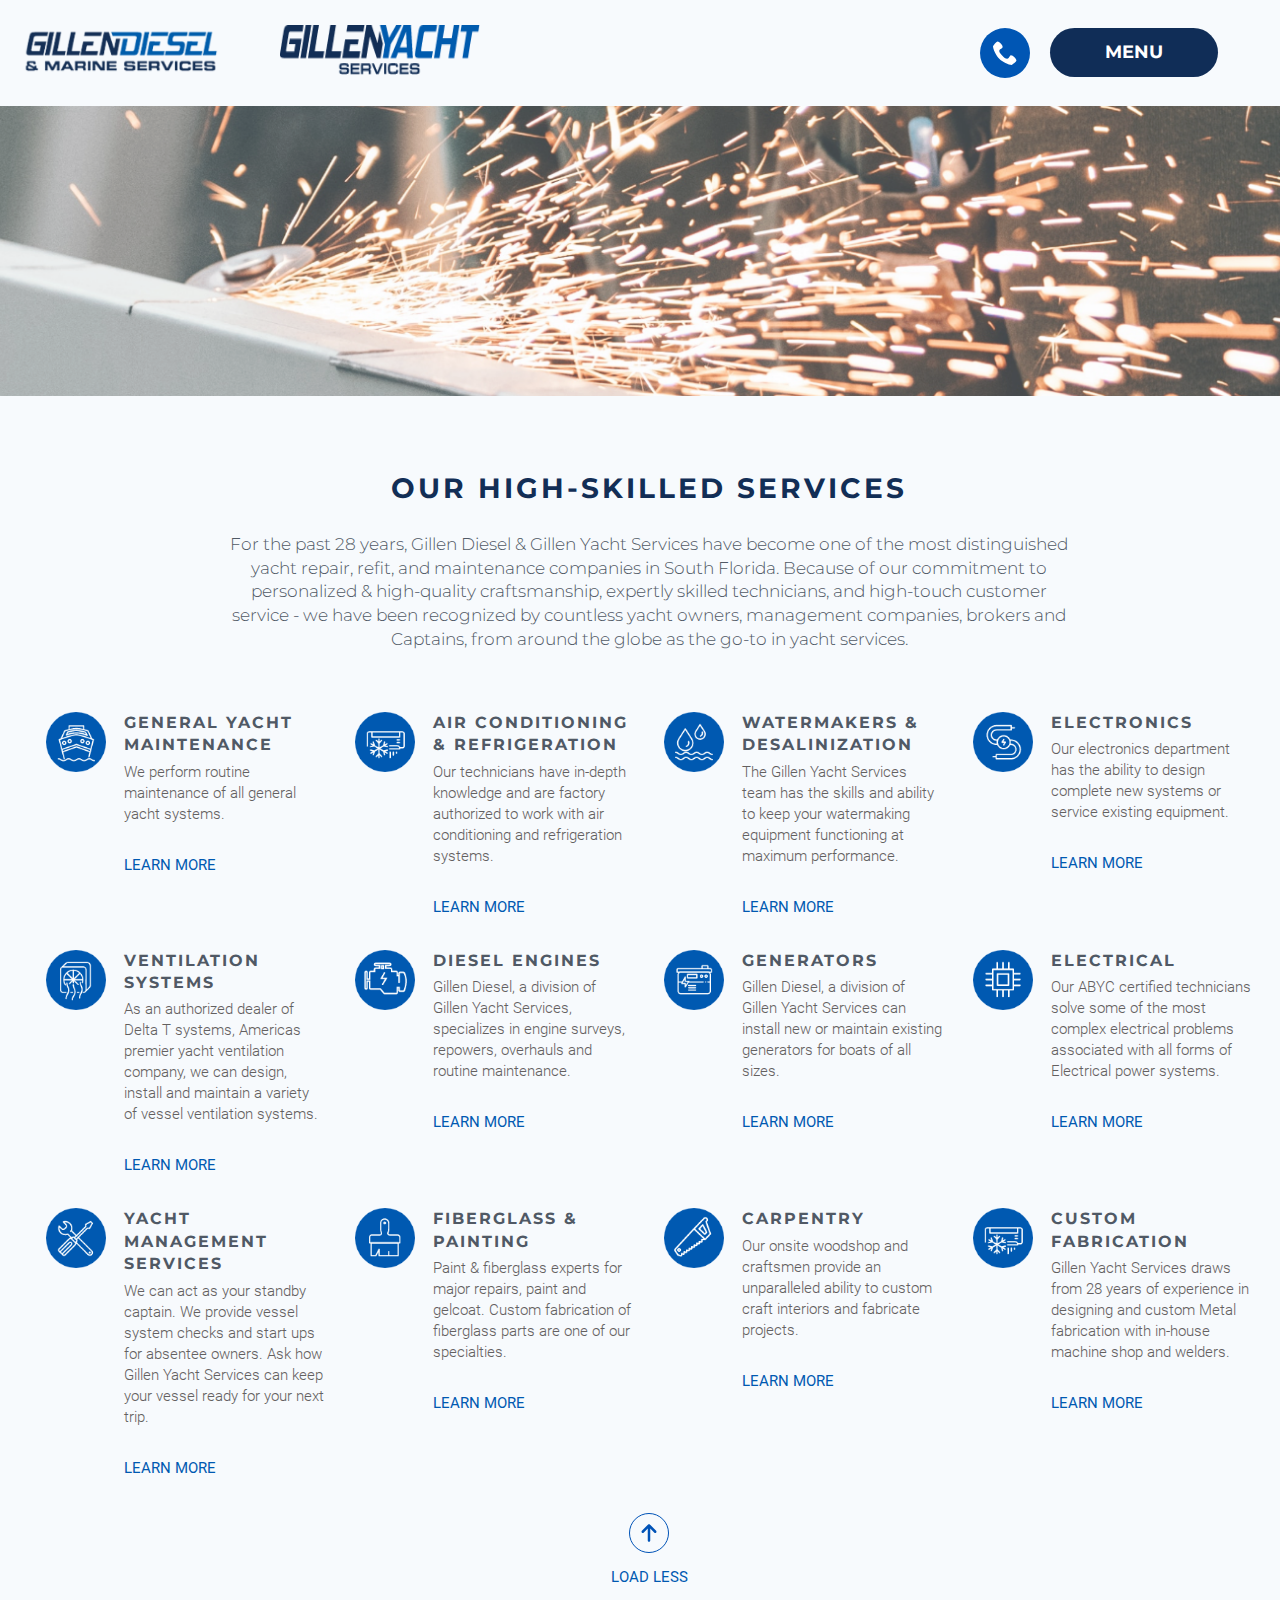
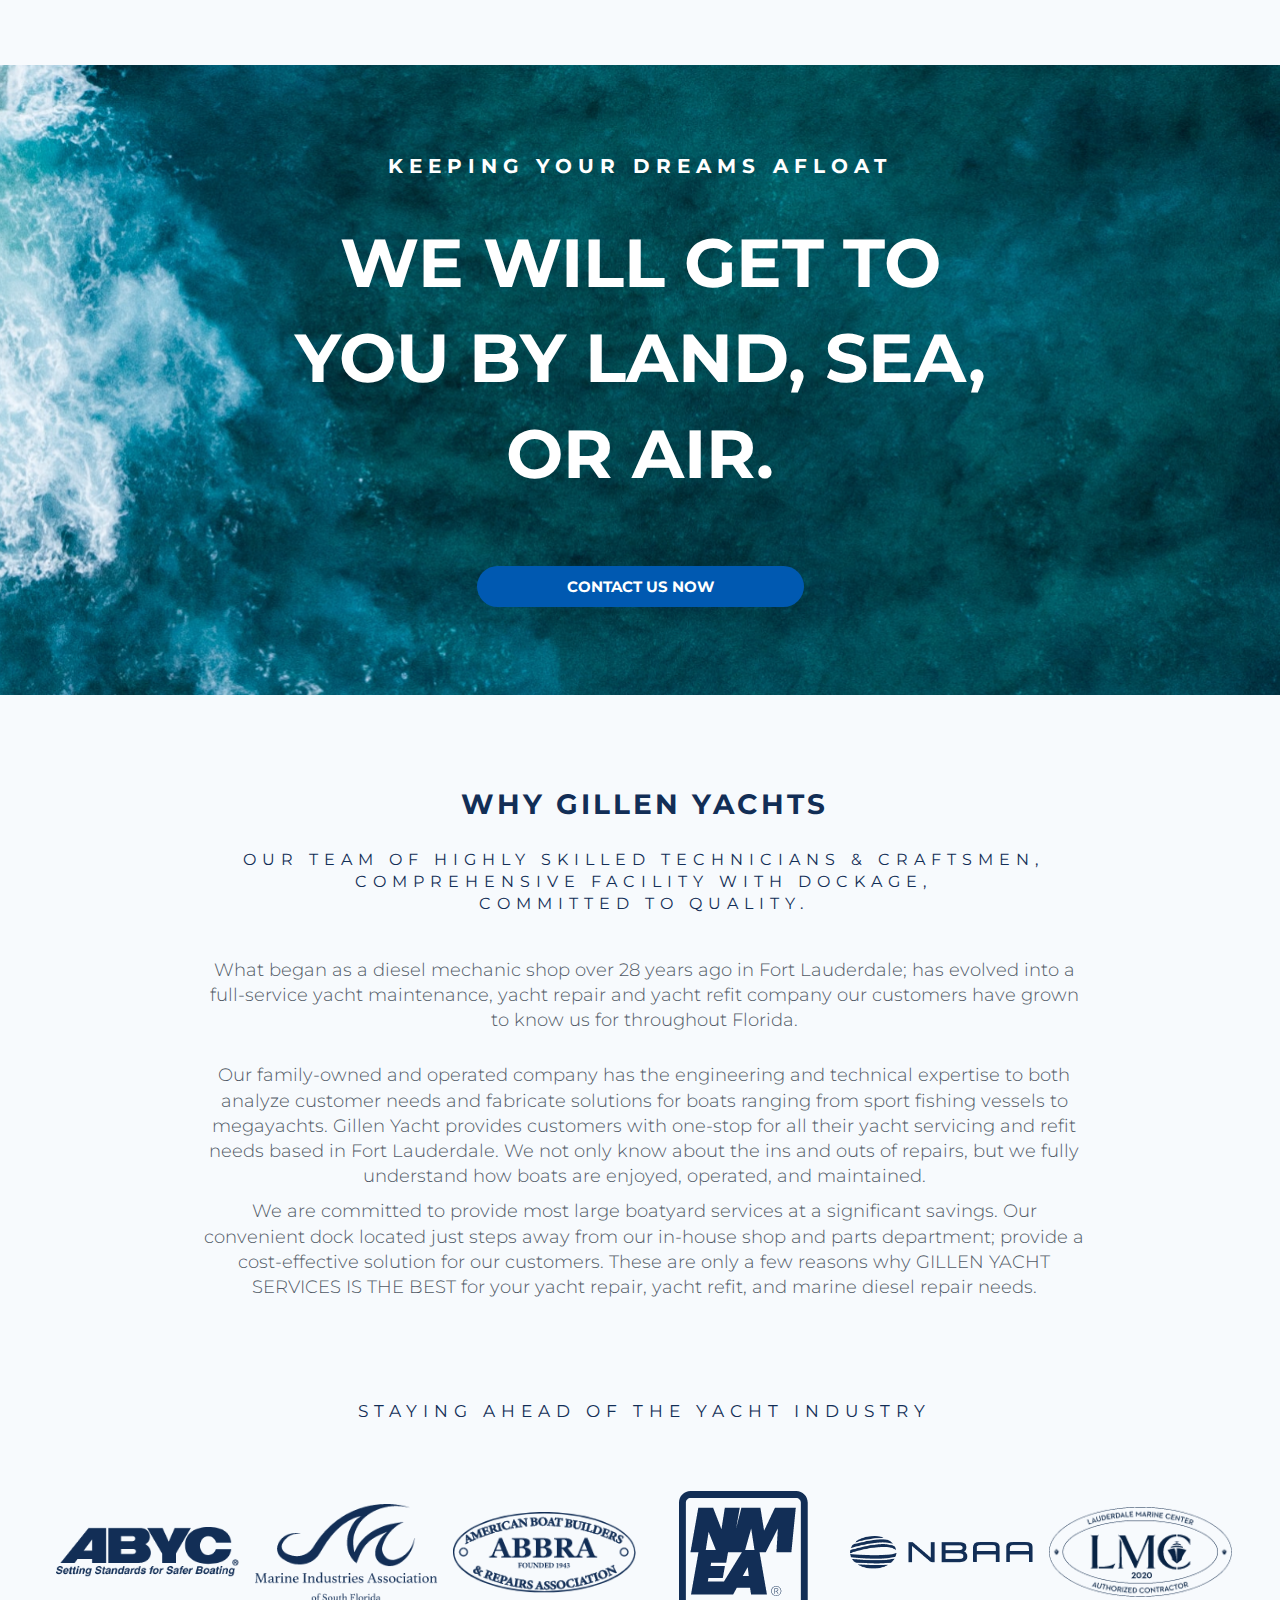
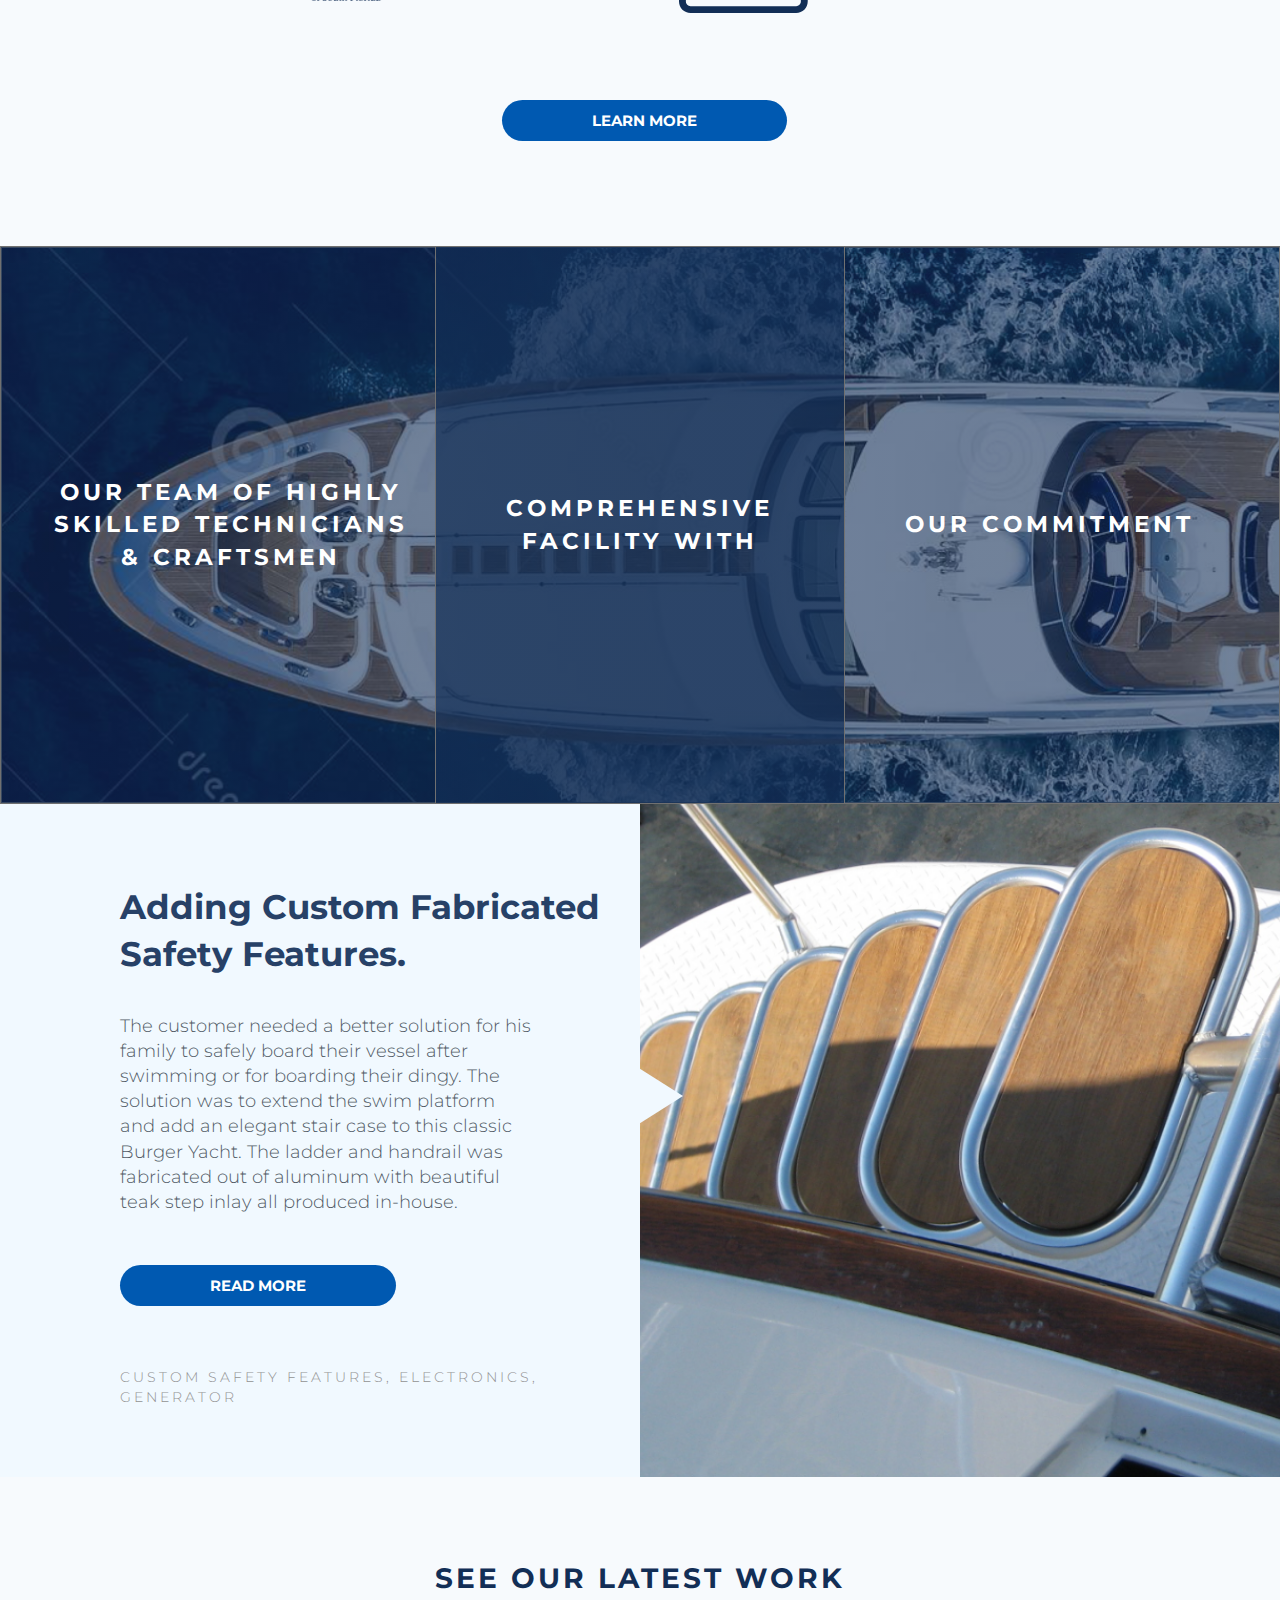
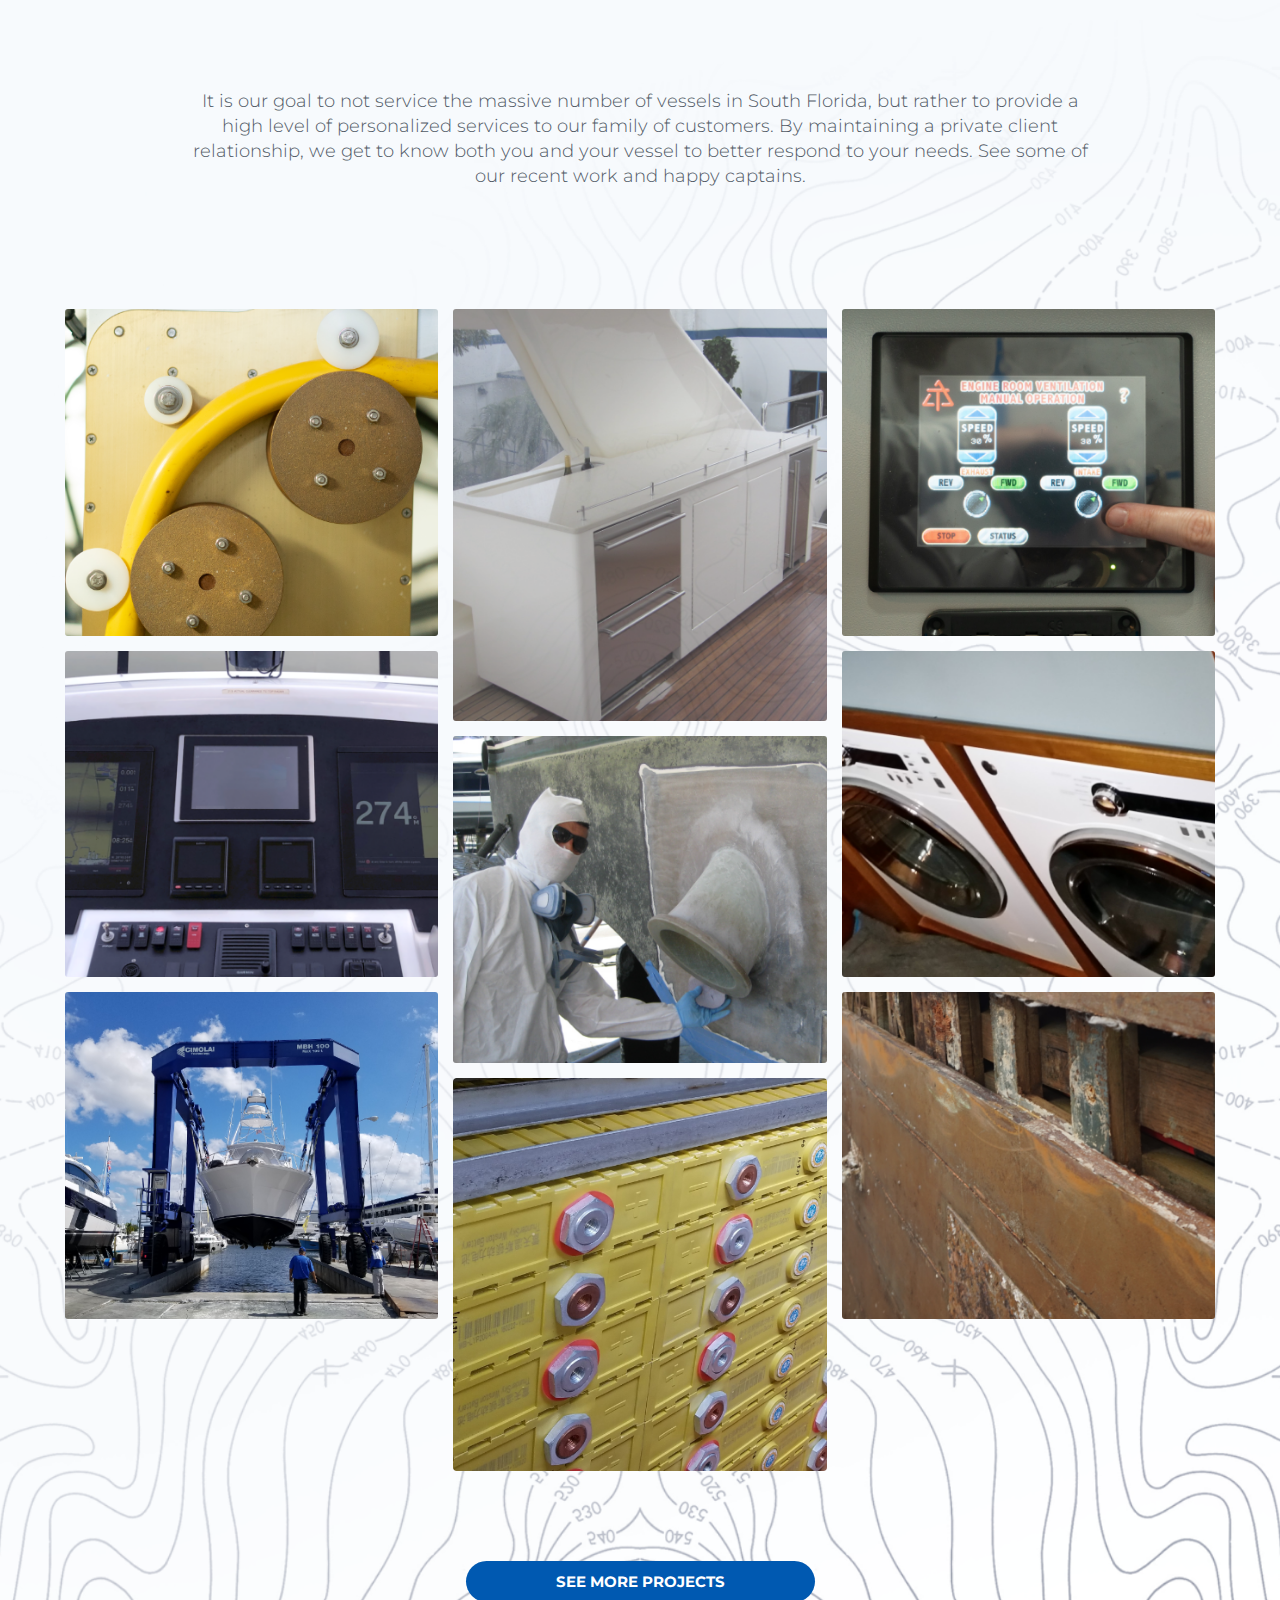
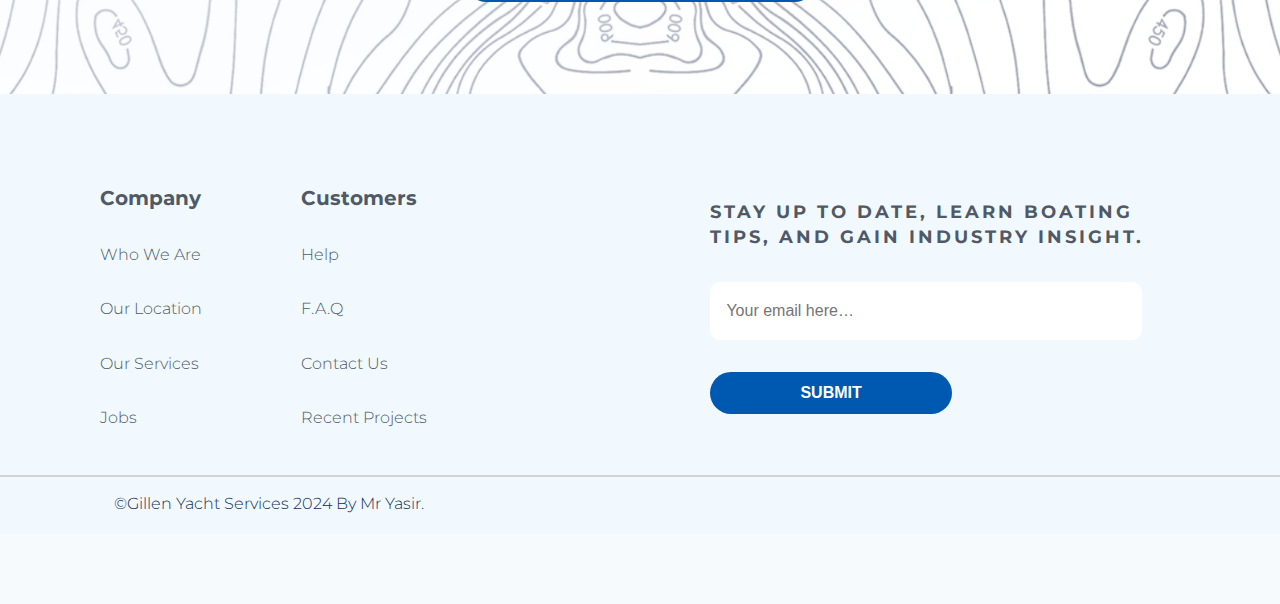
<file: services.html>
<!DOCTYPE html>
<html lang="en">
  <head>
    <meta charset="UTF-8" />
    <meta name="viewport" content="width=device-width, initial-scale=1.0" />

    <link rel="icon" href="img/logo-top.png" />

    <link rel="stylesheet" href="css/style.css" />

    <title>our services</title>
  </head>
  <body>
    <header>
      <div class="container">
        <div class="logo-box">
          <a href="#" class="logo-box__link">
            <img src="img/logo-1.png" alt="logo 1" class="logo-box__img" />
          </a>
          <a href="#" class="logo-box__link">
            <img src="img/logo-2.png" alt="logo 2" class="logo-box__img" />
          </a>
        </div>

        <div class="header-right">
          <div class="header-right__link-block">
            <a href="#" class="header-right__link">
              <svg class="header-right__icon">
                <use xlink:href="img/sprite-2.svg#icon-phone"></use>
              </svg>
            </a>

            <a href="#" class="header-right__link-number">+(92) 3159661128</a>
          </div>

          <!-- <a href="#" class="header-right__menu">menu</a> -->

          <input type="checkbox" class="header-checkbox" id="nav-toggle" />

          <label for="nav-toggle" class="header-menu">menu</label>

          <div class="header-menu-box" id="header-menu-box">
            <p class="header-menu-box__text">
              We will get to you by land, sea, or air
            </p>

            <!-- <div class="header-menu-body"> -->
            <ul class="header-menu-box__list">
              <li class="header-menu-box__item">
                <a href="index.html" class="header-menu-box__link">Home</a>
              </li>
              <li class="header-menu-box__item">
                <a href="service.html" class="header-menu-box__link"
                  >Where We Service</a
                >
              </li>
              <li class="header-menu-box__item">
                <a href="services.html" class="header-menu-box__link"
                  >Services</a
                >
              </li>
              <li class="header-menu-box__item">
                <a href="Project.html" class="header-menu-box__link"
                  >Recent Projects</a
                >
              </li>
              <li class="header-menu-box__item">
                <a href="carreer.html" class="header-menu-box__link"
                  >Careers & Apprenticeships</a
                >
              </li>
              <li class="header-menu-box__item">
                <a href="faqs.html" class="header-menu-box__link">FAQ’s</a>
              </li>
              <li class="header-menu-box__item">
                <a href="contact.html" class="header-menu-box__link"
                  >Contact Us</a
                >
              </li>
            </ul>
            <!-- </div> -->
          </div>
        </div>
      </div>
    </header>

    <main>
      <div class="our-services-img">
        <img
          src="img/our-services-img/our-services-top-img.png"
          alt=" out-service img"
        />
      </div>

      <section class="services">
        <div class="container">
          <h2 class="section-heading">our high-skilled services</h2>

          <p class="services-subtitle">
            For the past 28 years, Gillen Diesel & Gillen Yacht Services have
            become one of the most distinguished yacht repair, refit, and
            maintenance companies in South Florida. Because of our commitment to
            personalized & high-quality craftsmanship, expertly skilled
            technicians, and high-touch customer service - we have been
            recognized by countless yacht owners, management companies, brokers
            and Captains, from around the globe as the go-to in yacht services.
          </p>

          <div class="services-list">
            <div class="services-item">
              <img
                src="img/s-img-1.png"
                alt=" services img 1"
                class="services-item__img"
              />

              <div class="services-item__content">
                <h3 class="services-item__content-name">
                  general yacht maintenance
                </h3>
                <p class="services-item__content-description">
                  We perform routine maintenance of all general yacht systems.
                </p>
                <a href="#" class="services-item__content-link">Learn more</a>
              </div>
            </div>

            <div class="services-item">
              <img
                src="img/s-img-2.png"
                alt=" services img 2"
                class="services-item__img"
              />

              <div class="services-item__content">
                <h3 class="services-item__content-name">
                  Air Conditioning & Refrigeration
                </h3>
                <p class="services-item__content-description">
                  Our technicians have in-depth knowledge and are factory
                  authorized to work with air conditioning and refrigeration
                  systems.
                </p>
                <a href="#" class="services-item__content-link">Learn more</a>
              </div>
            </div>

            <div class="services-item">
              <img
                src="img/s-img-3.png"
                alt=" services img 3"
                class="services-item__img"
              />

              <div class="services-item__content">
                <h3 class="services-item__content-name">
                  Watermakers & Desalinization
                </h3>
                <p class="services-item__content-description">
                  The Gillen Yacht Services team has the skills and ability to
                  keep your watermaking equipment functioning at maximum
                  performance.
                </p>
                <a href="#" class="services-item__content-link">Learn more</a>
              </div>
            </div>

            <div class="services-item">
              <img
                src="img/s-img-4.png"
                alt=" services img 4"
                class="services-item__img"
              />

              <div class="services-item__content">
                <h3 class="services-item__content-name">Electronics</h3>
                <p class="services-item__content-description">
                  Our electronics department has the ability to design complete
                  new systems or service existing equipment.
                </p>
                <a href="#" class="services-item__content-link">Learn more</a>
              </div>
            </div>

            <div class="services-item">
              <img
                src="img/s-img-5.png"
                alt=" services img 5"
                class="services-item__img"
              />

              <div class="services-item__content">
                <h3 class="services-item__content-name">Ventilation Systems</h3>
                <p class="services-item__content-description">
                  As an authorized dealer of Delta T systems, Americas premier
                  yacht ventilation company, we can design, install and maintain
                  a variety of vessel ventilation systems.
                </p>
                <a href="#" class="services-item__content-link">Learn more</a>
              </div>
            </div>

            <div class="services-item">
              <img
                src="img/s-img-6.png"
                alt=" services img 6"
                class="services-item__img"
              />

              <div class="services-item__content">
                <h3 class="services-item__content-name">Diesel Engines</h3>
                <p class="services-item__content-description">
                  Gillen Diesel, a division of Gillen Yacht Services,
                  specializes in engine surveys, repowers, overhauls and routine
                  maintenance.
                </p>
                <a href="#" class="services-item__content-link">Learn more</a>
              </div>
            </div>

            <div class="services-item">
              <img
                src="img/s-img-7.png"
                alt=" services img 7"
                class="services-item__img"
              />

              <div class="services-item__content">
                <h3 class="services-item__content-name">Generators</h3>
                <p class="services-item__content-description">
                  Gillen Diesel, a division of Gillen Yacht Services can install
                  new or maintain existing generators for boats of all sizes.
                </p>
                <a href="#" class="services-item__content-link">Learn more</a>
              </div>
            </div>

            <div class="services-item">
              <img
                src="img/s-img-8.png"
                alt=" services img 8"
                class="services-item__img"
              />

              <div class="services-item__content">
                <h3 class="services-item__content-name">Electrical</h3>
                <p class="services-item__content-description">
                  Our ABYC certified technicians solve some of the most complex
                  electrical problems associated with all forms of Electrical
                  power systems.
                </p>
                <a href="#" class="services-item__content-link">Learn more</a>
              </div>
            </div>

            <div class="services-item">
              <img
                src="img/s-img-9.png"
                alt=" services img 9"
                class="services-item__img"
              />

              <div class="services-item__content">
                <h3 class="services-item__content-name">
                  Yacht Management Services
                </h3>
                <p class="services-item__content-description">
                  We can act as your standby captain. We provide vessel system
                  checks and start ups for absentee owners. Ask how Gillen Yacht
                  Services can keep your vessel ready for your next trip.
                </p>
                <a href="#" class="services-item__content-link">Learn more</a>
              </div>
            </div>

            <div class="services-item">
              <img
                src="img/s-img-10.png"
                alt=" services img 10"
                class="services-item__img"
              />

              <div class="services-item__content">
                <h3 class="services-item__content-name">
                  Fiberglass & Painting
                </h3>
                <p class="services-item__content-description">
                  Paint & fiberglass experts for major repairs, paint and
                  gelcoat. Custom fabrication of fiberglass parts are one of our
                  specialties.
                </p>
                <a href="#" class="services-item__content-link">Learn more</a>
              </div>
            </div>

            <div class="services-item">
              <img
                src="img/s-img-11.png"
                alt=" services img 11"
                class="services-item__img"
              />

              <div class="services-item__content">
                <h3 class="services-item__content-name">Carpentry</h3>
                <p class="services-item__content-description">
                  Our onsite woodshop and craftsmen provide an unparalleled
                  ability to custom craft interiors and fabricate projects.
                </p>
                <a href="#" class="services-item__content-link">Learn more</a>
              </div>
            </div>

            <div class="services-item">
              <img
                src="img/s-img-12.png"
                alt=" services img 12"
                class="services-item__img"
              />

              <div class="services-item__content">
                <h3 class="services-item__content-name">Custom Fabrication</h3>
                <p class="services-item__content-description">
                  Gillen Yacht Services draws from 28 years of experience in
                  designing and custom Metal fabrication with in-house machine
                  shop and welders.
                </p>
                <a href="#" class="services-item__content-link">Learn more</a>
              </div>
            </div>
          </div>

          <div class="services-block">
            <a href="#" class="services-block__link">
              <svg class="services-block__icon">
                <use xlink:href="img/sprite-2.svg#icon-arrow-up2"></use>
              </svg>
            </a>

            <p class="services-block__text">load less</p>
          </div>
        </div>
      </section>

      <section class="promo">
        <div class="container">
          <p class="promo-subtitle">Keeping your dreams afloat</p>

          <h1 class="promo-title">We will get to you by land, sea, or air.</h1>

          <a href="#" class="main-button">Contact us now</a>
        </div>
      </section>

      <section class="feature">
        <div class="container">
          <h2 class="section-heading">why gillen yachts</h2>

          <p class="feature-subtitle">
            OUR TEAM OF HIGHLY SKILLED TECHNICIANS & CRAFTSMEN, <br />
            COMPREHENSIVE FACILITY WITH DOCKAGE, <br />
            COMMITTED TO QUALITY.
          </p>

          <p class="feature-description">
            <span
              >What began as a diesel mechanic shop over 28 years ago in Fort
              Lauderdale; has evolved into a full-service yacht maintenance,
              yacht repair and yacht refit company our customers have grown to
              know us for throughout Florida.
            </span>

            <span>
              Our family-owned and operated company has the engineering and
              technical expertise to both analyze customer needs and fabricate
              solutions for boats ranging from sport fishing vessels to
              megayachts. Gillen Yacht provides customers with one-stop for all
              their yacht servicing and refit needs based in Fort Lauderdale. We
              not only know about the ins and outs of repairs, but we fully
              understand how boats are enjoyed, operated, and maintained.
            </span>

            <span>
              We are committed to provide most large boatyard services at a
              significant savings. Our convenient dock located just steps away
              from our in-house shop and parts department; provide a
              cost-effective solution for our customers. These are only a few
              reasons why GILLEN YACHT SERVICES IS THE BEST for your yacht
              repair, yacht refit, and marine diesel repair needs.
            </span>
          </p>

          <p class="feature-logo-title">Staying ahead of the yacht industry</p>

          <div class="feature-logo-flex">
            <div>
              <img
                src="img/f-logo-1.png"
                alt=" feature logo 1"
                class="feature-logo-img"
              />
            </div>

            <div>
              <img
                src="img/f-logo-2.png"
                alt=" feature logo 2"
                class="feature-logo-img"
              />
            </div>

            <div>
              <img
                src="img/f-logo-3.png"
                alt=" feature logo 3"
                class="feature-logo-img"
              />
            </div>

            <div>
              <img
                src="img/f-logo-4.png"
                alt=" feature logo 4"
                class="feature-logo-img"
              />
            </div>

            <div>
              <img
                src="img/f-logo-5.png"
                alt=" feature logo 5"
                class="feature-logo-img"
              />
            </div>

            <div>
              <img
                src="img/f-logo-6.png"
                alt=" feature logo 6"
                class="feature-logo-img"
              />
            </div>
          </div>

          <a href="#" class="main-button">learn more</a>
        </div>
      </section>

      <section class="commitment">
        <div class="container">
          <div class="commitment-box">
            <p class="commitment-box__text">
              Our team of highly skilled technicians & craftsmen
            </p>
          </div>

          <div class="commitment-box">
            <p class="commitment-box__text">Comprehensive facility with</p>
          </div>

          <div class="commitment-box">
            <p class="commitment-box__text">Our commitment</p>
          </div>
        </div>

        <!-- <section class="commitment-imgs">
          <img
            src="img/a-back-img.png"
            alt=" background img"
            class="commitment-img"
          />
        </section> -->
      </section>

      <section class="s_feature">
        <div class="container">
          <div class="s_feature-content">
            <h3 class="s_feature-content__title">
              Adding Custom Fabricated Safety Features.
            </h3>

            <p class="s_feature-content__description">
              The customer needed a better solution for his family to safely
              board their vessel after swimming or for boarding their dingy. The
              solution was to extend the swim platform and add an elegant stair
              case to this classic Burger Yacht. The ladder and handrail was
              fabricated out of aluminum with beautiful teak step inlay all
              produced in-house.
            </p>

            <a href="#" class="main-button mb-big2">Read more</a>

            <p class="s_feature-content__info">
              CUSTOM SAFETY FEATURES, ELECTRONICS, GENERATOR
            </p>
          </div>

          <div class="s_feature-img">
            <img
              src="img/our-services-img/s-feature-img.png"
              alt="s-feature img"
            />
          </div>
        </div>
      </section>

      <section class="gallery">
        <div class="container">
          <h2 class="section-heading mb-huge">See our latest work</h2>

          <p class="gallery-subtitle">
            It is our goal to not service the massive number of vessels in South
            Florida, but rather to provide a high level of personalized services
            to our family of customers. By maintaining a private client
            relationship, we get to know both you and your vessel to better
            respond to your needs. See some of our recent work and happy
            captains.
          </p>

          <div class="gallery-grid">
            <figure class="gallery-item gallery-item__1">
              <img
                src="img/g-img-1.png"
                alt="gallery img 1"
                class="gallery-item__img"
              />
              <figcaption class="gallery-item__text">Glendinning</figcaption>

              <a href="#model1" class="open-model" data-modal="model-box__1">
                <svg class="gallery-item__arrow">
                  <use xlink:href="img/sprite-1.svg#icon-resize-100"></use>
                </svg>
              </a>
            </figure>

            <div class="model-box model-box__1" id="model1">
              <div class="model-container">
                <div class="model-box__left">
                  <img
                    src="img/g2-img-1.png"
                    alt=" img 1"
                    class="model-box__left-img"
                    id="model-img"
                  />
                </div>

                <div class="model-box__right">
                  <h4 class="model-box__right-title">Glendinning</h4>
                  <h2 class="model-box__right-heading">PROJECT DETAILS</h2>
                  <p class="model-box__right-text">
                    Installed a 100 amp Cablemaster which provides powered
                    extension and retraction of vessel shore power cable.
                  </p>

                  <a href="#close" class="close-model">
                    <svg class="close-arrow">
                      <use xlink:href="img/sprite-1.svg#icon-resize-100"></use>
                    </svg>
                  </a>
                </div>
              </div>
            </div>

            <figure class="gallery-item gallery-item__2">
              <img
                src="img/g-img-2.png"
                alt="gallery img 2"
                class="gallery-item__img"
              />
              <figcaption class="gallery-item__text">
                Custom Flybridge Bar
              </figcaption>

              <a href="#model2">
                <svg class="gallery-item__arrow">
                  <use xlink:href="img/sprite-1.svg#icon-resize-100"></use>
                </svg>
              </a>
            </figure>

            <div class="model-box model-box__2" id="model2">
              <div class="model-container">
                <div class="model-box__left">
                  <img
                    src="img/g2-img-2.png"
                    alt=" img 2"
                    class="model-box__left-img"
                    id="model-img"
                  />
                </div>

                <div class="model-box__right">
                  <h4 class="model-box__right-title">Custom Flybridge Bar</h4>
                  <h2 class="model-box__right-heading">PROJECT DETAILS</h2>
                  <p class="model-box__right-text">
                    Designed and fabricated a fiberglass bar for the flybridge
                    which included refrigerator drawers, ice machine, trash area
                    and wine chill area.
                  </p>

                  <a href="#close" class="close-model">
                    <svg class="close-arrow">
                      <use xlink:href="img/sprite-1.svg#icon-resize-100"></use>
                    </svg>
                  </a>
                </div>
              </div>
            </div>

            <figure class="gallery-item gallery-item__3">
              <img
                src="img/g-img-3.png"
                alt="gallery img 3"
                class="gallery-item__img"
              />
              <figcaption class="gallery-item__text">
                Delta T Control Panel
              </figcaption>

              <a href="#model3">
                <svg class="gallery-item__arrow">
                  <use xlink:href="img/sprite-1.svg#icon-resize-100"></use>
                </svg>
              </a>
            </figure>

            <div class="model-box model-box__3" id="model3">
              <div class="model-container">
                <div class="model-box__left">
                  <img
                    src="img/g2-img-3.png"
                    alt=" img 3"
                    class="model-box__left-img"
                    id="model-img"
                  />
                </div>

                <div class="model-box__right">
                  <h4 class="model-box__right-title">Delta T Control Panel</h4>
                  <h2 class="model-box__right-heading">PROJECT DETAILS</h2>
                  <p class="model-box__right-text">
                    Installed a Delta T Control panel as part of a new engine
                    room ventilation system.
                  </p>

                  <a href="#close" class="close-model">
                    <svg class="close-arrow">
                      <use xlink:href="img/sprite-1.svg#icon-resize-100"></use>
                    </svg>
                  </a>
                </div>
              </div>
            </div>

            <figure class="gallery-item gallery-item__4">
              <img
                src="img/g-img-4.png"
                alt="gallery img 4"
                class="gallery-item__img"
              />
              <figcaption class="gallery-item__text">
                New Helm Install
              </figcaption>

              <a href="#model4">
                <svg class="gallery-item__arrow">
                  <use xlink:href="img/sprite-1.svg#icon-resize-100"></use>
                </svg>
              </a>
            </figure>

            <div class="model-box model-box__4" id="model4">
              <div class="model-container">
                <div class="model-box__left">
                  <img
                    src="img/g2-img-4.png"
                    alt=" img 4"
                    class="model-box__left-img"
                    id="model-img"
                  />
                </div>

                <div class="model-box__right">
                  <h4 class="model-box__right-title">New Helm Install</h4>
                  <h2 class="model-box__right-heading">PROJECT DETAILS</h2>
                  <p class="model-box__right-text">
                    This helm was updated to include a new Garmin and Maretron
                    NMEA 2000 system.
                  </p>

                  <a href="#close" class="close-model">
                    <svg class="close-arrow">
                      <use xlink:href="img/sprite-1.svg#icon-resize-100"></use>
                    </svg>
                  </a>
                </div>
              </div>
            </div>

            <figure class="gallery-item gallery-item__5">
              <img
                src="img/g-img-5.png"
                alt="gallery img 5"
                class="gallery-item__img"
              />
              <figcaption class="gallery-item__text">
                Stern Thruster Install
              </figcaption>

              <a href="#model5">
                <svg class="gallery-item__arrow">
                  <use xlink:href="img/sprite-1.svg#icon-resize-100"></use>
                </svg>
              </a>
            </figure>

            <div class="model-box model-box__5" id="model5">
              <div class="model-container">
                <div class="model-box__left">
                  <img
                    src="img/g2-img-5.png"
                    alt=" img 5"
                    class="model-box__left-img"
                    id="model-img"
                  />
                </div>

                <div class="model-box__right">
                  <h4 class="model-box__right-title">Stern Thruster Install</h4>
                  <h2 class="model-box__right-heading">PROJECT DETAILS</h2>
                  <p class="model-box__right-text">
                    This custom stern thruster fabrication installation is
                    powered by a Sidepower System.
                  </p>

                  <a href="#close" class="close-model">
                    <svg class="close-arrow">
                      <use xlink:href="img/sprite-1.svg#icon-resize-100"></use>
                    </svg>
                  </a>
                </div>
              </div>
            </div>

            <figure class="gallery-item gallery-item__6">
              <img
                src="img/g-img-6.png"
                alt="gallery img 6"
                class="gallery-item__img"
              />
              <figcaption class="gallery-item__text">
                Laundry Room Install
              </figcaption>

              <a href="#model6">
                <svg class="gallery-item__arrow">
                  <use xlink:href="img/sprite-1.svg#icon-resize-100"></use>
                </svg>
              </a>
            </figure>

            <div class="model-box model-box__6" id="model6">
              <div class="model-container">
                <div class="model-box__left">
                  <img
                    src="img/g2-img-6.png"
                    alt=" img 6"
                    class="model-box__left-img"
                    id="model-img"
                  />
                </div>

                <div class="model-box__right">
                  <h4 class="model-box__right-title">Laundry Room Install</h4>
                  <h2 class="model-box__right-heading">PROJECT DETAILS</h2>
                  <p class="model-box__right-text">
                    This vessel needed a laundry facility which was accomplished
                    by converting a closet area.
                  </p>

                  <a href="#close" class="close-model">
                    <svg class="close-arrow">
                      <use xlink:href="img/sprite-1.svg#icon-resize-100"></use>
                    </svg>
                  </a>
                </div>
              </div>
            </div>

            <figure class="gallery-item gallery-item__7">
              <img
                src="img/g-img-7.png"
                alt="gallery img 7"
                class="gallery-item__img"
              />
              <figcaption class="gallery-item__text">
                Routine Haul Out Service
              </figcaption>

              <a href="#model7">
                <svg class="gallery-item__arrow">
                  <use xlink:href="img/sprite-1.svg#icon-resize-100"></use>
                </svg>
              </a>
            </figure>

            <div class="model-box model-box__7" id="model7">
              <div class="model-container">
                <div class="model-box__left">
                  <img
                    src="img/g2-img-7.png"
                    alt=" img 7"
                    class="model-box__left-img"
                    id="model-img"
                  />
                </div>

                <div class="model-box__right">
                  <h4 class="model-box__right-title">
                    Routine Haul Out Service
                  </h4>
                  <h2 class="model-box__right-heading">PROJECT DETAILS</h2>
                  <p class="model-box__right-text">
                    This sportfish needed routine yard service including, bottom
                    paint, running gear, zincs, Prop Speed. This was a great
                    time to add underwater lights and spurs.
                  </p>

                  <a href="#close" class="close-model">
                    <svg class="close-arrow">
                      <use xlink:href="img/sprite-1.svg#icon-resize-100"></use>
                    </svg>
                  </a>
                </div>
              </div>
            </div>

            <figure class="gallery-item gallery-item__8">
              <img
                src="img/g-img-8.png"
                alt="gallery img 8"
                class="gallery-item__img"
              />
              <figcaption class="gallery-item__text">
                Lithium ION Battery Install
              </figcaption>

              <a href="#model8">
                <svg class="gallery-item__arrow">
                  <use xlink:href="img/sprite-1.svg#icon-resize-100"></use>
                </svg>
              </a>
            </figure>

            <div class="model-box model-box__8" id="model8">
              <div class="model-container">
                <div class="model-box__left">
                  <img
                    src="img/g2-img-8.png"
                    alt=" img 8"
                    class="model-box__left-img"
                    id="model-img"
                  />
                </div>

                <div class="model-box__right">
                  <h4 class="model-box__right-title">
                    Lithium ION Battery Install
                  </h4>
                  <h2 class="model-box__right-heading">PROJECT DETAILS</h2>
                  <p class="model-box__right-text">
                    This electric powered vessel needed a new lithium ION
                    Battery bank with a custom fabricated bracket.
                  </p>

                  <a href="#close" class="close-model">
                    <svg class="close-arrow">
                      <use xlink:href="img/sprite-1.svg#icon-resize-100"></use>
                    </svg>
                  </a>
                </div>
              </div>
            </div>

            <figure class="gallery-item gallery-item__9">
              <img
                src="img/g-img-9.png"
                alt="gallery img 9"
                class="gallery-item__img"
              />
              <figcaption class="gallery-item__text">
                Wood Boat Repair
              </figcaption>

              <a href="#model9">
                <svg class="gallery-item__arrow">
                  <use xlink:href="img/sprite-1.svg#icon-resize-100"></use>
                </svg>
              </a>
            </figure>

            <div class="model-box model-box__9" id="model9">
              <div class="model-container">
                <div class="model-box__left">
                  <img
                    src="img/g2-img-9.png"
                    alt=" img 9"
                    class="model-box__left-img"
                    id="model-img"
                  />
                </div>

                <div class="model-box__right">
                  <h4 class="model-box__right-title">Wood Boat Repair</h4>
                  <h2 class="model-box__right-heading">PROJECT DETAILS</h2>
                  <p class="model-box__right-text">
                    This legacy wooden boat had Teredo worms and needed
                    extensive repair and restoration to its hull.
                  </p>

                  <a href="#close" class="close-model">
                    <svg class="close-arrow">
                      <use xlink:href="img/sprite-1.svg#icon-resize-100"></use>
                    </svg>
                  </a>
                </div>
              </div>
            </div>
          </div>

          <a href="#" class="main-button">See more projects</a>
        </div>
      </section>
    </main>

    <footer>
      <div class="container">
        <!-- <div class="wrapper"> -->
        <div class="footer-left">
          <ul class="footer-list">
            <li class="footer-list__item">
              <a href="#" class="footer-list__item-link link-head">Company</a>
            </li>
            <li class="footer-list__item">
              <a href="#" class="footer-list__item-link">Who We Are</a>
            </li>
            <li class="footer-list__item">
              <a href="#" class="footer-list__item-link">Our Location</a>
            </li>
            <li class="footer-list__item">
              <a href="#" class="footer-list__item-link">Our Services</a>
            </li>
            <li class="footer-list__item">
              <a href="#" class="footer-list__item-link">Jobs</a>
            </li>
          </ul>

          <ul class="footer-list">
            <li class="footer-list__item">
              <a href="#" class="footer-list__item-link link-head">Customers</a>
            </li>
            <li class="footer-list__item">
              <a href="#" class="footer-list__item-link">Help</a>
            </li>
            <li class="footer-list__item">
              <a href="#" class="footer-list__item-link">F.A.Q</a>
            </li>
            <li class="footer-list__item">
              <a href="#" class="footer-list__item-link">Contact Us</a>
            </li>
            <li class="footer-list__item">
              <a href="#" class="footer-list__item-link">Recent Projects</a>
            </li>
          </ul>
        </div>

        <div class="footer-right">
          <p class="sign-heading">
            Stay up to date, learn boating tips, and gain industry insight.
          </p>

          <form action="#" class="footer-right__form">
            <input
              type="email"
              class="sign-input"
              placeholder="Your email here…"
              id="submit"
              required
            />

            <button class="sign-button">submit</button>
          </form>
        </div>
        <!-- </div> -->
      </div>

      <div class="copyright">&copy;Gillen Yacht Services 2024 By Mr Yasir.</div>
    </footer>

    <script src="js/jquery-3.7.1.min.js"></script>
    <script src="js/slick.min.js"></script>

    <script>
      $(document).ready(function () {
        // Header menu functionality
        $(document).on("click", function (e) {
          if (
            !$(e.target).closest("#nav-toggle, .header-menu, .header-menu-box")
              .length
          ) {
            // Uncheck the checkbox
            $("#nav-toggle").prop("checked", false);
            // Hide the header menu box
            $(".header-menu-box").fadeOut(150);
          }
        });

        // When the checkbox is checked or unchecked
        $("#nav-toggle").on("change", function () {
          if ($(this).is(":checked")) {
            // Show the header menu box
            $(".header-menu-box").fadeIn(20);
          } else {
            // Hide the menu box when unchecked
            $(".header-menu-box").fadeOut(150);
          }
        });
      });
    </script>
  </body>
</html>
</file>
<file: css/style.css>
*,
*::before,
*::after {
  margin: 0;
  padding: 0;
  -webkit-box-sizing: inherit;
          box-sizing: inherit;
}

html {
  -webkit-box-sizing: border-box;
          box-sizing: border-box;
  font-size: 100%;
}

body {
  font-family: Montserrat, sans-serif;
  font-size: 14px;
  font-weight: 400;
  line-height: 1.4;
  background-color: #f7fafd;
  color: #505965;
}

@font-face {
  font-family: Montserrat;
  src: url(/font/Montserrat-VariableFont_wght.ttf);
}
@font-face {
  font-family: Roboto;
  src: url(/font-2/Roboto-Regular.ttf);
  font-weight: 400;
}
@font-face {
  font-family: Roboto;
  src: url(/font-2/Roboto-Light.ttf);
  font-weight: 300;
}
.main-button:link,
.main-button:visited {
  display: inline-block;
  font-size: 18px;
  font-weight: 700;
  text-transform: uppercase;
  text-decoration: none;
  padding: 12px 126px;
  background-color: #0059b1;
  color: #fff;
  border-radius: 100px;
}
@media only screen and (max-width: 105em) {
  .main-button:link,
  .main-button:visited {
    font-size: 15px;
    padding: 10px 90px;
  }
}
@media only screen and (max-width: 75em) {
  .main-button:link,
  .main-button:visited {
    font-size: 14px;
    padding: 10px 70px;
  }
}
@media only screen and (max-width: 48em) {
  .main-button:link,
  .main-button:visited {
    font-size: 12px;
    padding: 8px 60px;
  }
}

.mb-huge {
  margin-bottom: 121px;
}
@media only screen and (max-width: 105em) {
  .mb-huge {
    margin-bottom: 90px;
  }
}
@media only screen and (max-width: 75em) {
  .mb-huge {
    margin-bottom: 50px;
  }
}
@media only screen and (max-width: 48em) {
  .mb-huge {
    margin-bottom: 30px;
  }
}

.mb-largest {
  margin-bottom: 96px;
}

.mb-large {
  margin-bottom: 80px;
}

.mb-large2 {
  margin-bottom: 75px;
}
@media only screen and (max-width: 75em) {
  .mb-large2 {
    margin-bottom: 60px;
  }
}
@media only screen and (max-width: 48em) {
  .mb-large2 {
    margin-bottom: 40px;
  }
}

.mb-big {
  margin-bottom: 65px;
}
@media only screen and (max-width: 75em) {
  .mb-big {
    margin-bottom: 50px;
  }
}
@media only screen and (max-width: 48em) {
  .mb-big {
    margin-bottom: 30px;
  }
}

.mb-big2 {
  margin-bottom: 62px;
}
@media only screen and (max-width: 75em) {
  .mb-big2 {
    margin-bottom: 40px;
  }
}

.mb-medium {
  margin-bottom: 40px;
}

.mb-small {
  margin-bottom: 22px;
}

header {
  position: relative;
  z-index: 500;
}

header .container {
  padding: 30px 72px 30px 22px;
  display: -webkit-box;
  display: -ms-flexbox;
  display: flex;
  -webkit-box-pack: justify;
      -ms-flex-pack: justify;
          justify-content: space-between;
  -webkit-box-align: center;
      -ms-flex-align: center;
          align-items: center;
  -ms-flex-wrap: wrap;
      flex-wrap: wrap;
}
@media only screen and (max-width: 105em) {
  header .container {
    padding: 25px 62px 25px 20px;
  }
}
@media only screen and (max-width: 75em) {
  header .container {
    padding: 20px 52px 20px 18px;
  }
}
@media only screen and (max-width: 62em) {
  header .container {
    -webkit-box-pack: center;
        -ms-flex-pack: center;
            justify-content: center;
    padding: 0;
  }
}
header .container .logo-box {
  display: -webkit-box;
  display: -ms-flexbox;
  display: flex;
  -webkit-box-align: center;
      -ms-flex-align: center;
          align-items: center;
}
@media only screen and (max-width: 62em) {
  header .container .logo-box {
    -webkit-box-pack: space-evenly;
        -ms-flex-pack: space-evenly;
            justify-content: space-evenly;
    width: 100%;
    border-bottom: 1px solid #d3d3d3;
    padding: 30px 20px 15px 20px;
  }
}
@media only screen and (max-width: 30em) {
  header .container .logo-box {
    -webkit-box-pack: justify;
        -ms-flex-pack: justify;
            justify-content: space-between;
    padding: 25px 20px 15px 20px;
  }
}
header .container .logo-box__link {
  display: inline-block;
}
header .container .logo-box__link:not(:last-child) {
  margin-right: 60px;
}
@media only screen and (max-width: 62em) {
  header .container .logo-box__link:not(:last-child) {
    margin: 0;
  }
}
header .container .logo-box__img {
  height: 50px;
  width: 200px;
}
@media only screen and (max-width: 75em) {
  header .container .logo-box__img {
    height: 40px;
    width: 180px;
  }
}
@media only screen and (max-width: 30em) {
  header .container .logo-box__img {
    height: 25px;
    width: 120px;
  }
}
header .container .header-right {
  display: -webkit-box;
  display: -ms-flexbox;
  display: flex;
  -webkit-box-pack: justify;
      -ms-flex-pack: justify;
          justify-content: space-between;
  -webkit-box-align: center;
      -ms-flex-align: center;
          align-items: center;
}
@media only screen and (max-width: 62em) {
  header .container .header-right {
    width: 100%;
    gap: 10px;
    -webkit-box-pack: center;
        -ms-flex-pack: center;
            justify-content: center;
    display: -ms-grid;
    display: grid;
    -ms-grid-columns: 1fr 10px 1fr;
    grid-template-columns: repeat(2, 1fr);
  }
}
header .container .header-right__link-block {
  display: -webkit-box;
  display: -ms-flexbox;
  display: flex;
  -webkit-box-pack: center;
      -ms-flex-pack: center;
          justify-content: center;
  -webkit-box-align: center;
      -ms-flex-align: center;
          align-items: center;
}
@media only screen and (max-width: 30em) {
  header .container .header-right__link-block {
    -webkit-box-orient: vertical;
    -webkit-box-direction: normal;
        -ms-flex-direction: column;
            flex-direction: column;
  }
}
header .container .header-right__link {
  display: inline-block;
  width: 50px;
  height: 50px;
  background-color: #0056b4;
  border-radius: 50%;
  display: -webkit-box;
  display: -ms-flexbox;
  display: flex;
  -webkit-box-pack: center;
      -ms-flex-pack: center;
          justify-content: center;
  -webkit-box-align: center;
      -ms-flex-align: center;
          align-items: center;
  margin-right: 20px;
}
@media only screen and (max-width: 75em) {
  header .container .header-right__link {
    width: 40px;
    height: 40px;
  }
}
@media only screen and (max-width: 62em) {
  header .container .header-right__link {
    grid-column: 2/-1;
    -ms-grid-row: 1;
    -ms-grid-row-span: 1;
    grid-row: 1/2;
  }
}
@media only screen and (max-width: 48em) {
  header .container .header-right__link {
    width: 35px;
    height: 35px;
  }
}
@media only screen and (max-width: 30em) {
  header .container .header-right__link {
    margin-right: 0;
  }
}
header .container .header-right__link-number:link, header .container .header-right__link-number:visited {
  text-decoration: none;
  font-size: 22px;
  font-weight: 700;
  color: #122e56;
  display: none;
}
@media only screen and (max-width: 62em) {
  header .container .header-right__link-number:link, header .container .header-right__link-number:visited {
    display: block;
  }
}
@media only screen and (max-width: 48em) {
  header .container .header-right__link-number:link, header .container .header-right__link-number:visited {
    font-size: 18px;
  }
}
@media only screen and (max-width: 30em) {
  header .container .header-right__link-number:link, header .container .header-right__link-number:visited {
    display: none;
  }
}
header .container .header-right__icon {
  width: 25px;
  height: 25px;
  fill: #fff;
}
@media only screen and (max-width: 75em) {
  header .container .header-right__icon {
    width: 20px;
    height: 20px;
  }
}
@media only screen and (max-width: 48em) {
  header .container .header-right__icon {
    width: 17px;
    height: 17px;
  }
}

.header-checkbox {
  display: none;
}

.header-menu {
  font-size: 18px;
  font-weight: 700;
  text-decoration: none;
  text-transform: uppercase;
  background-color: #102d57;
  color: #fff;
  border-radius: 100px;
  padding: 12px 55px;
  cursor: pointer;
}
@media only screen and (max-width: 75em) {
  .header-menu {
    font-size: 16px;
    padding: 10px 30px;
  }
}
@media only screen and (max-width: 62em) {
  .header-menu {
    padding: 22px 25px;
    -ms-grid-column: 1;
    -ms-grid-column-span: 1;
    grid-column: 1/2;
    -ms-grid-row: 1;
    -ms-grid-row-span: 1;
    grid-row: 1/2;
    border-radius: 0;
  }
}
@media only screen and (max-width: 30em) {
  .header-menu {
    text-align: center;
    padding: 18px 25px;
  }
}

.header-menu-box {
  position: absolute;
  top: 0;
  right: 0;
  width: 350px;
  z-index: 800;
  border-bottom-left-radius: 20px;
  border-bottom-right-radius: 20px;
  opacity: 0;
  visibility: hidden;
  -webkit-transition: all 0.2s;
  transition: all 0.2s;
}
@media only screen and (max-width: 48em) {
  .header-menu-box {
    width: 100%;
  }
}
.header-menu-box__text {
  font-size: 14px;
  font-weight: 700;
  text-transform: uppercase;
  background-color: #122e56;
  color: #929292;
  padding: 44px 32px 32px 32px;
  letter-spacing: 5px;
  text-align: center;
  border-bottom: 1px solid #707070;
}
@media only screen and (max-width: 75em) {
  .header-menu-box__text {
    font-size: 12px;
    padding: 26px 32px 26px 32px;
  }
}
@media only screen and (max-width: 62em) {
  .header-menu-box__text {
    padding-bottom: 17px;
  }
}
.header-menu-box__list {
  list-style: none;
  display: -webkit-box;
  display: -ms-flexbox;
  display: flex;
  -webkit-box-orient: vertical;
  -webkit-box-direction: normal;
      -ms-flex-direction: column;
          flex-direction: column;
  background-image: -webkit-gradient(linear, left top, right top, from(rgba(18, 46, 86, 0.8)));
  background-image: linear-gradient(to right, rgba(18, 46, 86, 0.8));
  border-bottom-left-radius: 20px;
  border-bottom-right-radius: 20px;
}
@media only screen and (max-width: 75em) {
  .header-menu-box__list {
    background-color: #122e56;
  }
}
.header-menu-box__item {
  position: relative;
  margin-bottom: 6px;
}
.header-menu-box__item::after {
  content: "";
  position: absolute;
  top: 0;
  right: 0;
  width: 88%;
  height: 100%;
  background-color: #bce0fd;
  border-top-left-radius: 100px;
  border-bottom-left-radius: 100px;
  opacity: 0;
}
@media only screen and (max-width: 48em) {
  .header-menu-box__item::after {
    width: 100%;
    border-radius: 0;
  }
}
.header-menu-box__item:hover::after {
  opacity: 1;
}
.header-menu-box__item:hover .header-menu-box__link {
  color: #122e56;
}
.header-menu-box__item:nth-child(1) {
  margin-top: 7px;
}
.header-menu-box__item:nth-child(7) {
  margin-bottom: 40px;
}
@media only screen and (max-width: 75em) {
  .header-menu-box__item:nth-child(7) {
    margin-bottom: 30px;
  }
}
.header-menu-box__link:link, .header-menu-box__link:visited {
  display: inline-block;
  font-size: 18px;
  font-weight: 300;
  color: #fff;
  padding: 16px 35px 16px 80px;
  text-decoration: none;
  z-index: 10;
  position: relative;
}
@media only screen and (max-width: 75em) {
  .header-menu-box__link:link, .header-menu-box__link:visited {
    font-size: 16px;
    padding: 14px 32px 14px 60px;
  }
}
.header-checkbox:checked ~ .header-menu-box {
  opacity: 1;
  visibility: visible;
}

.banner .container {
  display: -webkit-box;
  display: -ms-flexbox;
  display: flex;
  -webkit-box-orient: vertical;
  -webkit-box-direction: normal;
      -ms-flex-direction: column;
          flex-direction: column;
  -webkit-box-pack: center;
      -ms-flex-pack: center;
          justify-content: center;
  -webkit-box-align: center;
      -ms-flex-align: center;
          align-items: center;
  text-align: center;
  padding: 64px 25px 76px 25px;
  position: relative;
}
.banner .container .banner-slider {
  z-index: -1;
  position: absolute;
  top: 0;
  left: 0;
  width: 100%;
  height: 100%;
}
.banner .container .banner-slider .slick-list {
  height: 100% !important;
}
.banner .container .banner-slider .slick-track {
  height: 100% !important;
}
.banner .container .banner-slider img {
  width: 100%;
  height: 100%;
  -o-object-fit: cover;
     object-fit: cover;
  -o-object-position: left;
     object-position: left;
}
@media only screen and (max-width: 48em) {
  .banner .container {
    padding: 40px 25px 60px 25px;
  }
}
.banner .container .banner-subtitle {
  font-size: 20px;
  font-weight: 700;
  color: #fff;
  letter-spacing: 3px;
  text-transform: uppercase;
  margin-bottom: 25px;
}
@media only screen and (max-width: 75em) {
  .banner .container .banner-subtitle {
    font-size: 16px;
  }
}
.banner .container .banner-heading {
  font-size: 68px;
  font-weight: 700;
  text-transform: uppercase;
  color: #fff;
  margin-bottom: 60px;
  max-width: 100%;
}
@media only screen and (max-width: 75em) {
  .banner .container .banner-heading {
    font-size: 50px;
    margin-bottom: 50px;
  }
}
@media only screen and (max-width: 62em) {
  .banner .container .banner-heading {
    font-size: 40px;
  }
}
@media only screen and (max-width: 48em) {
  .banner .container .banner-heading {
    font-size: 36px;
    margin-bottom: 40px;
  }
}
.banner .container .banner-heading :nth-child(1) {
  display: inline-block;
  width: 60%;
}
@media only screen and (max-width: 105em) {
  .banner .container .banner-heading :nth-child(1) {
    width: 78%;
  }
}
@media only screen and (max-width: 48em) {
  .banner .container .banner-heading :nth-child(1) {
    width: 94%;
  }
}
@media only screen and (max-width: 30em) {
  .banner .container .banner-heading :nth-child(1) {
    width: 100%;
  }
}
.banner .container .banner-heading :nth-child(2) {
  display: inline-block;
  width: 100%;
}
.banner .container .banner-icon {
  display: -webkit-box;
  display: -ms-flexbox;
  display: flex;
  -webkit-box-orient: vertical;
  -webkit-box-direction: normal;
      -ms-flex-direction: column;
          flex-direction: column;
  -webkit-box-align: center;
      -ms-flex-align: center;
          align-items: center;
  margin-bottom: 60px;
}
@media only screen and (max-width: 75em) {
  .banner .container .banner-icon {
    margin-bottom: 40px;
  }
}
@media only screen and (max-width: 48em) {
  .banner .container .banner-icon {
    margin-bottom: 30px;
  }
}
@media only screen and (max-width: 30em) {
  .banner .container .banner-icon {
    margin-bottom: 15px;
  }
}
.banner .container .banner-icon__doc {
  height: 30px;
  width: 28px;
  fill: rgba(255, 255, 255, 0.4352941176);
}
@media only screen and (max-width: 75em) {
  .banner .container .banner-icon__doc {
    height: 26px;
    width: 24px;
  }
}
.banner .container .banner-icon__down {
  height: 25px;
  width: 28px;
  fill: rgba(255, 255, 255, 0.4352941176);
}
@media only screen and (max-width: 75em) {
  .banner .container .banner-icon__down {
    height: 22px;
    width: 24px;
  }
}
.banner .container .banner-progress {
  display: -webkit-box;
  display: -ms-flexbox;
  display: flex;
  -webkit-box-align: center;
      -ms-flex-align: center;
          align-items: center;
}
.banner .container .banner-progress__date {
  font-size: 20px;
  font-weight: 700;
  color: #fff;
  margin-right: 22px;
  margin-left: 50px;
}
@media only screen and (max-width: 75em) {
  .banner .container .banner-progress__date {
    font-size: 18px;
  }
}
@media only screen and (max-width: 30em) {
  .banner .container .banner-progress__date {
    margin-left: 30px;
  }
}
.banner .container .banner-progress__line {
  width: 140px;
  height: 6px;
  border-radius: 100px;
  border: 1px solid #f7fafd;
  position: relative;
}
@media only screen and (max-width: 105em) {
  .banner .container .banner-progress__line {
    width: 110px;
  }
}
@media only screen and (max-width: 30em) {
  .banner .container .banner-progress__line {
    width: 90px;
  }
}
.banner .container .banner-progress__line::before {
  content: "";
  background-color: #f7fafd;
  height: 100%;
  width: 70%;
  position: absolute;
  top: 0;
  left: 0;
}
@media only screen and (max-width: 105em) {
  .banner .container .banner-progress__line::before {
    width: 60%;
  }
}

.services .container {
  padding: 73px 28px 77px 46px;
  display: -webkit-box;
  display: -ms-flexbox;
  display: flex;
  -webkit-box-orient: vertical;
  -webkit-box-direction: normal;
      -ms-flex-direction: column;
          flex-direction: column;
  -webkit-box-pack: center;
      -ms-flex-pack: center;
          justify-content: center;
  -webkit-box-align: center;
      -ms-flex-align: center;
          align-items: center;
}
@media only screen and (max-width: 48em) {
  .services .container {
    padding: 60px 25px 60px 25px;
  }
}
.services .container .section-heading {
  font-size: 32px;
  font-weight: 700;
  color: #122e56;
  text-transform: uppercase;
  text-align: center;
  letter-spacing: 5px;
  margin-bottom: 25px;
}
@media only screen and (max-width: 105em) {
  .services .container .section-heading {
    font-size: 28px;
    letter-spacing: 3px;
  }
}
@media only screen and (max-width: 75em) {
  .services .container .section-heading {
    font-size: 25px;
  }
}
.services .container .services-subtitle {
  font-size: 18px;
  font-weight: 300;
  width: 70%;
  text-align: center;
  margin-bottom: 60px;
}
@media only screen and (max-width: 105em) {
  .services .container .services-subtitle {
    font-size: 17px;
  }
}
@media only screen and (max-width: 75em) {
  .services .container .services-subtitle {
    width: 80%;
  }
}
@media only screen and (max-width: 48em) {
  .services .container .services-subtitle {
    width: 90%;
  }
}
@media only screen and (max-width: 30em) {
  .services .container .services-subtitle {
    width: 100%;
  }
}
.services .container .services-list {
  display: -ms-grid;
  display: grid;
  -ms-grid-columns: 1fr 50px 1fr 50px 1fr 50px 1fr;
  grid-template-columns: repeat(4, 1fr);
  gap: 50px;
  -webkit-box-align: start;
      -ms-flex-align: start;
          align-items: start;
  margin-bottom: 32px;
}
@media only screen and (max-width: 105em) {
  .services .container .services-list {
    gap: 30px;
  }
}
@media only screen and (max-width: 75em) {
  .services .container .services-list {
    -ms-grid-columns: (1fr)[3];
    grid-template-columns: repeat(3, 1fr);
  }
}
@media only screen and (max-width: 62em) {
  .services .container .services-list {
    -ms-grid-columns: (1fr)[2];
    grid-template-columns: repeat(2, 1fr);
  }
}
@media only screen and (max-width: 48em) {
  .services .container .services-list {
    -ms-grid-columns: 1fr;
    grid-template-columns: 1fr;
    gap: 0;
  }
}
.services .container .services-item {
  display: -webkit-box;
  display: -ms-flexbox;
  display: flex;
  -webkit-box-align: start;
      -ms-flex-align: start;
          align-items: start;
  -webkit-column-gap: 18px;
     -moz-column-gap: 18px;
          column-gap: 18px;
  row-gap: 65px;
}
@media only screen and (max-width: 48em) {
  .services .container .services-item:not(:last-child) {
    margin-bottom: 50px;
  }
}
.services .container .services-item__img {
  width: 80px;
  height: 80px;
}
@media only screen and (max-width: 105em) {
  .services .container .services-item__img {
    width: 60px;
    height: 60px;
  }
}
.services .container .services-item__content-name {
  font-size: 20px;
  font-weight: 700;
  text-transform: uppercase;
  letter-spacing: 3px;
  margin-bottom: 5px;
}
@media only screen and (max-width: 105em) {
  .services .container .services-item__content-name {
    font-size: 16px;
    letter-spacing: 2px;
  }
}
.services .container .services-item__content-description {
  font-size: 18px;
  color: #636060;
  font-family: roboto;
  font-weight: 300;
  margin-bottom: 30px;
}
@media only screen and (max-width: 105em) {
  .services .container .services-item__content-description {
    font-size: 15px;
  }
}
@media only screen and (max-width: 48em) {
  .services .container .services-item__content-description {
    margin-bottom: 25px;
  }
}
.services .container .services-item__content-link:link, .services .container .services-item__content-link:visited {
  display: inline-block;
  font-size: 18px;
  color: #0059b1;
  text-decoration: none;
  text-transform: uppercase;
  font-family: roboto;
  font-weight: 400;
  border-bottom: 2px solid transparent;
}
@media only screen and (max-width: 105em) {
  .services .container .services-item__content-link:link, .services .container .services-item__content-link:visited {
    font-size: 15px;
  }
}
.services .container .services-item__content-link:hover, .services .container .services-item__content-link:active {
  border-bottom: 2px solid #0056b4;
}
.services .container .services-block {
  display: -webkit-box;
  display: -ms-flexbox;
  display: flex;
  -webkit-box-orient: vertical;
  -webkit-box-direction: normal;
      -ms-flex-direction: column;
          flex-direction: column;
  -webkit-box-align: center;
      -ms-flex-align: center;
          align-items: center;
}
.services .container .services-block__link {
  display: inline-block;
  width: 55px;
  height: 55px;
  border: 1px solid #0053b7;
  border-radius: 50%;
  margin-bottom: 14px;
  display: -webkit-box;
  display: -ms-flexbox;
  display: flex;
  -webkit-box-pack: center;
      -ms-flex-pack: center;
          justify-content: center;
  -webkit-box-align: center;
      -ms-flex-align: center;
          align-items: center;
}
@media only screen and (max-width: 105em) {
  .services .container .services-block__link {
    width: 40px;
    height: 40px;
  }
}
.services .container .services-block__icon {
  width: 24px;
  height: 24px;
  fill: #0053b7;
}
@media only screen and (max-width: 105em) {
  .services .container .services-block__icon {
    width: 20px;
    height: 20px;
  }
}
.services .container .services-block__text {
  font-size: 18px;
  font-family: Roboto;
  font-weight: 400;
  color: #0059b1;
  text-transform: uppercase;
}
@media only screen and (max-width: 105em) {
  .services .container .services-block__text {
    font-size: 15px;
  }
}

.commitment .container {
  min-height: 558px;
  padding: 0 25px;
  display: -webkit-box;
  display: -ms-flexbox;
  display: flex;
  -webkit-box-align: center;
      -ms-flex-align: center;
          align-items: center;
  border: 1px solid #707070;
  background-image: -webkit-gradient(linear, left top, right top, from(rgba(18, 46, 86, 0.6))), url(../img/a-back-img.png);
  background-image: linear-gradient(to right, rgba(18, 46, 86, 0.6)), url(../img/a-back-img.png);
  background-size: cover;
  background-repeat: no-repeat;
  background-position: left;
}
@media only screen and (max-width: 48em) {
  .commitment .container {
    -webkit-box-orient: vertical;
    -webkit-box-direction: normal;
        -ms-flex-direction: column;
            flex-direction: column;
    -webkit-box-pack: stretch;
        -ms-flex-pack: stretch;
            justify-content: stretch;
    padding: 0;
  }
}
.commitment .container :nth-child(2) {
  background-image: -webkit-gradient(linear, left top, right top, from(rgba(18, 46, 86, 0.72)));
  background-image: linear-gradient(to right, rgba(18, 46, 86, 0.72));
  border-left: 1px solid #707070;
  border-right: 1px solid #707070;
}
.commitment .container .commitment-box {
  width: 33.3333333%;
  display: -webkit-box;
  display: -ms-flexbox;
  display: flex;
  -webkit-box-pack: center;
      -ms-flex-pack: center;
          justify-content: center;
  -webkit-box-align: center;
      -ms-flex-align: center;
          align-items: center;
  -ms-flex-item-align: stretch;
      -ms-grid-row-align: stretch;
      align-self: stretch;
}
@media only screen and (max-width: 48em) {
  .commitment .container .commitment-box {
    width: 100%;
    padding: 100px 25px;
  }
}
.commitment .container .commitment-box__text {
  font-size: 27px;
  font-weight: 700;
  color: #fff;
  text-transform: uppercase;
  letter-spacing: 6px;
  text-align: center;
  width: 360px;
}
@media only screen and (max-width: 105em) {
  .commitment .container .commitment-box__text {
    font-size: 23px;
    letter-spacing: 4px;
  }
}
@media only screen and (max-width: 75em) {
  .commitment .container .commitment-box__text {
    font-size: 18px;
  }
}
.commitment-imgs {
  position: absolute;
  top: 0;
  left: 0;
  width: 100%;
  height: 100%;
}

.commitment-img {
  width: 100%;
  height: 100%;
}

.feature .container {
  padding: 90px 48px 105px 56px;
  text-align: center;
  display: -webkit-box;
  display: -ms-flexbox;
  display: flex;
  -webkit-box-orient: vertical;
  -webkit-box-direction: normal;
      -ms-flex-direction: column;
          flex-direction: column;
  -webkit-box-align: center;
      -ms-flex-align: center;
          align-items: center;
}
@media only screen and (max-width: 75em) {
  .feature .container {
    padding: 80px 40px 80px 40px;
  }
}
@media only screen and (max-width: 62em) {
  .feature .container {
    padding: 60px 25px 60px 25px;
  }
}
.feature .container .section-heading {
  font-size: 32px;
  font-weight: 700;
  color: #122e56;
  text-transform: uppercase;
  letter-spacing: 5px;
  margin-bottom: 25px;
}
@media only screen and (max-width: 105em) {
  .feature .container .section-heading {
    font-size: 28px;
    letter-spacing: 3px;
  }
}
@media only screen and (max-width: 75em) {
  .feature .container .section-heading {
    font-size: 25px;
  }
}
.feature .container .feature-subtitle {
  font-size: 18px;
  color: #122e56;
  letter-spacing: 8px;
  width: 90%;
  margin-bottom: 42px;
}
@media only screen and (max-width: 105em) {
  .feature .container .feature-subtitle {
    font-size: 16px;
    letter-spacing: 6px;
  }
}
@media only screen and (max-width: 75em) {
  .feature .container .feature-subtitle {
    font-size: 14px;
    letter-spacing: 4px;
  }
}
@media only screen and (max-width: 30em) {
  .feature .container .feature-subtitle {
    width: 100%;
  }
}
.feature .container .feature-description {
  font-size: 18px;
  font-weight: 300;
  width: 75%;
  margin-bottom: 100px;
}
@media only screen and (max-width: 75em) {
  .feature .container .feature-description {
    font-size: 16px;
    margin-bottom: 60px;
  }
}
@media only screen and (max-width: 48em) {
  .feature .container .feature-description {
    width: 80%;
  }
}
@media only screen and (max-width: 30em) {
  .feature .container .feature-description {
    width: 100%;
  }
}
.feature .container .feature-description :nth-child(1) {
  display: inline-block;
  margin-bottom: 30px;
}
@media only screen and (max-width: 30em) {
  .feature .container .feature-description :nth-child(1) {
    margin-bottom: 12px;
  }
}
.feature .container .feature-description :nth-child(2) {
  display: inline-block;
  margin-bottom: 10px;
}
.feature .container .feature-logo-title {
  font-size: 18px;
  color: #122e56;
  text-transform: uppercase;
  letter-spacing: 8px;
  margin-bottom: 67px;
}
@media only screen and (max-width: 105em) {
  .feature .container .feature-logo-title {
    font-size: 17px;
    letter-spacing: 6px;
  }
}
@media only screen and (max-width: 75em) {
  .feature .container .feature-logo-title {
    margin-bottom: 55px;
  }
}
.feature .container .feature-logo-flex {
  display: -webkit-box;
  display: -ms-flexbox;
  display: flex;
  -ms-flex-wrap: wrap;
      flex-wrap: wrap;
  -webkit-box-align: center;
      -ms-flex-align: center;
          align-items: center;
  -webkit-box-pack: justify;
      -ms-flex-pack: justify;
          justify-content: space-between;
  margin-bottom: 80px;
  width: 100%;
  gap: 15px;
}
@media only screen and (max-width: 75em) {
  .feature .container .feature-logo-flex {
    margin-bottom: 60px;
  }
}
@media only screen and (max-width: 48em) {
  .feature .container .feature-logo-flex {
    -ms-flex-wrap: wrap;
        flex-wrap: wrap;
  }
}
.feature .container .feature-logo-flex div {
  -webkit-box-flex: 1;
      -ms-flex: 1 1 calc(16.66% - 15px);
          flex: 1 1 calc(16.66% - 15px);
}
@media only screen and (max-width: 48em) {
  .feature .container .feature-logo-flex div {
    -webkit-box-flex: 1;
        -ms-flex: 1 1 calc(33.33% - 15px);
            flex: 1 1 calc(33.33% - 15px);
  }
}
.feature .container .feature-logo-flex .feature-logo-img {
  max-width: 100%;
  height: auto;
}
@media only screen and (max-width: 48em) {
  .feature .container .feature-logo-flex .feature-logo-img {
    max-width: 80%;
  }
}
.project .container {
  display: -webkit-box;
  display: -ms-flexbox;
  display: flex;
  overflow-y: hidden;
  position: relative;
  -ms-flex-wrap: wrap;
      flex-wrap: wrap;
}
.project .container .project-content {
  background-color: #f1f9ff;
  padding: 94px 43px 128px 168px;
  z-index: 1;
  margin: 0 auto;
  width: 50%;
  position: relative;
}
@media only screen and (max-width: 105em) {
  .project .container .project-content {
    padding: 80px 35px 100px 120px;
  }
}
@media only screen and (max-width: 75em) {
  .project .container .project-content {
    padding: 60px 35px 70px 100px;
  }
}
@media only screen and (max-width: 62em) {
  .project .container .project-content {
    padding: 60px 35px 60px 60px;
  }
}
@media only screen and (max-width: 48em) {
  .project .container .project-content {
    width: 100%;
    padding: 60px 25px;
  }
}
.project .container .project-content::after {
  content: "";
  width: 100px;
  height: 100px;
  position: absolute;
  top: 36%;
  right: -10%;
  background-color: #f1f9ff;
  border: none;
  clip-path: polygon(50% 21%, 0% 100%, 100% 100%);
  -webkit-transform: rotate(90deg);
          transform: rotate(90deg);
  z-index: 5;
}
@media only screen and (max-width: 75em) {
  .project .container .project-content::after {
    right: -14%;
  }
}
@media only screen and (max-width: 48em) {
  .project .container .project-content::after {
    display: none;
  }
}
.project .container .project-content__title {
  font-size: 38px;
  font-weight: 700;
  color: #274167;
  margin-bottom: 41px;
}
@media only screen and (max-width: 105em) {
  .project .container .project-content__title {
    font-size: 34px;
    margin-bottom: 35px;
  }
}
@media only screen and (max-width: 75em) {
  .project .container .project-content__title {
    font-size: 30px;
    margin-bottom: 28px;
  }
}
.project .container .project-content__description {
  font-size: 18px;
  font-weight: 300;
  margin-bottom: 50px;
  width: 85%;
  z-index: 8;
  position: relative;
}
@media only screen and (max-width: 75em) {
  .project .container .project-content__description {
    width: 90%;
  }
}
@media only screen and (max-width: 62em) {
  .project .container .project-content__description {
    margin-bottom: 30px;
  }
}
@media only screen and (max-width: 48em) {
  .project .container .project-content__description {
    width: 100%;
  }
}
.project .container .project-content__info {
  font-size: 14px;
  font-weight: 300;
  color: #929292;
  text-transform: uppercase;
  letter-spacing: 6px;
}
@media only screen and (max-width: 105em) {
  .project .container .project-content__info {
    letter-spacing: 3px;
  }
}
.project .container .project-img {
  width: 50%;
}
@media only screen and (max-width: 48em) {
  .project .container .project-img {
    width: 100%;
  }
}
.project .container .project-img img {
  width: 100%;
  height: 100%;
  -o-object-fit: cover;
     object-fit: cover;
}

.gallery {
  padding: 82px 0 92px 0;
  background-image: url(/img/g-back-img.png);
  background-size: cover;
  background-position: center;
  background-repeat: no-repeat;
  position: relative;
}
@media only screen and (max-width: 62em) {
  .gallery {
    padding: 70px 0 80px 0;
  }
}
@media only screen and (max-width: 48em) {
  .gallery {
    padding: 60px 0 60px 0;
  }
}

.gallery .container {
  max-width: 1330px;
  padding: 0 25px;
  text-align: center;
  margin: 0 auto;
}
@media only screen and (max-width: 83.125em) {
  .gallery .container {
    max-width: 1200px;
  }
}
@media only screen and (max-width: 75em) {
  .gallery .container {
    max-width: 1024px;
  }
}
@media only screen and (max-width: 64em) {
  .gallery .container {
    max-width: 992px;
  }
}
@media only screen and (max-width: 62em) {
  .gallery .container {
    max-width: 768px;
  }
}
@media only screen and (max-width: 30em) {
  .gallery .container {
    padding: 0 10px;
  }
}
.gallery .container .section-heading {
  font-size: 32px;
  font-weight: 700;
  color: #122e56;
  text-transform: uppercase;
  letter-spacing: 5px;
}
@media only screen and (max-width: 105em) {
  .gallery .container .section-heading {
    font-size: 28px;
    letter-spacing: 3px;
  }
}
@media only screen and (max-width: 75em) {
  .gallery .container .section-heading {
    font-size: 25px;
  }
}
.gallery .container .gallery-subtitle {
  font-size: 18px;
  font-weight: 300;
  margin-bottom: 120px;
  margin-left: auto;
  margin-right: auto;
  width: 80%;
}
@media only screen and (max-width: 75em) {
  .gallery .container .gallery-subtitle {
    margin-bottom: 80px;
  }
}
@media only screen and (max-width: 48em) {
  .gallery .container .gallery-subtitle {
    font-size: 16px;
    margin-bottom: 60px;
  }
}
@media only screen and (max-width: 30em) {
  .gallery .container .gallery-subtitle {
    width: 100%;
  }
}
.gallery .container .gallery-grid {
  display: -ms-grid;
  display: grid;
  -ms-grid-columns: 1fr 15px 1fr 15px 1fr;
  grid-template-columns: repeat(3, 1fr);
  -ms-grid-rows: 5.5vw 15px 5.5vw 15px 5.5vw 15px 5.5vw 15px 5.5vw 15px 5.5vw 15px 5.5vw 15px 5.5vw 15px 5.5vw 15px 5.5vw 15px 5.5vw 15px 5.5vw 15px 5.5vw;
  grid-template-rows: repeat(13, 5.5vw);
  gap: 15px;
  margin-bottom: 90px;
}
.gallery .container .gallery-grid > *:nth-child(1) {
  -ms-grid-row: 1;
  -ms-grid-column: 1;
}
.gallery .container .gallery-grid > *:nth-child(2) {
  -ms-grid-row: 1;
  -ms-grid-column: 3;
}
.gallery .container .gallery-grid > *:nth-child(3) {
  -ms-grid-row: 1;
  -ms-grid-column: 5;
}
.gallery .container .gallery-grid > *:nth-child(4) {
  -ms-grid-row: 3;
  -ms-grid-column: 1;
}
.gallery .container .gallery-grid > *:nth-child(5) {
  -ms-grid-row: 3;
  -ms-grid-column: 3;
}
.gallery .container .gallery-grid > *:nth-child(6) {
  -ms-grid-row: 3;
  -ms-grid-column: 5;
}
.gallery .container .gallery-grid > *:nth-child(7) {
  -ms-grid-row: 5;
  -ms-grid-column: 1;
}
.gallery .container .gallery-grid > *:nth-child(8) {
  -ms-grid-row: 5;
  -ms-grid-column: 3;
}
.gallery .container .gallery-grid > *:nth-child(9) {
  -ms-grid-row: 5;
  -ms-grid-column: 5;
}
.gallery .container .gallery-grid > *:nth-child(10) {
  -ms-grid-row: 7;
  -ms-grid-column: 1;
}
.gallery .container .gallery-grid > *:nth-child(11) {
  -ms-grid-row: 7;
  -ms-grid-column: 3;
}
.gallery .container .gallery-grid > *:nth-child(12) {
  -ms-grid-row: 7;
  -ms-grid-column: 5;
}
.gallery .container .gallery-grid > *:nth-child(13) {
  -ms-grid-row: 9;
  -ms-grid-column: 1;
}
.gallery .container .gallery-grid > *:nth-child(14) {
  -ms-grid-row: 9;
  -ms-grid-column: 3;
}
.gallery .container .gallery-grid > *:nth-child(15) {
  -ms-grid-row: 9;
  -ms-grid-column: 5;
}
.gallery .container .gallery-grid > *:nth-child(16) {
  -ms-grid-row: 11;
  -ms-grid-column: 1;
}
.gallery .container .gallery-grid > *:nth-child(17) {
  -ms-grid-row: 11;
  -ms-grid-column: 3;
}
.gallery .container .gallery-grid > *:nth-child(18) {
  -ms-grid-row: 11;
  -ms-grid-column: 5;
}
.gallery .container .gallery-grid > *:nth-child(19) {
  -ms-grid-row: 13;
  -ms-grid-column: 1;
}
.gallery .container .gallery-grid > *:nth-child(20) {
  -ms-grid-row: 13;
  -ms-grid-column: 3;
}
.gallery .container .gallery-grid > *:nth-child(21) {
  -ms-grid-row: 13;
  -ms-grid-column: 5;
}
.gallery .container .gallery-grid > *:nth-child(22) {
  -ms-grid-row: 15;
  -ms-grid-column: 1;
}
.gallery .container .gallery-grid > *:nth-child(23) {
  -ms-grid-row: 15;
  -ms-grid-column: 3;
}
.gallery .container .gallery-grid > *:nth-child(24) {
  -ms-grid-row: 15;
  -ms-grid-column: 5;
}
.gallery .container .gallery-grid > *:nth-child(25) {
  -ms-grid-row: 17;
  -ms-grid-column: 1;
}
.gallery .container .gallery-grid > *:nth-child(26) {
  -ms-grid-row: 17;
  -ms-grid-column: 3;
}
.gallery .container .gallery-grid > *:nth-child(27) {
  -ms-grid-row: 17;
  -ms-grid-column: 5;
}
.gallery .container .gallery-grid > *:nth-child(28) {
  -ms-grid-row: 19;
  -ms-grid-column: 1;
}
.gallery .container .gallery-grid > *:nth-child(29) {
  -ms-grid-row: 19;
  -ms-grid-column: 3;
}
.gallery .container .gallery-grid > *:nth-child(30) {
  -ms-grid-row: 19;
  -ms-grid-column: 5;
}
.gallery .container .gallery-grid > *:nth-child(31) {
  -ms-grid-row: 21;
  -ms-grid-column: 1;
}
.gallery .container .gallery-grid > *:nth-child(32) {
  -ms-grid-row: 21;
  -ms-grid-column: 3;
}
.gallery .container .gallery-grid > *:nth-child(33) {
  -ms-grid-row: 21;
  -ms-grid-column: 5;
}
.gallery .container .gallery-grid > *:nth-child(34) {
  -ms-grid-row: 23;
  -ms-grid-column: 1;
}
.gallery .container .gallery-grid > *:nth-child(35) {
  -ms-grid-row: 23;
  -ms-grid-column: 3;
}
.gallery .container .gallery-grid > *:nth-child(36) {
  -ms-grid-row: 23;
  -ms-grid-column: 5;
}
.gallery .container .gallery-grid > *:nth-child(37) {
  -ms-grid-row: 25;
  -ms-grid-column: 1;
}
.gallery .container .gallery-grid > *:nth-child(38) {
  -ms-grid-row: 25;
  -ms-grid-column: 3;
}
.gallery .container .gallery-grid > *:nth-child(39) {
  -ms-grid-row: 25;
  -ms-grid-column: 5;
}
@media only screen and (max-width: 62em) {
  .gallery .container .gallery-grid {
    margin-bottom: 70px;
  }
}
@media only screen and (max-width: 48em) {
  .gallery .container .gallery-grid {
    margin-bottom: 50px;
    gap: 10px;
    -ms-grid-rows: 7vw 10px 7vw 10px 7vw 10px 7vw 10px 7vw 10px 7vw 10px 7vw 10px 7vw 10px 7vw 10px 7vw 10px 7vw 10px 7vw 10px 7vw;
    grid-template-rows: repeat(13, 7vw);
  }
}
@media only screen and (max-width: 30em) {
  .gallery .container .gallery-grid {
    -ms-grid-rows: 8vw 5px 8vw 5px 8vw 5px 8vw 5px 8vw 5px 8vw 5px 8vw 5px 8vw 5px 8vw 5px 8vw 5px 8vw 5px 8vw 5px 8vw;
    grid-template-rows: repeat(13, 8vw);
    gap: 5px;
  }
}
.gallery .container .gallery-grid .gallery-item {
  position: relative;
  border-radius: 3px;
}
.gallery .container .gallery-grid .gallery-item__1 {
  -ms-grid-row: 1;
  -ms-grid-row-span: 4;
  grid-row: 1/span 4;
  -ms-grid-column: 1;
  -ms-grid-column-span: 1;
  grid-column: 1/span 1;
}
.gallery .container .gallery-grid .gallery-item__2 {
  -ms-grid-row: 1;
  -ms-grid-row-span: 5;
  grid-row: 1/span 5;
  -ms-grid-column: 2;
  -ms-grid-column-span: 1;
  grid-column: 2/span 1;
}
.gallery .container .gallery-grid .gallery-item:nth-child(2) {
  -ms-flex-item-align: end;
      -ms-grid-row-align: end;
      align-self: end;
  height: 95%;
}
.gallery .container .gallery-grid .gallery-item__3 {
  -ms-grid-row: 1;
  -ms-grid-row-span: 4;
  grid-row: 1/span 4;
  -ms-grid-column: 3;
  -ms-grid-column-span: 1;
  grid-column: 3/span 1;
}
.gallery .container .gallery-grid .gallery-item__4 {
  -ms-grid-row: 5;
  -ms-grid-row-span: 4;
  grid-row: 5/span 4;
  -ms-grid-column: 1;
  -ms-grid-column-span: 1;
  grid-column: 1/span 1;
}
.gallery .container .gallery-grid .gallery-item__5 {
  -ms-grid-row: 6;
  -ms-grid-row-span: 4;
  grid-row: 6/span 4;
  -ms-grid-column: 2;
  -ms-grid-column-span: 1;
  grid-column: 2/span 1;
}
.gallery .container .gallery-grid .gallery-item__6 {
  -ms-grid-row: 5;
  -ms-grid-row-span: 4;
  grid-row: 5/span 4;
  -ms-grid-column: 3;
  -ms-grid-column-span: 1;
  grid-column: 3/span 1;
}
.gallery .container .gallery-grid .gallery-item__7 {
  -ms-grid-row: 9;
  -ms-grid-row-span: 4;
  grid-row: 9/span 4;
  -ms-grid-column: 1;
  -ms-grid-column-span: 1;
  grid-column: 1/span 1;
}
.gallery .container .gallery-grid .gallery-item__8 {
  -ms-grid-row: 10;
  -ms-grid-row-span: 5;
  grid-row: 10/span 5;
  -ms-grid-column: 2;
  -ms-grid-column-span: 1;
  grid-column: 2/span 1;
}
.gallery .container .gallery-grid .gallery-item__9 {
  -ms-grid-row: 9;
  -ms-grid-row-span: 4;
  grid-row: 9/span 4;
  -ms-grid-column: 3;
  -ms-grid-column-span: 1;
  grid-column: 3/span 1;
}
.gallery .container .gallery-grid .gallery-item__img {
  width: 100%;
  height: 100%;
  -o-object-fit: cover;
     object-fit: cover;
  display: block;
  border-radius: 3px;
}
.gallery .container .gallery-grid .gallery-item__text {
  font-size: 27px;
  font-weight: 700;
  background-color: rgba(18, 46, 86, 0.75);
  color: #fff;
  position: absolute;
  top: 0;
  left: 0;
  width: 100%;
  height: 100%;
  display: -webkit-box;
  display: -ms-flexbox;
  display: flex;
  -webkit-box-pack: center;
      -ms-flex-pack: center;
          justify-content: center;
  -webkit-box-align: center;
      -ms-flex-align: center;
          align-items: center;
  opacity: 0;
  -webkit-transition: all 0.3s;
  transition: all 0.3s;
  border-radius: 3px;
}
@media only screen and (max-width: 75em) {
  .gallery .container .gallery-grid .gallery-item__text {
    font-size: 22px;
  }
}
@media only screen and (max-width: 62em) {
  .gallery .container .gallery-grid .gallery-item__text {
    font-size: 18px;
  }
}
@media only screen and (max-width: 48em) {
  .gallery .container .gallery-grid .gallery-item__text {
    font-size: 14px;
  }
}
@media only screen and (max-width: 30em) {
  .gallery .container .gallery-grid .gallery-item__text {
    color: transparent;
  }
}
.gallery .container .gallery-grid .gallery-item__arrow {
  position: absolute;
  top: 10px;
  right: 10px;
  width: 39px;
  height: 39px;
  fill: #fff;
  cursor: pointer;
  opacity: 0;
  -webkit-transition: opacity 0.3s;
  transition: opacity 0.3s;
}
@media only screen and (max-width: 75em) {
  .gallery .container .gallery-grid .gallery-item__arrow {
    width: 32px;
    height: 32px;
  }
}
@media only screen and (max-width: 48em) {
  .gallery .container .gallery-grid .gallery-item__arrow {
    width: 26px;
    height: 26px;
  }
}
@media only screen and (max-width: 30em) {
  .gallery .container .gallery-grid .gallery-item__arrow {
    width: 40px;
    height: 40px;
    top: 50%;
    left: 50%;
    -webkit-transform: translate(-50%, -50%);
            transform: translate(-50%, -50%);
  }
}
.gallery .container .gallery-grid .gallery-item:hover {
  border-radius: 3px;
}
.gallery .container .gallery-grid .gallery-item:hover .gallery-item__arrow {
  opacity: 1;
}
.gallery .container .gallery-grid .gallery-item:hover .gallery-item__text {
  opacity: 1;
}
.gallery .container .gallery-grid .gallery-item:hover .gallery-item__img {
  border-radius: 3px;
}
.gallery .container .gallery-grid .model-box {
  position: fixed;
  top: 0;
  left: 0;
  width: 100%;
  height: 100%;
  background-color: rgba(18, 46, 86, 0.9);
  text-align: left;
  z-index: 1000;
  opacity: 0;
  visibility: hidden;
  -webkit-transition: opacity 0.4s;
  transition: opacity 0.4s;
}
.gallery .container .gallery-grid .model-box__1:target, .gallery .container .gallery-grid .model-box__2:target, .gallery .container .gallery-grid .model-box__3:target, .gallery .container .gallery-grid .model-box__4:target, .gallery .container .gallery-grid .model-box__5:target, .gallery .container .gallery-grid .model-box__6:target, .gallery .container .gallery-grid .model-box__7:target, .gallery .container .gallery-grid .model-box__8:target, .gallery .container .gallery-grid .model-box__9:target {
  opacity: 1;
  visibility: visible;
}
.gallery .container .gallery-grid .model-box .model-container {
  padding: 114px 72px 69px 16px;
  display: -webkit-box;
  display: -ms-flexbox;
  display: flex;
  -webkit-box-pack: justify;
      -ms-flex-pack: justify;
          justify-content: space-between;
}
@media only screen and (max-width: 105em) {
  .gallery .container .gallery-grid .model-box .model-container {
    padding: 114px 40px 0px 16px;
  }
}
@media only screen and (max-width: 75em) {
  .gallery .container .gallery-grid .model-box .model-container {
    padding-top: 180px;
  }
}
@media only screen and (max-width: 48em) {
  .gallery .container .gallery-grid .model-box .model-container {
    padding: 100px 25px 0px 25px;
    -webkit-box-orient: vertical;
    -webkit-box-direction: reverse;
        -ms-flex-direction: column-reverse;
            flex-direction: column-reverse;
  }
}
.gallery .container .gallery-grid .model-box__left {
  width: 70%;
}
@media only screen and (max-width: 75em) {
  .gallery .container .gallery-grid .model-box__left {
    width: 60%;
  }
}
@media only screen and (max-width: 48em) {
  .gallery .container .gallery-grid .model-box__left {
    width: 100%;
  }
}
.gallery .container .gallery-grid .model-box__left-img {
  width: 100%;
  height: 100%;
  -o-object-fit: contain;
     object-fit: contain;
}
.gallery .container .gallery-grid .model-box__right {
  width: 30%;
  margin-top: 40px;
  margin-left: 40px;
}
@media only screen and (max-width: 75em) {
  .gallery .container .gallery-grid .model-box__right {
    width: 40%;
  }
}
@media only screen and (max-width: 48em) {
  .gallery .container .gallery-grid .model-box__right {
    width: 100%;
    margin: 0;
    margin-bottom: 30px;
  }
}
.gallery .container .gallery-grid .model-box__right-title {
  font-size: 38px;
  font-weight: 700;
  color: #fff;
  margin-bottom: 38px;
}
@media only screen and (max-width: 105em) {
  .gallery .container .gallery-grid .model-box__right-title {
    font-size: 30px;
    margin-bottom: 32px;
  }
}
@media only screen and (max-width: 75em) {
  .gallery .container .gallery-grid .model-box__right-title {
    font-size: 27px;
    margin-bottom: 26px;
  }
}
@media only screen and (max-width: 48em) {
  .gallery .container .gallery-grid .model-box__right-title {
    margin-bottom: 22px;
  }
}
.gallery .container .gallery-grid .model-box__right-heading {
  font-size: 32px;
  font-weight: 700;
  color: #bce0fd;
  margin-bottom: 23px;
  letter-spacing: 10px;
}
@media only screen and (max-width: 105em) {
  .gallery .container .gallery-grid .model-box__right-heading {
    font-size: 22px;
    letter-spacing: 6px;
    margin-bottom: 20px;
  }
}
@media only screen and (max-width: 75em) {
  .gallery .container .gallery-grid .model-box__right-heading {
    font-size: 20px;
    letter-spacing: 4px;
    margin-bottom: 18px;
  }
}
@media only screen and (max-width: 48em) {
  .gallery .container .gallery-grid .model-box__right-heading {
    margin-bottom: 14px;
  }
}
.gallery .container .gallery-grid .model-box__right-text {
  font-size: 20px;
  color: #f1f9ff;
}
@media only screen and (max-width: 105em) {
  .gallery .container .gallery-grid .model-box__right-text {
    font-size: 18px;
  }
}
@media only screen and (max-width: 75em) {
  .gallery .container .gallery-grid .model-box__right-text {
    font-size: 16px;
  }
}
.gallery .container .gallery-grid .model-box__right .close-arrow {
  width: 39px;
  height: 39px;
  fill: #fff;
  position: absolute;
  top: 25px;
  right: 25px;
  cursor: pointer;
}
@media only screen and (max-width: 75em) {
  .gallery .container .gallery-grid .model-box__right .close-arrow {
    width: 34px;
    height: 34px;
  }
}
@media only screen and (max-width: 48em) {
  .gallery .container .gallery-grid .model-box__right .close-arrow {
    width: 30px;
    height: 30px;
  }
}

.testimonial .container {
  display: -webkit-box;
  display: -ms-flexbox;
  display: flex;
  -webkit-box-pack: justify;
      -ms-flex-pack: justify;
          justify-content: space-between;
  -webkit-box-align: center;
      -ms-flex-align: center;
          align-items: center;
  padding: 138px 97px 115px 97px;
  background-color: #122e56;
}
@media only screen and (max-width: 105em) {
  .testimonial .container {
    padding: 100px 85px 100px 85px;
  }
}
@media only screen and (max-width: 75em) {
  .testimonial .container {
    padding: 80px 50px 80px 50px;
  }
}
@media only screen and (max-width: 48em) {
  .testimonial .container {
    padding: 70px 30px 70px 30px;
  }
}
.testimonial .container .button-left,
.testimonial .container .button-right {
  width: 42px;
  height: 42px;
  border: 2px solid #fff;
  border-radius: 50%;
  background-color: #122e56;
  cursor: pointer;
  display: -webkit-box;
  display: -ms-flexbox;
  display: flex;
  -webkit-box-pack: center;
      -ms-flex-pack: center;
          justify-content: center;
  -webkit-box-align: center;
      -ms-flex-align: center;
          align-items: center;
}
@media only screen and (max-width: 105em) {
  .testimonial .container .button-left,
  .testimonial .container .button-right {
    height: 35px;
    width: 35px;
  }
}
.testimonial .container .button-left__icon, .testimonial .container .button-left__icon,
.testimonial .container .button-right__icon,
.testimonial .container .button-right__icon {
  width: 22px;
  height: 22px;
  fill: #fff;
}
@media only screen and (max-width: 105em) {
  .testimonial .container .button-left__icon, .testimonial .container .button-left__icon,
  .testimonial .container .button-right__icon,
  .testimonial .container .button-right__icon {
    height: 18px;
    width: 18px;
  }
}
.testimonial .container .slider {
  display: -webkit-box;
  display: -ms-flexbox;
  display: flex;
  -webkit-box-pack: center;
      -ms-flex-pack: center;
          justify-content: center;
  -webkit-box-align: center;
      -ms-flex-align: center;
          align-items: center;
  overflow: hidden;
  width: 80%;
}
.testimonial .container .slide {
  display: -webkit-box;
  display: -ms-flexbox;
  display: flex;
  -webkit-box-orient: vertical;
  -webkit-box-direction: normal;
      -ms-flex-direction: column;
          flex-direction: column;
  -webkit-box-align: center;
      -ms-flex-align: center;
          align-items: center;
  text-align: center;
}
.testimonial .container .slide__1 h3 {
  width: 65%;
}
@media only screen and (max-width: 75em) {
  .testimonial .container .slide__1 h3 {
    width: 80%;
  }
}
.testimonial .container .slide__2 h3 {
  width: 98%;
}
@media only screen and (max-width: 105em) {
  .testimonial .container .slide__2 h3 {
    width: 96%;
  }
}
.testimonial .container .slide__block {
  width: 82px;
  height: 87px;
  margin-bottom: 41px;
}
@media only screen and (max-width: 105em) {
  .testimonial .container .slide__block {
    height: 70px;
    width: 70px;
    margin-bottom: 32px;
  }
}
@media only screen and (max-width: 48em) {
  .testimonial .container .slide__block {
    margin-bottom: 25px;
  }
}
.testimonial .container .slide__img {
  width: 100%;
}
.testimonial .container .slide__stars {
  display: -webkit-box;
  display: -ms-flexbox;
  display: flex;
  -webkit-box-align: center;
      -ms-flex-align: center;
          align-items: center;
  gap: 17px;
  margin-bottom: 20px;
}
.testimonial .container .slide__star {
  height: 28px;
  width: 28px;
  fill: #bce0fd;
}
@media only screen and (max-width: 105em) {
  .testimonial .container .slide__star {
    height: 22px;
    width: 22px;
  }
}
@media only screen and (max-width: 48em) {
  .testimonial .container .slide__star {
    height: 20px;
    width: 20px;
  }
}
.testimonial .container .slide__author-text {
  font-size: 38px;
  font-weight: 700;
  color: #fff;
  margin-bottom: 40px;
}
@media only screen and (max-width: 105em) {
  .testimonial .container .slide__author-text {
    font-size: 32px;
  }
}
@media only screen and (max-width: 75em) {
  .testimonial .container .slide__author-text {
    font-size: 26px;
  }
}
@media only screen and (max-width: 48em) {
  .testimonial .container .slide__author-text {
    font-size: 20px;
    margin-bottom: 30px;
  }
}
.testimonial .container .slide__author-name {
  font-size: 14px;
  font-weight: 700;
  color: #929292;
  text-transform: uppercase;
  letter-spacing: 5px;
}
@media only screen and (max-width: 105em) {
  .testimonial .container .slide__author-name {
    letter-spacing: 4px;
  }
}
@media only screen and (max-width: 75em) {
  .testimonial .container .slide__author-name {
    font-size: 12px;
  }
}
@media only screen and (max-width: 48em) {
  .testimonial .container .slide__author-name {
    letter-spacing: 3px;
  }
}

footer {
  padding-bottom: 98px;
}
@media only screen and (max-width: 105em) {
  footer {
    padding-bottom: 70px;
  }
}
@media only screen and (max-width: 75em) {
  footer {
    padding-bottom: 40px;
  }
}

footer .container {
  padding: 99px 98px 57px 114px;
  background-color: #f1f9ff;
  -ms-flex-wrap: wrap;
      flex-wrap: wrap;
  display: -webkit-box;
  display: -ms-flexbox;
  display: flex;
  -webkit-box-pack: justify;
      -ms-flex-pack: justify;
          justify-content: space-between;
  -webkit-box-align: center;
      -ms-flex-align: center;
          align-items: center;
  border-bottom: 2px solid #d3d3d3;
}
@media only screen and (max-width: 105em) {
  footer .container {
    padding: 90px 90px 45px 100px;
  }
}
@media only screen and (max-width: 75em) {
  footer .container {
    padding: 70px 70px 45px 70px;
  }
}
@media only screen and (max-width: 64em) {
  footer .container {
    padding: 70px 40px 45px 50px;
  }
}
@media only screen and (max-width: 48em) {
  footer .container {
    padding: 60px 25px 40px 25px;
  }
}
footer .container .footer-left {
  display: -webkit-box;
  display: -ms-flexbox;
  display: flex;
  -webkit-box-pack: justify;
      -ms-flex-pack: justify;
          justify-content: space-between;
  -webkit-box-align: center;
      -ms-flex-align: center;
          align-items: center;
  width: 25%;
}
@media only screen and (max-width: 105em) {
  footer .container .footer-left {
    width: 30%;
  }
}
@media only screen and (max-width: 75em) {
  footer .container .footer-left {
    width: 35%;
  }
}
@media only screen and (max-width: 62em) {
  footer .container .footer-left {
    width: 40%;
  }
}
@media only screen and (max-width: 48em) {
  footer .container .footer-left {
    width: 75%;
  }
}
@media only screen and (max-width: 30em) {
  footer .container .footer-left {
    width: 100%;
  }
}
footer .container .footer-left .footer-list {
  list-style: none;
}
footer .container .footer-left .footer-list__item:not(:last-child) {
  padding-bottom: 36px;
}
@media only screen and (max-width: 105em) {
  footer .container .footer-left .footer-list__item:not(:last-child) {
    padding-bottom: 32px;
  }
}
footer .container .footer-left .footer-list__item-link:link, footer .container .footer-left .footer-list__item-link:visited {
  display: inline-block;
  font-size: 18px;
  font-weight: 300;
  text-decoration: none;
  color: inherit;
}
@media only screen and (max-width: 105em) {
  footer .container .footer-left .footer-list__item-link:link, footer .container .footer-left .footer-list__item-link:visited {
    font-size: 16px;
  }
}
footer .container .footer-left .footer-list__item .link-head {
  font-size: 20px;
  font-weight: 700;
}
@media only screen and (max-width: 75em) {
  footer .container .footer-left .footer-list__item .link-head {
    font-size: 18px;
  }
}
footer .container .footer-right {
  width: 37%;
}
@media only screen and (max-width: 105em) {
  footer .container .footer-right {
    width: 44%;
  }
}
@media only screen and (max-width: 75em) {
  footer .container .footer-right {
    width: 48%;
  }
}
@media only screen and (max-width: 48em) {
  footer .container .footer-right {
    width: 100%;
    -webkit-box-ordinal-group: 0;
        -ms-flex-order: -1;
            order: -1;
    margin-bottom: 40px;
  }
}
footer .container .footer-right .sign-heading {
  font-size: 20px;
  font-weight: 700;
  text-transform: uppercase;
  letter-spacing: 5px;
  margin-bottom: 32px;
}
@media only screen and (max-width: 105em) {
  footer .container .footer-right .sign-heading {
    font-size: 18px;
    letter-spacing: 3px;
  }
}
@media only screen and (max-width: 75em) {
  footer .container .footer-right .sign-heading {
    font-size: 16px;
  }
}
footer .container .footer-right .sign-input {
  padding: 22px 0 22px 18px;
  color: inherit;
  font-size: 18px;
  font-weight: 300;
  width: 90%;
  border: none;
  border-radius: 10px;
  margin-bottom: 32px;
  outline: none;
  display: -webkit-box;
  display: -ms-flexbox;
  display: flex;
  -webkit-box-orient: vertical;
  -webkit-box-direction: normal;
      -ms-flex-direction: column;
          flex-direction: column;
}
@media only screen and (max-width: 105em) {
  footer .container .footer-right .sign-input {
    font-size: 16px;
    padding: 20px 0 20px 16px;
  }
}
@media only screen and (max-width: 75em) {
  footer .container .footer-right .sign-input {
    padding: 16px 0 16px 14px;
  }
}
@media only screen and (max-width: 48em) {
  footer .container .footer-right .sign-input {
    font-size: 14px;
    width: 70%;
  }
}
footer .container .footer-right .sign-button {
  font-size: 18px;
  font-weight: 700;
  color: #fff;
  text-transform: uppercase;
  text-decoration: none;
  padding: 12px 126px;
  background-color: #0059b1;
  border: none;
  border-radius: 100px;
}
@media only screen and (max-width: 105em) {
  footer .container .footer-right .sign-button {
    font-size: 16px;
    padding: 12px 90px;
  }
}
@media only screen and (max-width: 75em) {
  footer .container .footer-right .sign-button {
    font-size: 14px;
    padding: 10px 70px;
  }
}

.copyright {
  font-size: 18px;
  font-weight: 300;
  color: #122e56;
  padding: 16px 0 19px 114px;
  background-color: #f1f9ff;
}
@media only screen and (max-width: 105em) {
  .copyright {
    font-size: 16px;
  }
}
@media only screen and (max-width: 48em) {
  .copyright {
    padding: 16px 0 19px 25px;
  }
}

.service .container .service-top-img {
  margin-bottom: 84px;
  position: relative;
  height: 290px;
}
@media only screen and (max-width: 75em) {
  .service .container .service-top-img {
    margin-bottom: 70px;
    height: 250px;
  }
}
@media only screen and (max-width: 48em) {
  .service .container .service-top-img {
    margin-bottom: 50px;
    height: 200px;
  }
}
.service .container .service-top-img::before {
  content: "";
  position: absolute;
  top: 0;
  left: 0;
  width: 100%;
  height: 100%;
  background-color: rgba(97, 121, 243, 0.376);
}
.service .container .service-top-img img {
  width: 100%;
  height: 100%;
  -o-object-fit: cover;
     object-fit: cover;
}
.service .container .section-heading {
  font-size: 32px;
  font-weight: 700;
  color: #122e56;
  text-transform: uppercase;
  letter-spacing: 5px;
  margin-bottom: 40px;
  text-align: center;
  padding: 0 25px;
}
@media only screen and (max-width: 105em) {
  .service .container .section-heading {
    font-size: 28px;
    letter-spacing: 3px;
  }
}
@media only screen and (max-width: 75em) {
  .service .container .section-heading {
    font-size: 25px;
  }
}
@media only screen and (max-width: 48em) {
  .service .container .section-heading {
    margin-bottom: 30px;
  }
}
.service .container .service-description {
  width: 63%;
  font-size: 18px;
  font-weight: 300;
  text-align: center;
  margin: 0 auto;
  margin-bottom: 40px;
  padding: 0 25px;
}
@media only screen and (max-width: 105em) {
  .service .container .service-description {
    font-size: 17px;
    width: 70%;
  }
}
@media only screen and (max-width: 75em) {
  .service .container .service-description {
    width: 80%;
  }
}
@media only screen and (max-width: 48em) {
  .service .container .service-description {
    width: 90%;
    font-size: 16px;
  }
}
@media only screen and (max-width: 30em) {
  .service .container .service-description {
    width: 100%;
  }
}
.service .container .service-description :nth-child(1) {
  display: inline-block;
  margin-bottom: 30px;
}
@media only screen and (max-width: 48em) {
  .service .container .service-description :nth-child(1) {
    margin-bottom: 20px;
  }
}
.service .container .service-grid {
  display: -ms-grid;
  display: grid;
  -ms-grid-columns: 1fr 1fr;
  grid-template-columns: 1fr 1fr;
}
@media only screen and (max-width: 48em) {
  .service .container .service-grid {
    -ms-grid-columns: 1fr;
    grid-template-columns: 1fr;
  }
}
.service .container .service-grid .service-content {
  padding: 48px 77px 78px 165px;
  background-color: #f1f9ff;
  position: relative;
}
@media only screen and (max-width: 105em) {
  .service .container .service-grid .service-content {
    padding: 48px 77px 78px 130px;
  }
}
@media only screen and (max-width: 75em) {
  .service .container .service-grid .service-content {
    padding: 42px 65px 60px 80px;
  }
}
@media only screen and (max-width: 64em) {
  .service .container .service-grid .service-content {
    padding: 40px 50px 50px 25px;
  }
}
@media only screen and (max-width: 48em) {
  .service .container .service-grid .service-content {
    padding: 40px 25px 50px 25px;
  }
}
.service .container .service-grid .service-content::after {
  content: "";
  width: 100px;
  height: 100px;
  position: absolute;
  top: 45%;
  right: -10%;
  background-color: #f1f9ff;
  border: none;
  clip-path: polygon(50% 21%, 0% 100%, 100% 100%);
  -webkit-transform: rotate(90deg);
          transform: rotate(90deg);
  z-index: 5;
}
@media only screen and (max-width: 75em) {
  .service .container .service-grid .service-content::after {
    right: -15%;
  }
}
@media only screen and (max-width: 48em) {
  .service .container .service-grid .service-content::after {
    display: none;
  }
}
.service .container .service-grid .service-content__title {
  font-size: 38px;
  font-weight: 700;
  color: #274167;
  margin-bottom: 43px;
}
@media only screen and (max-width: 105em) {
  .service .container .service-grid .service-content__title {
    font-size: 32px;
  }
}
@media only screen and (max-width: 75em) {
  .service .container .service-grid .service-content__title {
    font-size: 28px;
    margin-bottom: 32px;
  }
}
@media only screen and (max-width: 64em) {
  .service .container .service-grid .service-content__title {
    margin-bottom: 25px;
  }
}
.service .container .service-grid .service-content__description {
  font-size: 18px;
  font-weight: 300;
  margin-bottom: 100px;
}
@media only screen and (max-width: 105em) {
  .service .container .service-grid .service-content__description {
    font-size: 17px;
  }
}
@media only screen and (max-width: 75em) {
  .service .container .service-grid .service-content__description {
    margin-bottom: 70px;
  }
}
@media only screen and (max-width: 64em) {
  .service .container .service-grid .service-content__description {
    margin-bottom: 50px;
  }
}
@media only screen and (max-width: 48em) {
  .service .container .service-grid .service-content__description {
    font-size: 16px;
  }
}
.service .container .service-grid .service-content .description-2 {
  margin-bottom: 85px;
}
.service .container .service-grid .service-content__second {
  background-color: #f1f9ff;
  padding: 54px 100px 75px 47px;
  text-align: right;
  position: relative;
}
@media only screen and (max-width: 105em) {
  .service .container .service-grid .service-content__second {
    padding: 54px 80px 75px 47px;
  }
}
@media only screen and (max-width: 64em) {
  .service .container .service-grid .service-content__second {
    padding: 45px 25px 60px 40px;
  }
}
@media only screen and (max-width: 48em) {
  .service .container .service-grid .service-content__second {
    -ms-grid-row: 3;
    -ms-grid-row-span: 1;
    grid-row: 3/4;
    padding: 45px 25px 60px 25px;
  }
}
.service .container .service-grid .service-content__second::before {
  content: "";
  width: 100px;
  height: 100px;
  position: absolute;
  top: 45%;
  left: -6%;
  background-color: #f1f9ff;
  border: none;
  clip-path: polygon(50% 21%, 0% 100%, 100% 100%);
  -webkit-transform: rotate(148deg);
          transform: rotate(148deg);
  z-index: 5;
}
@media only screen and (max-width: 75em) {
  .service .container .service-grid .service-content__second::before {
    left: -8%;
  }
}
@media only screen and (max-width: 48em) {
  .service .container .service-grid .service-content__second::before {
    display: none;
  }
}
.service .container .service-grid .service-content__flex {
  display: -webkit-box;
  display: -ms-flexbox;
  display: flex;
  -webkit-box-align: center;
      -ms-flex-align: center;
          align-items: center;
  width: 105%;
}
@media only screen and (max-width: 64em) {
  .service .container .service-grid .service-content__flex {
    width: 100%;
  }
}
@media only screen and (max-width: 30em) {
  .service .container .service-grid .service-content__flex {
    -webkit-box-orient: vertical;
    -webkit-box-direction: reverse;
        -ms-flex-direction: column-reverse;
            flex-direction: column-reverse;
  }
}
.service .container .service-grid .service-content__logo {
  width: 165px;
  height: 66px;
  margin-right: 54px;
}
@media only screen and (max-width: 105em) {
  .service .container .service-grid .service-content__logo {
    width: 150px;
    height: 55px;
    margin-right: 40px;
  }
}
@media only screen and (max-width: 30em) {
  .service .container .service-grid .service-content__logo {
    margin: 0;
  }
}
.service .container .service-grid .service-content__detail {
  font-size: 14px;
  font-weight: 700;
  color: #929292;
  text-transform: uppercase;
  letter-spacing: 5px;
}
@media only screen and (max-width: 105em) {
  .service .container .service-grid .service-content__detail {
    letter-spacing: 3px;
  }
}
@media only screen and (max-width: 75em) {
  .service .container .service-grid .service-content__detail {
    font-size: 13px;
  }
}
@media only screen and (max-width: 30em) {
  .service .container .service-grid .service-content__detail {
    margin-bottom: 30px;
    font-size: 12px;
  }
}
@media only screen and (max-width: 48em) {
  .service .container .service-grid .service-img {
    margin: 0 25px;
  }
}
.service .container .service-grid .service-img:nth-of-type(3) {
  position: relative;
}
@media only screen and (max-width: 48em) {
  .service .container .service-grid .service-img:nth-of-type(3) {
    -ms-grid-row: 4;
    -ms-grid-row-span: 1;
    grid-row: 4/5;
  }
}
.service .container .service-grid .service-img:nth-of-type(3)::before {
  content: "";
  position: absolute;
  top: 0;
  left: 0;
  width: 100%;
  height: 100%;
  background-color: rgba(167, 181, 254, 0.325);
}
.service .container .service-grid .service-img img {
  width: 100%;
  height: 100%;
  -o-object-fit: cover;
     object-fit: cover;
}

.location .container {
  display: -ms-grid;
  display: grid;
  -ms-grid-columns: (1fr)[2];
  grid-template-columns: repeat(2, 1fr);
  padding: 78px 0 0 25px;
  -webkit-box-align: top;
      -ms-flex-align: top;
          align-items: top;
}
@media only screen and (max-width: 48em) {
  .location .container {
    -ms-grid-columns: 1fr;
    grid-template-columns: 1fr;
    padding: 78px 25px 0 25px;
  }
}
.location .container .location-left .location-content {
  padding-right: 25px;
}
@media only screen and (max-width: 48em) {
  .location .container .location-left .location-content {
    padding: 0;
  }
}
.location .container .location-right .location-content {
  padding: 0 25px;
}
@media only screen and (max-width: 48em) {
  .location .container .location-right .location-content {
    padding: 0;
  }
}
.location .container .location-content {
  margin: 0 auto 30px auto;
  text-align: center;
}
.location .container .location-content__heading {
  font-size: 32px;
  font-weight: 700;
  color: #122e56;
  text-transform: uppercase;
  margin-bottom: 19px;
}
@media only screen and (max-width: 105em) {
  .location .container .location-content__heading {
    font-size: 28px;
  }
}
@media only screen and (max-width: 75em) {
  .location .container .location-content__heading {
    font-size: 25px;
    margin-bottom: 17px;
  }
}
.location .container .location-content__address {
  font-size: 20px;
  font-weight: 700;
  text-transform: uppercase;
  letter-spacing: 6px;
  margin-bottom: 24px;
}
@media only screen and (max-width: 105em) {
  .location .container .location-content__address {
    font-size: 18px;
    letter-spacing: 4px;
  }
}
@media only screen and (max-width: 75em) {
  .location .container .location-content__address {
    font-size: 16px;
    letter-spacing: 3px;
    margin-bottom: 20px;
  }
}
@media only screen and (max-width: 48em) {
  .location .container .location-content__address {
    font-size: 15px;
  }
}
.location .container .location-content__description {
  font-family: roboto;
  font-size: 20px;
  font-weight: 400;
  color: #707070;
}
@media only screen and (max-width: 105em) {
  .location .container .location-content__description {
    font-size: 18px;
  }
}
@media only screen and (max-width: 75em) {
  .location .container .location-content__description {
    font-size: 16px;
  }
}
@media only screen and (max-width: 48em) {
  .location .container .location-content__description {
    font-size: 15px;
  }
}
.location .container .location-img {
  display: -webkit-box;
  display: -ms-flexbox;
  display: flex;
}
@media only screen and (max-width: 48em) {
  .location .container .location-img {
    -webkit-box-orient: vertical;
    -webkit-box-direction: normal;
        -ms-flex-direction: column;
            flex-direction: column;
  }
}
@media only screen and (max-width: 48em) {
  .location .container .location-img1 {
    display: none;
    width: 0;
  }
}
.location .container .location-img__1 {
  display: none;
}
@media only screen and (max-width: 48em) {
  .location .container .location-img__1 {
    display: block;
    margin-bottom: 50px;
  }
  .location .container .location-img__1 img {
    width: 100%;
    height: 100%;
    -o-object-fit: cover;
       object-fit: cover;
  }
}
.location .container .location-img img {
  width: 100%;
  height: 100%;
  -o-object-fit: cover;
     object-fit: cover;
}

.contact .container .contact-top-img {
  position: relative;
  height: 290px;
}
@media only screen and (max-width: 75em) {
  .contact .container .contact-top-img {
    height: 240px;
  }
}
@media only screen and (max-width: 48em) {
  .contact .container .contact-top-img {
    height: 200px;
  }
}
.contact .container .contact-top-img::before {
  content: "";
  position: absolute;
  top: 0;
  left: 0;
  width: 100%;
  height: 100%;
  background-color: rgba(255, 255, 255, 0.046);
}
.contact .container .contact-top-img img {
  width: 100%;
  height: 100%;
  -o-object-fit: cover;
     object-fit: cover;
}
.contact .container .contact-info {
  display: -ms-grid;
  display: grid;
  -ms-grid-columns: (1fr)[4];
  grid-template-columns: repeat(4, 1fr);
  -webkit-box-align: center;
      -ms-flex-align: center;
          align-items: center;
  height: 240px;
}
@media only screen and (max-width: 105em) {
  .contact .container .contact-info {
    height: 220px;
  }
}
@media only screen and (max-width: 75em) {
  .contact .container .contact-info {
    height: 180px;
  }
}
@media only screen and (max-width: 48em) {
  .contact .container .contact-info {
    -ms-grid-columns: (1fr)[2];
    grid-template-columns: repeat(2, 1fr);
    height: 100%;
  }
}
@media only screen and (max-width: 30em) {
  .contact .container .contact-info {
    -ms-grid-columns: 1fr;
    grid-template-columns: 1fr;
    height: 100%;
  }
}
.contact .container .contact-info__box {
  background-color: #122e56;
  text-align: center;
  display: -webkit-box;
  display: -ms-flexbox;
  display: flex;
  -webkit-box-align: center;
      -ms-flex-align: center;
          align-items: center;
  -webkit-box-pack: center;
      -ms-flex-pack: center;
          justify-content: center;
  height: 100%;
  padding: 0 25px;
}
@media only screen and (max-width: 48em) {
  .contact .container .contact-info__box {
    padding: 28px 25px 28px 25px;
  }
}
.contact .container .contact-info__box-link:link, .contact .container .contact-info__box-link:visited {
  display: inline-block;
  font-size: 20px;
  font-weight: 700;
  text-decoration: none;
}
@media only screen and (max-width: 105em) {
  .contact .container .contact-info__box-link:link, .contact .container .contact-info__box-link:visited {
    font-size: 18px;
  }
}
@media only screen and (max-width: 75em) {
  .contact .container .contact-info__box-link:link, .contact .container .contact-info__box-link:visited {
    font-size: 16px;
  }
}
@media only screen and (max-width: 48em) {
  .contact .container .contact-info__box-link:link, .contact .container .contact-info__box-link:visited {
    font-size: 14px;
  }
}
.contact .container .contact-info__box-icon {
  height: 52px;
  width: 52px;
  fill: #fff;
  margin-bottom: 28px;
}
@media only screen and (max-width: 105em) {
  .contact .container .contact-info__box-icon {
    width: 42px;
    height: 42px;
    margin-bottom: 24px;
  }
}
@media only screen and (max-width: 75em) {
  .contact .container .contact-info__box-icon {
    width: 34px;
    height: 34px;
    margin-bottom: 20px;
  }
}
@media only screen and (max-width: 48em) {
  .contact .container .contact-info__box-icon {
    width: 28px;
    height: 28px;
    margin-bottom: 16px;
  }
}
.contact .container .contact-info__box-text {
  color: #f7fafd;
}
.contact .container .contact-info__box-text span {
  display: block;
}
.contact .container .contact-info .box-1,
.contact .container .contact-info .box-2,
.contact .container .contact-info .box-3 {
  background-color: #274167;
  border-right: 1px solid #707070;
}
@media only screen and (max-width: 48em) {
  .contact .container .contact-info .box-1,
  .contact .container .contact-info .box-2 {
    border-bottom: 1px solid #707070;
  }
}

.form .container {
  padding: 75px 25px 12px 25px;
  max-width: 1110px;
  margin: 0 auto;
}
@media only screen and (max-width: 1110px) {
  .form .container {
    max-width: 1024px;
  }
}
@media only screen and (max-width: 64em) {
  .form .container {
    max-width: 992px;
  }
}
@media only screen and (max-width: 48em) {
  .form .container {
    padding-top: 60px;
  }
}
@media only screen and (max-width: 62em) {
  .form .container {
    max-width: 768px;
  }
}
.form .container .section-heading {
  font-size: 32px;
  font-weight: 700;
  color: #122e56;
  text-transform: uppercase;
  text-align: center;
  letter-spacing: 5px;
  margin-bottom: 40px;
}
@media only screen and (max-width: 105em) {
  .form .container .section-heading {
    font-size: 28px;
    letter-spacing: 3px;
  }
}
@media only screen and (max-width: 75em) {
  .form .container .section-heading {
    font-size: 25px;
    margin-bottom: 30px;
  }
}
@media only screen and (max-width: 48em) {
  .form .container .section-heading {
    margin-bottom: 20px;
  }
}
.form .container .form-description {
  font-size: 18px;
  font-weight: 300;
  text-align: center;
  margin: 0 auto 50px auto;
  width: 90%;
}
@media only screen and (max-width: 75em) {
  .form .container .form-description {
    font-size: 16px;
    margin-bottom: 40px;
  }
}
@media only screen and (max-width: 30em) {
  .form .container .form-description {
    width: 100%;
  }
}
.form .container .form-description :nth-child(1) {
  display: inline-block;
  margin-bottom: 30px;
}
@media only screen and (max-width: 75em) {
  .form .container .form-description :nth-child(1) {
    margin-bottom: 25px;
  }
}
@media only screen and (max-width: 48em) {
  .form .container .form-description :nth-child(1) {
    margin-bottom: 20px;
  }
}
.form .container .form-group {
  display: -webkit-box;
  display: -ms-flexbox;
  display: flex;
  -webkit-column-gap: 30px;
     -moz-column-gap: 30px;
          column-gap: 30px;
  row-gap: 17px;
  -ms-flex-wrap: wrap;
      flex-wrap: wrap;
}
@media only screen and (max-width: 48em) {
  .form .container .form-group {
    -webkit-column-gap: 0;
       -moz-column-gap: 0;
            column-gap: 0;
  }
}
.form .container .form-group div {
  width: calc(50% - 15px);
}
@media only screen and (max-width: 48em) {
  .form .container .form-group div {
    width: 80%;
    margin: 0 auto;
  }
}
@media only screen and (max-width: 30em) {
  .form .container .form-group div {
    width: 100%;
    margin: 0;
  }
}
.form .container .form-group :nth-child(7) {
  width: 100%;
}
@media only screen and (max-width: 48em) {
  .form .container .form-group :nth-child(7) {
    width: 80%;
  }
}
@media only screen and (max-width: 30em) {
  .form .container .form-group :nth-child(7) {
    width: 100%;
  }
}
.form .container .form-group textarea {
  padding: 0;
  width: 100%;
  min-height: 230px;
  -o-object-fit: cover;
     object-fit: cover;
  padding: 22px 0 24px 19px;
  margin-bottom: 78px;
}
@media only screen and (max-width: 105em) {
  .form .container .form-group textarea {
    min-height: 200px;
    margin-bottom: 70px;
  }
}
@media only screen and (max-width: 75em) {
  .form .container .form-group textarea {
    min-height: 170px;
    margin-bottom: 60px;
  }
}
@media only screen and (max-width: 48em) {
  .form .container .form-group textarea {
    min-height: 140px;
    margin-bottom: 50px;
  }
}
@media only screen and (max-width: 30em) {
  .form .container .form-group textarea {
    margin-bottom: 30px;
  }
}
.form .container .form-group__label {
  font-size: 20px;
  font-weight: 700;
  letter-spacing: 6px;
  text-transform: uppercase;
  display: block;
  margin-bottom: 15px;
}
@media only screen and (max-width: 105em) {
  .form .container .form-group__label {
    font-size: 17px;
    letter-spacing: 5px;
  }
}
@media only screen and (max-width: 75em) {
  .form .container .form-group__label {
    font-size: 15px;
    letter-spacing: 3px;
  }
}
@media only screen and (max-width: 48em) {
  .form .container .form-group__label {
    font-size: 14px;
  }
}
.form .container .form-group__input {
  font-size: 18px;
  font-weight: 300;
  color: inherit;
  background-color: #f1f9ff;
  padding: 22px 0 24px 19px;
  border: none;
  border-radius: 4px;
  width: 100%;
  outline: none;
}
@media only screen and (max-width: 105em) {
  .form .container .form-group__input {
    font-size: 16px;
    padding: 20px 0 20px 17px;
  }
}
@media only screen and (max-width: 75em) {
  .form .container .form-group__input {
    font-size: 14px;
  }
}
@media only screen and (max-width: 30em) {
  .form .container .form-group__input {
    font-size: 13px;
  }
}
.form .container .form-group__button {
  font-size: 18px;
  font-weight: 700;
  text-transform: uppercase;
  text-decoration: none;
  padding: 12px 126px;
  background-color: #0059b1;
  color: #fff;
  border: none;
  border-radius: 100px;
  -ms-flex-item-align: center;
      -ms-grid-row-align: center;
      align-self: center;
  margin: 0 auto;
}
@media only screen and (max-width: 105em) {
  .form .container .form-group__button {
    font-size: 15px;
    padding: 10px 90px;
  }
}
@media only screen and (max-width: 75em) {
  .form .container .form-group__button {
    font-size: 14px;
    padding: 10px 70px;
  }
}

.our-services-img {
  position: relative;
  height: 290px;
}
@media only screen and (max-width: 75em) {
  .our-services-img {
    height: 240px;
  }
}
@media only screen and (max-width: 48em) {
  .our-services-img {
    height: 200px;
  }
}
.our-services-img::before {
  content: "";
  position: absolute;
  top: 0;
  left: 0;
  width: 100%;
  height: 100%;
  background-color: rgba(255, 255, 255, 0.046);
}
.our-services-img img {
  width: 100%;
  height: 100%;
  -o-object-fit: cover;
     object-fit: cover;
}

.promo .container {
  min-height: 630px;
  padding: 0 25px;
  text-align: center;
  display: -webkit-box;
  display: -ms-flexbox;
  display: flex;
  -webkit-box-orient: vertical;
  -webkit-box-direction: normal;
      -ms-flex-direction: column;
          flex-direction: column;
  -webkit-box-align: center;
      -ms-flex-align: center;
          align-items: center;
  -webkit-box-pack: center;
      -ms-flex-pack: center;
          justify-content: center;
  background-image: url(../img/our-services-img/our-services-promo-img.png);
  background-size: cover;
  background-repeat: no-repeat;
  background-position: right;
}
@media only screen and (max-width: 75em) {
  .promo .container {
    min-height: 580px;
  }
}
@media only screen and (max-width: 64em) {
  .promo .container {
    min-height: 520px;
  }
}
@media only screen and (max-width: 48em) {
  .promo .container {
    min-height: 470px;
  }
}
.promo .container .promo-subtitle {
  font-size: 20px;
  font-weight: 700;
  color: #fff;
  text-transform: uppercase;
  letter-spacing: 6px;
  margin-bottom: 35px;
}
@media only screen and (max-width: 75em) {
  .promo .container .promo-subtitle {
    font-size: 18px;
    margin-bottom: 28px;
  }
}
@media only screen and (max-width: 75em) {
  .promo .container .promo-subtitle {
    font-size: 16px;
    margin-bottom: 28px;
  }
}
@media only screen and (max-width: 48em) {
  .promo .container .promo-subtitle {
    margin-bottom: 22px;
  }
}
.promo .container .promo-title {
  font-size: 68px;
  font-weight: 700;
  color: #fff;
  text-transform: uppercase;
  margin-bottom: 65px;
  max-width: 45%;
}
@media only screen and (max-width: 105em) {
  .promo .container .promo-title {
    max-width: 60%;
  }
}
@media only screen and (max-width: 75em) {
  .promo .container .promo-title {
    font-size: 50px;
    margin-bottom: 50px;
  }
}
@media only screen and (max-width: 62em) {
  .promo .container .promo-title {
    font-size: 40px;
  }
}
@media only screen and (max-width: 48em) {
  .promo .container .promo-title {
    font-size: 36px;
    margin-bottom: 40px;
    max-width: 70%;
  }
}
@media only screen and (max-width: 30em) {
  .promo .container .promo-title {
    max-width: 80%;
  }
}

.s_feature .container {
  display: -webkit-box;
  display: -ms-flexbox;
  display: flex;
  overflow-y: hidden;
  position: relative;
  -ms-flex-wrap: wrap;
      flex-wrap: wrap;
}
.s_feature .container .s_feature-content {
  background-color: #f1f9ff;
  padding: 94px 43px 78px 168px;
  z-index: 1;
  margin: 0 auto;
  width: 50%;
  position: relative;
}
@media only screen and (max-width: 105em) {
  .s_feature .container .s_feature-content {
    padding: 80px 35px 70px 120px;
  }
}
@media only screen and (max-width: 75em) {
  .s_feature .container .s_feature-content {
    padding: 60px 35px 70px 100px;
  }
}
@media only screen and (max-width: 62em) {
  .s_feature .container .s_feature-content {
    padding: 60px 35px 70px 60px;
  }
}
@media only screen and (max-width: 48em) {
  .s_feature .container .s_feature-content {
    width: 100%;
    padding: 60px 25px;
  }
}
.s_feature .container .s_feature-content::after {
  content: "";
  width: 100px;
  height: 100px;
  position: absolute;
  top: 36%;
  right: -10%;
  background-color: #f1f9ff;
  border: none;
  clip-path: polygon(50% 21%, 0% 100%, 100% 100%);
  -webkit-transform: rotate(90deg);
          transform: rotate(90deg);
  z-index: 5;
}
@media only screen and (max-width: 75em) {
  .s_feature .container .s_feature-content::after {
    right: -14%;
  }
}
@media only screen and (max-width: 48em) {
  .s_feature .container .s_feature-content::after {
    display: none;
  }
}
.s_feature .container .s_feature-content__title {
  font-size: 38px;
  font-weight: 700;
  color: #274167;
  margin-bottom: 51px;
}
@media only screen and (max-width: 105em) {
  .s_feature .container .s_feature-content__title {
    font-size: 34px;
    margin-bottom: 35px;
  }
}
@media only screen and (max-width: 75em) {
  .s_feature .container .s_feature-content__title {
    font-size: 30px;
    margin-bottom: 28px;
  }
}
.s_feature .container .s_feature-content__description {
  font-size: 18px;
  font-weight: 300;
  margin-bottom: 50px;
  width: 85%;
  z-index: 8;
  position: relative;
}
@media only screen and (max-width: 75em) {
  .s_feature .container .s_feature-content__description {
    width: 90%;
  }
}
@media only screen and (max-width: 62em) {
  .s_feature .container .s_feature-content__description {
    margin-bottom: 30px;
  }
}
@media only screen and (max-width: 48em) {
  .s_feature .container .s_feature-content__description {
    width: 100%;
  }
}
.s_feature .container .s_feature-content__info {
  font-size: 14px;
  font-weight: 300;
  color: #929292;
  text-transform: uppercase;
  letter-spacing: 6px;
}
@media only screen and (max-width: 105em) {
  .s_feature .container .s_feature-content__info {
    letter-spacing: 3px;
  }
}
.s_feature .container .s_feature-img {
  width: 50%;
}
@media only screen and (max-width: 48em) {
  .s_feature .container .s_feature-img {
    width: 100%;
  }
}
.s_feature .container .s_feature-img img {
  width: 100%;
  height: 100%;
  -o-object-fit: cover;
     object-fit: cover;
}

.r-project-img {
  position: relative;
  height: 290px;
}
@media only screen and (max-width: 75em) {
  .r-project-img {
    height: 240px;
  }
}
@media only screen and (max-width: 48em) {
  .r-project-img {
    height: 200px;
  }
}
.r-project-img::before {
  content: "";
  position: absolute;
  top: 0;
  left: 0;
  width: 100%;
  height: 100%;
  background-color: rgba(255, 255, 255, 0.046);
}
.r-project-img img {
  width: 100%;
  height: 100%;
  -o-object-fit: cover;
     object-fit: cover;
}

.management .container {
  padding: 60px 25px 80px 25px;
  text-align: center;
}
@media only screen and (max-width: 75em) {
  .management .container {
    padding: 50px 25px 60px 25px;
  }
}
.management .container .section-heading {
  font-size: 32px;
  font-weight: 700;
  color: #122e56;
  text-transform: uppercase;
  letter-spacing: 6px;
  margin-bottom: 27px;
}
@media only screen and (max-width: 105em) {
  .management .container .section-heading {
    font-size: 28px;
    letter-spacing: 3px;
  }
}
@media only screen and (max-width: 75em) {
  .management .container .section-heading {
    font-size: 25px;
  }
}
.management .container .management-subtitle {
  font-size: 18px;
  color: #122e56;
  text-transform: uppercase;
  letter-spacing: 6px;
  margin-bottom: 28px;
}
@media only screen and (max-width: 105em) {
  .management .container .management-subtitle {
    font-size: 17px;
    letter-spacing: 4px;
    margin-bottom: 24px;
  }
}
@media only screen and (max-width: 75em) {
  .management .container .management-subtitle {
    margin-bottom: 18px;
  }
}
.management .container .management-description {
  font-size: 18px;
  font-weight: 300;
  margin-bottom: 90px;
  margin-left: auto;
  margin-right: auto;
  width: 75%;
}
@media only screen and (max-width: 75em) {
  .management .container .management-description {
    margin-bottom: 60px;
  }
}
@media only screen and (max-width: 48em) {
  .management .container .management-description {
    font-size: 16px;
    margin-bottom: 50px;
    width: 85%;
  }
}
@media only screen and (max-width: 30em) {
  .management .container .management-description {
    width: 100%;
  }
}
.management .container .management-group {
  display: -webkit-box;
  display: -ms-flexbox;
  display: flex;
  -webkit-box-align: baseline;
      -ms-flex-align: baseline;
          align-items: baseline;
  -webkit-box-pack: justify;
      -ms-flex-pack: justify;
          justify-content: space-between;
  margin-bottom: 40px;
  gap: 30px;
  -ms-flex-wrap: wrap;
      flex-wrap: wrap;
}
@media only screen and (max-width: 105em) {
  .management .container .management-group {
    gap: 20px;
  }
}
.management .container .management-group .management-item {
  -webkit-box-flex: 1;
      -ms-flex: 1 1 calc((100% - 150px) / 6);
          flex: 1 1 calc((100% - 150px) / 6);
}
@media only screen and (max-width: 64em) {
  .management .container .management-group .management-item {
    -webkit-box-flex: 1;
        -ms-flex: 1 1 calc((100% - 40px) / 3);
            flex: 1 1 calc((100% - 40px) / 3);
  }
}
@media only screen and (max-width: 48em) {
  .management .container .management-group .management-item {
    -webkit-box-flex: 1;
        -ms-flex: 1 1 calc((100% - 20px) / 2);
            flex: 1 1 calc((100% - 20px) / 2);
  }
}
@media only screen and (max-width: 30em) {
  .management .container .management-group .management-item {
    -webkit-box-flex: 1;
        -ms-flex: 1 1 100%;
            flex: 1 1 100%;
  }
}
.management .container .management-group .management-item__name {
  font-size: 18px;
  color: #122e56;
  text-transform: uppercase;
  letter-spacing: 5px;
  margin-bottom: 10px;
}
@media only screen and (max-width: 105em) {
  .management .container .management-group .management-item__name {
    font-size: 16px;
    letter-spacing: 4px;
    margin-bottom: 7px;
  }
}
@media only screen and (max-width: 75em) {
  .management .container .management-group .management-item__name {
    font-size: 14px;
    letter-spacing: 3px;
  }
}
.management .container .management-group .management-item__info {
  font-size: 18px;
  font-weight: 300;
  font-family: roboto;
}
@media only screen and (max-width: 105em) {
  .management .container .management-group .management-item__info {
    font-size: 16px;
  }
}
.management .container .management-group .management-item__info span {
  display: block;
}
.management .container .management-group .management-item img {
  width: 100%;
  height: 100%;
}
@media only screen and (max-width: 64em) {
  .management .container .management-group .management-item img {
    width: 85%;
    height: 85%;
  }
}
@media only screen and (max-width: 48em) {
  .management .container .management-group .management-item img {
    width: 76%;
    height: 76%;
  }
}
@media only screen and (max-width: 30em) {
  .management .container .management-group .management-item img {
    width: 68%;
    height: 68%;
  }
}

.career-top-img {
  position: relative;
  height: 290px;
}
@media only screen and (max-width: 75em) {
  .career-top-img {
    height: 240px;
  }
}
@media only screen and (max-width: 48em) {
  .career-top-img {
    height: 200px;
  }
}
.career-top-img::before {
  content: "";
  position: absolute;
  top: 0;
  left: 0;
  width: 100%;
  height: 100%;
  background-color: rgba(255, 255, 255, 0.046);
}
.career-top-img img {
  width: 100%;
  height: 100%;
  -o-object-fit: cover;
     object-fit: cover;
}

.career .container {
  padding-top: 89px;
}
@media only screen and (max-width: 105em) {
  .career .container {
    padding-top: 80px;
  }
}
@media only screen and (max-width: 75em) {
  .career .container {
    padding-top: 70px;
  }
}
@media only screen and (max-width: 48em) {
  .career .container {
    padding-top: 60px;
  }
}
.career .container .section-heading {
  font-size: 32px;
  font-weight: 700;
  color: #122e56;
  text-transform: uppercase;
  letter-spacing: 5px;
  padding: 0 25px;
  margin-bottom: 38px;
  text-align: center;
}
@media only screen and (max-width: 105em) {
  .career .container .section-heading {
    font-size: 28px;
    letter-spacing: 3px;
    margin-bottom: 34px;
  }
}
@media only screen and (max-width: 75em) {
  .career .container .section-heading {
    font-size: 25px;
    margin-bottom: 28px;
  }
}
.career .container .career-description {
  font-size: 18px;
  font-weight: 300;
  text-align: center;
  line-height: 1.6;
  padding: 0 25px;
  margin: 0 auto 130px auto;
  width: 55%;
}
@media only screen and (max-width: 105em) {
  .career .container .career-description {
    width: 70%;
  }
}
@media only screen and (max-width: 75em) {
  .career .container .career-description {
    font-size: 16px;
    width: 75%;
    margin-bottom: 100px;
  }
}
@media only screen and (max-width: 64em) {
  .career .container .career-description {
    width: 100%;
    margin-bottom: 80px;
  }
}
@media only screen and (max-width: 30em) {
  .career .container .career-description {
    width: 100%;
    margin-bottom: 60px;
  }
}
.career .container .career-description :nth-child(1) {
  width: 60%;
  margin: 0 auto;
}
@media only screen and (max-width: 48em) {
  .career .container .career-description :nth-child(1) {
    width: 80%;
  }
}
@media only screen and (max-width: 30em) {
  .career .container .career-description :nth-child(1) {
    width: 100%;
  }
}
.career .container .career-description span {
  display: block;
}
.career .container .career-description__link:link, .career .container .career-description__link:visited {
  display: inline-block;
  font-weight: 700;
  color: inherit;
  text-decoration: none;
}
.career .container .career-wrapper {
  display: -webkit-box;
  display: -ms-flexbox;
  display: flex;
  overflow-y: hidden;
  position: relative;
  -ms-flex-wrap: wrap;
      flex-wrap: wrap;
}
.career .container .career-wrapper .career-content {
  background-color: #f1f9ff;
  padding: 94px 43px 78px 168px;
  z-index: 1;
  margin: 0 auto;
  width: 50%;
  position: relative;
}
@media only screen and (max-width: 105em) {
  .career .container .career-wrapper .career-content {
    padding: 80px 35px 70px 120px;
  }
}
@media only screen and (max-width: 75em) {
  .career .container .career-wrapper .career-content {
    padding: 60px 35px 70px 90px;
  }
}
@media only screen and (max-width: 62em) {
  .career .container .career-wrapper .career-content {
    padding: 60px 35px 70px 60px;
  }
}
@media only screen and (max-width: 48em) {
  .career .container .career-wrapper .career-content {
    width: 100%;
    padding: 60px 25px;
  }
}
.career .container .career-wrapper .career-content::after {
  content: "";
  width: 100px;
  height: 100px;
  position: absolute;
  top: 36%;
  right: -10%;
  background-color: #f1f9ff;
  border: none;
  clip-path: polygon(50% 21%, 0% 100%, 100% 100%);
  -webkit-transform: rotate(90deg);
          transform: rotate(90deg);
  z-index: 5;
}
@media only screen and (max-width: 75em) {
  .career .container .career-wrapper .career-content::after {
    right: -14%;
  }
}
@media only screen and (max-width: 48em) {
  .career .container .career-wrapper .career-content::after {
    display: none;
  }
}
.career .container .career-wrapper .career-content__title {
  font-size: 52px;
  font-weight: 700;
  color: #274167;
  margin-bottom: 51px;
}
@media only screen and (max-width: 105em) {
  .career .container .career-wrapper .career-content__title {
    font-size: 46px;
    margin-bottom: 35px;
  }
}
@media only screen and (max-width: 75em) {
  .career .container .career-wrapper .career-content__title {
    font-size: 38px;
    margin-bottom: 28px;
  }
}
@media only screen and (max-width: 62em) {
  .career .container .career-wrapper .career-content__title {
    font-size: 35px;
    margin-bottom: 28px;
  }
}
@media only screen and (max-width: 48em) {
  .career .container .career-wrapper .career-content__title {
    font-size: 32px;
    margin-bottom: 24px;
  }
}
.career .container .career-wrapper .career-content__description {
  font-size: 18px;
  font-weight: 300;
  margin-bottom: 110px;
  width: 90%;
  z-index: 8;
  position: relative;
}
@media only screen and (max-width: 75em) {
  .career .container .career-wrapper .career-content__description {
    margin-bottom: 80px;
  }
}
@media only screen and (max-width: 62em) {
  .career .container .career-wrapper .career-content__description {
    margin-bottom: 60px;
  }
}
@media only screen and (max-width: 48em) {
  .career .container .career-wrapper .career-content__description {
    width: 100%;
    margin-bottom: 50px;
  }
}
.career .container .career-wrapper .career-content__info {
  font-size: 14px;
  font-weight: 300;
  color: #929292;
  text-transform: uppercase;
  letter-spacing: 6px;
}
@media only screen and (max-width: 105em) {
  .career .container .career-wrapper .career-content__info {
    letter-spacing: 3px;
  }
}
.career .container .career-wrapper .career-img {
  width: 50%;
}
@media only screen and (max-width: 48em) {
  .career .container .career-wrapper .career-img {
    width: 100%;
  }
}
.career .container .career-wrapper .career-img img {
  width: 100%;
  height: 100%;
  -o-object-fit: cover;
     object-fit: cover;
}

.faqs-top-img {
  position: relative;
  height: 290px;
}
@media only screen and (max-width: 75em) {
  .faqs-top-img {
    height: 240px;
  }
}
@media only screen and (max-width: 48em) {
  .faqs-top-img {
    height: 200px;
  }
}
.faqs-top-img::before {
  content: "";
  position: absolute;
  top: 0;
  left: 0;
  width: 100%;
  height: 100%;
  background-color: rgba(255, 255, 255, 0.046);
}
.faqs-top-img img {
  width: 100%;
  height: 100%;
  -o-object-fit: cover;
     object-fit: cover;
}

.faqs .container {
  padding: 38px 90px 200px 90px;
}
@media only screen and (max-width: 105em) {
  .faqs .container {
    padding: 38px 80px 170px 80px;
  }
}
@media only screen and (max-width: 75em) {
  .faqs .container {
    padding: 38px 60px 150px 60px;
  }
}
@media only screen and (max-width: 64em) {
  .faqs .container {
    padding: 38px 40px 120px 40px;
  }
}
@media only screen and (max-width: 48em) {
  .faqs .container {
    padding: 38px 25px 80px 25px;
  }
}
.faqs .container .section-heading {
  font-size: 52px;
  font-weight: 700;
  color: #122e56;
  text-transform: uppercase;
  letter-spacing: 5px;
  margin-bottom: 38px;
  text-align: center;
}
@media only screen and (max-width: 105em) {
  .faqs .container .section-heading {
    font-size: 45px;
    letter-spacing: 3px;
    margin-bottom: 34px;
  }
}
@media only screen and (max-width: 75em) {
  .faqs .container .section-heading {
    font-size: 40px;
    margin-bottom: 28px;
  }
}
@media only screen and (max-width: 64em) {
  .faqs .container .section-heading {
    font-size: 35px;
    margin-bottom: 24px;
  }
}
@media only screen and (max-width: 48em) {
  .faqs .container .section-heading {
    font-size: 28px;
  }
}
.faqs .container .faqs-description {
  font-size: 18px;
  font-weight: 300;
  text-align: center;
  line-height: 1.6;
  margin: 0 auto 90px auto;
  width: 64%;
}
@media only screen and (max-width: 105em) {
  .faqs .container .faqs-description {
    width: 80%;
  }
}
@media only screen and (max-width: 75em) {
  .faqs .container .faqs-description {
    font-size: 16px;
    margin-bottom: 80px;
    width: 90%;
  }
}
@media only screen and (max-width: 64em) {
  .faqs .container .faqs-description {
    width: 100%;
    margin-bottom: 60px;
  }
}
.faqs .container .faqs-item {
  display: -ms-grid;
  display: grid;
  -ms-grid-columns: auto 19px 1fr;
  grid-template-columns: auto 1fr;
  -webkit-box-align: start;
      -ms-flex-align: start;
          align-items: start;
  margin-bottom: 90px;
  -webkit-column-gap: 19px;
     -moz-column-gap: 19px;
          column-gap: 19px;
  row-gap: 40px;
}
@media only screen and (max-width: 105em) {
  .faqs .container .faqs-item {
    margin-bottom: 75px;
  }
}
@media only screen and (max-width: 75em) {
  .faqs .container .faqs-item {
    margin-bottom: 66px;
    row-gap: 34px;
  }
}
@media only screen and (max-width: 64em) {
  .faqs .container .faqs-item {
    margin-bottom: 56px;
    row-gap: 26px;
  }
}
@media only screen and (max-width: 48em) {
  .faqs .container .faqs-item {
    margin-bottom: 46px;
    row-gap: 22px;
  }
}
.faqs .container .faqs-item:nth-of-type(11) {
  margin-bottom: 150px;
}
@media only screen and (max-width: 105em) {
  .faqs .container .faqs-item:nth-of-type(11) {
    margin-bottom: 120px;
  }
}
@media only screen and (max-width: 75em) {
  .faqs .container .faqs-item:nth-of-type(11) {
    margin-bottom: 100px;
  }
}
@media only screen and (max-width: 62em) {
  .faqs .container .faqs-item:nth-of-type(11) {
    margin-bottom: 80px;
  }
}
.faqs .container .faqs-item__button {
  min-width: 56px;
  min-height: 56px;
  border: none;
  border-radius: 50%;
  background-color: #fff;
  border: 1px solid #0053b7;
}
@media only screen and (max-width: 105em) {
  .faqs .container .faqs-item__button {
    min-width: 45px;
    min-height: 45px;
  }
}
@media only screen and (max-width: 75em) {
  .faqs .container .faqs-item__button {
    min-width: 40px;
    min-height: 40px;
  }
}
@media only screen and (max-width: 48em) {
  .faqs .container .faqs-item__button {
    min-width: 34px;
    min-height: 34px;
  }
}
.faqs .container .faqs-item__button-logo {
  width: 16px;
  height: 16px;
  fill: #0053b7;
  -webkit-transform: rotate(180deg);
          transform: rotate(180deg);
  -webkit-transition: -webkit-transform 0.3s ease;
  transition: -webkit-transform 0.3s ease;
  transition: transform 0.3s ease;
  transition: transform 0.3s ease, -webkit-transform 0.3s ease;
}
@media only screen and (max-width: 75em) {
  .faqs .container .faqs-item__button-logo {
    width: 14px;
    height: 14px;
  }
}
@media only screen and (max-width: 48em) {
  .faqs .container .faqs-item__button-logo {
    min-width: 12px;
    height: 12px;
  }
}
.faqs .container .faqs-item__button-logo.rotate {
  -webkit-transform: rotate(0deg);
          transform: rotate(0deg);
}
.faqs .container .faqs-item__question {
  font-size: 52px;
  color: #0e2c58;
  line-height: 1;
}
@media only screen and (max-width: 105em) {
  .faqs .container .faqs-item__question {
    font-size: 45px;
  }
}
@media only screen and (max-width: 75em) {
  .faqs .container .faqs-item__question {
    font-size: 40px;
  }
}
@media only screen and (max-width: 64em) {
  .faqs .container .faqs-item__question {
    font-size: 35px;
  }
}
@media only screen and (max-width: 48em) {
  .faqs .container .faqs-item__question {
    font-size: 28px;
  }
}
.faqs .container .faqs-item__box {
  grid-column: 2/-1;
  display: none;
}
.faqs .container .faqs-item__box-title {
  font-size: 20px;
  font-weight: 700;
  text-transform: uppercase;
  letter-spacing: 6px;
  margin-bottom: 25px;
}
@media only screen and (max-width: 105em) {
  .faqs .container .faqs-item__box-title {
    font-size: 18px;
    margin-bottom: 22px;
  }
}
@media only screen and (max-width: 75em) {
  .faqs .container .faqs-item__box-title {
    font-size: 16px;
    margin-bottom: 20px;
  }
}
@media only screen and (max-width: 64em) {
  .faqs .container .faqs-item__box-title {
    margin-bottom: 18px;
  }
}
@media only screen and (max-width: 48em) {
  .faqs .container .faqs-item__box-title {
    margin-bottom: 14px;
  }
}
.faqs .container .faqs-item__box-text {
  font-size: 18px;
  font-weight: 300;
}
@media only screen and (max-width: 105em) {
  .faqs .container .faqs-item__box-text {
    font-size: 16px;
  }
}
@media only screen and (max-width: 75em) {
  .faqs .container .faqs-item__box-text {
    font-size: 15px;
  }
}
.faqs .container .faqs-heading {
  font-size: 52px;
  font-weight: 700;
  color: #0e2c58;
  margin-bottom: 28px;
  text-align: center;
}
@media only screen and (max-width: 105em) {
  .faqs .container .faqs-heading {
    font-size: 45px;
    margin-bottom: 25px;
  }
}
@media only screen and (max-width: 75em) {
  .faqs .container .faqs-heading {
    font-size: 40px;
    margin-bottom: 22px;
  }
}
@media only screen and (max-width: 64em) {
  .faqs .container .faqs-heading {
    font-size: 35px;
  }
}
@media only screen and (max-width: 48em) {
  .faqs .container .faqs-heading {
    font-size: 28px;
  }
}
.faqs .container .faqs-subtext {
  font-size: 18px;
  font-weight: 300;
  margin-bottom: 70px;
  text-align: center;
}
@media only screen and (max-width: 105em) {
  .faqs .container .faqs-subtext {
    margin-bottom: 60px;
  }
}
@media only screen and (max-width: 75em) {
  .faqs .container .faqs-subtext {
    font-size: 16px;
    margin-bottom: 50px;
  }
}
.faqs .container .faqs-button {
  display: -webkit-box;
  display: -ms-flexbox;
  display: flex;
  -webkit-box-pack: center;
      -ms-flex-pack: center;
          justify-content: center;
}
</file>
